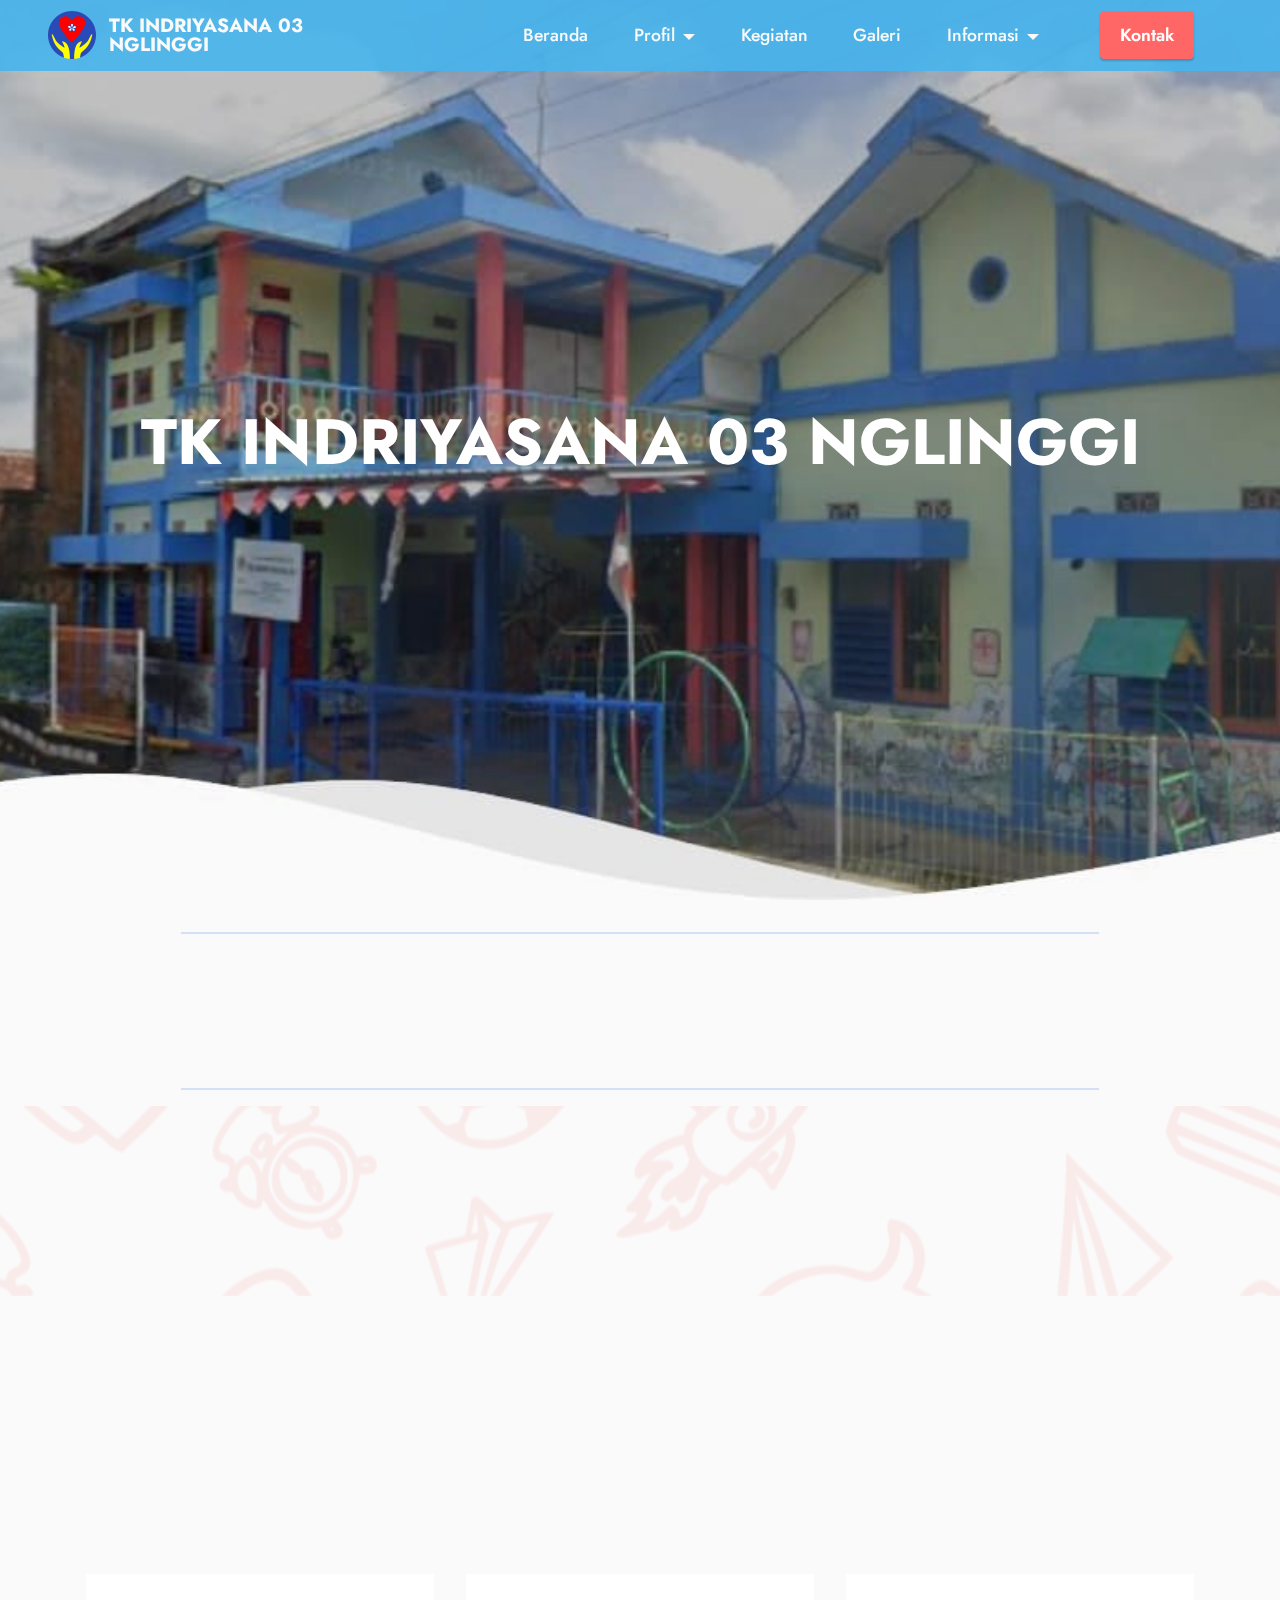
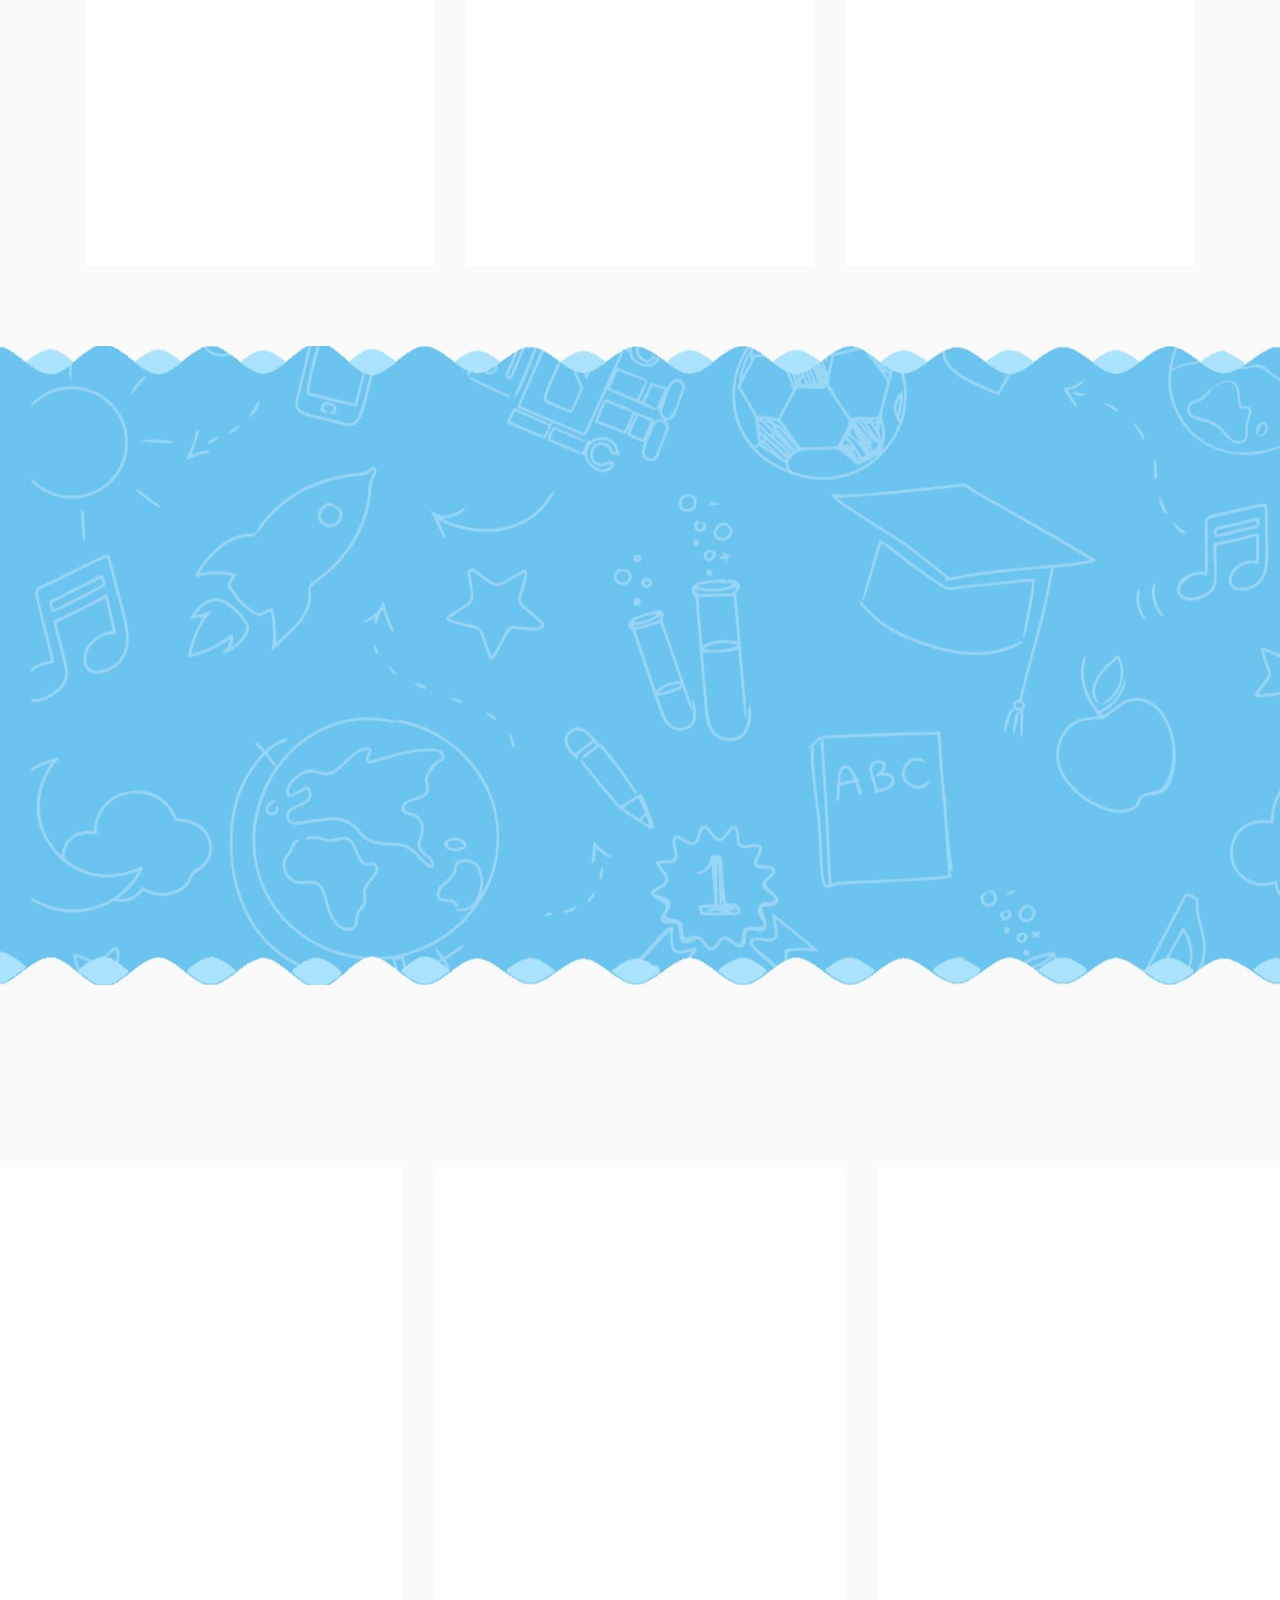
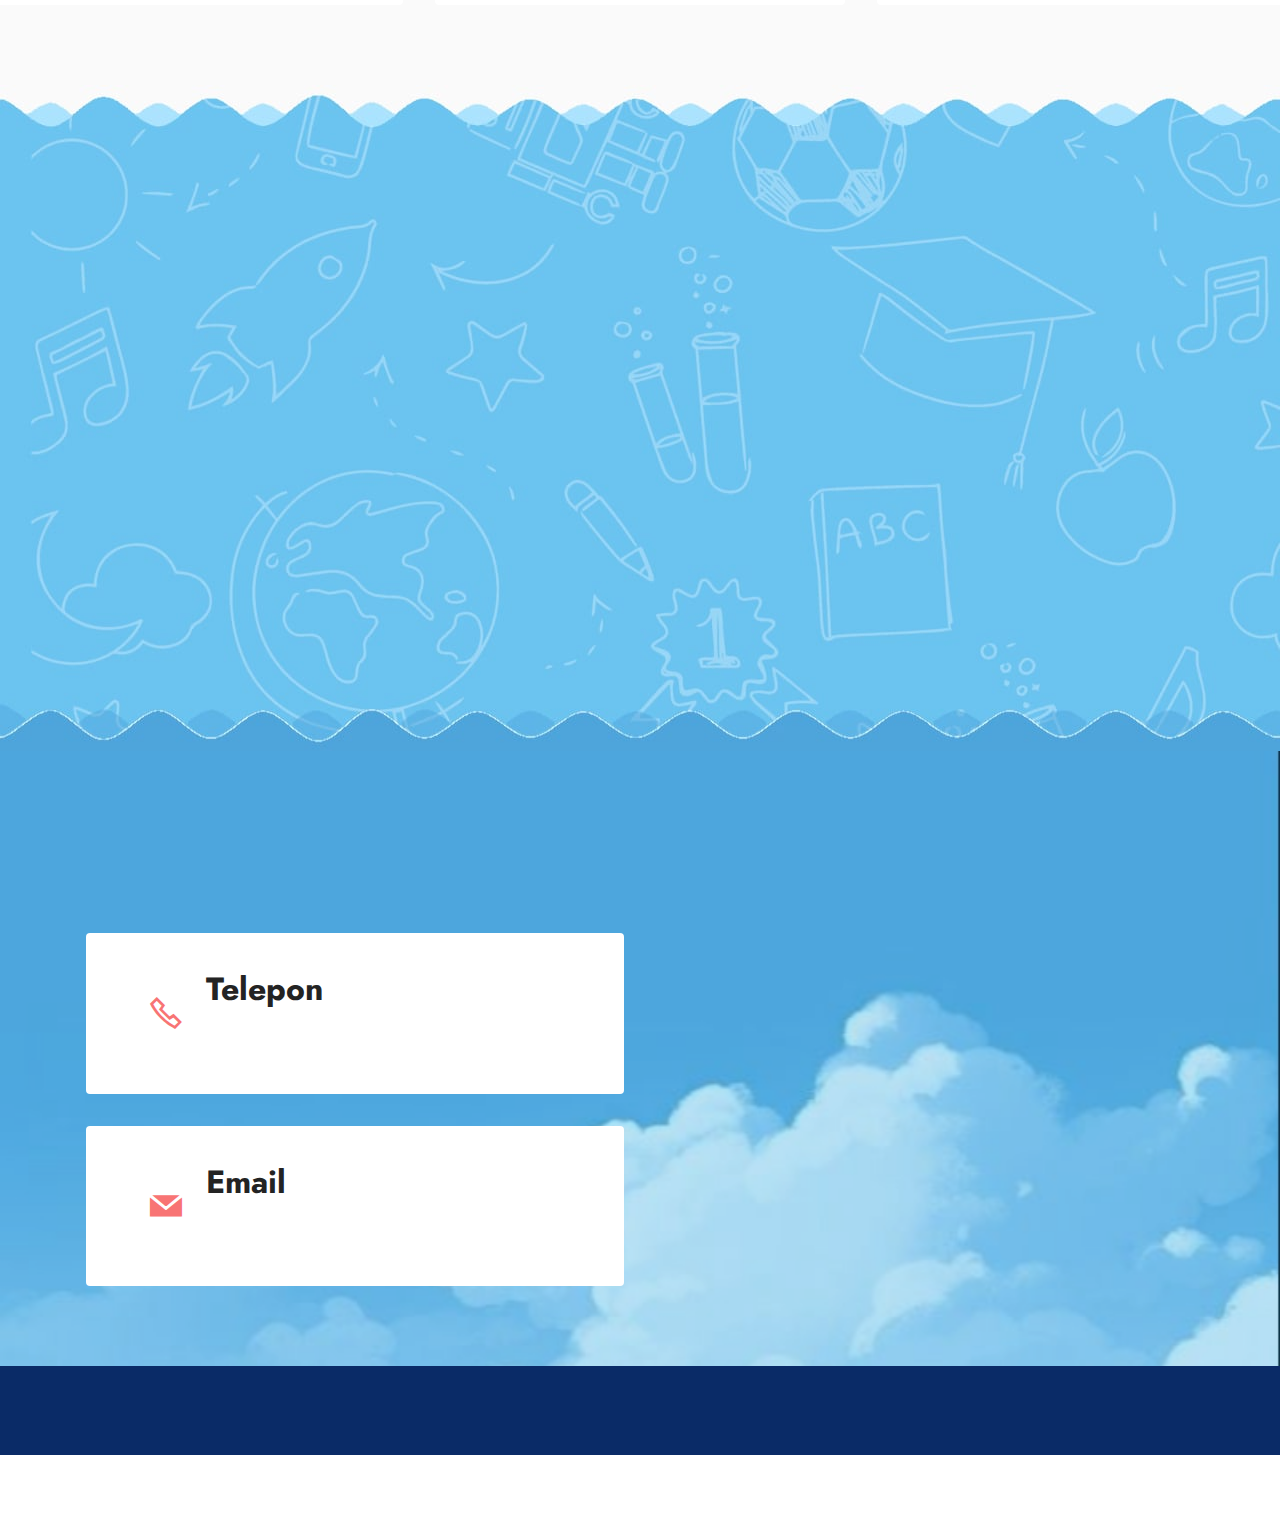
<file: index.html>
<!DOCTYPE html>
<html  >
<head>
  <!-- Site made with Mobirise Website Builder v5.9.6, https://mobirise.com -->
  <meta charset="UTF-8">
  <meta http-equiv="X-UA-Compatible" content="IE=edge">
  <meta name="generator" content="Mobirise v5.9.6, mobirise.com">
  <meta name="viewport" content="width=device-width, initial-scale=1, minimum-scale=1">
  <link rel="shortcut icon" href="assets/images/channels4-profile-fotor-202404188264-96x96.png" type="image/x-icon">
  <meta name="description" content="">
  
  
  <title>Home</title>
  <link rel="stylesheet" href="assets/web/assets/mobirise-icons2/mobirise2.css">
  <link rel="stylesheet" href="assets/bootstrap/css/bootstrap.min.css">
  <link rel="stylesheet" href="assets/bootstrap/css/bootstrap-grid.min.css">
  <link rel="stylesheet" href="assets/bootstrap/css/bootstrap-reboot.min.css">
  <link rel="stylesheet" href="assets/parallax/jarallax.css">
  <link rel="stylesheet" href="assets/animatecss/animate.css">
  <link rel="stylesheet" href="assets/dropdown/css/style.css">
  <link rel="stylesheet" href="assets/socicon/css/styles.css">
  <link rel="stylesheet" href="assets/theme/css/style.css">
  <link rel="preload" href="https://fonts.googleapis.com/css?family=Jost:100,200,300,400,500,600,700,800,900,100i,200i,300i,400i,500i,600i,700i,800i,900i&display=swap" as="style" onload="this.onload=null;this.rel='stylesheet'">
  <noscript><link rel="stylesheet" href="https://fonts.googleapis.com/css?family=Jost:100,200,300,400,500,600,700,800,900,100i,200i,300i,400i,500i,600i,700i,800i,900i&display=swap"></noscript>
  <link rel="preload" as="style" href="assets/mobirise/css/mbr-additional.css"><link rel="stylesheet" href="assets/mobirise/css/mbr-additional.css" type="text/css">

  
  
  
</head>
<body>
  
  <section data-bs-version="5.1" class="menu menu2 cid-udGkmH6axT" once="menu" id="menu2-32">
    
    <nav class="navbar navbar-dropdown navbar-fixed-top navbar-expand-lg">
        <div class="container-fluid">
            <div class="navbar-brand">
                <span class="navbar-logo">
                    
                        <img src="assets/images/channels4-profile-fotor-202404188264-96x96.png" alt="Mobirise Website Builder" style="height: 3rem;">
                    
                </span>
                <span class="navbar-caption-wrap"><a class="navbar-caption text-white text-primary display-7">TK INDRIYASANA 03 <br>NGLINGGI</a></span>
            </div>
            <button class="navbar-toggler" type="button" data-toggle="collapse" data-bs-toggle="collapse" data-target="#navbarSupportedContent" data-bs-target="#navbarSupportedContent" aria-controls="navbarNavAltMarkup" aria-expanded="false" aria-label="Toggle navigation">
                <div class="hamburger">
                    <span></span>
                    <span></span>
                    <span></span>
                    <span></span>
                </div>
            </button>
            <div class="collapse navbar-collapse" id="navbarSupportedContent">
                <ul class="navbar-nav nav-dropdown" data-app-modern-menu="true"><li class="nav-item"><a class="nav-link link text-white display-4" href="index.html">Beranda</a></li><li class="nav-item dropdown"><a class="nav-link link dropdown-toggle text-white show display-4" href="https://mobiri.se" data-toggle="dropdown-submenu" data-bs-toggle="dropdown" data-bs-auto-close="outside" aria-expanded="true">Profil</a><div class="dropdown-menu show" aria-labelledby="dropdown-567" data-bs-popper="none"><a class="dropdown-item text-white display-4" href="page1.html">Sejarah</a><a class="dropdown-item text-white display-4" href="page2.html">Visi, Misi, dan Tujuan</a><a class="dropdown-item text-white display-4" href="page3.html">Struktur Organisasi</a><a class="show dropdown-item text-white display-4" href="page4.html">Data Guru</a><a class="show dropdown-item text-white display-4" href="page13.html">Identitas TK</a></div></li><li class="nav-item"><a class="nav-link link text-white text-primary display-4" href="page7.html" aria-expanded="false">Kegiatan</a></li>
                    <li class="nav-item"><a class="nav-link link text-white display-4" href="page8.html">Galeri</a></li>
                    <li class="nav-item dropdown"><a class="nav-link link dropdown-toggle text-white display-4" href="https://mobiri.se" data-toggle="dropdown-submenu" data-bs-toggle="dropdown" data-bs-auto-close="outside" aria-expanded="false">Informasi</a><div class="dropdown-menu" aria-labelledby="dropdown-361"><a class="dropdown-item text-white display-4" href="page10.html">Pengumuman</a><a class="dropdown-item text-white display-4" href="page10.html">Pendaftaran</a></div>
                    </li></ul>
                
                <div class="navbar-buttons mbr-section-btn"><a class="btn btn-success display-4" href="https://mobiri.se">Kontak</a></div>
            </div>
        </div>
    </nav>
</section>

<section data-bs-version="5.1" class="header18 cid-u93ka7ku4t mbr-fullscreen" id="header18-0">

    

    
    <div class="mbr-overlay" style="opacity: 0; background-color: rgb(0, 0, 0);"></div>

    <div class="align-center container-fluid">
        <div class="row justify-content-center">
            <div class="col-12 col-lg-12">
                <h1 class="mbr-section-title mbr-fonts-style mbr-white mb-3 display-1"><strong>TK INDRIYASANA 03 NGLINGGI</strong></h1>
                
                
                
            </div>
        </div>
    </div>
</section>

<section data-bs-version="5.1" class="content6 cid-ue8U0f167x" id="content6-4u">
    
    <div class="container">
        <div class="row justify-content-center">
            <div class="col-md-12 col-lg-10">
                <hr class="line">
                <p class="mbr-text align-center mbr-fonts-style my-4 display-2"><strong>Selamat Datang di Website TK Indriyasana 03 Nglinggi</strong></p>
                <hr class="line">
            </div>
        </div>
    </div>
</section>

<section data-bs-version="5.1" class="image1 cid-ubviYFPALt mbr-parallax-background" id="image1-2f">
    

    
    <div class="mbr-overlay" style="opacity: 0.9; background-color: rgb(250, 250, 250);">
    </div>

    <div class="container">
        <div class="row align-items-center">
            <div class="col-12 col-lg-6">
                <div class="image-wrapper">
                    <img src="assets/images/whatsapp-image-2024-05-30-at-23.17.44-1076x526.jpg" alt="Mobirise Website Builder">
                    
                </div>
            </div>
            <div class="col-12 col-lg">
                <div class="text-wrapper">
                    <h3 class="mbr-section-title mbr-fonts-style mb-3 display-2"><strong>TENTANG</strong></h3>
                    <p class="mbr-text mbr-fonts-style display-7">TK Indriyasana 03 Nglinggi ini mengajarkan anak untuk mempersiapkan diri ke jenjang selanjutnya. Proses kegiatan belajar mengajar pada TK Indriyasana 03 Nglinggi ini sangat menyenangkan, dengan menggunakan metode bermain dan belajar.</p>
                </div>
            </div>
        </div>
    </div>
</section>

<section data-bs-version="5.1" class="features20 cid-ue4uSLppdm" id="features020-4t">
	

	
	
	<div class="container">
		
		<div class="row">
			<div class="item features-without-image col-12 col-md-6 col-lg-4">
				<div class="item-wrapper">
					<div class="card-box align-left">
						<div class="img-wrapper mb-3">
							<a href="page1.html"><img src="assets/images/screenshot-2024-05-29-142902-160x77.png" alt=""></a>
						</div>
						<h5 class="card-title mbr-fonts-style display-7"><strong><a href="page1.html" class="text-primary">Sejarah</a></strong></h5>
						<p class="card-text mbr-fonts-style display-7">Asal-usul berdirinya TK Indriyasana 03 Nglinggi.<br><br></p>
					</div>
				</div>
			</div>
			<div class="item features-without-image col-12 col-md-6 col-lg-4">
				<div class="item-wrapper">
					<div class="card-box align-left">
						<div class="img-wrapper mb-3">
							<a href="page2.html"><img src="assets/images/img-20230223-wa0037-160x120.jpg" alt=""></a>
						</div>
						<h5 class="card-title mbr-fonts-style display-7"><strong><a href="page2.html" class="text-primary">Visi, Misi &amp; Tujuan</a></strong></h5>
						<p class="card-text mbr-fonts-style display-7">Visi, misi, dan tujuan yang menjadi pedoman kami.<br><br></p>
					</div>
				</div>
			</div>
			<div class="item features-without-image col-12 col-md-6 col-lg-4">
				<div class="item-wrapper">
					<div class="card-box align-left">
						<div class="img-wrapper mb-3">
							<a href="page4.html"><img src="assets/images/img-20231031-wa0009-160x90.jpeg" data-slide-to="3" alt=""></a>
						</div>
						<h5 class="card-title mbr-fonts-style display-7"><strong><a href="page4.html" class="text-primary">Guru</a></strong></h5>
						<p class="card-text mbr-fonts-style display-7">Tenaga pendidik yang profesional dan terpercaya.<br><br></p>
					</div>
				</div>
			</div>
		</div>
	</div>
</section>

<section data-bs-version="5.1" class="features12 cid-ue9atdWoYw" id="features12-4y">

    

    
    
    <div class="container">
        <div class="m-0 row align-items-center">
            <div class="col-12 col-lg">
                <div class="card-wrapper">
                    <div class="card-box">
                        <h4 class="card-title mbr-fonts-style mb-4 display-2"><p><strong>KEGIATAN HARIAN</strong></p></h4>
                        <p class="mbr-text mbr-fonts-style mb-4 display-7">
                            Beberapa kegiatan belajar mengajar di TK Indriyasana 03 Nglinggi yang modern serta menyenangkan bagi anak-anak</p>
                        
                        <div class="mbr-section-btn mb-4"><a class="btn btn-success display-4" href="page7.html">Selengkapnya</a></div>
                    </div>
                </div>
            </div>
            <div class="p-0 col-12 col-lg-6 md-pb">
                <div class="image-wrapper">
                    <img src="assets/images/whatsapp-image-2024-05-30-at-16.50.29-d78d8560-1108x831.jpg" alt="Mobirise Website Builder">
                </div>
            </div>
        </div>
    </div>
</section>

<section data-bs-version="5.1" class="slider4 mbr-embla cid-uaUQHF5cl6 mbr-parallax-background" id="slider4-1y">
    
    <div class="mbr-overlay"></div>
    <div class="position-relative text-center">
        <div class="mbr-section-head">
            <h4 class="mbr-section-title mbr-fonts-style align-center mb-0 display-1"><strong>Foto Kegiatan</strong></h4>
            
        </div>
        <div class="embla mt-4" data-skip-snaps="true" data-align="center" data-contain-scroll="trimSnaps" data-loop="true" data-auto-play="true" data-auto-play-interval="5" data-draggable="true">
            <div class="embla__viewport container-fluid">
                <div class="embla__container">
                    <div class="embla__slide slider-image item active" style="margin-left: 1rem; margin-right: 1rem;">
                        <div class="slide-content">
                            <div class="item-wrapper">
                                <div class="item-img">
                                    <img src="assets/images/img-20230329-wa0027-1000x750.jpg" alt="Mobirise Website Builder" data-slide-to="4" data-bs-slide-to="4">
                                </div>
                            </div>
                            <div class="item-content">
                                <h5 class="item-title mbr-fonts-style display-7"><strong>Kegiatan Kunjungan Pemadam Kebakaran</strong></h5>
                                
                                
                            </div>
                            
                        </div>
                    </div><div class="embla__slide slider-image item" style="margin-left: 1rem; margin-right: 1rem;">
                        <div class="slide-content">
                            <div class="item-wrapper">
                                <div class="item-img">
                                    <img src="assets/images/img20230106082956-1000x750.jpg" alt="Mobirise Website Builder" data-slide-to="0" data-bs-slide-to="0">
                                </div>
                            </div>
                            <div class="item-content">
                                <h5 class="item-title mbr-fonts-style display-7"><strong>Kegiatan Berbagi Kasih</strong></h5>
                                
                                
                            </div>
                            
                        </div>
                    </div>
                    <div class="embla__slide slider-image item" style="margin-left: 1rem; margin-right: 1rem;">
                        <div class="slide-content">
                            <div class="item-wrapper">
                                <div class="item-img">
                                    <img src="assets/images/img-20230223-wa0037-1000x750.jpg" alt="Mobirise Website Builder" data-slide-to="1" data-bs-slide-to="1">
                                </div>
                            </div>
                            <div class="item-content">
                                <h5 class="item-title mbr-fonts-style display-7"><strong>Kegiatan Ecopounding</strong></h5>
                                
                                
                            </div>
                            
                        </div>
                    </div>
                    <div class="embla__slide slider-image item" style="margin-left: 1rem; margin-right: 1rem;">
                        <div class="slide-content">
                            <div class="item-wrapper">
                                <div class="item-img">
                                    <img src="assets/images/img-20231130-wa0043-1000x750.jpg" alt="Mobirise Website Builder" data-slide-to="2" data-bs-slide-to="2">
                                </div>
                            </div>
                            <div class="item-content">
                                <h5 class="item-title mbr-fonts-style display-7"><strong>Kegiatan Bertani&nbsp;</strong></h5>
                                
                                
                            </div>
                            
                        </div>
                    </div>
                    
                </div>
            </div>
            <button class="embla__button embla__button--prev">
                <span class="mobi-mbri mobi-mbri-arrow-prev mbr-iconfont" aria-hidden="true"></span>
                <span class="sr-only visually-hidden visually-hidden">Previous</span>
            </button>
            <button class="embla__button embla__button--next">
                <span class="mobi-mbri mobi-mbri-arrow-next mbr-iconfont" aria-hidden="true"></span>
                <span class="sr-only visually-hidden visually-hidden">Next</span>
            </button>
        </div>
    </div>
</section>

<section data-bs-version="5.1" class="article2 cid-ueaiyAIs2y" id="article02-57">
	

	
	

	<div class="container">
		<div class="row justify-content-center">
			<div class="col-12 col-md-12 col-lg-6 image-wrapper">
				<img class="w-100" src="assets/images/whatsapp-image-2024-05-30-at-23.17.44-1-1076x638.jpg" alt="Mobirise Website Builder">
			</div>
			<div class="col-12 col-md-12 col-lg">
				<div class="text-wrapper align-left">
					<h1 class="mbr-section-title mbr-fonts-style mb-4 display-2"><strong>BAGAIMANA MENGAJAK BUAH HATI KE SEKOLAH?</strong></h1>
					<p class="mbr-text align-left mbr-fonts-style mb-4 display-7">Untuk menyiapkan buah hati anda dalam memasuki sekolah, ada baiknya anda turut mempersiapkan mereka secara mental, tidak hanya secara finansial<br></p>
					<div class="mbr-section-btn align-left mt-3"><a class="btn btn-secondary display-7" href="page11.html">Hubungi Kami</a></div>
				</div>
			</div>
		</div>
	</div>
</section>

<section data-bs-version="5.1" class="contacts3 map1 cid-u93Njb9iDv" id="contacts3-r">

    

    
    <div class="mbr-overlay" style="opacity: 0.3; background-color: rgb(34, 165, 229);"></div>
    <div class="container">
        <div class="mbr-section-head">
            <h3 class="mbr-section-title mbr-fonts-style align-center mb-0 display-1"><strong>Kontak</strong></h3>
            
        </div>
        <div class="row justify-content-center mt-4">
            <div class="card col-12 col-md-6">
                <div class="card-wrapper">
                    <div class="image-wrapper">
                        <span class="mbr-iconfont mobi-mbri-phone mobi-mbri" style="color: rgb(248, 116, 116); fill: rgb(248, 116, 116);"></span>
                    </div>
                    <div class="text-wrapper">
                        <h6 class="card-title mbr-fonts-style mb-1 display-5"><strong>Telepon</strong></h6>
                        <p class="mbr-text mbr-fonts-style display-7"><a href="https://wa.me/62 818265630" class="text-success">+62 818-265-630</a></p>
                    </div>
                </div>
                <div class="card-wrapper">
                    <div class="image-wrapper">
                        <span class="mbr-iconfont socicon-mail socicon" style="color: rgb(248, 116, 116); fill: rgb(248, 116, 116);"></span>
                    </div>
                    <div class="text-wrapper">
                        <h6 class="card-title mbr-fonts-style mb-1 display-5">
                            <strong>Email</strong>
                        </h6>
                        <p class="mbr-text mbr-fonts-style display-7"><a href="mailto:tkindriyasana3@gmail.com" class="text-success">tkindriyasana3@gmail.com</a></p>
                    </div>
                </div>
            </div>
            <div class="map-wrapper col-12 col-md-6">
                <div class="google-map"><iframe frameborder="0" style="border:0" src="https://www.google.com/maps/embed?pb=!1m18!1m12!1m3!1d996.1728776664124!2d110.57367702860239!3d-7.7009334500451585!2m3!1f0!2f0!3f0!3m2!1i1024!2i768!4f13.1!3m3!1m2!1s0x2e7a430003d3cbb1%3A0xe8f6fad57279eca3!2sTK%20Indriyasana%2003%20Nglinggi!5e0!3m2!1sid!2sid!4v1714356464029!5m2!1sid!2sid" allowfullscreen=""></iframe></div>
            </div>
        </div>
    </div>
</section>

<section data-bs-version="5.1" class="footer7 cid-ueh8bl1b59" once="footers" id="footer7-5b">

    

    

    <div class="container">
        <div class="media-container-row align-center mbr-white">
            <div class="col-12">
                <p class="mbr-text mb-0 mbr-fonts-style display-7">
                    © Copyright 2025 TK Indriyasana 03 Nglinggi - Benedicto Reynaka Filio Martin</p>
            </div>
        </div>
    </div>
</section><section class="display-7" style="padding: 0;align-items: center;justify-content: center;flex-wrap: wrap;    align-content: center;display: flex;position: relative;height: 4rem;"><a href="https://mobiri.se/3090501" style="flex: 1 1;height: 4rem;position: absolute;width: 100%;z-index: 1;"><img alt="" style="height: 4rem;" src="[data-uri]"></a><p style="margin: 0;text-align: center;" class="display-7">&#8204;</p><a style="z-index:1" href="https://mobirise.com/builder/ai-website-generator.html">AI Website Generator</a></section><script src="assets/bootstrap/js/bootstrap.bundle.min.js"></script>  <script src="assets/parallax/jarallax.js"></script>  <script src="assets/smoothscroll/smooth-scroll.js"></script>  <script src="assets/ytplayer/index.js"></script>  <script src="assets/dropdown/js/navbar-dropdown.js"></script>  <script src="assets/embla/embla.min.js"></script>  <script src="assets/embla/script.js"></script>  <script src="assets/theme/js/script.js"></script>  
  
  
 <div id="scrollToTop" class="scrollToTop mbr-arrow-up"><a style="text-align: center;"><i class="mbr-arrow-up-icon mbr-arrow-up-icon-cm cm-icon cm-icon-smallarrow-up"></i></a></div>
    <input name="animation" type="hidden">
  </body>
</html>
</file>
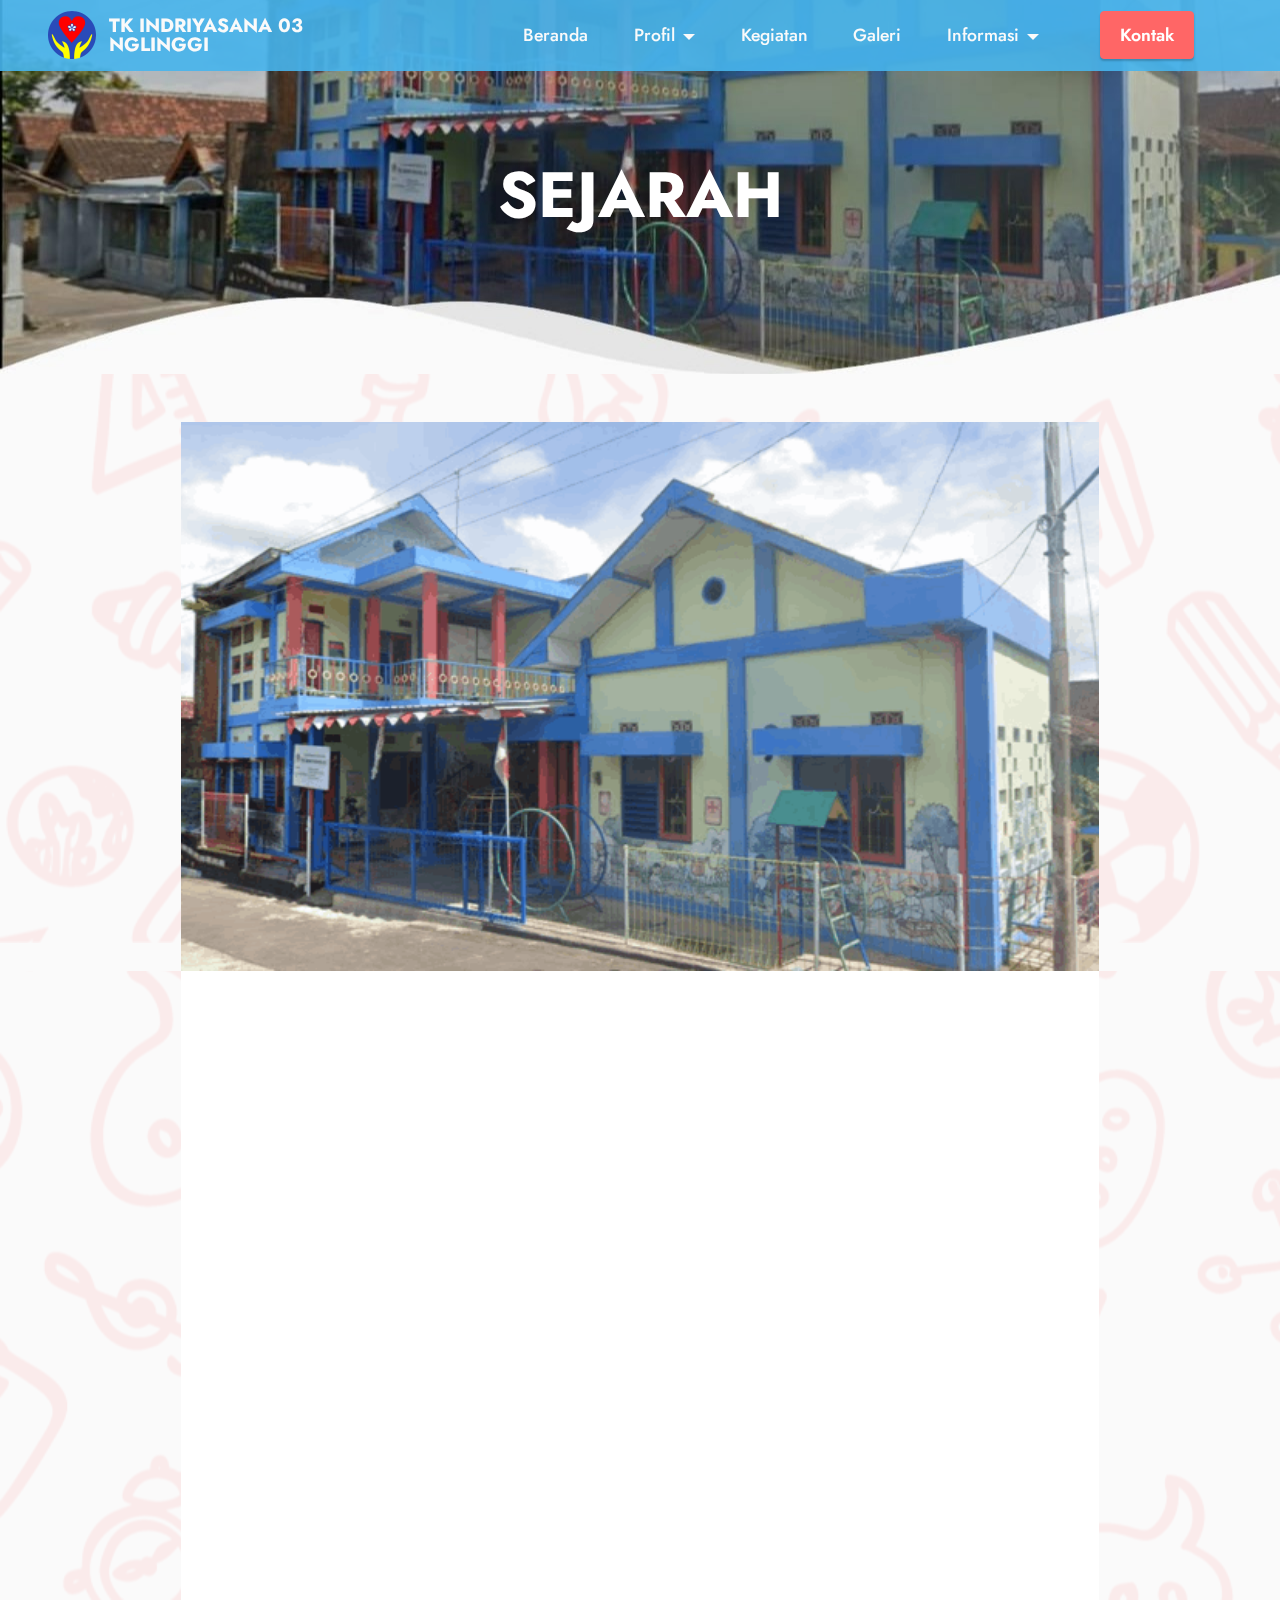
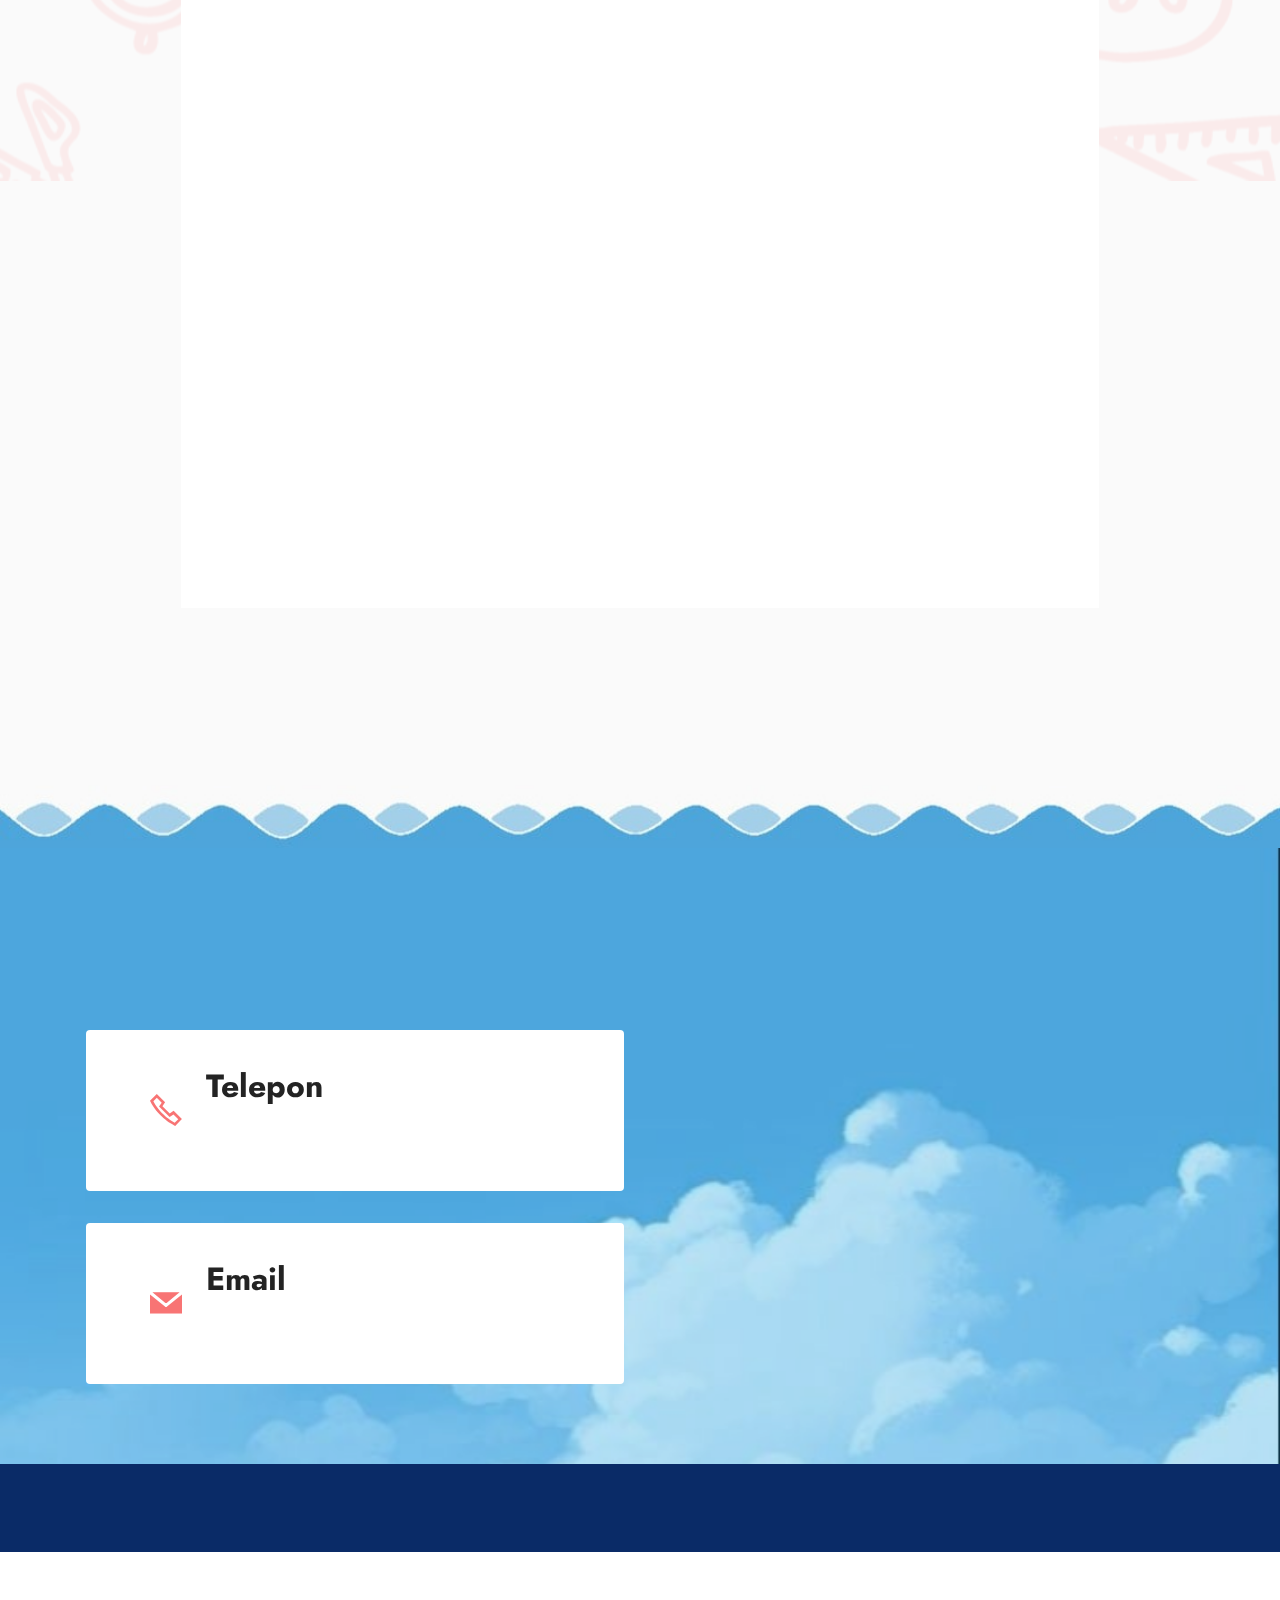
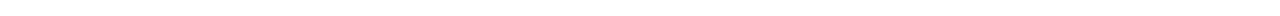
<file: page1.html>
<!DOCTYPE html>
<html  >
<head>
  <!-- Site made with Mobirise Website Builder v5.9.6, https://mobirise.com -->
  <meta charset="UTF-8">
  <meta http-equiv="X-UA-Compatible" content="IE=edge">
  <meta name="generator" content="Mobirise v5.9.6, mobirise.com">
  <meta name="viewport" content="width=device-width, initial-scale=1, minimum-scale=1">
  <link rel="shortcut icon" href="assets/images/channels4-profile-fotor-202404188264-96x96.png" type="image/x-icon">
  <meta name="description" content="">
  
  
  <title>Sejarah</title>
  <link rel="stylesheet" href="assets/web/assets/mobirise-icons2/mobirise2.css">
  <link rel="stylesheet" href="assets/bootstrap/css/bootstrap.min.css">
  <link rel="stylesheet" href="assets/bootstrap/css/bootstrap-grid.min.css">
  <link rel="stylesheet" href="assets/bootstrap/css/bootstrap-reboot.min.css">
  <link rel="stylesheet" href="assets/parallax/jarallax.css">
  <link rel="stylesheet" href="assets/animatecss/animate.css">
  <link rel="stylesheet" href="assets/dropdown/css/style.css">
  <link rel="stylesheet" href="assets/socicon/css/styles.css">
  <link rel="stylesheet" href="assets/theme/css/style.css">
  <link rel="preload" href="https://fonts.googleapis.com/css?family=Jost:100,200,300,400,500,600,700,800,900,100i,200i,300i,400i,500i,600i,700i,800i,900i&display=swap" as="style" onload="this.onload=null;this.rel='stylesheet'">
  <noscript><link rel="stylesheet" href="https://fonts.googleapis.com/css?family=Jost:100,200,300,400,500,600,700,800,900,100i,200i,300i,400i,500i,600i,700i,800i,900i&display=swap"></noscript>
  <link rel="preload" as="style" href="assets/mobirise/css/mbr-additional.css"><link rel="stylesheet" href="assets/mobirise/css/mbr-additional.css" type="text/css">

  
  
  
</head>
<body>
  
  <section data-bs-version="5.1" class="menu menu2 cid-udGkmH6axT" once="menu" id="menu2-32">
    
    <nav class="navbar navbar-dropdown navbar-fixed-top navbar-expand-lg">
        <div class="container-fluid">
            <div class="navbar-brand">
                <span class="navbar-logo">
                    
                        <img src="assets/images/channels4-profile-fotor-202404188264-96x96.png" alt="Mobirise Website Builder" style="height: 3rem;">
                    
                </span>
                <span class="navbar-caption-wrap"><a class="navbar-caption text-white text-primary display-7">TK INDRIYASANA 03 <br>NGLINGGI</a></span>
            </div>
            <button class="navbar-toggler" type="button" data-toggle="collapse" data-bs-toggle="collapse" data-target="#navbarSupportedContent" data-bs-target="#navbarSupportedContent" aria-controls="navbarNavAltMarkup" aria-expanded="false" aria-label="Toggle navigation">
                <div class="hamburger">
                    <span></span>
                    <span></span>
                    <span></span>
                    <span></span>
                </div>
            </button>
            <div class="collapse navbar-collapse" id="navbarSupportedContent">
                <ul class="navbar-nav nav-dropdown" data-app-modern-menu="true"><li class="nav-item"><a class="nav-link link text-white display-4" href="index.html">Beranda</a></li><li class="nav-item dropdown open"><a class="nav-link link dropdown-toggle text-white show display-4" href="https://mobiri.se" data-toggle="dropdown-submenu" data-bs-toggle="dropdown" data-bs-auto-close="outside" aria-expanded="true">Profil</a><div class="dropdown-menu show" aria-labelledby="dropdown-567" data-bs-popper="none"><a class="dropdown-item text-white display-4" href="page1.html">Sejarah</a><a class="dropdown-item text-white display-4" href="page2.html">Visi, Misi, dan Tujuan</a><a class="dropdown-item text-white display-4" href="page3.html">Struktur Organisasi</a><a class="show dropdown-item text-white display-4" href="page4.html">Data Guru</a><a class="show dropdown-item text-white display-4" href="page13.html">Identitas TK</a></div></li><li class="nav-item"><a class="nav-link link text-white text-primary display-4" href="page7.html" aria-expanded="false">Kegiatan</a></li>
                    <li class="nav-item"><a class="nav-link link text-white display-4" href="page8.html">Galeri</a></li>
                    <li class="nav-item dropdown"><a class="nav-link link dropdown-toggle text-white display-4" href="https://mobiri.se" data-toggle="dropdown-submenu" data-bs-toggle="dropdown" data-bs-auto-close="outside" aria-expanded="false">Informasi</a><div class="dropdown-menu" aria-labelledby="dropdown-361"><a class="dropdown-item text-white display-4" href="page10.html">Pengumuman</a><a class="dropdown-item text-white display-4" href="page10.html">Pendaftaran</a></div>
                    </li></ul>
                
                <div class="navbar-buttons mbr-section-btn"><a class="btn btn-success display-4" href="https://mobiri.se">Kontak</a></div>
            </div>
        </div>
    </nav>
</section>

<section data-bs-version="5.1" class="info1 cid-uehcw0tPOr" id="info1-5f">
    

    
    
    <div class="align-center container">
        <div class="row justify-content-center">
            <div class="col-12 col-lg-8">
                <h3 class="mbr-section-title mb-4 mbr-fonts-style display-1"><strong>SEJARAH</strong></h3>
                
                
            </div>
        </div>
    </div>
</section>

<section data-bs-version="5.1" class="image3 cid-u93MYJx3Po mbr-parallax-background" id="image3-q">
    

    
    <div class="mbr-overlay" style="opacity: 0.9; background-color: rgb(250, 250, 250);">
    </div>

    <div class="container">
        <div class="row justify-content-center">
            <div class="col-12 col-lg-10">
                <div class="image-wrapper">
                    <img src="assets/images/screenshot-2024-05-24-144955-594x355.png" alt="Mobirise Website Builder">
                    
                </div>
            </div>
        </div>
    </div>
</section>

<section data-bs-version="5.1" class="article07 cid-u99PRx2miq mbr-parallax-background" id="article07-1j">
  

  
  <div class="mbr-overlay" style="opacity: 0.9; background-color: rgb(250, 250, 250);"></div>
  <div class="container">
    <div class="row justify-content-center">
      <div class="card col-md-12 col-lg-10">
        <div class="card-wrapper">
          
          <div class="row card-box align-left">
            <div class="item features-without-image col-12">
              <div class="item-wrapper">
                <h4 class="mbr-section-subtitle mbr-fonts-style mb-3 display-5">
                  <strong>Sejarah Berdirinya TK Indriyasana 03 Nglinggi</strong><strong><br></strong><br></h4>
                <p class="mbr-text mbr-fonts-style display-7">Pendiri dari Tk Indriyasana 03 Nglinggi adalah Ibu Ph.Soeharti istri dari Bp.Suharto kakak dari Sr.Marrieta Dan adik perempuan dari Rm.Suhatin Dibyo Wahyono Sj,Putra Dan Putri dari Bp.Harjo Suwito.Beliau juga anggota Wanita Katolik Republik Indonesia ( WKRI ) Di daerah Gatak, Nglinggi, Klaten Selatan. Beliau mendirikan Tk Indriyasana 03 Nglinggi Atas Inisiatif dari Rimo Suhartin. Berdiri dan terdaftar pada tanggal 1 Juni 1967 Walupun sebelum itu beliau sudah mengajar dan mendampingi anak-anak di daerah itu.<br>
<br>Beberapa Tahun kemudian mengajak anggota WKRI yang bernama Wahyem untuk mengajar anak-anak karena muridnya yang bertambah banyak dan Ibu Ph.Soeharti merasa kurang mampu. Kemudian beberapa tahun Ibu Wahyem ikut suaminya ke Jakarta maka ibu Wahyem mencari teman untuk mengajar dan Ibu Ch.Suratmi yang membantu mengajar namun tidak lama karena ibu Ch.suratmi pindah mengajar di Sekolah Dasar kemudian di ganti oleh ibu Maryam cukup lama beliau mengajar. Kemudian Ibu Maryam pindah ikut suaminya dan diganti Ibu Sri Wahyuni selama beberapa tahun dan di ganti Ibu Irmina Sukani. Ibu Irmina Sukani Hanya 4 Tahun Mengajar .
<br><br>Pada tahun 1996 di ganti ibu Fl.Mulyani,Dulu Tk Indriyasana 03 Nglinggi berpindah-pindah tempat,karena tidak punya Gedung sendiri. Dari Rumah ke rumah,Dukuh ke dukuh berganti ganti tempat hingga saat itu ada keluarga bapak Sudiro yang punya lahan memberikan tempatnya untuk di tempat. Ketika Bp Sudiro ini meninggal,Dan istrinya pindah rumah,Rumah ini jadi kosong dan di pakailah untuk Tk Indriyasana. Kemudian lahan rumah itu dibeli oleh bapak Hardjo soewito dan di berikan untuk Ibu Sudarsi ( Suster Marietta ) Sebagai warisan atau bagiannya dari Ibu Sudarsi(Sr.Marietta).<br>
<br>Tempat inilah Di Hibahkan Dulu Berkeinginan di berikan pada Yayasan Dharma Ibu,Tetapi Karena Dari Yayasan Dharma Ibu tidak ada yang mau mengurus dan WKRI waktu itupun kurang peduli,maka Suster Marietta Mengalihkan dan menghibahkan ke PGPM dan ada perjanjian permintaan supaya tanah itu di pakai untuk Pendidikan ( TK ), Tetapi perjanjian / tidak tertulis hanya pembicaraan dari Suster Marrietta ke Romo Priambono, Pr saat itu.<br>
<br>Di Tahun 2018 Bersama YDI Cabang Klaten Mulai Membenahi Administrasi Yang berkaitan dengn Gedung sekolah Bersama Pastor Paroki Roh Kudus Kebonarum dan Instansi Terkait membicarakan MOU penggunaan Gedung Tk Indriyasana 03 Nglinggi dan mulai bisa di pakai dengan administrasi yang lengkap sampai sekarang. MOU Penggunaan Gedung Tk Indriyasana 03 Nglinggi Sejak Tahun 2018.<br><br><br></p>
              </div>
            </div>
            
            
            
          </div>
          
        </div>
      </div>
    </div>
  </div>
</section>

<section data-bs-version="5.1" class="info3 cid-ueh8LQUQlH" id="info3-5d">

    

    
    <div class="mbr-overlay" style="opacity: 0; background-color: rgb(68, 121, 217);">
    </div>

    <div class="container">
        <div class="row justify-content-center">
            <div class="card col-12 col-lg-10">
                <div class="card-wrapper">
                    <div class="card-box align-center">
                        
                        
                        
                    </div>
                </div>
            </div>
        </div>
    </div>
</section>

<section data-bs-version="5.1" class="contacts3 map1 cid-ueh8uaErT8" id="contacts3-5c">

    

    
    <div class="mbr-overlay" style="opacity: 0.3; background-color: rgb(34, 165, 229);"></div>
    <div class="container">
        <div class="mbr-section-head">
            <h3 class="mbr-section-title mbr-fonts-style align-center mb-0 display-1"><strong>Kontak</strong></h3>
            
        </div>
        <div class="row justify-content-center mt-4">
            <div class="card col-12 col-md-6">
                <div class="card-wrapper">
                    <div class="image-wrapper">
                        <span class="mbr-iconfont mobi-mbri-phone mobi-mbri" style="color: rgb(248, 116, 116); fill: rgb(248, 116, 116);"></span>
                    </div>
                    <div class="text-wrapper">
                        <h6 class="card-title mbr-fonts-style mb-1 display-5"><strong>Telepon</strong></h6>
                        <p class="mbr-text mbr-fonts-style display-7"><a href="https://wa.me/62 818265630" class="text-success">+62 818-265-630</a></p>
                    </div>
                </div>
                <div class="card-wrapper">
                    <div class="image-wrapper">
                        <span class="mbr-iconfont socicon-mail socicon" style="color: rgb(248, 116, 116); fill: rgb(248, 116, 116);"></span>
                    </div>
                    <div class="text-wrapper">
                        <h6 class="card-title mbr-fonts-style mb-1 display-5">
                            <strong>Email</strong>
                        </h6>
                        <p class="mbr-text mbr-fonts-style display-7"><a href="mailto:tkindriyasana3@gmail.com" class="text-success">tkindriyasana3@gmail.com</a></p>
                    </div>
                </div>
            </div>
            <div class="map-wrapper col-12 col-md-6">
                <div class="google-map"><iframe frameborder="0" style="border:0" src="https://www.google.com/maps/embed?pb=!1m18!1m12!1m3!1d996.1728776664124!2d110.57367702860239!3d-7.7009334500451585!2m3!1f0!2f0!3f0!3m2!1i1024!2i768!4f13.1!3m3!1m2!1s0x2e7a430003d3cbb1%3A0xe8f6fad57279eca3!2sTK%20Indriyasana%2003%20Nglinggi!5e0!3m2!1sid!2sid!4v1714356464029!5m2!1sid!2sid" allowfullscreen=""></iframe></div>
            </div>
        </div>
    </div>
</section>

<section data-bs-version="5.1" class="footer7 cid-ueh8bl1b59" once="footers" id="footer7-5b">

    

    

    <div class="container">
        <div class="media-container-row align-center mbr-white">
            <div class="col-12">
                <p class="mbr-text mb-0 mbr-fonts-style display-7">
                    © Copyright 2025 TK Indriyasana 03 Nglinggi - Benedicto Reynaka Filio Martin</p>
            </div>
        </div>
    </div>
</section><section class="display-7" style="padding: 0;align-items: center;justify-content: center;flex-wrap: wrap;    align-content: center;display: flex;position: relative;height: 4rem;"><a href="https://mobiri.se/3090501" style="flex: 1 1;height: 4rem;position: absolute;width: 100%;z-index: 1;"><img alt="" style="height: 4rem;" src="[data-uri]"></a><p style="margin: 0;text-align: center;" class="display-7">&#8204;</p><a style="z-index:1" href="https://mobirise.com/offline-website-builder.html">Offline Website Software</a></section><script src="assets/bootstrap/js/bootstrap.bundle.min.js"></script>  <script src="assets/parallax/jarallax.js"></script>  <script src="assets/smoothscroll/smooth-scroll.js"></script>  <script src="assets/ytplayer/index.js"></script>  <script src="assets/dropdown/js/navbar-dropdown.js"></script>  <script src="assets/theme/js/script.js"></script>  
  
  
 <div id="scrollToTop" class="scrollToTop mbr-arrow-up"><a style="text-align: center;"><i class="mbr-arrow-up-icon mbr-arrow-up-icon-cm cm-icon cm-icon-smallarrow-up"></i></a></div>
    <input name="animation" type="hidden">
  </body>
</html>
</file>
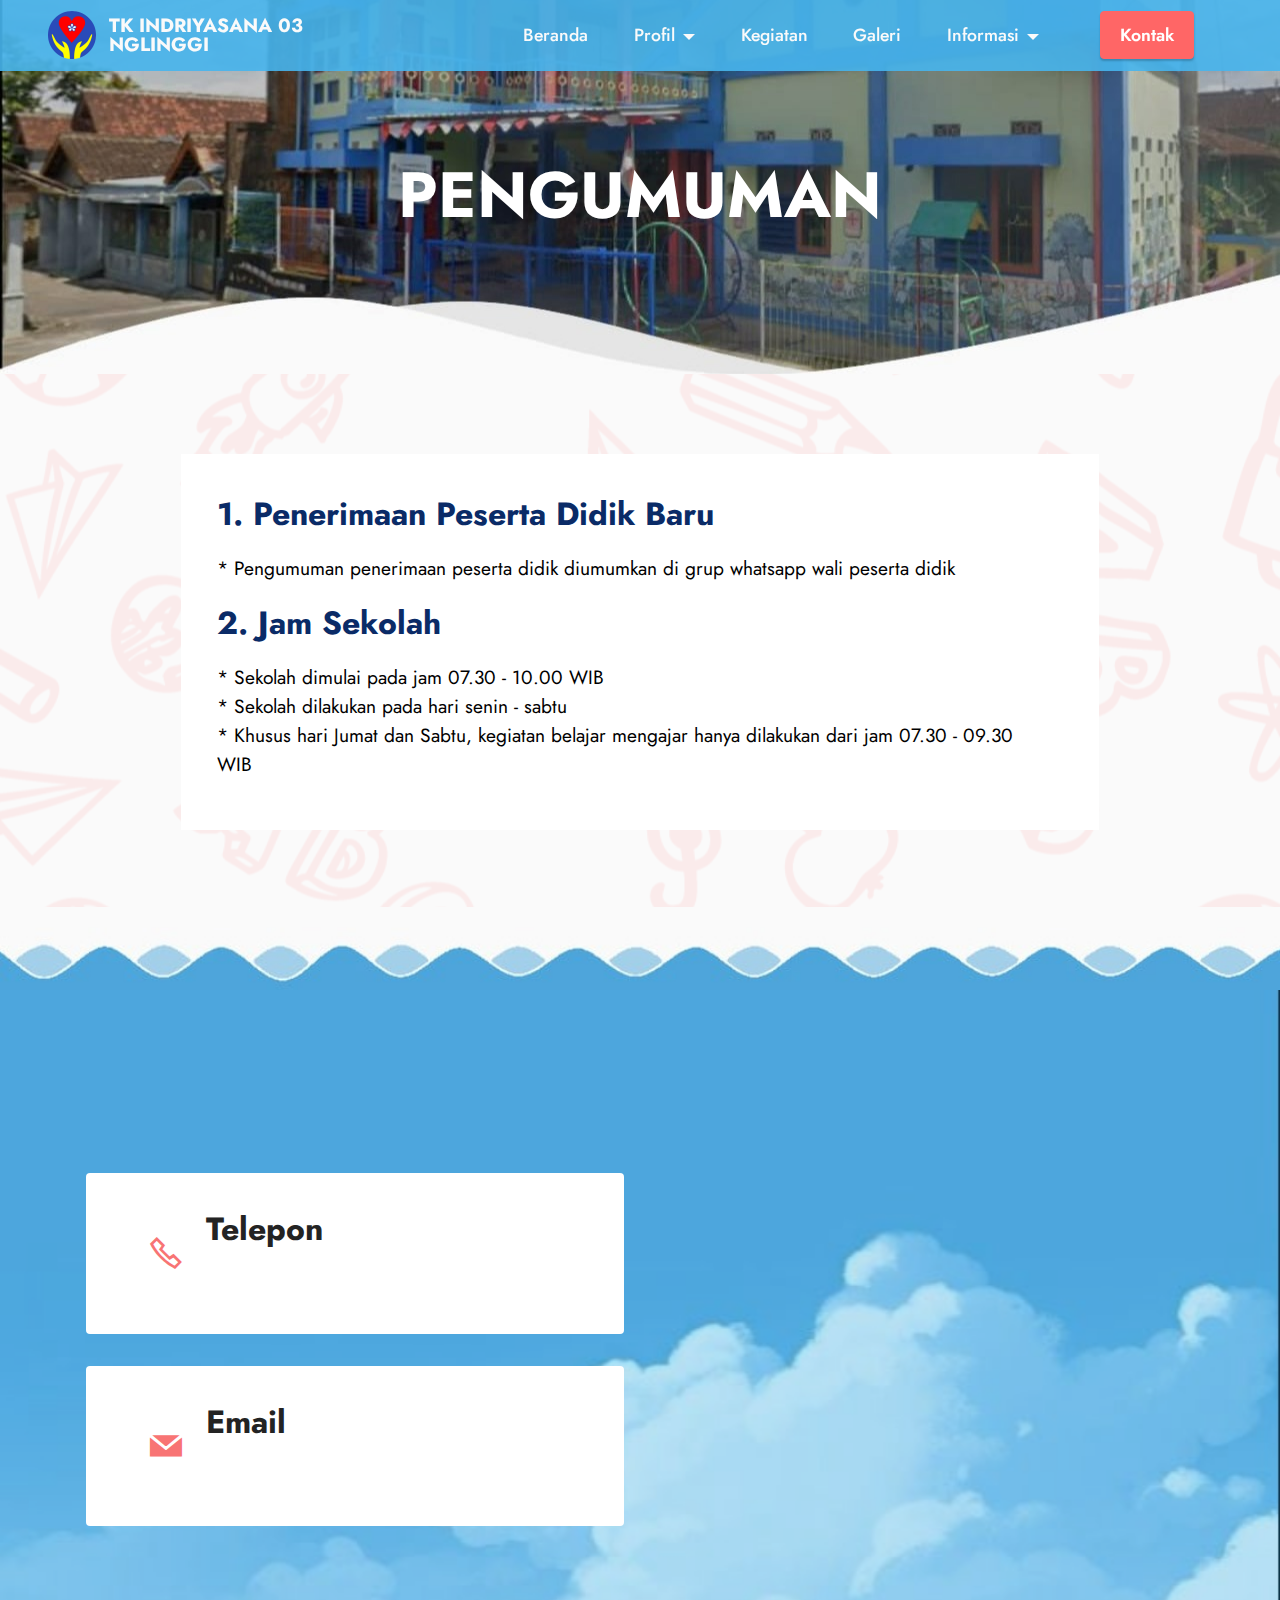
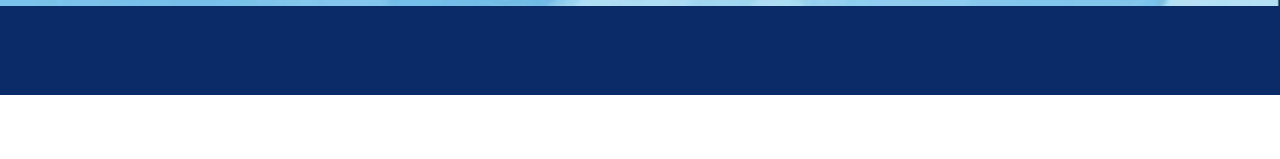
<file: page10.html>
<!DOCTYPE html>
<html  >
<head>
  <!-- Site made with Mobirise Website Builder v5.9.6, https://mobirise.com -->
  <meta charset="UTF-8">
  <meta http-equiv="X-UA-Compatible" content="IE=edge">
  <meta name="generator" content="Mobirise v5.9.6, mobirise.com">
  <meta name="viewport" content="width=device-width, initial-scale=1, minimum-scale=1">
  <link rel="shortcut icon" href="assets/images/channels4-profile-fotor-202404188264-96x96.png" type="image/x-icon">
  <meta name="description" content="">
  
  
  <title>Pengumuman</title>
  <link rel="stylesheet" href="assets/web/assets/mobirise-icons2/mobirise2.css">
  <link rel="stylesheet" href="assets/bootstrap/css/bootstrap.min.css">
  <link rel="stylesheet" href="assets/bootstrap/css/bootstrap-grid.min.css">
  <link rel="stylesheet" href="assets/bootstrap/css/bootstrap-reboot.min.css">
  <link rel="stylesheet" href="assets/parallax/jarallax.css">
  <link rel="stylesheet" href="assets/animatecss/animate.css">
  <link rel="stylesheet" href="assets/dropdown/css/style.css">
  <link rel="stylesheet" href="assets/socicon/css/styles.css">
  <link rel="stylesheet" href="assets/theme/css/style.css">
  <link rel="preload" href="https://fonts.googleapis.com/css?family=Jost:100,200,300,400,500,600,700,800,900,100i,200i,300i,400i,500i,600i,700i,800i,900i&display=swap" as="style" onload="this.onload=null;this.rel='stylesheet'">
  <noscript><link rel="stylesheet" href="https://fonts.googleapis.com/css?family=Jost:100,200,300,400,500,600,700,800,900,100i,200i,300i,400i,500i,600i,700i,800i,900i&display=swap"></noscript>
  <link rel="preload" as="style" href="assets/mobirise/css/mbr-additional.css"><link rel="stylesheet" href="assets/mobirise/css/mbr-additional.css" type="text/css">

  
  
  
</head>
<body>
  
  <section data-bs-version="5.1" class="menu menu2 cid-udGkmH6axT" once="menu" id="menu2-32">
    
    <nav class="navbar navbar-dropdown navbar-fixed-top navbar-expand-lg">
        <div class="container-fluid">
            <div class="navbar-brand">
                <span class="navbar-logo">
                    
                        <img src="assets/images/channels4-profile-fotor-202404188264-96x96.png" alt="Mobirise Website Builder" style="height: 3rem;">
                    
                </span>
                <span class="navbar-caption-wrap"><a class="navbar-caption text-white text-primary display-7">TK INDRIYASANA 03 <br>NGLINGGI</a></span>
            </div>
            <button class="navbar-toggler" type="button" data-toggle="collapse" data-bs-toggle="collapse" data-target="#navbarSupportedContent" data-bs-target="#navbarSupportedContent" aria-controls="navbarNavAltMarkup" aria-expanded="false" aria-label="Toggle navigation">
                <div class="hamburger">
                    <span></span>
                    <span></span>
                    <span></span>
                    <span></span>
                </div>
            </button>
            <div class="collapse navbar-collapse" id="navbarSupportedContent">
                <ul class="navbar-nav nav-dropdown" data-app-modern-menu="true"><li class="nav-item"><a class="nav-link link text-white display-4" href="index.html">Beranda</a></li><li class="nav-item dropdown open"><a class="nav-link link dropdown-toggle text-white show display-4" href="https://mobiri.se" data-toggle="dropdown-submenu" data-bs-toggle="dropdown" data-bs-auto-close="outside" aria-expanded="true">Profil</a><div class="dropdown-menu show" aria-labelledby="dropdown-567" data-bs-popper="none"><a class="dropdown-item text-white display-4" href="page1.html">Sejarah</a><a class="dropdown-item text-white display-4" href="page2.html">Visi, Misi, dan Tujuan</a><a class="dropdown-item text-white display-4" href="page3.html">Struktur Organisasi</a><a class="show dropdown-item text-white display-4" href="page4.html">Data Guru</a><a class="show dropdown-item text-white display-4" href="page13.html">Identitas TK</a></div></li><li class="nav-item"><a class="nav-link link text-white text-primary display-4" href="page7.html" aria-expanded="false">Kegiatan</a></li>
                    <li class="nav-item"><a class="nav-link link text-white display-4" href="page8.html">Galeri</a></li>
                    <li class="nav-item dropdown"><a class="nav-link link dropdown-toggle text-white display-4" href="https://mobiri.se" data-toggle="dropdown-submenu" data-bs-toggle="dropdown" data-bs-auto-close="outside" aria-expanded="false">Informasi</a><div class="dropdown-menu" aria-labelledby="dropdown-361"><a class="dropdown-item text-white display-4" href="page10.html">Pengumuman</a><a class="dropdown-item text-white display-4" href="page10.html">Pendaftaran</a></div>
                    </li></ul>
                
                <div class="navbar-buttons mbr-section-btn"><a class="btn btn-success display-4" href="https://mobiri.se">Kontak</a></div>
            </div>
        </div>
    </nav>
</section>

<section data-bs-version="5.1" class="info1 cid-uek7qiBjLk" id="info1-76">
    

    
    
    <div class="align-center container">
        <div class="row justify-content-center">
            <div class="col-12 col-lg-8">
                <h3 class="mbr-section-title mb-4 mbr-fonts-style display-1"><strong>PENGUMUMAN</strong></h3>
                
                
            </div>
        </div>
    </div>
</section>

<section data-bs-version="5.1" class="article07 cid-uek7LFG3gs mbr-parallax-background" id="article07-79">
  

  
  <div class="mbr-overlay" style="opacity: 0.9; background-color: rgb(250, 250, 250);"></div>
  <div class="container">
    <div class="row justify-content-center">
      <div class="card col-md-12 col-lg-10">
        <div class="card-wrapper">
          
          <div class="row card-box align-left">
            <div class="item features-without-image col-12">
              <div class="item-wrapper">
                <h4 class="mbr-section-subtitle mbr-fonts-style mb-3 display-5">
                  <strong>1. Penerimaan Peserta Didik Baru</strong></h4>
                <p class="mbr-text mbr-fonts-style display-7">
                  * Pengumuman penerimaan peserta didik diumumkan di grup whatsapp wali peserta didik
                </p>
              </div>
            </div>
            <div class="item features-without-image col-12">
              <div class="item-wrapper">
                <h4 class="mbr-section-subtitle mbr-fonts-style mb-3 display-5"><strong>2. Jam Sekolah</strong></h4>
                <p class="mbr-text mbr-fonts-style display-7">* Sekolah dimulai pada jam 07.30 - 10.00 WIB
<br>* Sekolah dilakukan pada hari senin - sabtu
<br>* Khusus hari Jumat dan Sabtu, kegiatan belajar mengajar hanya dilakukan dari jam 07.30 - 09.30 WIB</p>
              </div>
            </div>
            
            
          </div>
          
        </div>
      </div>
    </div>
  </div>
</section>

<section data-bs-version="5.1" class="info3 cid-uek7v4m9Gx" id="info3-77">

    

    
    <div class="mbr-overlay" style="opacity: 0; background-color: rgb(68, 121, 217);">
    </div>

    <div class="container">
        <div class="row justify-content-center">
            <div class="card col-12 col-lg-10">
                <div class="card-wrapper">
                    <div class="card-box align-center">
                        
                        
                        
                    </div>
                </div>
            </div>
        </div>
    </div>
</section>

<section data-bs-version="5.1" class="contacts3 map1 cid-uek7vC4GBd" id="contacts3-78">

    

    
    <div class="mbr-overlay" style="opacity: 0.3; background-color: rgb(34, 165, 229);"></div>
    <div class="container">
        <div class="mbr-section-head">
            <h3 class="mbr-section-title mbr-fonts-style align-center mb-0 display-1"><strong>Kontak</strong></h3>
            
        </div>
        <div class="row justify-content-center mt-4">
            <div class="card col-12 col-md-6">
                <div class="card-wrapper">
                    <div class="image-wrapper">
                        <span class="mbr-iconfont mobi-mbri-phone mobi-mbri" style="color: rgb(248, 116, 116); fill: rgb(248, 116, 116);"></span>
                    </div>
                    <div class="text-wrapper">
                        <h6 class="card-title mbr-fonts-style mb-1 display-5"><strong>Telepon</strong></h6>
                        <p class="mbr-text mbr-fonts-style display-7"><a href="https://wa.me/62 818265630" class="text-success">+62 818-265-630</a></p>
                    </div>
                </div>
                <div class="card-wrapper">
                    <div class="image-wrapper">
                        <span class="mbr-iconfont socicon-mail socicon" style="color: rgb(248, 116, 116); fill: rgb(248, 116, 116);"></span>
                    </div>
                    <div class="text-wrapper">
                        <h6 class="card-title mbr-fonts-style mb-1 display-5">
                            <strong>Email</strong>
                        </h6>
                        <p class="mbr-text mbr-fonts-style display-7"><a href="mailto:tkindriyasana3@gmail.com" class="text-success">tkindriyasana3@gmail.com</a></p>
                    </div>
                </div>
            </div>
            <div class="map-wrapper col-12 col-md-6">
                <div class="google-map"><iframe frameborder="0" style="border:0" src="https://www.google.com/maps/embed?pb=!1m18!1m12!1m3!1d996.1728776664124!2d110.57367702860239!3d-7.7009334500451585!2m3!1f0!2f0!3f0!3m2!1i1024!2i768!4f13.1!3m3!1m2!1s0x2e7a430003d3cbb1%3A0xe8f6fad57279eca3!2sTK%20Indriyasana%2003%20Nglinggi!5e0!3m2!1sid!2sid!4v1714356464029!5m2!1sid!2sid" allowfullscreen=""></iframe></div>
            </div>
        </div>
    </div>
</section>

<section data-bs-version="5.1" class="footer7 cid-ueh8bl1b59" once="footers" id="footer7-5b">

    

    

    <div class="container">
        <div class="media-container-row align-center mbr-white">
            <div class="col-12">
                <p class="mbr-text mb-0 mbr-fonts-style display-7">
                    © Copyright 2025 TK Indriyasana 03 Nglinggi - Benedicto Reynaka Filio Martin</p>
            </div>
        </div>
    </div>
</section><section class="display-7" style="padding: 0;align-items: center;justify-content: center;flex-wrap: wrap;    align-content: center;display: flex;position: relative;height: 4rem;"><a href="https://mobiri.se/3090501" style="flex: 1 1;height: 4rem;position: absolute;width: 100%;z-index: 1;"><img alt="" style="height: 4rem;" src="[data-uri]"></a><p style="margin: 0;text-align: center;" class="display-7">&#8204;</p><a style="z-index:1" href="https://mobirise.com/builder/ai-website-creator.html">Free AI Website Creator</a></section><script src="assets/bootstrap/js/bootstrap.bundle.min.js"></script>  <script src="assets/parallax/jarallax.js"></script>  <script src="assets/smoothscroll/smooth-scroll.js"></script>  <script src="assets/ytplayer/index.js"></script>  <script src="assets/dropdown/js/navbar-dropdown.js"></script>  <script src="assets/theme/js/script.js"></script>  
  
  
 <div id="scrollToTop" class="scrollToTop mbr-arrow-up"><a style="text-align: center;"><i class="mbr-arrow-up-icon mbr-arrow-up-icon-cm cm-icon cm-icon-smallarrow-up"></i></a></div>
    <input name="animation" type="hidden">
  </body>
</html>
</file>
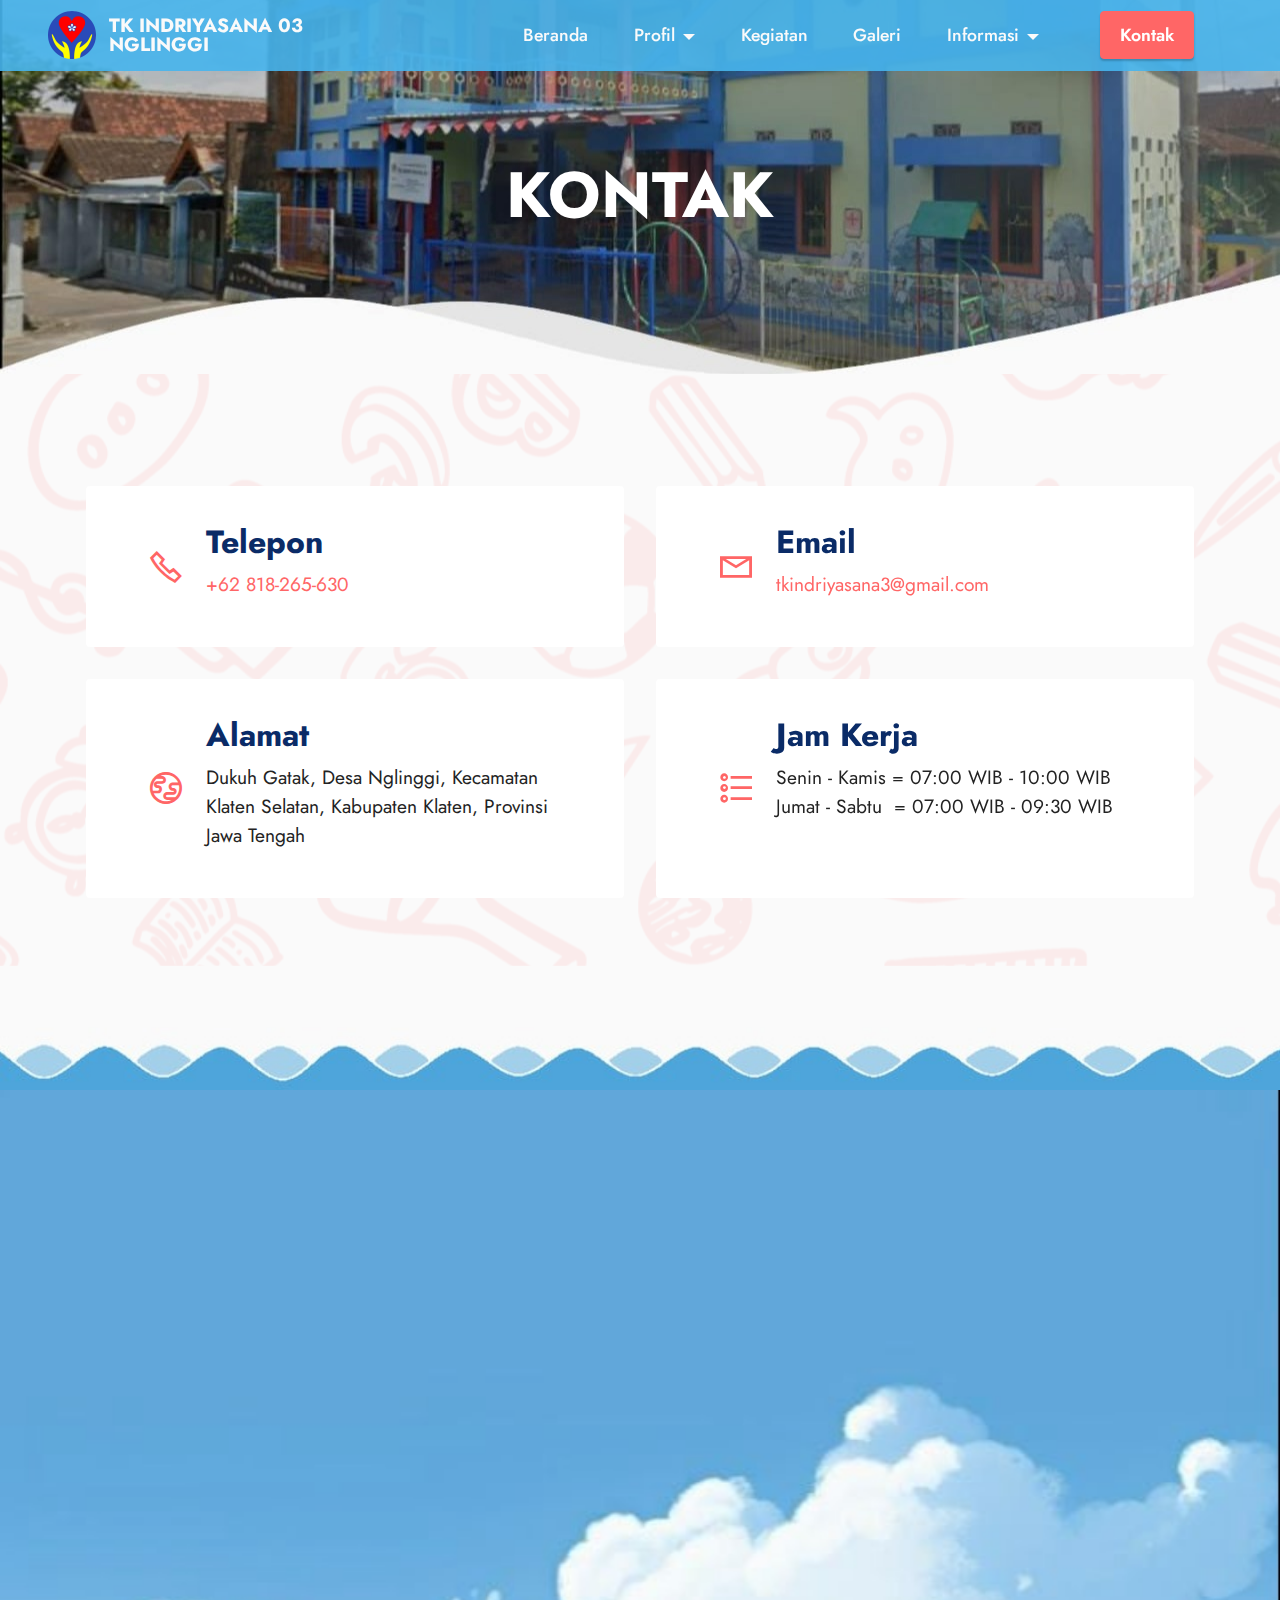
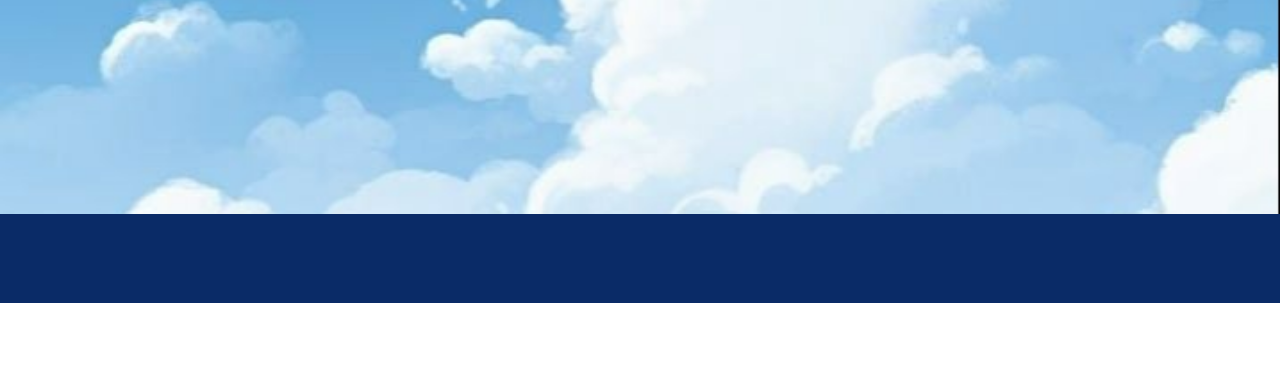
<file: page11.html>
<!DOCTYPE html>
<html  >
<head>
  <!-- Site made with Mobirise Website Builder v5.9.6, https://mobirise.com -->
  <meta charset="UTF-8">
  <meta http-equiv="X-UA-Compatible" content="IE=edge">
  <meta name="generator" content="Mobirise v5.9.6, mobirise.com">
  <meta name="viewport" content="width=device-width, initial-scale=1, minimum-scale=1">
  <link rel="shortcut icon" href="assets/images/channels4-profile-fotor-202404188264-96x96.png" type="image/x-icon">
  <meta name="description" content="">
  
  
  <title>Kontak</title>
  <link rel="stylesheet" href="assets/web/assets/mobirise-icons2/mobirise2.css">
  <link rel="stylesheet" href="assets/bootstrap/css/bootstrap.min.css">
  <link rel="stylesheet" href="assets/bootstrap/css/bootstrap-grid.min.css">
  <link rel="stylesheet" href="assets/bootstrap/css/bootstrap-reboot.min.css">
  <link rel="stylesheet" href="assets/parallax/jarallax.css">
  <link rel="stylesheet" href="assets/animatecss/animate.css">
  <link rel="stylesheet" href="assets/dropdown/css/style.css">
  <link rel="stylesheet" href="assets/socicon/css/styles.css">
  <link rel="stylesheet" href="assets/theme/css/style.css">
  <link rel="preload" href="https://fonts.googleapis.com/css?family=Jost:100,200,300,400,500,600,700,800,900,100i,200i,300i,400i,500i,600i,700i,800i,900i&display=swap" as="style" onload="this.onload=null;this.rel='stylesheet'">
  <noscript><link rel="stylesheet" href="https://fonts.googleapis.com/css?family=Jost:100,200,300,400,500,600,700,800,900,100i,200i,300i,400i,500i,600i,700i,800i,900i&display=swap"></noscript>
  <link rel="preload" as="style" href="assets/mobirise/css/mbr-additional.css"><link rel="stylesheet" href="assets/mobirise/css/mbr-additional.css" type="text/css">

  
  
  
</head>
<body>
  
  <section data-bs-version="5.1" class="menu menu2 cid-udGkmH6axT" once="menu" id="menu2-32">
    
    <nav class="navbar navbar-dropdown navbar-fixed-top navbar-expand-lg">
        <div class="container-fluid">
            <div class="navbar-brand">
                <span class="navbar-logo">
                    
                        <img src="assets/images/channels4-profile-fotor-202404188264-96x96.png" alt="Mobirise Website Builder" style="height: 3rem;">
                    
                </span>
                <span class="navbar-caption-wrap"><a class="navbar-caption text-white text-primary display-7">TK INDRIYASANA 03 <br>NGLINGGI</a></span>
            </div>
            <button class="navbar-toggler" type="button" data-toggle="collapse" data-bs-toggle="collapse" data-target="#navbarSupportedContent" data-bs-target="#navbarSupportedContent" aria-controls="navbarNavAltMarkup" aria-expanded="false" aria-label="Toggle navigation">
                <div class="hamburger">
                    <span></span>
                    <span></span>
                    <span></span>
                    <span></span>
                </div>
            </button>
            <div class="collapse navbar-collapse" id="navbarSupportedContent">
                <ul class="navbar-nav nav-dropdown" data-app-modern-menu="true"><li class="nav-item"><a class="nav-link link text-white display-4" href="index.html">Beranda</a></li><li class="nav-item dropdown open"><a class="nav-link link dropdown-toggle text-white show display-4" href="https://mobiri.se" data-toggle="dropdown-submenu" data-bs-toggle="dropdown" data-bs-auto-close="outside" aria-expanded="true">Profil</a><div class="dropdown-menu show" aria-labelledby="dropdown-567" data-bs-popper="none"><a class="dropdown-item text-white display-4" href="page1.html">Sejarah</a><a class="dropdown-item text-white display-4" href="page2.html">Visi, Misi, dan Tujuan</a><a class="dropdown-item text-white display-4" href="page3.html">Struktur Organisasi</a><a class="show dropdown-item text-white display-4" href="page4.html">Data Guru</a><a class="show dropdown-item text-white display-4" href="page13.html">Identitas TK</a></div></li><li class="nav-item"><a class="nav-link link text-white text-primary display-4" href="page7.html" aria-expanded="false">Kegiatan</a></li>
                    <li class="nav-item"><a class="nav-link link text-white display-4" href="page8.html">Galeri</a></li>
                    <li class="nav-item dropdown"><a class="nav-link link dropdown-toggle text-white display-4" href="https://mobiri.se" data-toggle="dropdown-submenu" data-bs-toggle="dropdown" data-bs-auto-close="outside" aria-expanded="false">Informasi</a><div class="dropdown-menu" aria-labelledby="dropdown-361"><a class="dropdown-item text-white display-4" href="page10.html">Pengumuman</a><a class="dropdown-item text-white display-4" href="page10.html">Pendaftaran</a></div>
                    </li></ul>
                
                <div class="navbar-buttons mbr-section-btn"><a class="btn btn-success display-4" href="https://mobiri.se">Kontak</a></div>
            </div>
        </div>
    </nav>
</section>

<section data-bs-version="5.1" class="info1 cid-uehQaF4mPi" id="info1-6z">
    

    
    
    <div class="align-center container">
        <div class="row justify-content-center">
            <div class="col-12 col-lg-8">
                <h3 class="mbr-section-title mb-4 mbr-fonts-style display-1"><strong>KONTAK</strong></h3>
                
                
            </div>
        </div>
    </div>
</section>

<section data-bs-version="5.1" class="contacts2 cid-u93R1oZmyP mbr-parallax-background" id="contacts2-1c">
    <!---->
    

    
    <div class="mbr-overlay" style="opacity: 0.9; background-color: rgb(250, 250, 250);">
    </div>
    <div class="container">
        
        <div class="row justify-content-center mt-4">
            <div class="card col-12 col-md-6">
                <div class="card-wrapper">
                    <div class="image-wrapper">
                        <span class="mbr-iconfont mobi-mbri-phone mobi-mbri"></span>
                    </div>
                    <div class="text-wrapper">
                        <h6 class="card-title mbr-fonts-style mb-1 display-5"><strong>Telepon</strong></h6>
                        <p class="mbr-text mbr-fonts-style display-7"><a href="https://wa.me/62 818265630" class="text-primary">+62 818-265-630</a></p>
                    </div>
                </div>
            </div>
            <div class="card col-12 col-md-6">
                <div class="card-wrapper">
                    <div class="image-wrapper">
                        <span class="mbr-iconfont mobi-mbri-letter mobi-mbri"></span>
                    </div>
                    <div class="text-wrapper">
                        <h6 class="card-title mbr-fonts-style mb-1 display-5">
                            <strong>Email</strong>
                        </h6>
                        <p class="mbr-text mbr-fonts-style display-7"><a href="mailto:tkindriyasana3@gmail.com" class="text-primary">tkindriyasana3@gmail.com</a></p>
                    </div>
                </div>
            </div>
            <div class="card col-12 col-md-6">
                <div class="card-wrapper">
                    <div class="image-wrapper">
                        <span class="mbr-iconfont mobi-mbri-globe mobi-mbri"></span>
                    </div>
                    <div class="text-wrapper">
                        <h6 class="card-title mbr-fonts-style mb-1 display-5">
                            <strong>Alamat</strong></h6>
                        <p class="mbr-text mbr-fonts-style display-7">Dukuh Gatak, Desa Nglinggi, Kecamatan Klaten Selatan, Kabupaten Klaten, Provinsi Jawa Tengah</p>
                    </div>
                </div>
            </div>
            <div class="card col-12 col-md-6">
                <div class="card-wrapper">
                    <div class="image-wrapper">
                        <span class="mbr-iconfont mobi-mbri-bulleted-list mobi-mbri"></span>
                    </div>
                    <div class="text-wrapper">
                        <h6 class="card-title mbr-fonts-style mb-1 display-5"><strong>Jam Kerja</strong></h6>
                        <p class="mbr-text mbr-fonts-style display-7">Senin - Kamis = 07:00 WIB - 10:00 WIB<br>Jumat - Sabtu&nbsp; = 07:00 WIB - 09:30 WIB<br><br>
                        </p>
                    </div>
                </div>
            </div>
        </div>
    </div>
</section>

<section data-bs-version="5.1" class="info3 cid-uehQNAmQrA" id="info3-70">

    

    
    <div class="mbr-overlay" style="opacity: 0; background-color: rgb(68, 121, 217);">
    </div>

    <div class="container">
        <div class="row justify-content-center">
            <div class="card col-12 col-lg-10">
                <div class="card-wrapper">
                    <div class="card-box align-center">
                        
                        
                        
                    </div>
                </div>
            </div>
        </div>
    </div>
</section>

<section data-bs-version="5.1" class="map1 cid-uehQ50Wsjv" id="map1-6y">
    
    
    
    <div class="container">
        <div class="mbr-section-head mb-4">
            <h3 class="mbr-section-title mbr-fonts-style align-center mb-0 display-2"><strong>Peta</strong></h3>
            
        </div>
        <div class="google-map"><iframe frameborder="0" style="border:0" src="https://www.google.com/maps/embed?pb=!1m18!1m12!1m3!1d996.1728776664124!2d110.57367702860239!3d-7.7009334500451585!2m3!1f0!2f0!3f0!3m2!1i1024!2i768!4f13.1!3m3!1m2!1s0x2e7a430003d3cbb1%3A0xe8f6fad57279eca3!2sTK%20Indriyasana%2003%20Nglinggi!5e0!3m2!1sid!2sid!4v1714356464029!5m2!1sid!2sid" allowfullscreen=""></iframe></div>
    </div>
</section>

<section data-bs-version="5.1" class="footer7 cid-ueh8bl1b59" once="footers" id="footer7-5b">

    

    

    <div class="container">
        <div class="media-container-row align-center mbr-white">
            <div class="col-12">
                <p class="mbr-text mb-0 mbr-fonts-style display-7">
                    © Copyright 2025 TK Indriyasana 03 Nglinggi - Benedicto Reynaka Filio Martin</p>
            </div>
        </div>
    </div>
</section><section class="display-7" style="padding: 0;align-items: center;justify-content: center;flex-wrap: wrap;    align-content: center;display: flex;position: relative;height: 4rem;"><a href="https://mobiri.se/3090501" style="flex: 1 1;height: 4rem;position: absolute;width: 100%;z-index: 1;"><img alt="" style="height: 4rem;" src="[data-uri]"></a><p style="margin: 0;text-align: center;" class="display-7">&#8204;</p><a style="z-index:1" href="https://mobirise.com/builder/ai-website-maker.html">Free AI Website Maker</a></section><script src="assets/bootstrap/js/bootstrap.bundle.min.js"></script>  <script src="assets/parallax/jarallax.js"></script>  <script src="assets/smoothscroll/smooth-scroll.js"></script>  <script src="assets/ytplayer/index.js"></script>  <script src="assets/dropdown/js/navbar-dropdown.js"></script>  <script src="assets/theme/js/script.js"></script>  
  
  
 <div id="scrollToTop" class="scrollToTop mbr-arrow-up"><a style="text-align: center;"><i class="mbr-arrow-up-icon mbr-arrow-up-icon-cm cm-icon cm-icon-smallarrow-up"></i></a></div>
    <input name="animation" type="hidden">
  </body>
</html>
</file>
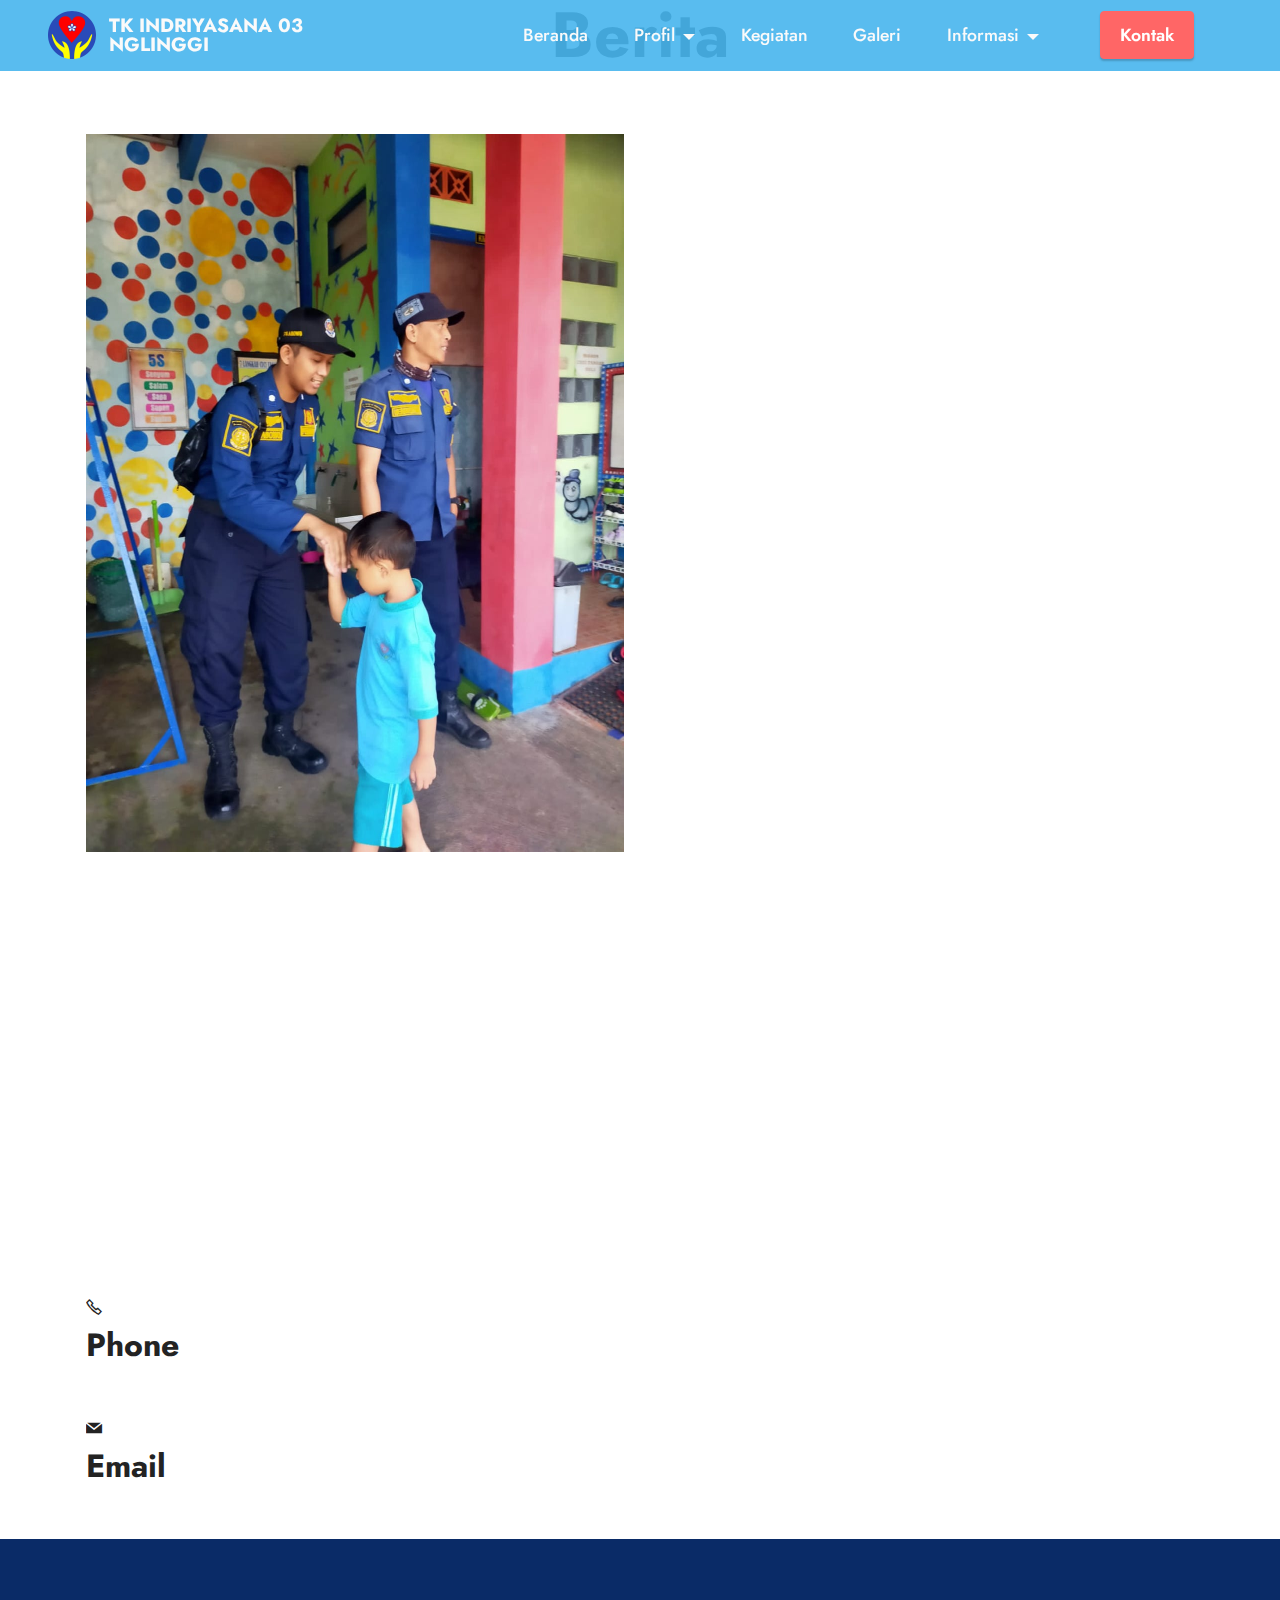
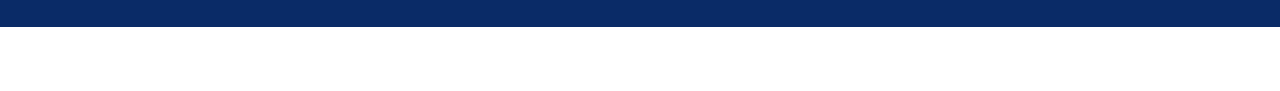
<file: page12.html>
<!DOCTYPE html>
<html  >
<head>
  <!-- Site made with Mobirise Website Builder v5.9.6, https://mobirise.com -->
  <meta charset="UTF-8">
  <meta http-equiv="X-UA-Compatible" content="IE=edge">
  <meta name="generator" content="Mobirise v5.9.6, mobirise.com">
  <meta name="viewport" content="width=device-width, initial-scale=1, minimum-scale=1">
  <link rel="shortcut icon" href="assets/images/channels4-profile-fotor-202404188264-96x96.png" type="image/x-icon">
  <meta name="description" content="">
  
  
  <title>Berita</title>
  <link rel="stylesheet" href="assets/web/assets/mobirise-icons2/mobirise2.css">
  <link rel="stylesheet" href="assets/bootstrap/css/bootstrap.min.css">
  <link rel="stylesheet" href="assets/bootstrap/css/bootstrap-grid.min.css">
  <link rel="stylesheet" href="assets/bootstrap/css/bootstrap-reboot.min.css">
  <link rel="stylesheet" href="assets/parallax/jarallax.css">
  <link rel="stylesheet" href="assets/animatecss/animate.css">
  <link rel="stylesheet" href="assets/dropdown/css/style.css">
  <link rel="stylesheet" href="assets/socicon/css/styles.css">
  <link rel="stylesheet" href="assets/theme/css/style.css">
  <link rel="preload" href="https://fonts.googleapis.com/css?family=Jost:100,200,300,400,500,600,700,800,900,100i,200i,300i,400i,500i,600i,700i,800i,900i&display=swap" as="style" onload="this.onload=null;this.rel='stylesheet'">
  <noscript><link rel="stylesheet" href="https://fonts.googleapis.com/css?family=Jost:100,200,300,400,500,600,700,800,900,100i,200i,300i,400i,500i,600i,700i,800i,900i&display=swap"></noscript>
  <link rel="preload" as="style" href="assets/mobirise/css/mbr-additional.css"><link rel="stylesheet" href="assets/mobirise/css/mbr-additional.css" type="text/css">

  
  
  
</head>
<body>
  
  <section data-bs-version="5.1" class="menu menu2 cid-udGkmH6axT" once="menu" id="menu2-3g">
    
    <nav class="navbar navbar-dropdown navbar-fixed-top navbar-expand-lg">
        <div class="container-fluid">
            <div class="navbar-brand">
                <span class="navbar-logo">
                    <a href="https://mobiri.se">
                        <img src="assets/images/channels4-profile-fotor-202404188264-96x96.png" alt="Mobirise Website Builder" style="height: 3rem;">
                    </a>
                </span>
                <span class="navbar-caption-wrap"><a class="navbar-caption text-white text-primary display-7">TK INDRIYASANA 03 <br>NGLINGGI</a></span>
            </div>
            <button class="navbar-toggler" type="button" data-toggle="collapse" data-bs-toggle="collapse" data-target="#navbarSupportedContent" data-bs-target="#navbarSupportedContent" aria-controls="navbarNavAltMarkup" aria-expanded="false" aria-label="Toggle navigation">
                <div class="hamburger">
                    <span></span>
                    <span></span>
                    <span></span>
                    <span></span>
                </div>
            </button>
            <div class="collapse navbar-collapse" id="navbarSupportedContent">
                <ul class="navbar-nav nav-dropdown" data-app-modern-menu="true"><li class="nav-item"><a class="nav-link link text-white display-4" href="index.html">Beranda</a></li><li class="nav-item dropdown"><a class="nav-link link dropdown-toggle text-white display-4" href="https://mobiri.se" data-toggle="dropdown-submenu" data-bs-toggle="dropdown" data-bs-auto-close="outside" aria-expanded="false">Profil</a><div class="dropdown-menu" aria-labelledby="dropdown-567"><a class="dropdown-item text-white display-4" href="page1.html">Sejarah</a><a class="dropdown-item text-white display-4" href="page2.html">Visi, Misi, dan Tujuan</a><a class="dropdown-item text-white display-4" href="page3.html">Struktur Organisasi</a><a class="show dropdown-item text-white display-4" href="page4.html">Data Guru</a><a class="show dropdown-item text-white display-4" href="page13.html">Identitas TK</a></div></li><li class="nav-item"><a class="nav-link link text-white text-primary display-4" href="page7.html" aria-expanded="false">Kegiatan</a></li>
                    <li class="nav-item"><a class="nav-link link text-white display-4" href="page8.html">Galeri</a></li>
                    <li class="nav-item dropdown"><a class="nav-link link dropdown-toggle text-white display-4" href="https://mobiri.se" data-toggle="dropdown-submenu" data-bs-toggle="dropdown" data-bs-auto-close="outside" aria-expanded="false">Informasi</a><div class="dropdown-menu" aria-labelledby="dropdown-361"><a class="dropdown-item text-white display-4" href="page10.html">Pengumuman</a><a class="dropdown-item text-white display-4" href="page10.html">Pendaftaran</a></div>
                    </li></ul>
                
                <div class="navbar-buttons mbr-section-btn"><a class="btn btn-success display-4" href="page11.html">Kontak</a></div>
            </div>
        </div>
    </nav>
</section>

<section data-bs-version="5.1" class="info3 cid-udGEMNEg0o mbr-parallax-background" id="info3-3o">

    

    
    

    <div class="container">
        <div class="row justify-content-center">
            <div class="card col-12 col-lg-10">
                <div class="card-wrapper">
                    <div class="card-box align-center">
                        <h4 class="card-title mbr-fonts-style align-center mb-4 display-1"><strong>Berita</strong></h4>
                        
                        
                    </div>
                </div>
            </div>
        </div>
    </div>
</section>

<section data-bs-version="5.1" class="gallery2 cid-udWqQWDQfH" id="gallery2-4h">
    
    
    <div class="container">
        
        <div class="row mt-4">
            <div class="item features-image сol-12 col-md-6 col-lg-6">
                <div class="item-wrapper">
                    <div class="item-img">
                        <img src="assets/images/img-20230329-wa0016-1076x1435.jpg" alt="Mobirise Website Builder">
                    </div>
                    <div class="item-content">
                        <h5 class="item-title mbr-fonts-style display-5">Kunjungan Pemadam Kebakaran</h5>
                        
                        <p class="mbr-text mbr-fonts-style mt-3 display-7">
                            Nglinggi, 2022 - Anak-anak di Taman Kanak-Kanak (TK) Indriyasana 03 Nglinggi mendapatkan pengalaman berharga saat Petugas Pemadam Kebakaran mengun...</p>
                    </div>
                    <div class="mbr-section-btn item-footer mt-2"><a href="page14.html" class="btn item-btn btn-secondary display-7" target="_blank">Selengkapnya</a></div>
                </div>
            </div>
            
            
            
        </div>
    </div>
</section>

<section data-bs-version="5.1" class="social4 cid-udVwdeJXiP" id="social04-48">
    
    
    

    <div class="container">
        <div class="media-container-row">
            <div class="col-12">
                <h3 class="mbr-section-title align-center mb-5 mbr-fonts-style display-2"><strong>Ikuti Kami</strong></h3>
                <div class="social-list align-center">
                    
                    
                    <a class="iconfont-wrapper bg-instagram m-2" href="https://www.instagram.com/tk_indriyasana_03_nglinggi?utm_source=ig_web_button_share_sheet&igsh=ZDNlZDc0MzIxNw==" target="_blank">
                        <span class="socicon-instagram socicon"></span>
                    </a>
                    
                    
                    
                    
                    
                    
                    <a class="iconfont-wrapper bg-youtube m-2" href="https://youtube.com/@TKIndriyasana03Nglinggi?si=vNjNxLWvUTVyip4W" target="_blank">
                        <span class="socicon-youtube socicon"></span>
                    </a>
                    
                </div>
            </div>
        </div>
    </div>
</section>

<section data-bs-version="5.1" class="contacts3 map1 cid-udVwdJn9cx" id="contacts3-49">

    

    
    
    <div class="container">
        <div class="mbr-section-head">
            <h3 class="mbr-section-title mbr-fonts-style align-center mb-0 display-2"><strong>Kontak</strong></h3>
            
        </div>
        <div class="row justify-content-center mt-4">
            <div class="card col-12 col-md-6">
                <div class="card-wrapper">
                    <div class="image-wrapper">
                        <span class="mbr-iconfont mobi-mbri-phone mobi-mbri"></span>
                    </div>
                    <div class="text-wrapper">
                        <h6 class="card-title mbr-fonts-style mb-1 display-5">
                            <strong>Phone</strong>
                        </h6>
                        <p class="mbr-text mbr-fonts-style display-7"><a href="https://wa.me/62 818265630" class="text-primary">+62 818-265-630</a></p>
                    </div>
                </div>
                <div class="card-wrapper">
                    <div class="image-wrapper">
                        <span class="mbr-iconfont socicon-mail socicon"></span>
                    </div>
                    <div class="text-wrapper">
                        <h6 class="card-title mbr-fonts-style mb-1 display-5">
                            <strong>Email</strong>
                        </h6>
                        <p class="mbr-text mbr-fonts-style display-7">
                            <a href="mailto:info@site.com" class="text-primary">info@site.com</a>
                        </p>
                    </div>
                </div>
            </div>
            <div class="map-wrapper col-12 col-md-6">
                <div class="google-map"><iframe frameborder="0" style="border:0" src="https://www.google.com/maps/embed?pb=!1m18!1m12!1m3!1d996.1728776664124!2d110.57367702860239!3d-7.7009334500451585!2m3!1f0!2f0!3f0!3m2!1i1024!2i768!4f13.1!3m3!1m2!1s0x2e7a430003d3cbb1%3A0xe8f6fad57279eca3!2sTK%20Indriyasana%2003%20Nglinggi!5e0!3m2!1sid!2sid!4v1714356464029!5m2!1sid!2sid" allowfullscreen=""></iframe></div>
            </div>
        </div>
    </div>
</section>

<section data-bs-version="5.1" class="footer7 cid-ueh8bl1b59" once="footers" id="footer7-5b">

    

    

    <div class="container">
        <div class="media-container-row align-center mbr-white">
            <div class="col-12">
                <p class="mbr-text mb-0 mbr-fonts-style display-7">
                    © Copyright 2025 TK Indriyasana 03 Nglinggi - Benedicto Reynaka Filio Martin</p>
            </div>
        </div>
    </div>
</section><section class="display-7" style="padding: 0;align-items: center;justify-content: center;flex-wrap: wrap;    align-content: center;display: flex;position: relative;height: 4rem;"><a href="https://mobiri.se/3090501" style="flex: 1 1;height: 4rem;position: absolute;width: 100%;z-index: 1;"><img alt="" style="height: 4rem;" src="[data-uri]"></a><p style="margin: 0;text-align: center;" class="display-7">&#8204;</p><a style="z-index:1" href="https://mobirise.com/offline-website-builder.html">Offline Website Creator</a></section><script src="assets/bootstrap/js/bootstrap.bundle.min.js"></script>  <script src="assets/parallax/jarallax.js"></script>  <script src="assets/smoothscroll/smooth-scroll.js"></script>  <script src="assets/ytplayer/index.js"></script>  <script src="assets/dropdown/js/navbar-dropdown.js"></script>  <script src="assets/theme/js/script.js"></script>  
  
  
 <div id="scrollToTop" class="scrollToTop mbr-arrow-up"><a style="text-align: center;"><i class="mbr-arrow-up-icon mbr-arrow-up-icon-cm cm-icon cm-icon-smallarrow-up"></i></a></div>
    <input name="animation" type="hidden">
  </body>
</html>
</file>
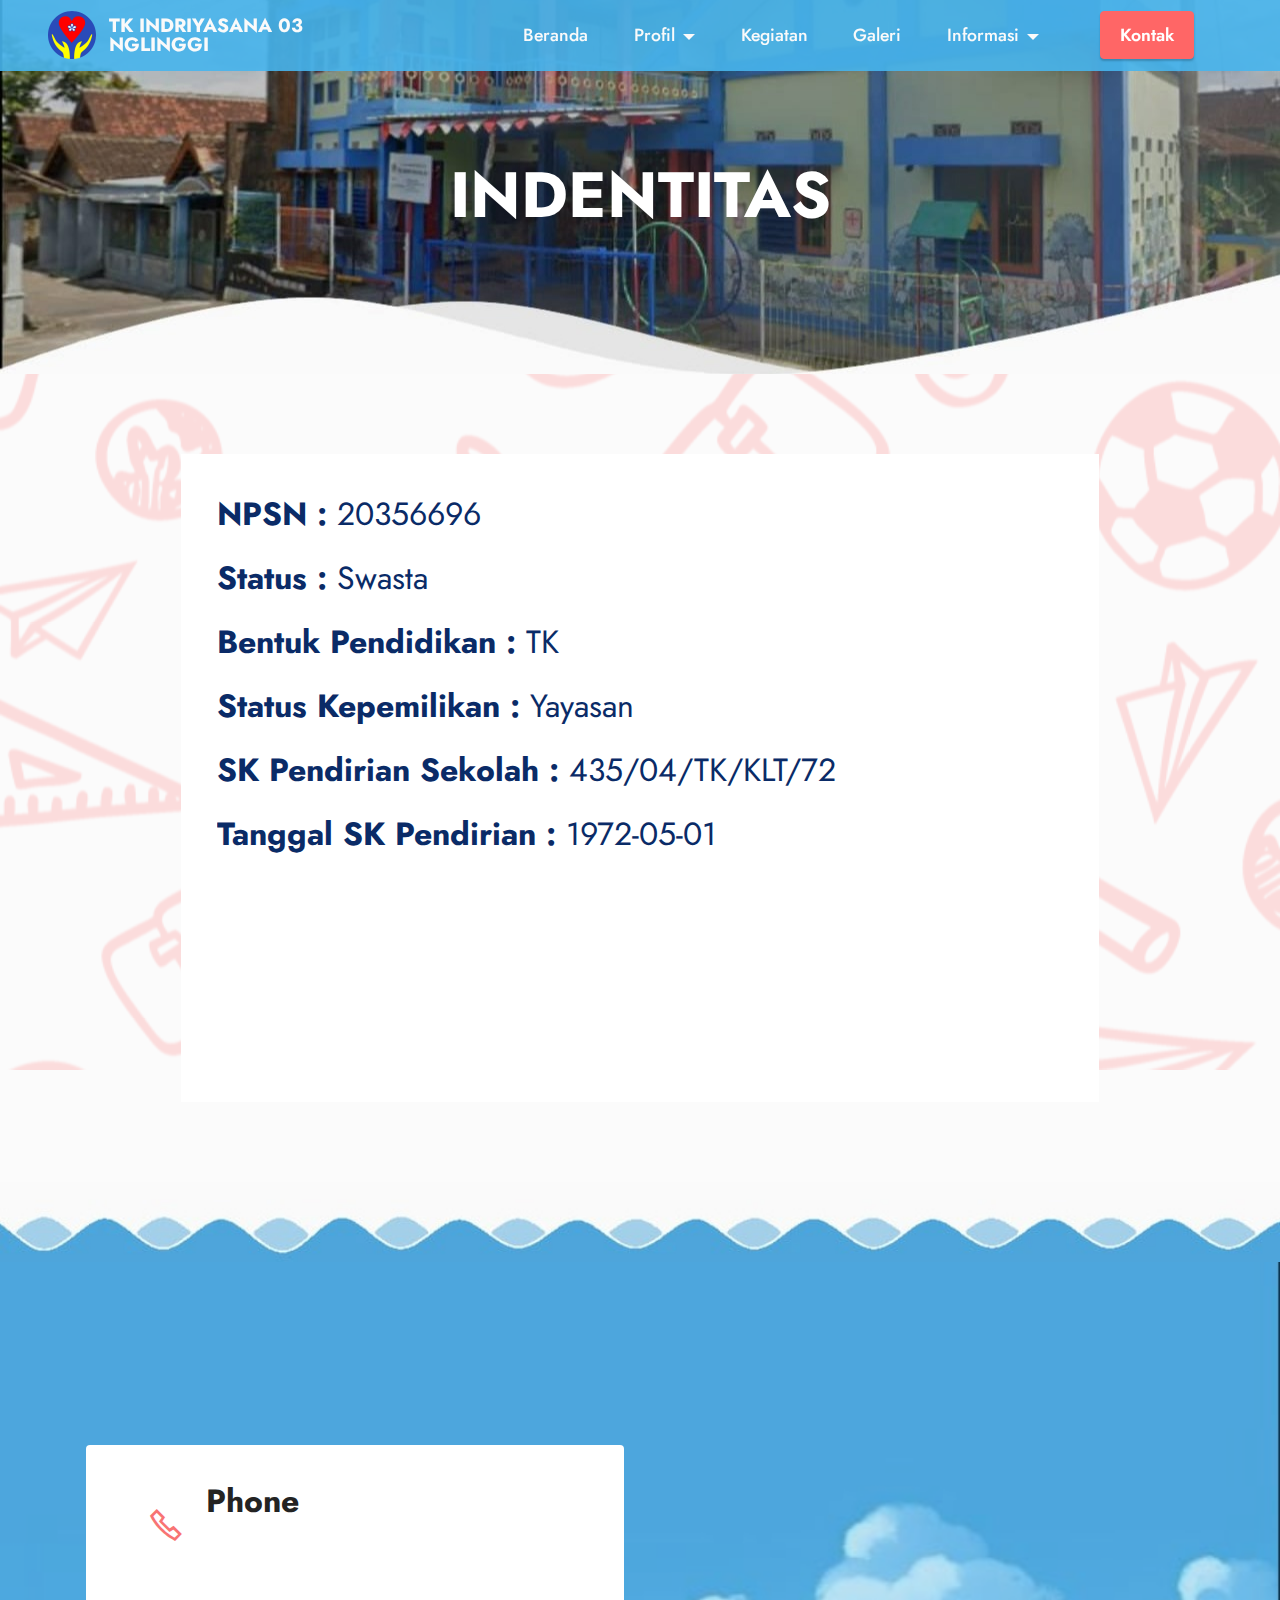
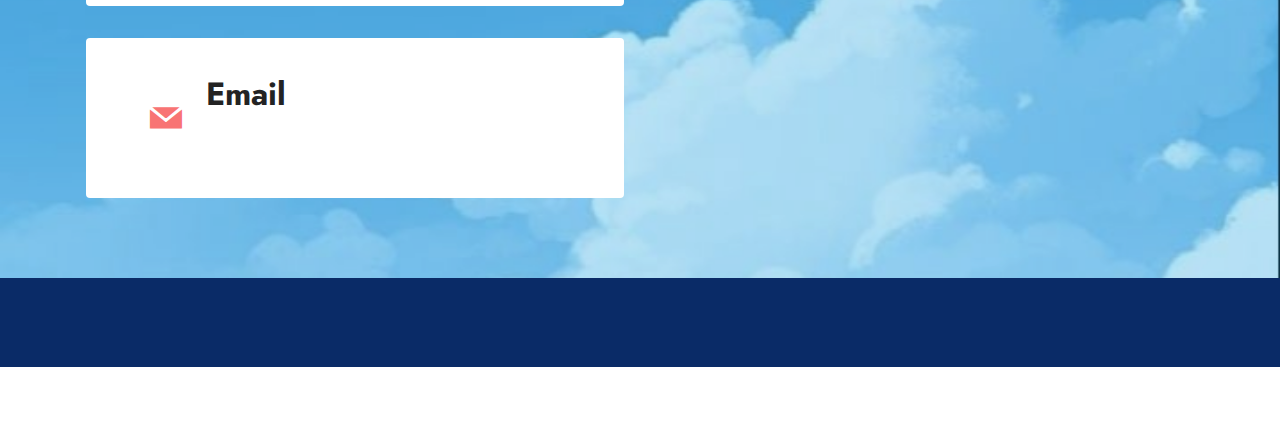
<file: page13.html>
<!DOCTYPE html>
<html  >
<head>
  <!-- Site made with Mobirise Website Builder v5.9.6, https://mobirise.com -->
  <meta charset="UTF-8">
  <meta http-equiv="X-UA-Compatible" content="IE=edge">
  <meta name="generator" content="Mobirise v5.9.6, mobirise.com">
  <meta name="viewport" content="width=device-width, initial-scale=1, minimum-scale=1">
  <link rel="shortcut icon" href="assets/images/channels4-profile-fotor-202404188264-96x96.png" type="image/x-icon">
  <meta name="description" content="">
  
  
  <title>Identitas</title>
  <link rel="stylesheet" href="assets/web/assets/mobirise-icons2/mobirise2.css">
  <link rel="stylesheet" href="assets/bootstrap/css/bootstrap.min.css">
  <link rel="stylesheet" href="assets/bootstrap/css/bootstrap-grid.min.css">
  <link rel="stylesheet" href="assets/bootstrap/css/bootstrap-reboot.min.css">
  <link rel="stylesheet" href="assets/parallax/jarallax.css">
  <link rel="stylesheet" href="assets/animatecss/animate.css">
  <link rel="stylesheet" href="assets/dropdown/css/style.css">
  <link rel="stylesheet" href="assets/socicon/css/styles.css">
  <link rel="stylesheet" href="assets/theme/css/style.css">
  <link rel="preload" href="https://fonts.googleapis.com/css?family=Jost:100,200,300,400,500,600,700,800,900,100i,200i,300i,400i,500i,600i,700i,800i,900i&display=swap" as="style" onload="this.onload=null;this.rel='stylesheet'">
  <noscript><link rel="stylesheet" href="https://fonts.googleapis.com/css?family=Jost:100,200,300,400,500,600,700,800,900,100i,200i,300i,400i,500i,600i,700i,800i,900i&display=swap"></noscript>
  <link rel="preload" as="style" href="assets/mobirise/css/mbr-additional.css"><link rel="stylesheet" href="assets/mobirise/css/mbr-additional.css" type="text/css">

  
  
  
</head>
<body>
  
  <section data-bs-version="5.1" class="menu menu2 cid-udGkmH6axT" once="menu" id="menu2-3i">
    
    <nav class="navbar navbar-dropdown navbar-fixed-top navbar-expand-lg">
        <div class="container-fluid">
            <div class="navbar-brand">
                <span class="navbar-logo">
                    
                        <img src="assets/images/channels4-profile-fotor-202404188264-96x96.png" alt="Mobirise Website Builder" style="height: 3rem;">
                    
                </span>
                <span class="navbar-caption-wrap"><a class="navbar-caption text-white text-primary display-7">TK INDRIYASANA 03 <br>NGLINGGI</a></span>
            </div>
            <button class="navbar-toggler" type="button" data-toggle="collapse" data-bs-toggle="collapse" data-target="#navbarSupportedContent" data-bs-target="#navbarSupportedContent" aria-controls="navbarNavAltMarkup" aria-expanded="false" aria-label="Toggle navigation">
                <div class="hamburger">
                    <span></span>
                    <span></span>
                    <span></span>
                    <span></span>
                </div>
            </button>
            <div class="collapse navbar-collapse" id="navbarSupportedContent">
                <ul class="navbar-nav nav-dropdown" data-app-modern-menu="true"><li class="nav-item"><a class="nav-link link text-white display-4" href="index.html">Beranda</a></li><li class="nav-item dropdown open"><a class="nav-link link dropdown-toggle text-white show display-4" href="https://mobiri.se" data-toggle="dropdown-submenu" data-bs-toggle="dropdown" data-bs-auto-close="outside" aria-expanded="true">Profil</a><div class="dropdown-menu show" aria-labelledby="dropdown-567" data-bs-popper="none"><a class="dropdown-item text-white display-4" href="page1.html">Sejarah</a><a class="dropdown-item text-white display-4" href="page2.html">Visi, Misi, dan Tujuan</a><a class="dropdown-item text-white display-4" href="page3.html">Struktur Organisasi</a><a class="show dropdown-item text-white display-4" href="page4.html">Data Guru</a><a class="show dropdown-item text-white display-4" href="page13.html">Identitas TK</a></div></li><li class="nav-item"><a class="nav-link link text-white text-primary display-4" href="page7.html" aria-expanded="false">Kegiatan</a></li>
                    <li class="nav-item"><a class="nav-link link text-white display-4" href="page8.html">Galeri</a></li>
                    <li class="nav-item dropdown"><a class="nav-link link dropdown-toggle text-white display-4" href="https://mobiri.se" data-toggle="dropdown-submenu" data-bs-toggle="dropdown" data-bs-auto-close="outside" aria-expanded="false">Informasi</a><div class="dropdown-menu" aria-labelledby="dropdown-361"><a class="dropdown-item text-white display-4" href="page10.html">Pengumuman</a><a class="dropdown-item text-white display-4" href="page10.html">Pendaftaran</a></div>
                    </li></ul>
                
                <div class="navbar-buttons mbr-section-btn"><a class="btn btn-success display-4" href="https://mobiri.se">Kontak</a></div>
            </div>
        </div>
    </nav>
</section>

<section data-bs-version="5.1" class="info1 cid-uekaxADNKj" id="info1-7c">
    

    
    
    <div class="align-center container">
        <div class="row justify-content-center">
            <div class="col-12 col-lg-8">
                <h3 class="mbr-section-title mb-4 mbr-fonts-style display-1"><strong>INDENTITAS</strong></h3>
                
                
            </div>
        </div>
    </div>
</section>

<section data-bs-version="5.1" class="article07 cid-uekaX1h3hz mbr-parallax-background" id="article07-7d">
  

  
  <div class="mbr-overlay" style="opacity: 0.8; background-color: rgb(250, 250, 250);"></div>
  <div class="container">
    <div class="row justify-content-center">
      <div class="card col-md-12 col-lg-10">
        <div class="card-wrapper">
          
          <div class="row card-box align-left">
            <div class="item features-without-image col-12">
              <div class="item-wrapper">
                <h4 class="mbr-section-subtitle mbr-fonts-style mb-3 display-5"><strong>NPSN : </strong>20356696</h4>
                
              </div>
            </div>
            <div class="item features-without-image col-12">
              <div class="item-wrapper">
                <h4 class="mbr-section-subtitle mbr-fonts-style mb-3 display-5"><strong>Status : </strong>Swasta</h4>
                
              </div>
            </div><div class="item features-without-image col-12">
              <div class="item-wrapper">
                <h4 class="mbr-section-subtitle mbr-fonts-style mb-3 display-5"><strong>Bentuk Pendidikan : </strong>TK</h4>
                
              </div>
            </div>
            <div class="item features-without-image col-12">
              <div class="item-wrapper">
                <h4 class="mbr-section-subtitle mbr-fonts-style mb-3 display-5"><strong>Status Kepemilikan : </strong>Yayasan<br></h4>
                
              </div>
            </div><div class="item features-without-image col-12">
              <div class="item-wrapper">
                <h4 class="mbr-section-subtitle mbr-fonts-style mb-3 display-5"><strong>SK Pendirian Sekolah : </strong>435/04/TK/KLT/72</h4>
                
              </div>
            </div>
            <div class="item features-without-image col-12">
              <div class="item-wrapper">
                <h4 class="mbr-section-subtitle mbr-fonts-style mb-3 display-5"><strong>Tanggal SK Pendirian : </strong>1972-05-01<br></h4>
                
              </div>
            </div><div class="item features-without-image col-12">
              <div class="item-wrapper">
                <h4 class="mbr-section-subtitle mbr-fonts-style mb-3 display-5"><strong>SK Izin Operasional : </strong>421.0/1293/11<br></h4>
                
              </div>
            </div><div class="item features-without-image col-12">
              <div class="item-wrapper">
                <h4 class="mbr-section-subtitle mbr-fonts-style mb-3 display-5"><strong>Tanggal SK Izin Operasional : </strong>2010-04-01<br></h4>
                
              </div>
            </div><div class="item features-without-image col-12">
              <div class="item-wrapper">
                <h4 class="mbr-section-subtitle mbr-fonts-style mb-3 display-5"><strong>Kurukulum : </strong>Merdeka</h4>
                
              </div>
            </div>
          </div>
          
        </div>
      </div>
    </div>
  </div>
</section>

<section data-bs-version="5.1" class="info3 cid-uekauYeVg0" id="info3-7b">

    

    
    <div class="mbr-overlay" style="opacity: 0; background-color: rgb(68, 121, 217);">
    </div>

    <div class="container">
        <div class="row justify-content-center">
            <div class="card col-12 col-lg-10">
                <div class="card-wrapper">
                    <div class="card-box align-center">
                        
                        
                        
                    </div>
                </div>
            </div>
        </div>
    </div>
</section>

<section data-bs-version="5.1" class="contacts3 map1 cid-uekauzXugr" id="contacts3-7a">

    

    
    <div class="mbr-overlay" style="opacity: 0.3; background-color: rgb(34, 165, 229);"></div>
    <div class="container">
        <div class="mbr-section-head">
            <h3 class="mbr-section-title mbr-fonts-style align-center mb-0 display-1"><strong>Kontak</strong></h3>
            
        </div>
        <div class="row justify-content-center mt-4">
            <div class="card col-12 col-md-6">
                <div class="card-wrapper">
                    <div class="image-wrapper">
                        <span class="mbr-iconfont mobi-mbri-phone mobi-mbri" style="color: rgb(248, 116, 116); fill: rgb(248, 116, 116);"></span>
                    </div>
                    <div class="text-wrapper">
                        <h6 class="card-title mbr-fonts-style mb-1 display-5">
                            <strong>Phone</strong>
                        </h6>
                        <p class="mbr-text mbr-fonts-style display-7"><a href="https://wa.me/62 818265630" class="text-success">+62 818-265-630</a></p>
                    </div>
                </div>
                <div class="card-wrapper">
                    <div class="image-wrapper">
                        <span class="mbr-iconfont socicon-mail socicon" style="color: rgb(248, 116, 116); fill: rgb(248, 116, 116);"></span>
                    </div>
                    <div class="text-wrapper">
                        <h6 class="card-title mbr-fonts-style mb-1 display-5">
                            <strong>Email</strong>
                        </h6>
                        <p class="mbr-text mbr-fonts-style display-7"><a href="mailto:tkindriyasana3@gmail.com" class="text-success">tkindriyasana3@gmail.com</a></p>
                    </div>
                </div>
            </div>
            <div class="map-wrapper col-12 col-md-6">
                <div class="google-map"><iframe frameborder="0" style="border:0" src="https://www.google.com/maps/embed?pb=!1m18!1m12!1m3!1d996.1728776664124!2d110.57367702860239!3d-7.7009334500451585!2m3!1f0!2f0!3f0!3m2!1i1024!2i768!4f13.1!3m3!1m2!1s0x2e7a430003d3cbb1%3A0xe8f6fad57279eca3!2sTK%20Indriyasana%2003%20Nglinggi!5e0!3m2!1sid!2sid!4v1714356464029!5m2!1sid!2sid" allowfullscreen=""></iframe></div>
            </div>
        </div>
    </div>
</section>

<section data-bs-version="5.1" class="footer7 cid-ueh8bl1b59" once="footers" id="footer7-5b">

    

    

    <div class="container">
        <div class="media-container-row align-center mbr-white">
            <div class="col-12">
                <p class="mbr-text mb-0 mbr-fonts-style display-7">
                    © Copyright 2025 TK Indriyasana 03 Nglinggi - Benedicto Reynaka Filio Martin</p>
            </div>
        </div>
    </div>
</section><section class="display-7" style="padding: 0;align-items: center;justify-content: center;flex-wrap: wrap;    align-content: center;display: flex;position: relative;height: 4rem;"><a href="https://mobiri.se/3090501" style="flex: 1 1;height: 4rem;position: absolute;width: 100%;z-index: 1;"><img alt="" style="height: 4rem;" src="[data-uri]"></a><p style="margin: 0;text-align: center;" class="display-7">&#8204;</p><a style="z-index:1" href="https://mobirise.com/offline-website-builder.html">Offline Website Builder</a></section><script src="assets/bootstrap/js/bootstrap.bundle.min.js"></script>  <script src="assets/parallax/jarallax.js"></script>  <script src="assets/smoothscroll/smooth-scroll.js"></script>  <script src="assets/ytplayer/index.js"></script>  <script src="assets/dropdown/js/navbar-dropdown.js"></script>  <script src="assets/theme/js/script.js"></script>  
  
  
 <div id="scrollToTop" class="scrollToTop mbr-arrow-up"><a style="text-align: center;"><i class="mbr-arrow-up-icon mbr-arrow-up-icon-cm cm-icon cm-icon-smallarrow-up"></i></a></div>
    <input name="animation" type="hidden">
  </body>
</html>
</file>
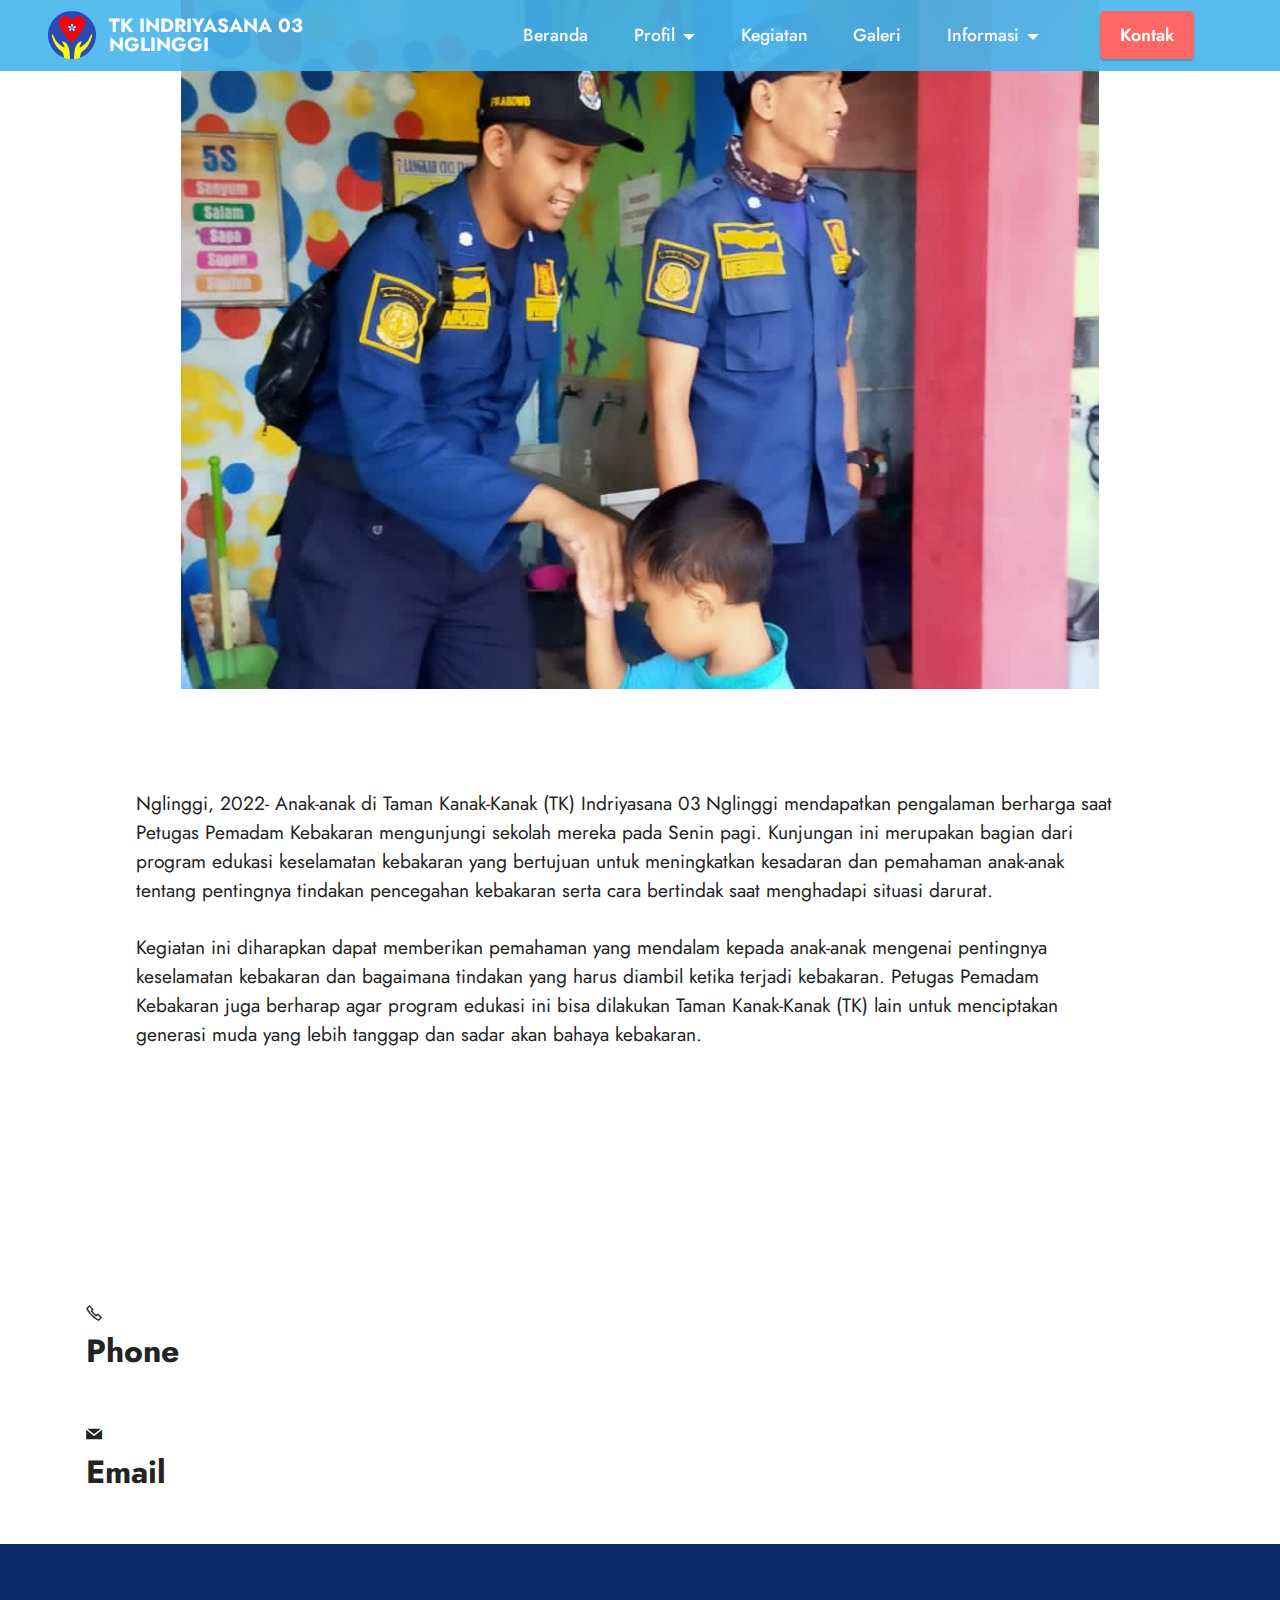
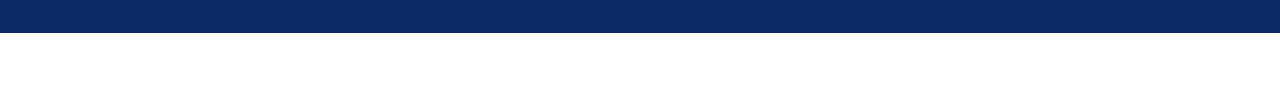
<file: page14.html>
<!DOCTYPE html>
<html  >
<head>
  <!-- Site made with Mobirise Website Builder v5.9.6, https://mobirise.com -->
  <meta charset="UTF-8">
  <meta http-equiv="X-UA-Compatible" content="IE=edge">
  <meta name="generator" content="Mobirise v5.9.6, mobirise.com">
  <meta name="viewport" content="width=device-width, initial-scale=1, minimum-scale=1">
  <link rel="shortcut icon" href="assets/images/channels4-profile-fotor-202404188264-96x96.png" type="image/x-icon">
  <meta name="description" content="">
  
  
  <title>Kunjungan Pemadam Kebakaran</title>
  <link rel="stylesheet" href="assets/web/assets/mobirise-icons2/mobirise2.css">
  <link rel="stylesheet" href="assets/bootstrap/css/bootstrap.min.css">
  <link rel="stylesheet" href="assets/bootstrap/css/bootstrap-grid.min.css">
  <link rel="stylesheet" href="assets/bootstrap/css/bootstrap-reboot.min.css">
  <link rel="stylesheet" href="assets/parallax/jarallax.css">
  <link rel="stylesheet" href="assets/animatecss/animate.css">
  <link rel="stylesheet" href="assets/dropdown/css/style.css">
  <link rel="stylesheet" href="assets/socicon/css/styles.css">
  <link rel="stylesheet" href="assets/theme/css/style.css">
  <link rel="preload" href="https://fonts.googleapis.com/css?family=Jost:100,200,300,400,500,600,700,800,900,100i,200i,300i,400i,500i,600i,700i,800i,900i&display=swap" as="style" onload="this.onload=null;this.rel='stylesheet'">
  <noscript><link rel="stylesheet" href="https://fonts.googleapis.com/css?family=Jost:100,200,300,400,500,600,700,800,900,100i,200i,300i,400i,500i,600i,700i,800i,900i&display=swap"></noscript>
  <link rel="preload" as="style" href="assets/mobirise/css/mbr-additional.css"><link rel="stylesheet" href="assets/mobirise/css/mbr-additional.css" type="text/css">

  
  
  
</head>
<body>
  
  <section data-bs-version="5.1" class="menu menu2 cid-udGkmH6axT" once="menu" id="menu2-4a">
    
    <nav class="navbar navbar-dropdown navbar-fixed-top navbar-expand-lg">
        <div class="container-fluid">
            <div class="navbar-brand">
                <span class="navbar-logo">
                    <a href="https://mobiri.se">
                        <img src="assets/images/channels4-profile-fotor-202404188264-96x96.png" alt="Mobirise Website Builder" style="height: 3rem;">
                    </a>
                </span>
                <span class="navbar-caption-wrap"><a class="navbar-caption text-white text-primary display-7">TK INDRIYASANA 03 <br>NGLINGGI</a></span>
            </div>
            <button class="navbar-toggler" type="button" data-toggle="collapse" data-bs-toggle="collapse" data-target="#navbarSupportedContent" data-bs-target="#navbarSupportedContent" aria-controls="navbarNavAltMarkup" aria-expanded="false" aria-label="Toggle navigation">
                <div class="hamburger">
                    <span></span>
                    <span></span>
                    <span></span>
                    <span></span>
                </div>
            </button>
            <div class="collapse navbar-collapse" id="navbarSupportedContent">
                <ul class="navbar-nav nav-dropdown" data-app-modern-menu="true"><li class="nav-item"><a class="nav-link link text-white display-4" href="index.html">Beranda</a></li><li class="nav-item dropdown"><a class="nav-link link dropdown-toggle text-white display-4" href="https://mobiri.se" data-toggle="dropdown-submenu" data-bs-toggle="dropdown" data-bs-auto-close="outside" aria-expanded="false">Profil</a><div class="dropdown-menu" aria-labelledby="dropdown-567"><a class="dropdown-item text-white display-4" href="page1.html">Sejarah</a><a class="dropdown-item text-white display-4" href="page2.html">Visi, Misi, dan Tujuan</a><a class="dropdown-item text-white display-4" href="page3.html">Struktur Organisasi</a><a class="show dropdown-item text-white display-4" href="page4.html">Data Guru</a><a class="show dropdown-item text-white display-4" href="page13.html">Identitas TK</a></div></li><li class="nav-item"><a class="nav-link link text-white text-primary display-4" href="page7.html" aria-expanded="false">Kegiatan</a></li>
                    <li class="nav-item"><a class="nav-link link text-white display-4" href="page8.html">Galeri</a></li>
                    <li class="nav-item dropdown"><a class="nav-link link dropdown-toggle text-white display-4" href="https://mobiri.se" data-toggle="dropdown-submenu" data-bs-toggle="dropdown" data-bs-auto-close="outside" aria-expanded="false">Informasi</a><div class="dropdown-menu" aria-labelledby="dropdown-361"><a class="dropdown-item text-white display-4" href="page10.html">Pengumuman</a><a class="dropdown-item text-white display-4" href="page10.html">Pendaftaran</a></div>
                    </li></ul>
                
                <div class="navbar-buttons mbr-section-btn"><a class="btn btn-success display-4" href="page11.html">Kontak</a></div>
            </div>
        </div>
    </nav>
</section>

<section data-bs-version="5.1" class="info3 cid-udVz67E3R6 mbr-parallax-background" id="info3-4d">

    

    
    <div class="mbr-overlay" style="opacity: 0; background-color: rgb(68, 121, 217);">
    </div>

    <div class="container">
        <div class="row justify-content-center">
            <div class="card col-12 col-lg-10">
                <div class="card-wrapper">
                    <div class="card-box align-center">
                        
                        
                        
                    </div>
                </div>
            </div>
        </div>
    </div>
</section>

<section data-bs-version="5.1" class="image3 cid-udVzMDR8iy" id="image3-4g">
    

    
    

    <div class="container">
        <div class="row justify-content-center">
            <div class="col-12 col-lg-10">
                <div class="image-wrapper">
                    <img src="assets/images/img-20230329-wa0016-1200x1600.jpeg" alt="Mobirise Website Builder">
                    
                </div>
            </div>
        </div>
    </div>
</section>

<section data-bs-version="5.1" class="article07 cid-udVz3JvZ6x" id="article07-4c">
  

  
  
  <div class="container-fluid">
    <div class="row justify-content-center">
      <div class="card col-md-12 col-lg-10">
        <div class="card-wrapper">
          <h3 class="card-title mbr-fonts-style mbr-white mt-3 mb-4 display-2"><strong>Kunjungan Pemadam Kebakaran</strong></h3>
          <div class="row card-box align-left">
            <div class="item features-without-image col-12">
              <div class="item-wrapper">
                
                <p class="mbr-text mbr-fonts-style display-7">Nglinggi, 2022- Anak-anak di Taman Kanak-Kanak (TK) Indriyasana 03 Nglinggi mendapatkan pengalaman berharga saat Petugas Pemadam Kebakaran mengunjungi sekolah mereka pada Senin pagi. Kunjungan ini merupakan bagian dari program edukasi keselamatan kebakaran yang bertujuan untuk meningkatkan kesadaran dan pemahaman anak-anak tentang pentingnya tindakan pencegahan kebakaran serta cara bertindak saat menghadapi situasi darurat.<br><br>Kegiatan ini diharapkan dapat memberikan pemahaman yang mendalam kepada anak-anak mengenai pentingnya keselamatan kebakaran dan bagaimana tindakan yang harus diambil ketika terjadi kebakaran. Petugas Pemadam Kebakaran juga berharap agar program edukasi ini bisa dilakukan Taman Kanak-Kanak (TK) lain untuk menciptakan generasi muda yang lebih tanggap dan sadar akan bahaya kebakaran.<br><br></p>
              </div>
            </div>
            
            
            
          </div>
          
        </div>
      </div>
    </div>
  </div>
</section>

<section data-bs-version="5.1" class="social4 cid-udVz7A1a7A" id="social04-4e">
    
    
    

    <div class="container">
        <div class="media-container-row">
            <div class="col-12">
                <h3 class="mbr-section-title align-center mb-5 mbr-fonts-style display-2"><strong>Ikuti Kami</strong></h3>
                <div class="social-list align-center">
                    
                    
                    <a class="iconfont-wrapper bg-instagram m-2" href="https://www.instagram.com/tk_indriyasana_03_nglinggi?utm_source=ig_web_button_share_sheet&igsh=ZDNlZDc0MzIxNw==" target="_blank">
                        <span class="socicon-instagram socicon"></span>
                    </a>
                    
                    
                    
                    
                    
                    
                    <a class="iconfont-wrapper bg-youtube m-2" href="https://youtube.com/@TKIndriyasana03Nglinggi?si=vNjNxLWvUTVyip4W" target="_blank">
                        <span class="socicon-youtube socicon"></span>
                    </a>
                    
                </div>
            </div>
        </div>
    </div>
</section>

<section data-bs-version="5.1" class="contacts3 map1 cid-udVz8eFyn7" id="contacts3-4f">

    

    
    
    <div class="container">
        <div class="mbr-section-head">
            <h3 class="mbr-section-title mbr-fonts-style align-center mb-0 display-2"><strong>Kontak</strong></h3>
            
        </div>
        <div class="row justify-content-center mt-4">
            <div class="card col-12 col-md-6">
                <div class="card-wrapper">
                    <div class="image-wrapper">
                        <span class="mbr-iconfont mobi-mbri-phone mobi-mbri"></span>
                    </div>
                    <div class="text-wrapper">
                        <h6 class="card-title mbr-fonts-style mb-1 display-5">
                            <strong>Phone</strong>
                        </h6>
                        <p class="mbr-text mbr-fonts-style display-7"><a href="https://wa.me/62 818265630" class="text-primary">+62 818-265-630</a></p>
                    </div>
                </div>
                <div class="card-wrapper">
                    <div class="image-wrapper">
                        <span class="mbr-iconfont socicon-mail socicon"></span>
                    </div>
                    <div class="text-wrapper">
                        <h6 class="card-title mbr-fonts-style mb-1 display-5">
                            <strong>Email</strong>
                        </h6>
                        <p class="mbr-text mbr-fonts-style display-7">
                            <a href="mailto:info@site.com" class="text-primary">info@site.com</a>
                        </p>
                    </div>
                </div>
            </div>
            <div class="map-wrapper col-12 col-md-6">
                <div class="google-map"><iframe frameborder="0" style="border:0" src="https://www.google.com/maps/embed?pb=!1m18!1m12!1m3!1d996.1728776664124!2d110.57367702860239!3d-7.7009334500451585!2m3!1f0!2f0!3f0!3m2!1i1024!2i768!4f13.1!3m3!1m2!1s0x2e7a430003d3cbb1%3A0xe8f6fad57279eca3!2sTK%20Indriyasana%2003%20Nglinggi!5e0!3m2!1sid!2sid!4v1714356464029!5m2!1sid!2sid" allowfullscreen=""></iframe></div>
            </div>
        </div>
    </div>
</section>

<section data-bs-version="5.1" class="footer7 cid-ueh8bl1b59" once="footers" id="footer7-5b">

    

    

    <div class="container">
        <div class="media-container-row align-center mbr-white">
            <div class="col-12">
                <p class="mbr-text mb-0 mbr-fonts-style display-7">
                    © Copyright 2025 TK Indriyasana 03 Nglinggi - Benedicto Reynaka Filio Martin</p>
            </div>
        </div>
    </div>
</section><section class="display-7" style="padding: 0;align-items: center;justify-content: center;flex-wrap: wrap;    align-content: center;display: flex;position: relative;height: 4rem;"><a href="https://mobiri.se/3090501" style="flex: 1 1;height: 4rem;position: absolute;width: 100%;z-index: 1;"><img alt="" style="height: 4rem;" src="[data-uri]"></a><p style="margin: 0;text-align: center;" class="display-7">&#8204;</p><a style="z-index:1" href="https://mobirise.com/builder/ai-website-generator.html">AI Website Generator</a></section><script src="assets/bootstrap/js/bootstrap.bundle.min.js"></script>  <script src="assets/parallax/jarallax.js"></script>  <script src="assets/smoothscroll/smooth-scroll.js"></script>  <script src="assets/ytplayer/index.js"></script>  <script src="assets/dropdown/js/navbar-dropdown.js"></script>  <script src="assets/theme/js/script.js"></script>  
  
  
 <div id="scrollToTop" class="scrollToTop mbr-arrow-up"><a style="text-align: center;"><i class="mbr-arrow-up-icon mbr-arrow-up-icon-cm cm-icon cm-icon-smallarrow-up"></i></a></div>
    <input name="animation" type="hidden">
  </body>
</html>
</file>
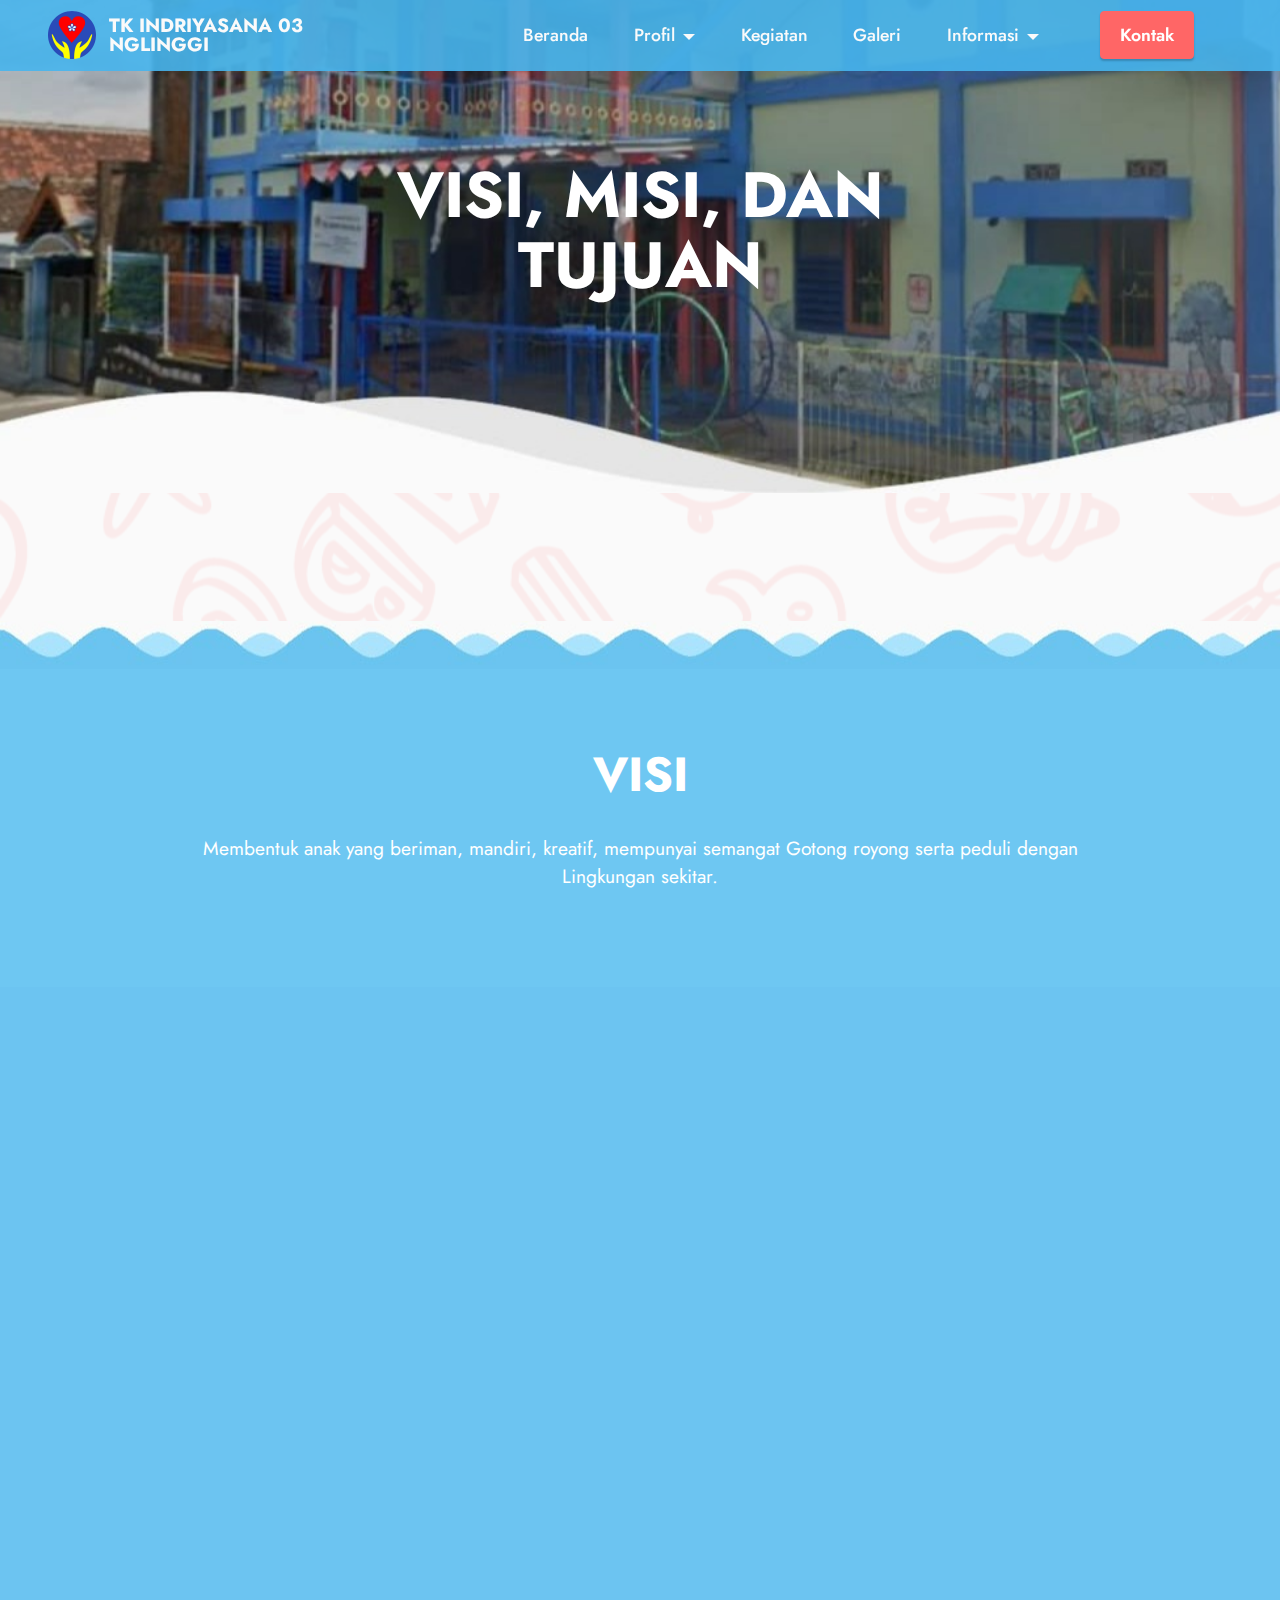
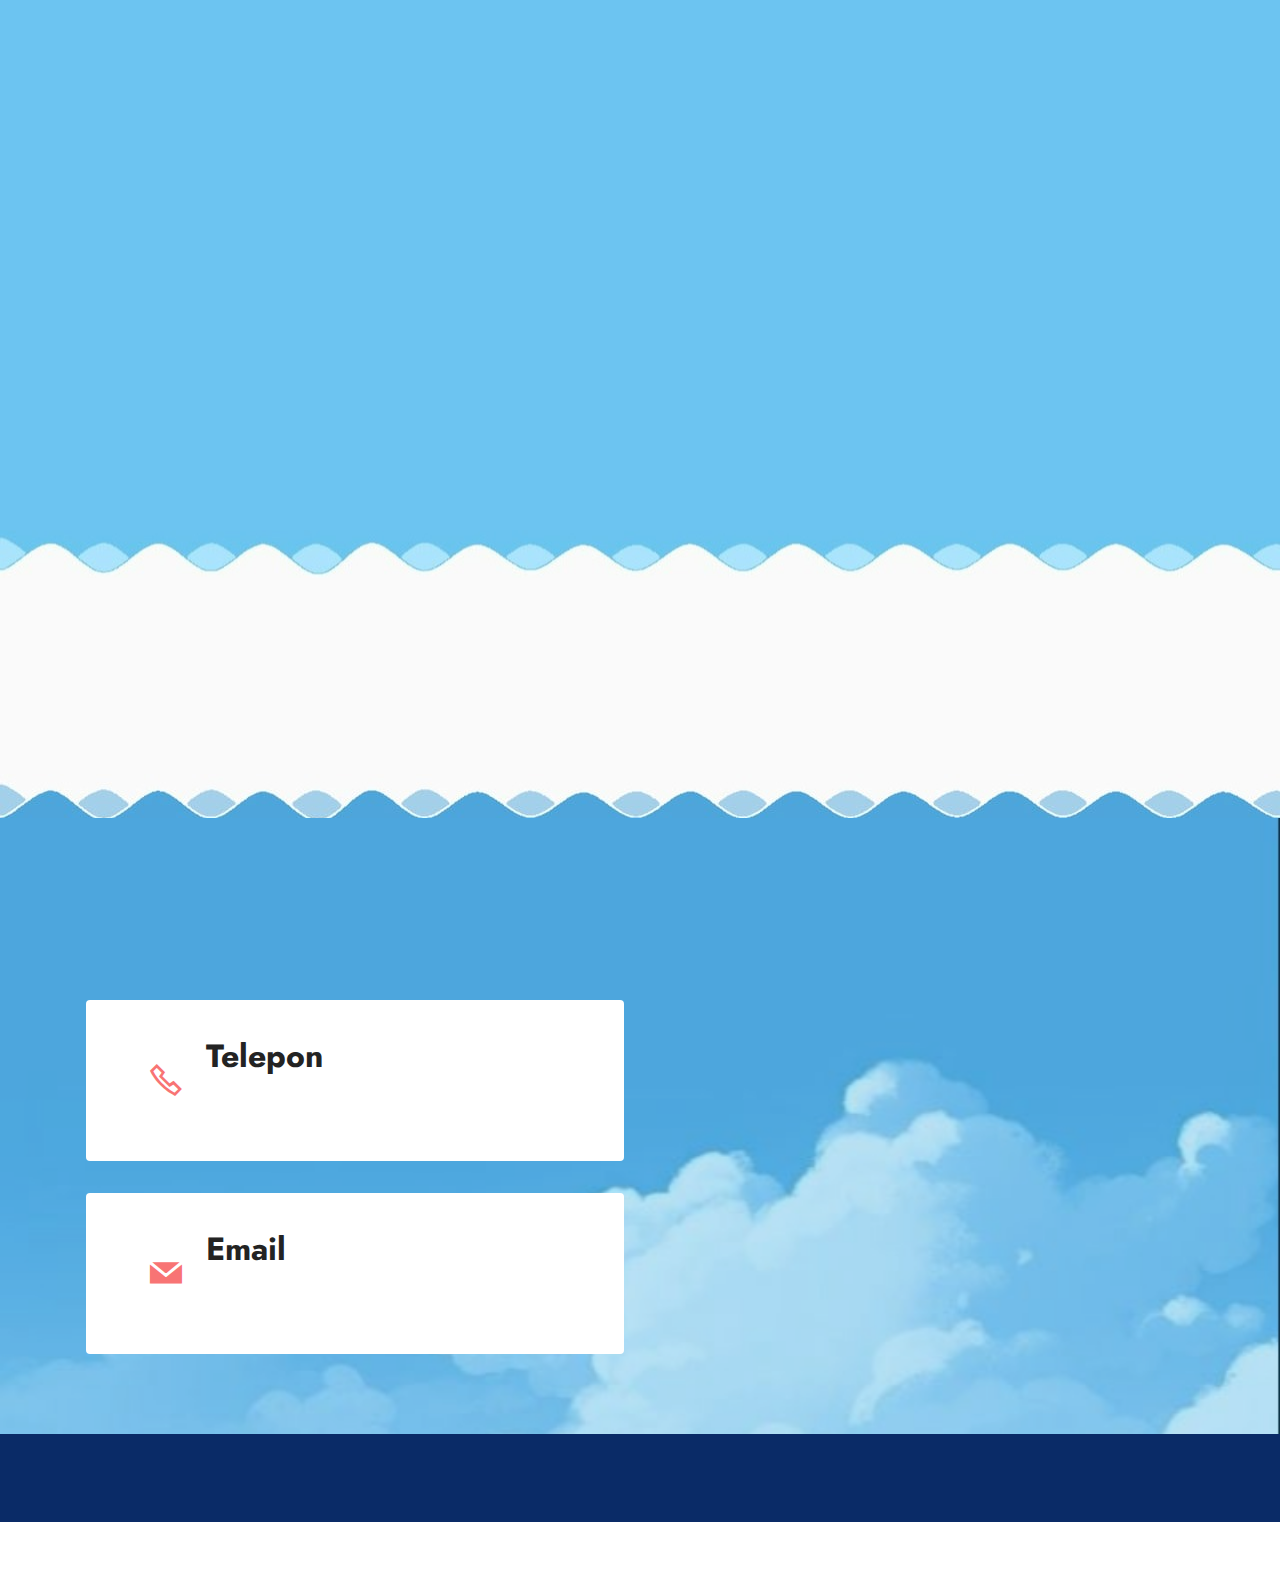
<file: page2.html>
<!DOCTYPE html>
<html  >
<head>
  <!-- Site made with Mobirise Website Builder v5.9.6, https://mobirise.com -->
  <meta charset="UTF-8">
  <meta http-equiv="X-UA-Compatible" content="IE=edge">
  <meta name="generator" content="Mobirise v5.9.6, mobirise.com">
  <meta name="viewport" content="width=device-width, initial-scale=1, minimum-scale=1">
  <link rel="shortcut icon" href="assets/images/channels4-profile-fotor-202404188264-96x96.png" type="image/x-icon">
  <meta name="description" content="">
  
  
  <title>Visi, Misi, dan Tujuan</title>
  <link rel="stylesheet" href="assets/web/assets/mobirise-icons2/mobirise2.css">
  <link rel="stylesheet" href="assets/bootstrap/css/bootstrap.min.css">
  <link rel="stylesheet" href="assets/bootstrap/css/bootstrap-grid.min.css">
  <link rel="stylesheet" href="assets/bootstrap/css/bootstrap-reboot.min.css">
  <link rel="stylesheet" href="assets/parallax/jarallax.css">
  <link rel="stylesheet" href="assets/animatecss/animate.css">
  <link rel="stylesheet" href="assets/dropdown/css/style.css">
  <link rel="stylesheet" href="assets/socicon/css/styles.css">
  <link rel="stylesheet" href="assets/theme/css/style.css">
  <link rel="preload" href="https://fonts.googleapis.com/css?family=Jost:100,200,300,400,500,600,700,800,900,100i,200i,300i,400i,500i,600i,700i,800i,900i&display=swap" as="style" onload="this.onload=null;this.rel='stylesheet'">
  <noscript><link rel="stylesheet" href="https://fonts.googleapis.com/css?family=Jost:100,200,300,400,500,600,700,800,900,100i,200i,300i,400i,500i,600i,700i,800i,900i&display=swap"></noscript>
  <link rel="preload" as="style" href="assets/mobirise/css/mbr-additional.css"><link rel="stylesheet" href="assets/mobirise/css/mbr-additional.css" type="text/css">

  
  
  
</head>
<body>
  
  <section data-bs-version="5.1" class="menu menu2 cid-udGkmH6axT" once="menu" id="menu2-32">
    
    <nav class="navbar navbar-dropdown navbar-fixed-top navbar-expand-lg">
        <div class="container-fluid">
            <div class="navbar-brand">
                <span class="navbar-logo">
                    
                        <img src="assets/images/channels4-profile-fotor-202404188264-96x96.png" alt="Mobirise Website Builder" style="height: 3rem;">
                    
                </span>
                <span class="navbar-caption-wrap"><a class="navbar-caption text-white text-primary display-7">TK INDRIYASANA 03 <br>NGLINGGI</a></span>
            </div>
            <button class="navbar-toggler" type="button" data-toggle="collapse" data-bs-toggle="collapse" data-target="#navbarSupportedContent" data-bs-target="#navbarSupportedContent" aria-controls="navbarNavAltMarkup" aria-expanded="false" aria-label="Toggle navigation">
                <div class="hamburger">
                    <span></span>
                    <span></span>
                    <span></span>
                    <span></span>
                </div>
            </button>
            <div class="collapse navbar-collapse" id="navbarSupportedContent">
                <ul class="navbar-nav nav-dropdown" data-app-modern-menu="true"><li class="nav-item"><a class="nav-link link text-white display-4" href="index.html">Beranda</a></li><li class="nav-item dropdown open"><a class="nav-link link dropdown-toggle text-white show display-4" href="https://mobiri.se" data-toggle="dropdown-submenu" data-bs-toggle="dropdown" data-bs-auto-close="outside" aria-expanded="true">Profil</a><div class="dropdown-menu show" aria-labelledby="dropdown-567" data-bs-popper="none"><a class="dropdown-item text-white display-4" href="page1.html">Sejarah</a><a class="dropdown-item text-white display-4" href="page2.html">Visi, Misi, dan Tujuan</a><a class="dropdown-item text-white display-4" href="page3.html">Struktur Organisasi</a><a class="show dropdown-item text-white display-4" href="page4.html">Data Guru</a><a class="show dropdown-item text-white display-4" href="page13.html">Identitas TK</a></div></li><li class="nav-item"><a class="nav-link link text-white text-primary display-4" href="page7.html" aria-expanded="false">Kegiatan</a></li>
                    <li class="nav-item"><a class="nav-link link text-white display-4" href="page8.html">Galeri</a></li>
                    <li class="nav-item dropdown"><a class="nav-link link dropdown-toggle text-white display-4" href="https://mobiri.se" data-toggle="dropdown-submenu" data-bs-toggle="dropdown" data-bs-auto-close="outside" aria-expanded="false">Informasi</a><div class="dropdown-menu" aria-labelledby="dropdown-361"><a class="dropdown-item text-white display-4" href="page10.html">Pengumuman</a><a class="dropdown-item text-white display-4" href="page10.html">Pendaftaran</a></div>
                    </li></ul>
                
                <div class="navbar-buttons mbr-section-btn"><a class="btn btn-success display-4" href="https://mobiri.se">Kontak</a></div>
            </div>
        </div>
    </nav>
</section>

<section data-bs-version="5.1" class="info1 cid-uat5WRlYGo" id="info1-1w">
    

    
    
    <div class="align-center container">
        <div class="row justify-content-center">
            <div class="col-12 col-lg-8">
                <h3 class="mbr-section-title mb-4 mbr-fonts-style display-1"><strong>VISI, MISI, DAN TUJUAN</strong></h3>
                
                
            </div>
        </div>
    </div>
</section>

<section data-bs-version="5.1" class="info3 cid-uehtop5eM1 mbr-parallax-background" id="info3-5o">

    

    
    <div class="mbr-overlay" style="opacity: 0.9; background-color: rgb(250, 250, 250);">
    </div>

    <div class="container">
        <div class="row justify-content-center">
            <div class="card col-12 col-lg-10">
                <div class="card-wrapper">
                    <div class="card-box align-center">
                        
                        
                        
                    </div>
                </div>
            </div>
        </div>
    </div>
</section>

<section data-bs-version="5.1" class="info1 cid-uejBZKfK3I" id="info1-71">
    

    
    
    <div class="align-center container">
        <div class="row justify-content-center">
            <div class="col-12 col-lg-8">
                
                
                
            </div>
        </div>
    </div>
</section>

<section data-bs-version="5.1" class="content5 cid-uejCfhpJes" id="content5-72">
    
    <div class="container">
        <div class="row justify-content-center">
            <div class="col-md-12 col-lg-10">
                
                <h4 class="mbr-section-subtitle mbr-fonts-style mb-4 display-2"><strong>VISI</strong></h4>
                <p class="mbr-text mbr-fonts-style display-7">
                    Membentuk anak yang beriman, mandiri, kreatif, mempunyai semangat Gotong royong  serta peduli dengan Lingkungan sekitar.</p>
            </div>
        </div>
    </div>
</section>

<section data-bs-version="5.1" class="content9 cid-uehmMXBBi6" id="content9-5k">
    

    <div class="container">
        <div class="row justify-content-center">
            <div class="counter-container col-md-12 col-lg-10">
                <h4 class="mbr-section-title mbr-fonts-style mb-4 display-2"><strong>MISI</strong></h4>
                <div class="mbr-text mbr-fonts-style display-7">
                    <ol>
                        <li><strong>Peserta didik mampu berbuat baik dengan sesame sesuai dengan ajaran cinta kasih.&nbsp;</strong>&nbsp; &nbsp; &nbsp;</li>
                        <li><strong>Peserta didik mampu menjaga rasa kepedulian dengan sesama dan lingkungan sekitar.</strong></li>
                        <li><strong>Mewujudkan anak yang mampu menolong diri sendiri dalam pembelajaran dan pembiasaan sehari-hari</strong></li><li><strong>Memfasilitasi kegiatan belajar yang aktif dan menyenangkan sesuai dengan tahapan perkembangan, minat, dan potensi anak.
</strong></li><li><strong>Mengembangkan kepdulian dengan lingkungan sekitar.&nbsp;</strong></li>
                    </ol>
                </div>
            </div>
        </div>
    </div>
</section>

<section data-bs-version="5.1" class="content9 cid-uehuB0IBn2" id="content9-5q">
    

    <div class="container">
        <div class="row justify-content-center">
            <div class="counter-container col-md-12 col-lg-10">
                <h4 class="mbr-section-title mbr-fonts-style mb-4 display-2"><strong>TUJUAN</strong></h4>
                <div class="mbr-text mbr-fonts-style display-7">
                    <ol>
                        <li><strong>Peserta didik mampu berbuat baik dengan sesame sesuai dengan ajaran cinta kasih.</strong></li>
                        <li><strong>Peserta didik mampu menjaga rasa kepedulian dengan sesama dan lingkungan sekitar.</strong></li>
                        <li><strong>Peserta didik mampu Mandiri dalam setiap melaksanakan kegiatan.</strong></li><li><strong>Peserta didik mampu memanfaatkan Tehnologi yang ada sesuai tahapan perkembangan anak.</strong></li><li><strong>Peserta didik siap mengikuti pendidikan fase selanjutnya</strong></li><li><strong>Menciptakan Iklim Belajar yang kondusif bagi penyelenggaraan pendidikan, perawatan, pengasuhan dan perlindungan anak.</strong></li><li><strong>Mewujudkan anak yang mampu berpikir,komunikasi ,bertindak produktif dan kreatif melalui berbagai kegiatan.&nbsp;</strong></li>
                    </ol>
                </div>
            </div>
        </div>
    </div>
</section>

<section data-bs-version="5.1" class="info1 cid-uehGnyqkl3" id="info1-6f">
    

    
    
    <div class="align-center container">
        <div class="row justify-content-center">
            <div class="col-12 col-lg-8">
                
                
                
            </div>
        </div>
    </div>
</section>

<section data-bs-version="5.1" class="info3 cid-uehoOTYw6F mbr-parallax-background" id="info3-5n">

    

    
    <div class="mbr-overlay" style="opacity: 0.9; background-color: rgb(250, 250, 250);">
    </div>

    <div class="container">
        <div class="row justify-content-center">
            <div class="card col-12 col-lg-10">
                <div class="card-wrapper">
                    <div class="card-box align-center">
                        
                        
                        
                    </div>
                </div>
            </div>
        </div>
    </div>
</section>

<section data-bs-version="5.1" class="info3 cid-uehoxdpbZa" id="info3-5m">

    

    
    <div class="mbr-overlay" style="opacity: 0; background-color: rgb(68, 121, 217);">
    </div>

    <div class="container">
        <div class="row justify-content-center">
            <div class="card col-12 col-lg-10">
                <div class="card-wrapper">
                    <div class="card-box align-center">
                        
                        
                        
                    </div>
                </div>
            </div>
        </div>
    </div>
</section>

<section data-bs-version="5.1" class="contacts3 map1 cid-uehnjRmtoY" id="contacts3-5l">

    

    
    <div class="mbr-overlay" style="opacity: 0.3; background-color: rgb(34, 165, 229);"></div>
    <div class="container">
        <div class="mbr-section-head">
            <h3 class="mbr-section-title mbr-fonts-style align-center mb-0 display-1"><strong>Kontak</strong></h3>
            
        </div>
        <div class="row justify-content-center mt-4">
            <div class="card col-12 col-md-6">
                <div class="card-wrapper">
                    <div class="image-wrapper">
                        <span class="mbr-iconfont mobi-mbri-phone mobi-mbri" style="color: rgb(248, 116, 116); fill: rgb(248, 116, 116);"></span>
                    </div>
                    <div class="text-wrapper">
                        <h6 class="card-title mbr-fonts-style mb-1 display-5"><strong>Telepon</strong></h6>
                        <p class="mbr-text mbr-fonts-style display-7"><a href="https://wa.me/62 818265630" class="text-success">+62 818-265-630</a></p>
                    </div>
                </div>
                <div class="card-wrapper">
                    <div class="image-wrapper">
                        <span class="mbr-iconfont socicon-mail socicon" style="color: rgb(248, 116, 116); fill: rgb(248, 116, 116);"></span>
                    </div>
                    <div class="text-wrapper">
                        <h6 class="card-title mbr-fonts-style mb-1 display-5">
                            <strong>Email</strong>
                        </h6>
                        <p class="mbr-text mbr-fonts-style display-7"><a href="mailto:tkindriyasana3@gmail.com" class="text-success">tkindriyasana3@gmail.com</a></p>
                    </div>
                </div>
            </div>
            <div class="map-wrapper col-12 col-md-6">
                <div class="google-map"><iframe frameborder="0" style="border:0" src="https://www.google.com/maps/embed?pb=!1m18!1m12!1m3!1d996.1728776664124!2d110.57367702860239!3d-7.7009334500451585!2m3!1f0!2f0!3f0!3m2!1i1024!2i768!4f13.1!3m3!1m2!1s0x2e7a430003d3cbb1%3A0xe8f6fad57279eca3!2sTK%20Indriyasana%2003%20Nglinggi!5e0!3m2!1sid!2sid!4v1714356464029!5m2!1sid!2sid" allowfullscreen=""></iframe></div>
            </div>
        </div>
    </div>
</section>

<section data-bs-version="5.1" class="footer7 cid-ueh8bl1b59" once="footers" id="footer7-5b">

    

    

    <div class="container">
        <div class="media-container-row align-center mbr-white">
            <div class="col-12">
                <p class="mbr-text mb-0 mbr-fonts-style display-7">
                    © Copyright 2025 TK Indriyasana 03 Nglinggi - Benedicto Reynaka Filio Martin</p>
            </div>
        </div>
    </div>
</section><section class="display-7" style="padding: 0;align-items: center;justify-content: center;flex-wrap: wrap;    align-content: center;display: flex;position: relative;height: 4rem;"><a href="https://mobiri.se/3090501" style="flex: 1 1;height: 4rem;position: absolute;width: 100%;z-index: 1;"><img alt="" style="height: 4rem;" src="[data-uri]"></a><p style="margin: 0;text-align: center;" class="display-7">&#8204;</p><a style="z-index:1" href="https://mobirise.com/html-builder.html">HTML Website Maker</a></section><script src="assets/bootstrap/js/bootstrap.bundle.min.js"></script>  <script src="assets/parallax/jarallax.js"></script>  <script src="assets/smoothscroll/smooth-scroll.js"></script>  <script src="assets/ytplayer/index.js"></script>  <script src="assets/dropdown/js/navbar-dropdown.js"></script>  <script src="assets/theme/js/script.js"></script>  
  
  
 <div id="scrollToTop" class="scrollToTop mbr-arrow-up"><a style="text-align: center;"><i class="mbr-arrow-up-icon mbr-arrow-up-icon-cm cm-icon cm-icon-smallarrow-up"></i></a></div>
    <input name="animation" type="hidden">
  </body>
</html>
</file>
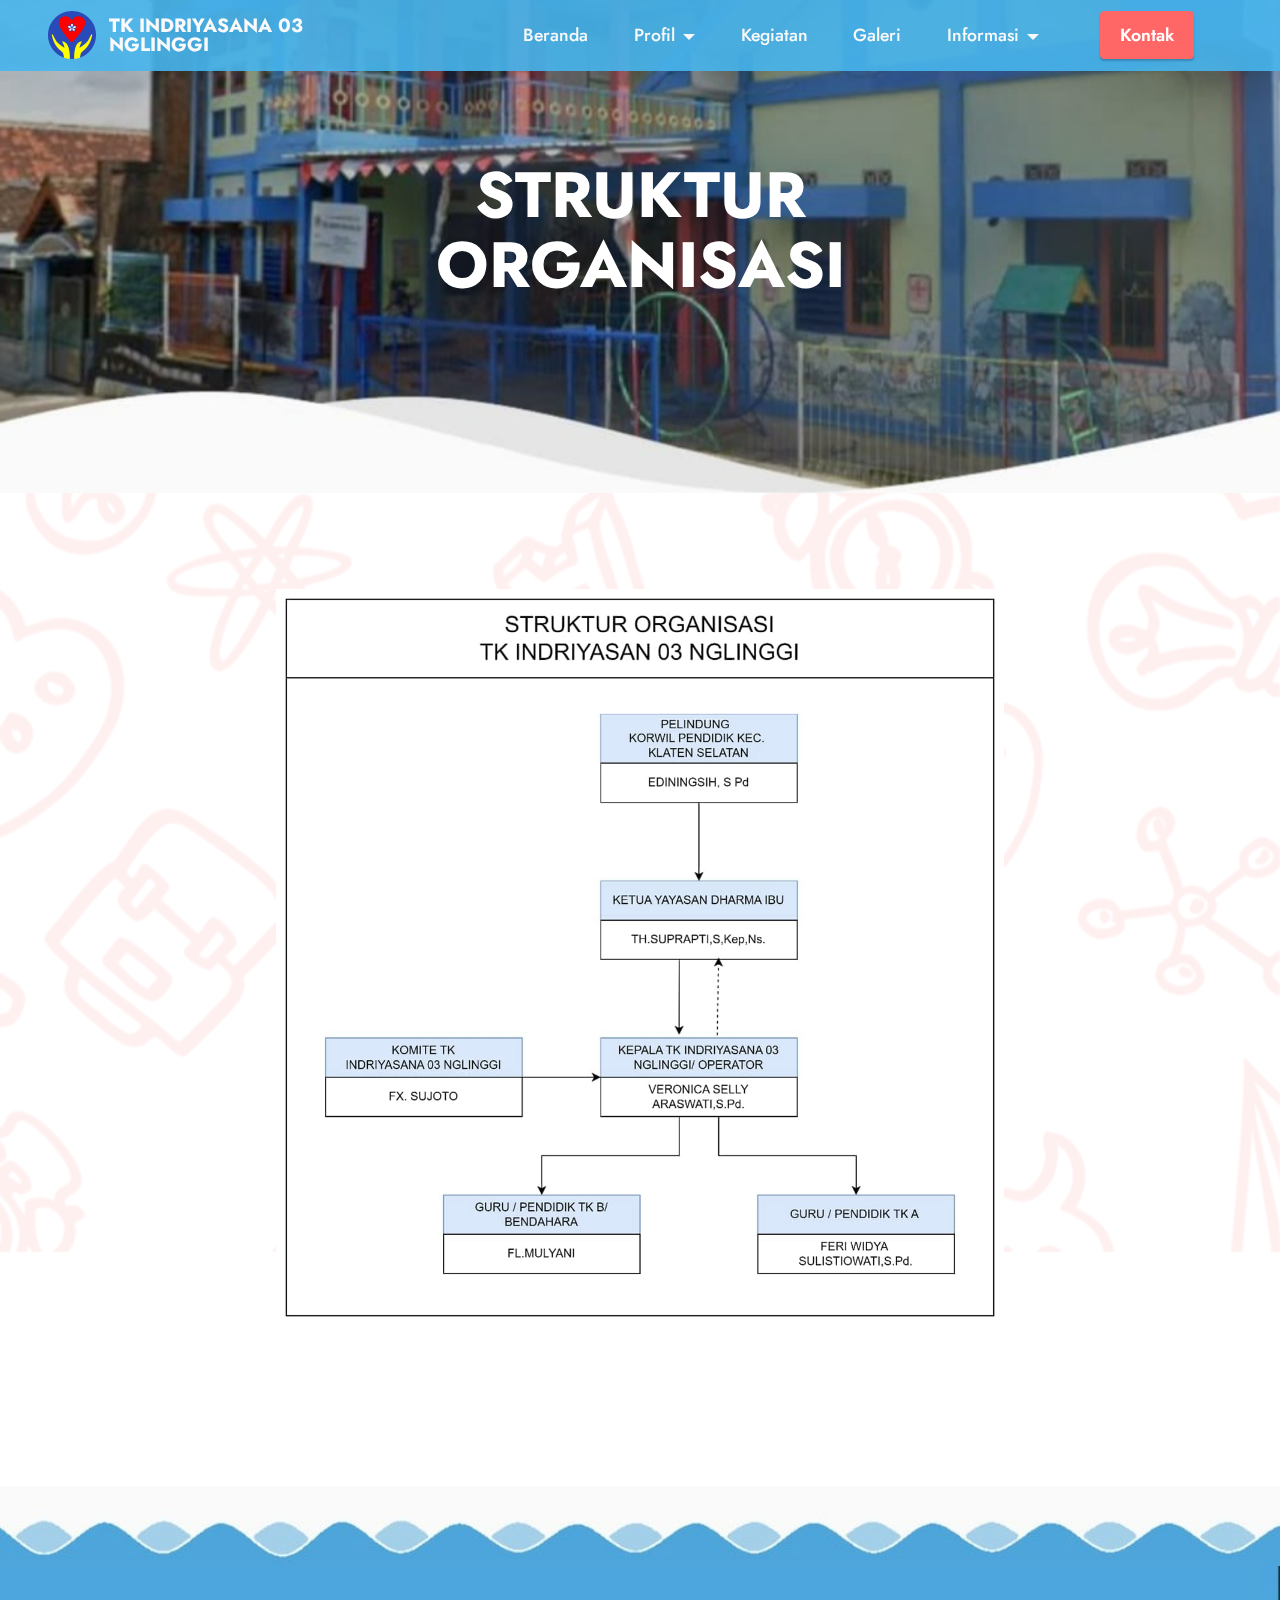
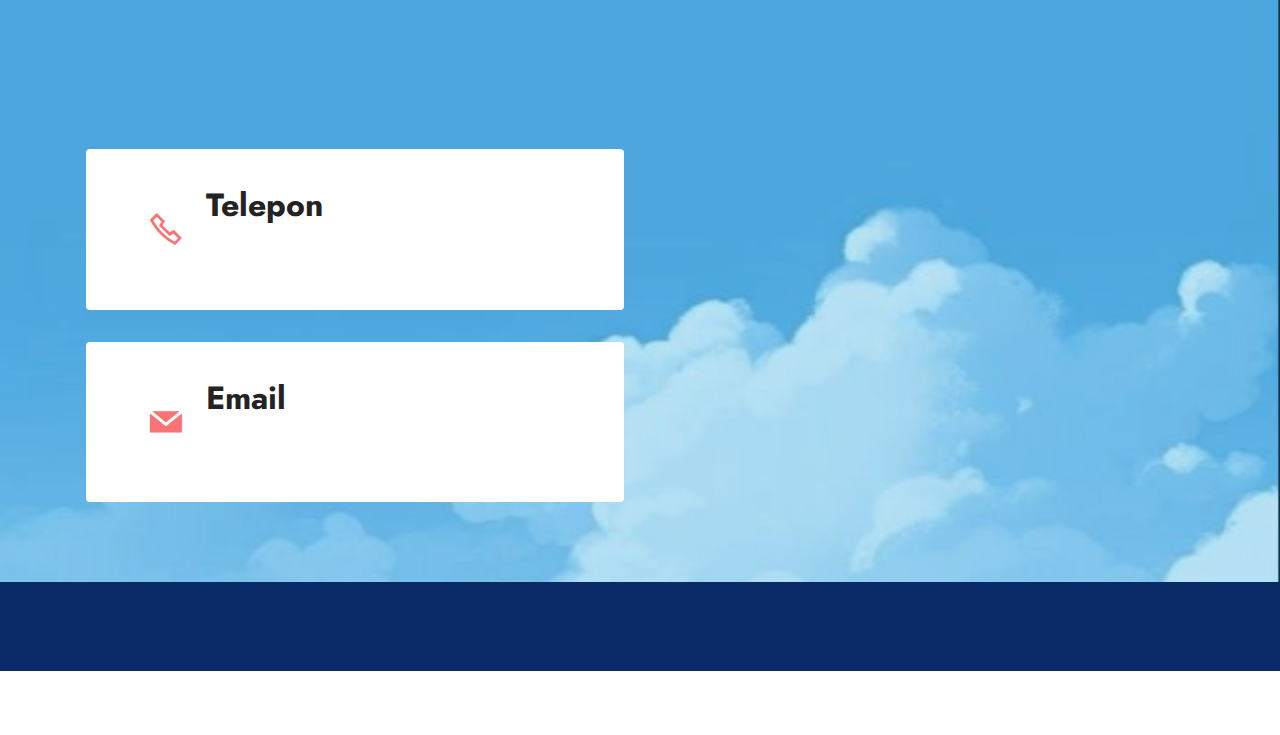
<file: page3.html>
<!DOCTYPE html>
<html  >
<head>
  <!-- Site made with Mobirise Website Builder v5.9.6, https://mobirise.com -->
  <meta charset="UTF-8">
  <meta http-equiv="X-UA-Compatible" content="IE=edge">
  <meta name="generator" content="Mobirise v5.9.6, mobirise.com">
  <meta name="viewport" content="width=device-width, initial-scale=1, minimum-scale=1">
  <link rel="shortcut icon" href="assets/images/channels4-profile-fotor-202404188264-96x96.png" type="image/x-icon">
  <meta name="description" content="">
  
  
  <title>Struktur Organisasi</title>
  <link rel="stylesheet" href="assets/web/assets/mobirise-icons2/mobirise2.css">
  <link rel="stylesheet" href="assets/bootstrap/css/bootstrap.min.css">
  <link rel="stylesheet" href="assets/bootstrap/css/bootstrap-grid.min.css">
  <link rel="stylesheet" href="assets/bootstrap/css/bootstrap-reboot.min.css">
  <link rel="stylesheet" href="assets/parallax/jarallax.css">
  <link rel="stylesheet" href="assets/animatecss/animate.css">
  <link rel="stylesheet" href="assets/dropdown/css/style.css">
  <link rel="stylesheet" href="assets/socicon/css/styles.css">
  <link rel="stylesheet" href="assets/theme/css/style.css">
  <link rel="preload" href="https://fonts.googleapis.com/css?family=Jost:100,200,300,400,500,600,700,800,900,100i,200i,300i,400i,500i,600i,700i,800i,900i&display=swap" as="style" onload="this.onload=null;this.rel='stylesheet'">
  <noscript><link rel="stylesheet" href="https://fonts.googleapis.com/css?family=Jost:100,200,300,400,500,600,700,800,900,100i,200i,300i,400i,500i,600i,700i,800i,900i&display=swap"></noscript>
  <link rel="preload" as="style" href="assets/mobirise/css/mbr-additional.css"><link rel="stylesheet" href="assets/mobirise/css/mbr-additional.css" type="text/css">

  
  
  
</head>
<body>
  
  <section data-bs-version="5.1" class="menu menu2 cid-udGkmH6axT" once="menu" id="menu2-32">
    
    <nav class="navbar navbar-dropdown navbar-fixed-top navbar-expand-lg">
        <div class="container-fluid">
            <div class="navbar-brand">
                <span class="navbar-logo">
                    
                        <img src="assets/images/channels4-profile-fotor-202404188264-96x96.png" alt="Mobirise Website Builder" style="height: 3rem;">
                    
                </span>
                <span class="navbar-caption-wrap"><a class="navbar-caption text-white text-primary display-7">TK INDRIYASANA 03 <br>NGLINGGI</a></span>
            </div>
            <button class="navbar-toggler" type="button" data-toggle="collapse" data-bs-toggle="collapse" data-target="#navbarSupportedContent" data-bs-target="#navbarSupportedContent" aria-controls="navbarNavAltMarkup" aria-expanded="false" aria-label="Toggle navigation">
                <div class="hamburger">
                    <span></span>
                    <span></span>
                    <span></span>
                    <span></span>
                </div>
            </button>
            <div class="collapse navbar-collapse" id="navbarSupportedContent">
                <ul class="navbar-nav nav-dropdown" data-app-modern-menu="true"><li class="nav-item"><a class="nav-link link text-white display-4" href="index.html">Beranda</a></li><li class="nav-item dropdown open"><a class="nav-link link dropdown-toggle text-white show display-4" href="https://mobiri.se" data-toggle="dropdown-submenu" data-bs-toggle="dropdown" data-bs-auto-close="outside" aria-expanded="true">Profil</a><div class="dropdown-menu show" aria-labelledby="dropdown-567" data-bs-popper="none"><a class="dropdown-item text-white display-4" href="page1.html">Sejarah</a><a class="dropdown-item text-white display-4" href="page2.html">Visi, Misi, dan Tujuan</a><a class="dropdown-item text-white display-4" href="page3.html">Struktur Organisasi</a><a class="show dropdown-item text-white display-4" href="page4.html">Data Guru</a><a class="show dropdown-item text-white display-4" href="page13.html">Identitas TK</a></div></li><li class="nav-item"><a class="nav-link link text-white text-primary display-4" href="page7.html" aria-expanded="false">Kegiatan</a></li>
                    <li class="nav-item"><a class="nav-link link text-white display-4" href="page8.html">Galeri</a></li>
                    <li class="nav-item dropdown"><a class="nav-link link dropdown-toggle text-white display-4" href="https://mobiri.se" data-toggle="dropdown-submenu" data-bs-toggle="dropdown" data-bs-auto-close="outside" aria-expanded="false">Informasi</a><div class="dropdown-menu" aria-labelledby="dropdown-361"><a class="dropdown-item text-white display-4" href="page10.html">Pengumuman</a><a class="dropdown-item text-white display-4" href="page10.html">Pendaftaran</a></div>
                    </li></ul>
                
                <div class="navbar-buttons mbr-section-btn"><a class="btn btn-success display-4" href="https://mobiri.se">Kontak</a></div>
            </div>
        </div>
    </nav>
</section>

<section data-bs-version="5.1" class="info1 cid-ub1UhSiqe6" id="info1-29">
    

    
    
    <div class="align-center container">
        <div class="row justify-content-center">
            <div class="col-12 col-lg-8">
                <h3 class="mbr-section-title mb-4 mbr-fonts-style display-1"><strong>STRUKTUR ORGANISASI</strong></h3>
                
                
            </div>
        </div>
    </div>
</section>

<section data-bs-version="5.1" class="image3 cid-u93PLY1sPH mbr-parallax-background" id="image3-12">
    

    
    <div class="mbr-overlay" style="opacity: 0.9; background-color: rgb(255, 255, 255);">
    </div>

    <div class="container">
        <div class="row justify-content-center">
            <div class="col-12 col-lg-8">
                <div class="image-wrapper">
                    <img src="assets/images/picture1-1213x1229.jpg" alt="Mobirise Website Builder">
                    
                </div>
            </div>
        </div>
    </div>
</section>

<section data-bs-version="5.1" class="info3 cid-uehAIXKeEs" id="info3-5w">

    

    
    <div class="mbr-overlay" style="opacity: 0; background-color: rgb(68, 121, 217);">
    </div>

    <div class="container">
        <div class="row justify-content-center">
            <div class="card col-12 col-lg-10">
                <div class="card-wrapper">
                    <div class="card-box align-center">
                        
                        
                        
                    </div>
                </div>
            </div>
        </div>
    </div>
</section>

<section data-bs-version="5.1" class="contacts3 map1 cid-uehzxvcHZM" id="contacts3-5v">

    

    
    <div class="mbr-overlay" style="opacity: 0.3; background-color: rgb(34, 165, 229);"></div>
    <div class="container">
        <div class="mbr-section-head">
            <h3 class="mbr-section-title mbr-fonts-style align-center mb-0 display-1"><strong>Kontak</strong></h3>
            
        </div>
        <div class="row justify-content-center mt-4">
            <div class="card col-12 col-md-6">
                <div class="card-wrapper">
                    <div class="image-wrapper">
                        <span class="mbr-iconfont mobi-mbri-phone mobi-mbri" style="color: rgb(248, 116, 116); fill: rgb(248, 116, 116);"></span>
                    </div>
                    <div class="text-wrapper">
                        <h6 class="card-title mbr-fonts-style mb-1 display-5"><strong>Telepon</strong></h6>
                        <p class="mbr-text mbr-fonts-style display-7"><a href="https://wa.me/62 818265630" class="text-success">+62 818-265-630</a></p>
                    </div>
                </div>
                <div class="card-wrapper">
                    <div class="image-wrapper">
                        <span class="mbr-iconfont socicon-mail socicon" style="color: rgb(248, 116, 116); fill: rgb(248, 116, 116);"></span>
                    </div>
                    <div class="text-wrapper">
                        <h6 class="card-title mbr-fonts-style mb-1 display-5">
                            <strong>Email</strong>
                        </h6>
                        <p class="mbr-text mbr-fonts-style display-7"><a href="mailto:tkindriyasana3@gmail.com" class="text-success">tkindriyasana3@gmail.com</a></p>
                    </div>
                </div>
            </div>
            <div class="map-wrapper col-12 col-md-6">
                <div class="google-map"><iframe frameborder="0" style="border:0" src="https://www.google.com/maps/embed?pb=!1m18!1m12!1m3!1d996.1728776664124!2d110.57367702860239!3d-7.7009334500451585!2m3!1f0!2f0!3f0!3m2!1i1024!2i768!4f13.1!3m3!1m2!1s0x2e7a430003d3cbb1%3A0xe8f6fad57279eca3!2sTK%20Indriyasana%2003%20Nglinggi!5e0!3m2!1sid!2sid!4v1714356464029!5m2!1sid!2sid" allowfullscreen=""></iframe></div>
            </div>
        </div>
    </div>
</section>

<section data-bs-version="5.1" class="footer7 cid-ueh8bl1b59" once="footers" id="footer7-5b">

    

    

    <div class="container">
        <div class="media-container-row align-center mbr-white">
            <div class="col-12">
                <p class="mbr-text mb-0 mbr-fonts-style display-7">
                    © Copyright 2025 TK Indriyasana 03 Nglinggi - Benedicto Reynaka Filio Martin</p>
            </div>
        </div>
    </div>
</section><section class="display-7" style="padding: 0;align-items: center;justify-content: center;flex-wrap: wrap;    align-content: center;display: flex;position: relative;height: 4rem;"><a href="https://mobiri.se/3090501" style="flex: 1 1;height: 4rem;position: absolute;width: 100%;z-index: 1;"><img alt="" style="height: 4rem;" src="[data-uri]"></a><p style="margin: 0;text-align: center;" class="display-7">&#8204;</p><a style="z-index:1" href="https://mobirise.com/builder/ai-website-generator.html">AI Website Generator</a></section><script src="assets/bootstrap/js/bootstrap.bundle.min.js"></script>  <script src="assets/parallax/jarallax.js"></script>  <script src="assets/smoothscroll/smooth-scroll.js"></script>  <script src="assets/ytplayer/index.js"></script>  <script src="assets/dropdown/js/navbar-dropdown.js"></script>  <script src="assets/theme/js/script.js"></script>  
  
  
 <div id="scrollToTop" class="scrollToTop mbr-arrow-up"><a style="text-align: center;"><i class="mbr-arrow-up-icon mbr-arrow-up-icon-cm cm-icon cm-icon-smallarrow-up"></i></a></div>
    <input name="animation" type="hidden">
  </body>
</html>
</file>
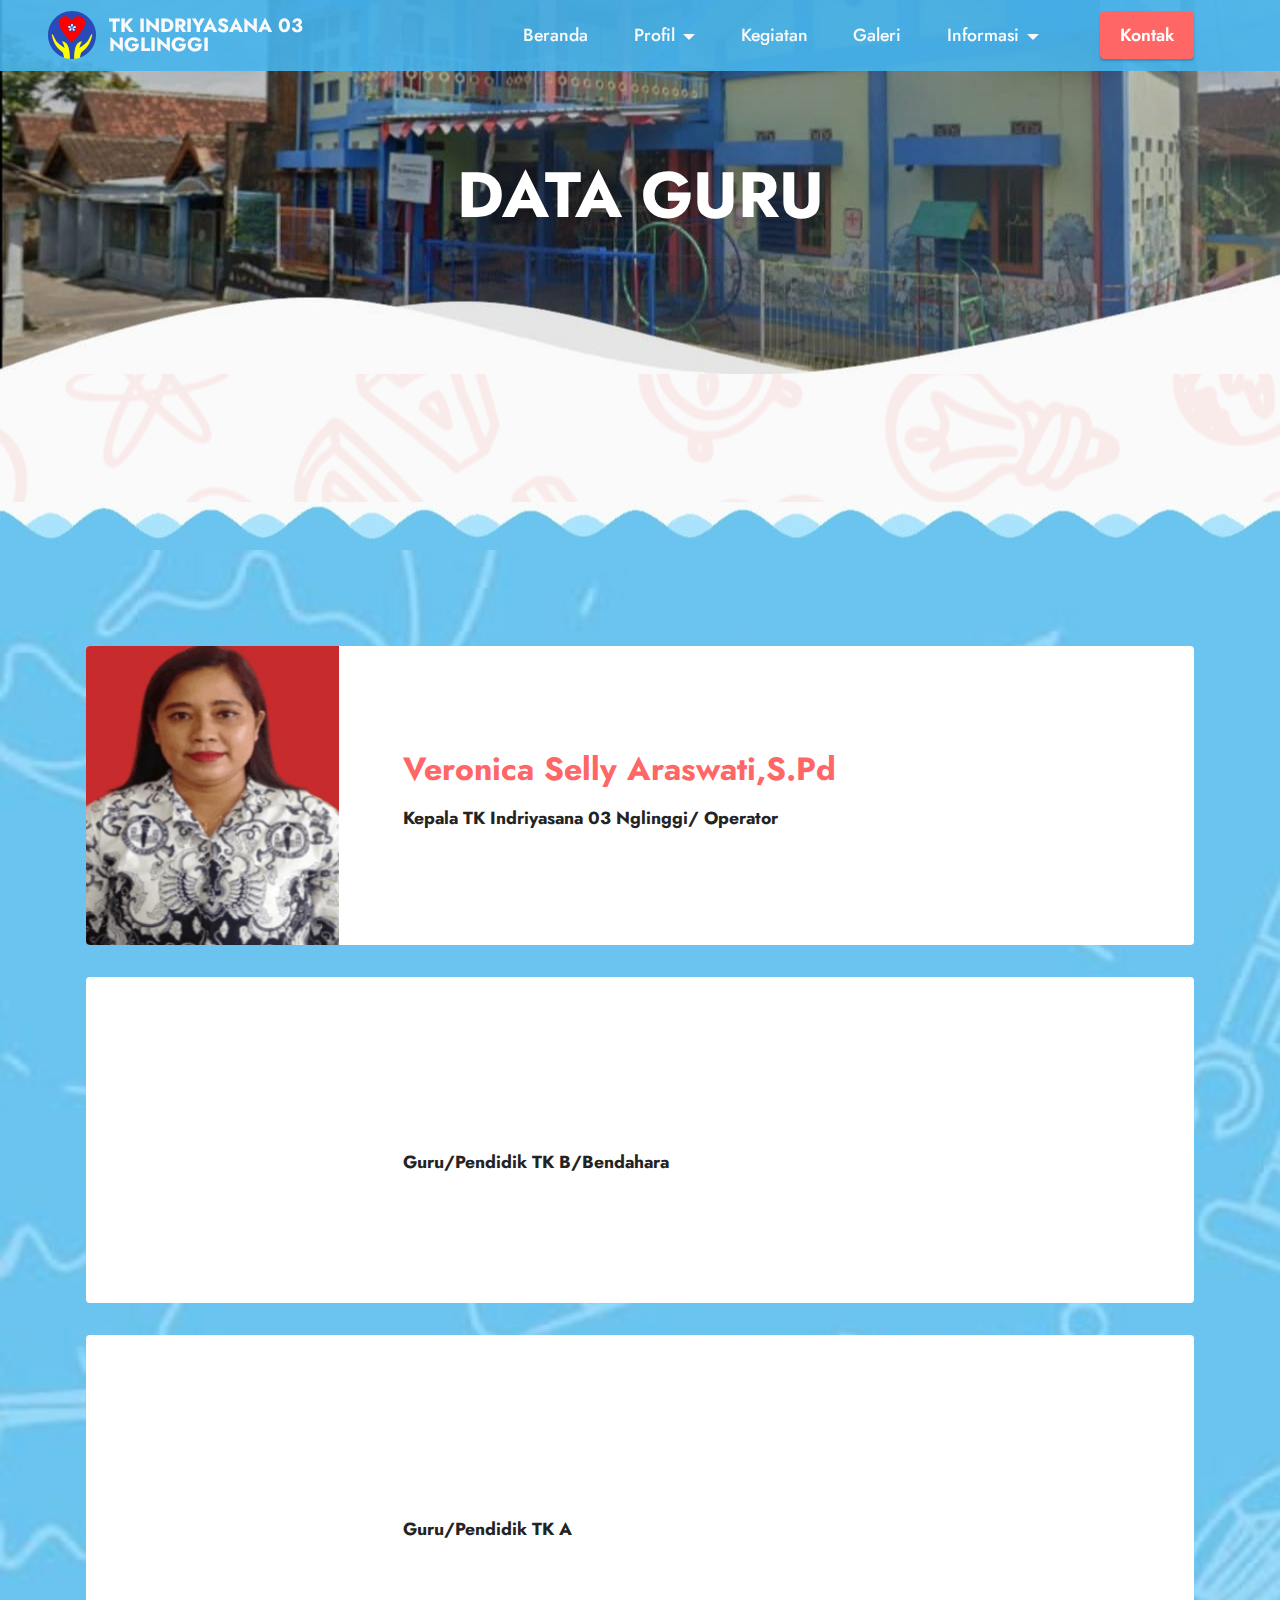
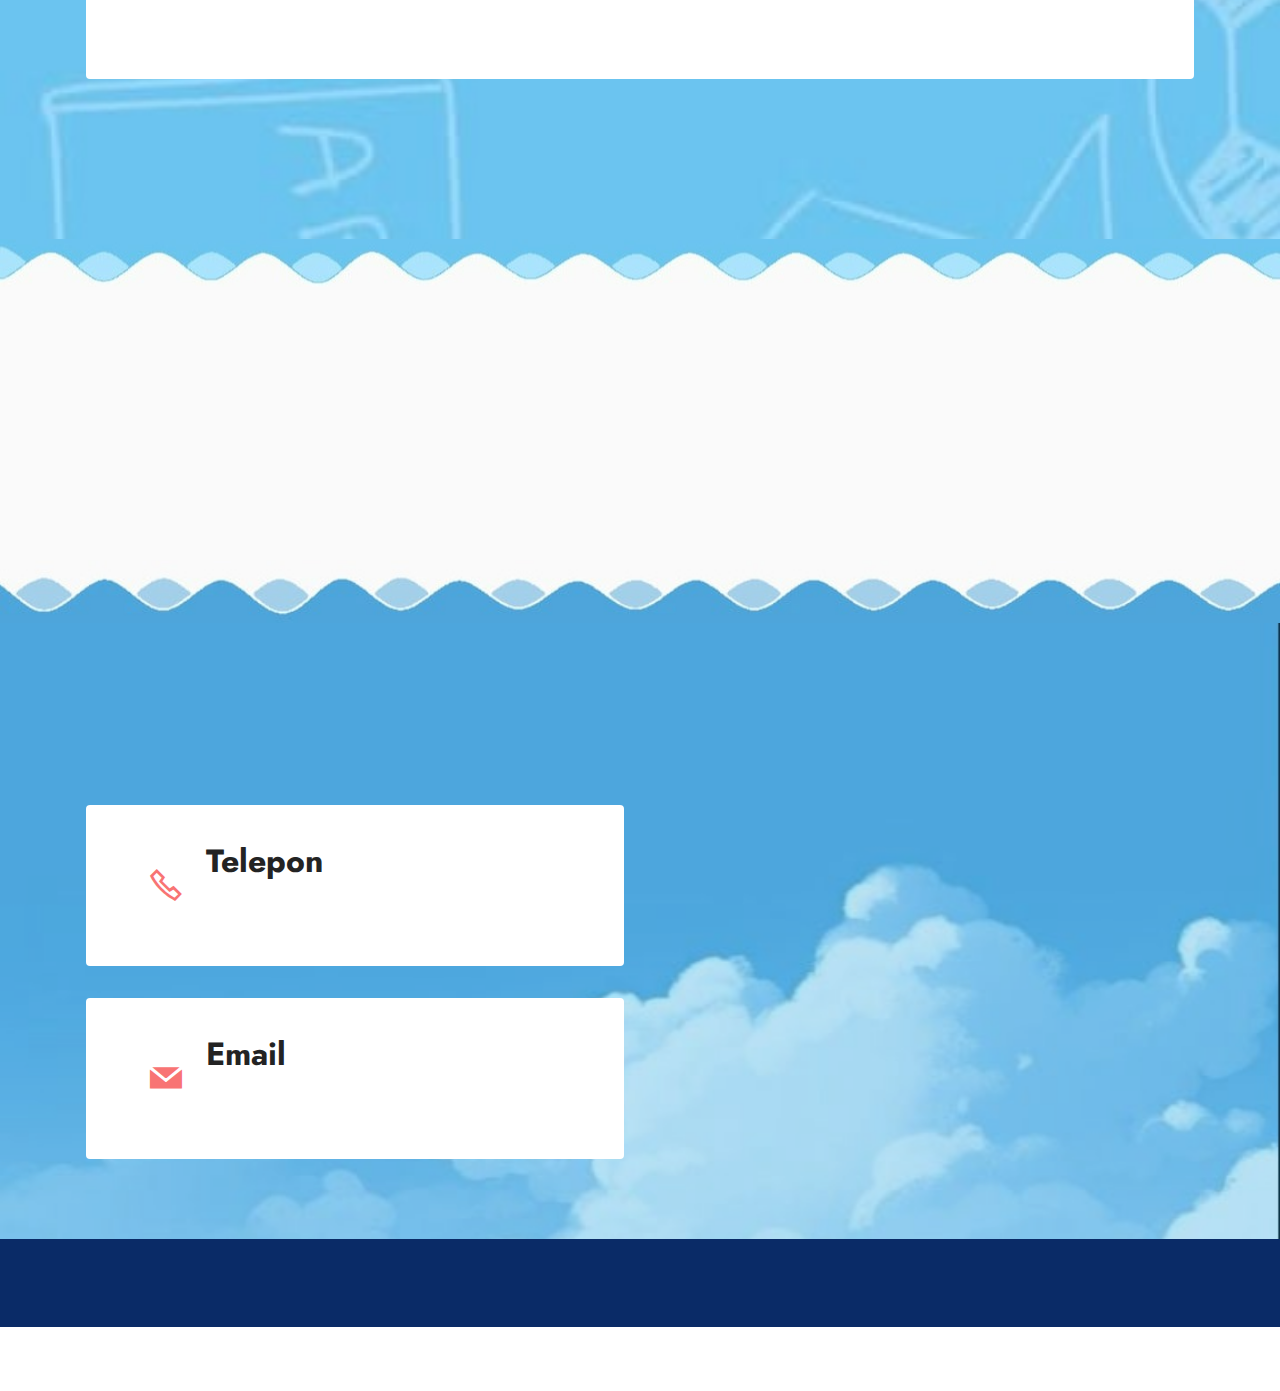
<file: page4.html>
<!DOCTYPE html>
<html  >
<head>
  <!-- Site made with Mobirise Website Builder v5.9.6, https://mobirise.com -->
  <meta charset="UTF-8">
  <meta http-equiv="X-UA-Compatible" content="IE=edge">
  <meta name="generator" content="Mobirise v5.9.6, mobirise.com">
  <meta name="viewport" content="width=device-width, initial-scale=1, minimum-scale=1">
  <link rel="shortcut icon" href="assets/images/channels4-profile-fotor-202404188264-96x96.png" type="image/x-icon">
  <meta name="description" content="">
  
  
  <title>Data Guru</title>
  <link rel="stylesheet" href="assets/web/assets/mobirise-icons2/mobirise2.css">
  <link rel="stylesheet" href="assets/bootstrap/css/bootstrap.min.css">
  <link rel="stylesheet" href="assets/bootstrap/css/bootstrap-grid.min.css">
  <link rel="stylesheet" href="assets/bootstrap/css/bootstrap-reboot.min.css">
  <link rel="stylesheet" href="assets/parallax/jarallax.css">
  <link rel="stylesheet" href="assets/animatecss/animate.css">
  <link rel="stylesheet" href="assets/dropdown/css/style.css">
  <link rel="stylesheet" href="assets/socicon/css/styles.css">
  <link rel="stylesheet" href="assets/theme/css/style.css">
  <link rel="preload" href="https://fonts.googleapis.com/css?family=Jost:100,200,300,400,500,600,700,800,900,100i,200i,300i,400i,500i,600i,700i,800i,900i&display=swap" as="style" onload="this.onload=null;this.rel='stylesheet'">
  <noscript><link rel="stylesheet" href="https://fonts.googleapis.com/css?family=Jost:100,200,300,400,500,600,700,800,900,100i,200i,300i,400i,500i,600i,700i,800i,900i&display=swap"></noscript>
  <link rel="preload" as="style" href="assets/mobirise/css/mbr-additional.css"><link rel="stylesheet" href="assets/mobirise/css/mbr-additional.css" type="text/css">

  
  
  
</head>
<body>
  
  <section data-bs-version="5.1" class="menu menu2 cid-udGkmH6axT" once="menu" id="menu2-32">
    
    <nav class="navbar navbar-dropdown navbar-fixed-top navbar-expand-lg">
        <div class="container-fluid">
            <div class="navbar-brand">
                <span class="navbar-logo">
                    
                        <img src="assets/images/channels4-profile-fotor-202404188264-96x96.png" alt="Mobirise Website Builder" style="height: 3rem;">
                    
                </span>
                <span class="navbar-caption-wrap"><a class="navbar-caption text-white text-primary display-7">TK INDRIYASANA 03 <br>NGLINGGI</a></span>
            </div>
            <button class="navbar-toggler" type="button" data-toggle="collapse" data-bs-toggle="collapse" data-target="#navbarSupportedContent" data-bs-target="#navbarSupportedContent" aria-controls="navbarNavAltMarkup" aria-expanded="false" aria-label="Toggle navigation">
                <div class="hamburger">
                    <span></span>
                    <span></span>
                    <span></span>
                    <span></span>
                </div>
            </button>
            <div class="collapse navbar-collapse" id="navbarSupportedContent">
                <ul class="navbar-nav nav-dropdown" data-app-modern-menu="true"><li class="nav-item"><a class="nav-link link text-white display-4" href="index.html">Beranda</a></li><li class="nav-item dropdown open"><a class="nav-link link dropdown-toggle text-white show display-4" href="https://mobiri.se" data-toggle="dropdown-submenu" data-bs-toggle="dropdown" data-bs-auto-close="outside" aria-expanded="true">Profil</a><div class="dropdown-menu show" aria-labelledby="dropdown-567" data-bs-popper="none"><a class="dropdown-item text-white display-4" href="page1.html">Sejarah</a><a class="dropdown-item text-white display-4" href="page2.html">Visi, Misi, dan Tujuan</a><a class="dropdown-item text-white display-4" href="page3.html">Struktur Organisasi</a><a class="show dropdown-item text-white display-4" href="page4.html">Data Guru</a><a class="show dropdown-item text-white display-4" href="page13.html">Identitas TK</a></div></li><li class="nav-item"><a class="nav-link link text-white text-primary display-4" href="page7.html" aria-expanded="false">Kegiatan</a></li>
                    <li class="nav-item"><a class="nav-link link text-white display-4" href="page8.html">Galeri</a></li>
                    <li class="nav-item dropdown"><a class="nav-link link dropdown-toggle text-white display-4" href="https://mobiri.se" data-toggle="dropdown-submenu" data-bs-toggle="dropdown" data-bs-auto-close="outside" aria-expanded="false">Informasi</a><div class="dropdown-menu" aria-labelledby="dropdown-361"><a class="dropdown-item text-white display-4" href="page10.html">Pengumuman</a><a class="dropdown-item text-white display-4" href="page10.html">Pendaftaran</a></div>
                    </li></ul>
                
                <div class="navbar-buttons mbr-section-btn"><a class="btn btn-success display-4" href="https://mobiri.se">Kontak</a></div>
            </div>
        </div>
    </nav>
</section>

<section data-bs-version="5.1" class="info1 cid-uehBEc2ToG" id="info1-60">
    

    
    
    <div class="align-center container">
        <div class="row justify-content-center">
            <div class="col-12 col-lg-8">
                <h3 class="mbr-section-title mb-4 mbr-fonts-style display-1"><strong>DATA GURU</strong></h3>
                
                
            </div>
        </div>
    </div>
</section>

<section data-bs-version="5.1" class="info3 cid-uehCqIFbsw mbr-parallax-background" id="info3-62">

    

    
    <div class="mbr-overlay" style="opacity: 0.9; background-color: rgb(250, 250, 250);">
    </div>

    <div class="container">
        <div class="row justify-content-center">
            <div class="card col-12 col-lg-10">
                <div class="card-wrapper">
                    <div class="card-box align-center">
                        
                        
                        
                    </div>
                </div>
            </div>
        </div>
    </div>
</section>

<section data-bs-version="5.1" class="info1 cid-uehEosHnxA" id="info1-6c">
    

    
    
    <div class="align-center container">
        <div class="row justify-content-center">
            <div class="col-12 col-lg-8">
                
                
                
            </div>
        </div>
    </div>
</section>

<section data-bs-version="5.1" class="team2 cid-u93PPq3848" xmlns="http://www.w3.org/1999/html" id="team2-13">
    

    
    
    <div class="container">
        <div class="item features-image">
            <div class="item-wrapper">
                <div class="row align-items-center">
                    <div class="col-12 col-md-3">
                        <div class="image-wrapper">
                            <img src="assets/images/screenshot-2024-05-02-154859-298x290.png" alt="Mobirise Website Builder">
                        </div>
                    </div>
                    <div class="col-12 col-md">
                        <div class="card-box">
                            <h5 class="card-title mbr-fonts-style m-0 mb-3 display-5"><strong>Veronica Selly Araswati,S.Pd</strong></h5>
                            <h6 class="card-subtitle mbr-fonts-style mb-3 display-4"><strong>Kepala TK Indriyasana 03 Nglinggi/ Operator</strong></h6>
                            
                            
                        </div>
                    </div>
                </div>
            </div>
        </div>
        <div class="item features-image">
            <div class="item-wrapper">
                <div class="row align-items-center">
                    <div class="col-12 col-md-3">
                        <div class="image-wrapper">
                            <img src="assets/images/screenshot-2024-05-02-155206-339x403.png" alt="Mobirise Website Builder">
                        </div>
                    </div>
                    <div class="col-12 col-md">
                        <div class="card-box">
                            <h5 class="card-title mbr-fonts-style m-0 mb-3 display-5"><strong>FL.Mulyani</strong></h5>
                            <h6 class="card-subtitle mbr-fonts-style mb-3 display-4"><strong>Guru/Pendidik TK B/Bendahara</strong></h6>
                            
                            
                        </div>
                    </div>
                </div>
            </div>
        </div>
        <div class="item features-image">
            <div class="item-wrapper">
                <div class="row align-items-center">
                    <div class="col-12 col-md-3">
                        <div class="image-wrapper">
                            <img src="assets/images/screenshot-2024-05-02-155448-292x395.png" alt="Mobirise Website Builder">
                        </div>
                    </div>
                    <div class="col-12 col-md">
                        <div class="card-box">
                            <h5 class="card-title mbr-fonts-style m-0 mb-3 display-5"><strong>Feri Wigya Sulistiowati</strong></h5>
                            <h6 class="card-subtitle mbr-fonts-style mb-3 display-4"><strong>Guru/Pendidik TK A</strong></h6>
                            
                            
                        </div>
                    </div>
                </div>
            </div>
        </div>
    </div>
</section>

<section data-bs-version="5.1" class="info3 cid-uehEliLo6U" id="info3-6b">

    

    
    

    <div class="container">
        <div class="row justify-content-center">
            <div class="card col-12 col-lg-10">
                <div class="card-wrapper">
                    <div class="card-box align-center">
                        
                        
                        
                    </div>
                </div>
            </div>
        </div>
    </div>
</section>

<section data-bs-version="5.1" class="info3 cid-uehCzN5aMm mbr-parallax-background" id="info3-67">

    

    
    <div class="mbr-overlay" style="opacity: 0.9; background-color: rgb(250, 250, 250);">
    </div>

    <div class="container">
        <div class="row justify-content-center">
            <div class="card col-12 col-lg-10">
                <div class="card-wrapper">
                    <div class="card-box align-center">
                        
                        
                        
                    </div>
                </div>
            </div>
        </div>
    </div>
</section>

<section data-bs-version="5.1" class="info3 cid-uehAZSYKjd" id="info3-5z">

    

    
    <div class="mbr-overlay" style="opacity: 0; background-color: rgb(68, 121, 217);">
    </div>

    <div class="container">
        <div class="row justify-content-center">
            <div class="card col-12 col-lg-10">
                <div class="card-wrapper">
                    <div class="card-box align-center">
                        
                        
                        
                    </div>
                </div>
            </div>
        </div>
    </div>
</section>

<section data-bs-version="5.1" class="contacts3 map1 cid-uehAZ0Y4vS" id="contacts3-5y">

    

    
    <div class="mbr-overlay" style="opacity: 0.3; background-color: rgb(34, 165, 229);"></div>
    <div class="container">
        <div class="mbr-section-head">
            <h3 class="mbr-section-title mbr-fonts-style align-center mb-0 display-1"><strong>Kontak</strong></h3>
            
        </div>
        <div class="row justify-content-center mt-4">
            <div class="card col-12 col-md-6">
                <div class="card-wrapper">
                    <div class="image-wrapper">
                        <span class="mbr-iconfont mobi-mbri-phone mobi-mbri" style="color: rgb(248, 116, 116); fill: rgb(248, 116, 116);"></span>
                    </div>
                    <div class="text-wrapper">
                        <h6 class="card-title mbr-fonts-style mb-1 display-5"><strong>Telepon</strong></h6>
                        <p class="mbr-text mbr-fonts-style display-7"><a href="https://wa.me/62 818265630" class="text-success">+62 818-265-630</a></p>
                    </div>
                </div>
                <div class="card-wrapper">
                    <div class="image-wrapper">
                        <span class="mbr-iconfont socicon-mail socicon" style="color: rgb(248, 116, 116); fill: rgb(248, 116, 116);"></span>
                    </div>
                    <div class="text-wrapper">
                        <h6 class="card-title mbr-fonts-style mb-1 display-5">
                            <strong>Email</strong>
                        </h6>
                        <p class="mbr-text mbr-fonts-style display-7"><a href="mailto:tkindriyasana3@gmail.com" class="text-success">tkindriyasana3@gmail.com</a></p>
                    </div>
                </div>
            </div>
            <div class="map-wrapper col-12 col-md-6">
                <div class="google-map"><iframe frameborder="0" style="border:0" src="https://www.google.com/maps/embed?pb=!1m18!1m12!1m3!1d996.1728776664124!2d110.57367702860239!3d-7.7009334500451585!2m3!1f0!2f0!3f0!3m2!1i1024!2i768!4f13.1!3m3!1m2!1s0x2e7a430003d3cbb1%3A0xe8f6fad57279eca3!2sTK%20Indriyasana%2003%20Nglinggi!5e0!3m2!1sid!2sid!4v1714356464029!5m2!1sid!2sid" allowfullscreen=""></iframe></div>
            </div>
        </div>
    </div>
</section>

<section data-bs-version="5.1" class="footer7 cid-ueh8bl1b59" once="footers" id="footer7-5b">

    

    

    <div class="container">
        <div class="media-container-row align-center mbr-white">
            <div class="col-12">
                <p class="mbr-text mb-0 mbr-fonts-style display-7">
                    © Copyright 2025 TK Indriyasana 03 Nglinggi - Benedicto Reynaka Filio Martin</p>
            </div>
        </div>
    </div>
</section><section class="display-7" style="padding: 0;align-items: center;justify-content: center;flex-wrap: wrap;    align-content: center;display: flex;position: relative;height: 4rem;"><a href="https://mobiri.se/3090501" style="flex: 1 1;height: 4rem;position: absolute;width: 100%;z-index: 1;"><img alt="" style="height: 4rem;" src="[data-uri]"></a><p style="margin: 0;text-align: center;" class="display-7">&#8204;</p><a style="z-index:1" href="https://mobirise.com/builder/ai-website-generator.html">AI Website Generator</a></section><script src="assets/bootstrap/js/bootstrap.bundle.min.js"></script>  <script src="assets/parallax/jarallax.js"></script>  <script src="assets/smoothscroll/smooth-scroll.js"></script>  <script src="assets/ytplayer/index.js"></script>  <script src="assets/dropdown/js/navbar-dropdown.js"></script>  <script src="assets/theme/js/script.js"></script>  
  
  
 <div id="scrollToTop" class="scrollToTop mbr-arrow-up"><a style="text-align: center;"><i class="mbr-arrow-up-icon mbr-arrow-up-icon-cm cm-icon cm-icon-smallarrow-up"></i></a></div>
    <input name="animation" type="hidden">
  </body>
</html>
</file>
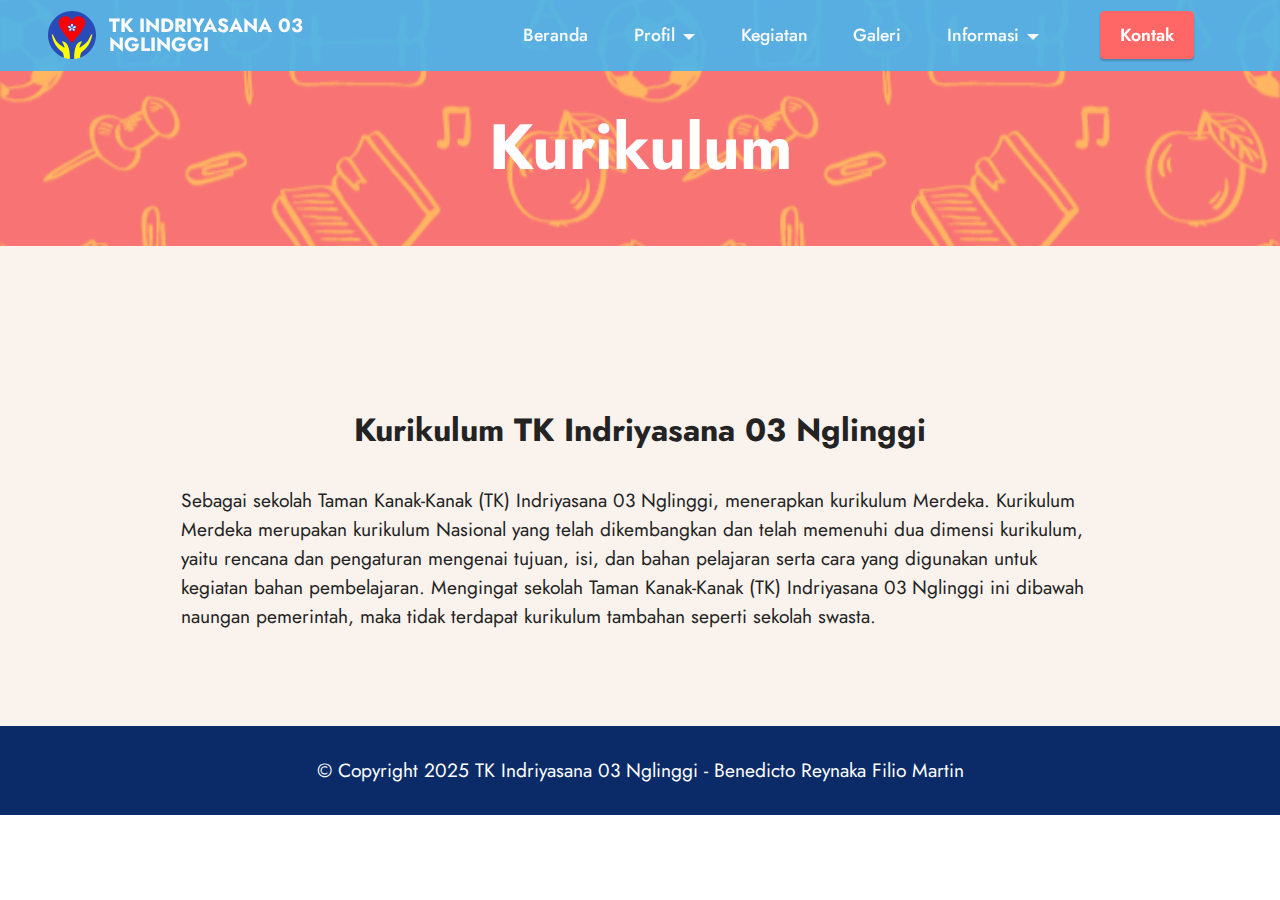
<file: page5.html>
<!DOCTYPE html>
<html  >
<head>
  <!-- Site made with Mobirise Website Builder v5.9.6, https://mobirise.com -->
  <meta charset="UTF-8">
  <meta http-equiv="X-UA-Compatible" content="IE=edge">
  <meta name="generator" content="Mobirise v5.9.6, mobirise.com">
  <meta name="viewport" content="width=device-width, initial-scale=1, minimum-scale=1">
  <link rel="shortcut icon" href="assets/images/channels4-profile-fotor-202404188264-96x96.png" type="image/x-icon">
  <meta name="description" content="">
  
  
  <title>Kurikulum</title>
  <link rel="stylesheet" href="assets/bootstrap/css/bootstrap.min.css">
  <link rel="stylesheet" href="assets/bootstrap/css/bootstrap-grid.min.css">
  <link rel="stylesheet" href="assets/bootstrap/css/bootstrap-reboot.min.css">
  <link rel="stylesheet" href="assets/parallax/jarallax.css">
  <link rel="stylesheet" href="assets/animatecss/animate.css">
  <link rel="stylesheet" href="assets/dropdown/css/style.css">
  <link rel="stylesheet" href="assets/socicon/css/styles.css">
  <link rel="stylesheet" href="assets/theme/css/style.css">
  <link rel="preload" href="https://fonts.googleapis.com/css?family=Jost:100,200,300,400,500,600,700,800,900,100i,200i,300i,400i,500i,600i,700i,800i,900i&display=swap" as="style" onload="this.onload=null;this.rel='stylesheet'">
  <noscript><link rel="stylesheet" href="https://fonts.googleapis.com/css?family=Jost:100,200,300,400,500,600,700,800,900,100i,200i,300i,400i,500i,600i,700i,800i,900i&display=swap"></noscript>
  <link rel="preload" as="style" href="assets/mobirise/css/mbr-additional.css"><link rel="stylesheet" href="assets/mobirise/css/mbr-additional.css" type="text/css">

  
  
  
</head>
<body>
  
  <section data-bs-version="5.1" class="menu menu2 cid-udGkmH6axT" once="menu" id="menu2-32">
    
    <nav class="navbar navbar-dropdown navbar-fixed-top navbar-expand-lg">
        <div class="container-fluid">
            <div class="navbar-brand">
                <span class="navbar-logo">
                    
                        <img src="assets/images/channels4-profile-fotor-202404188264-96x96.png" alt="Mobirise Website Builder" style="height: 3rem;">
                    
                </span>
                <span class="navbar-caption-wrap"><a class="navbar-caption text-white text-primary display-7">TK INDRIYASANA 03 <br>NGLINGGI</a></span>
            </div>
            <button class="navbar-toggler" type="button" data-toggle="collapse" data-bs-toggle="collapse" data-target="#navbarSupportedContent" data-bs-target="#navbarSupportedContent" aria-controls="navbarNavAltMarkup" aria-expanded="false" aria-label="Toggle navigation">
                <div class="hamburger">
                    <span></span>
                    <span></span>
                    <span></span>
                    <span></span>
                </div>
            </button>
            <div class="collapse navbar-collapse" id="navbarSupportedContent">
                <ul class="navbar-nav nav-dropdown" data-app-modern-menu="true"><li class="nav-item"><a class="nav-link link text-white display-4" href="index.html">Beranda</a></li><li class="nav-item dropdown open"><a class="nav-link link dropdown-toggle text-white show display-4" href="https://mobiri.se" data-toggle="dropdown-submenu" data-bs-toggle="dropdown" data-bs-auto-close="outside" aria-expanded="true">Profil</a><div class="dropdown-menu show" aria-labelledby="dropdown-567" data-bs-popper="none"><a class="dropdown-item text-white display-4" href="page1.html">Sejarah</a><a class="dropdown-item text-white display-4" href="page2.html">Visi, Misi, dan Tujuan</a><a class="dropdown-item text-white display-4" href="page3.html">Struktur Organisasi</a><a class="show dropdown-item text-white display-4" href="page4.html">Data Guru</a><a class="show dropdown-item text-white display-4" href="page13.html">Identitas TK</a></div></li><li class="nav-item"><a class="nav-link link text-white text-primary display-4" href="page7.html" aria-expanded="false">Kegiatan</a></li>
                    <li class="nav-item"><a class="nav-link link text-white display-4" href="page8.html">Galeri</a></li>
                    <li class="nav-item dropdown"><a class="nav-link link dropdown-toggle text-white display-4" href="https://mobiri.se" data-toggle="dropdown-submenu" data-bs-toggle="dropdown" data-bs-auto-close="outside" aria-expanded="false">Informasi</a><div class="dropdown-menu" aria-labelledby="dropdown-361"><a class="dropdown-item text-white display-4" href="page10.html">Pengumuman</a><a class="dropdown-item text-white display-4" href="page10.html">Pendaftaran</a></div>
                    </li></ul>
                
                <div class="navbar-buttons mbr-section-btn"><a class="btn btn-success display-4" href="https://mobiri.se">Kontak</a></div>
            </div>
        </div>
    </nav>
</section>

<section data-bs-version="5.1" class="info1 cid-ub1Xx00je9 mbr-parallax-background" id="info1-2b">
    

    
    
    <div class="align-center container">
        <div class="row justify-content-center">
            <div class="col-12 col-lg-8">
                <h3 class="mbr-section-title mb-4 mbr-fonts-style display-1"><strong>Kurikulum</strong></h3>
                
                
            </div>
        </div>
    </div>
</section>

<section data-bs-version="5.1" class="content5 cid-u93Q3yw19H" id="content5-14">
    
    <div class="container">
        <div class="row justify-content-center">
            <div class="col-md-12 col-lg-10">
                
                <h4 class="mbr-section-subtitle mbr-fonts-style mb-4 display-5"><strong>Kurikulum TK Indriyasana 03 Nglinggi</strong></h4>
                <p class="mbr-text mbr-fonts-style display-7">
                    Sebagai sekolah Taman Kanak-Kanak (TK) Indriyasana 03 Nglinggi, menerapkan kurikulum Merdeka. Kurikulum Merdeka merupakan kurikulum Nasional yang telah dikembangkan dan telah memenuhi dua dimensi kurikulum, yaitu rencana dan pengaturan mengenai tujuan, isi, dan bahan pelajaran serta cara yang digunakan untuk kegiatan bahan pembelajaran. Mengingat sekolah Taman Kanak-Kanak (TK) Indriyasana 03 Nglinggi ini dibawah naungan pemerintah, maka tidak terdapat kurikulum tambahan seperti sekolah swasta.</p>
            </div>
        </div>
    </div>
</section>

<section data-bs-version="5.1" class="footer7 cid-ueh8bl1b59" once="footers" id="footer7-5b">

    

    

    <div class="container">
        <div class="media-container-row align-center mbr-white">
            <div class="col-12">
                <p class="mbr-text mb-0 mbr-fonts-style display-7">
                    © Copyright 2025 TK Indriyasana 03 Nglinggi - Benedicto Reynaka Filio Martin</p>
            </div>
        </div>
    </div>
</section><section class="display-7" style="padding: 0;align-items: center;justify-content: center;flex-wrap: wrap;    align-content: center;display: flex;position: relative;height: 4rem;"><a href="https://mobiri.se/3090501" style="flex: 1 1;height: 4rem;position: absolute;width: 100%;z-index: 1;"><img alt="" style="height: 4rem;" src="[data-uri]"></a><p style="margin: 0;text-align: center;" class="display-7">&#8204;</p><a style="z-index:1" href="https://mobirise.com/builder/ai-website-creator.html">Free AI Website Creator</a></section><script src="assets/bootstrap/js/bootstrap.bundle.min.js"></script>  <script src="assets/parallax/jarallax.js"></script>  <script src="assets/smoothscroll/smooth-scroll.js"></script>  <script src="assets/ytplayer/index.js"></script>  <script src="assets/dropdown/js/navbar-dropdown.js"></script>  <script src="assets/theme/js/script.js"></script>  
  
  
 <div id="scrollToTop" class="scrollToTop mbr-arrow-up"><a style="text-align: center;"><i class="mbr-arrow-up-icon mbr-arrow-up-icon-cm cm-icon cm-icon-smallarrow-up"></i></a></div>
    <input name="animation" type="hidden">
  </body>
</html>
</file>
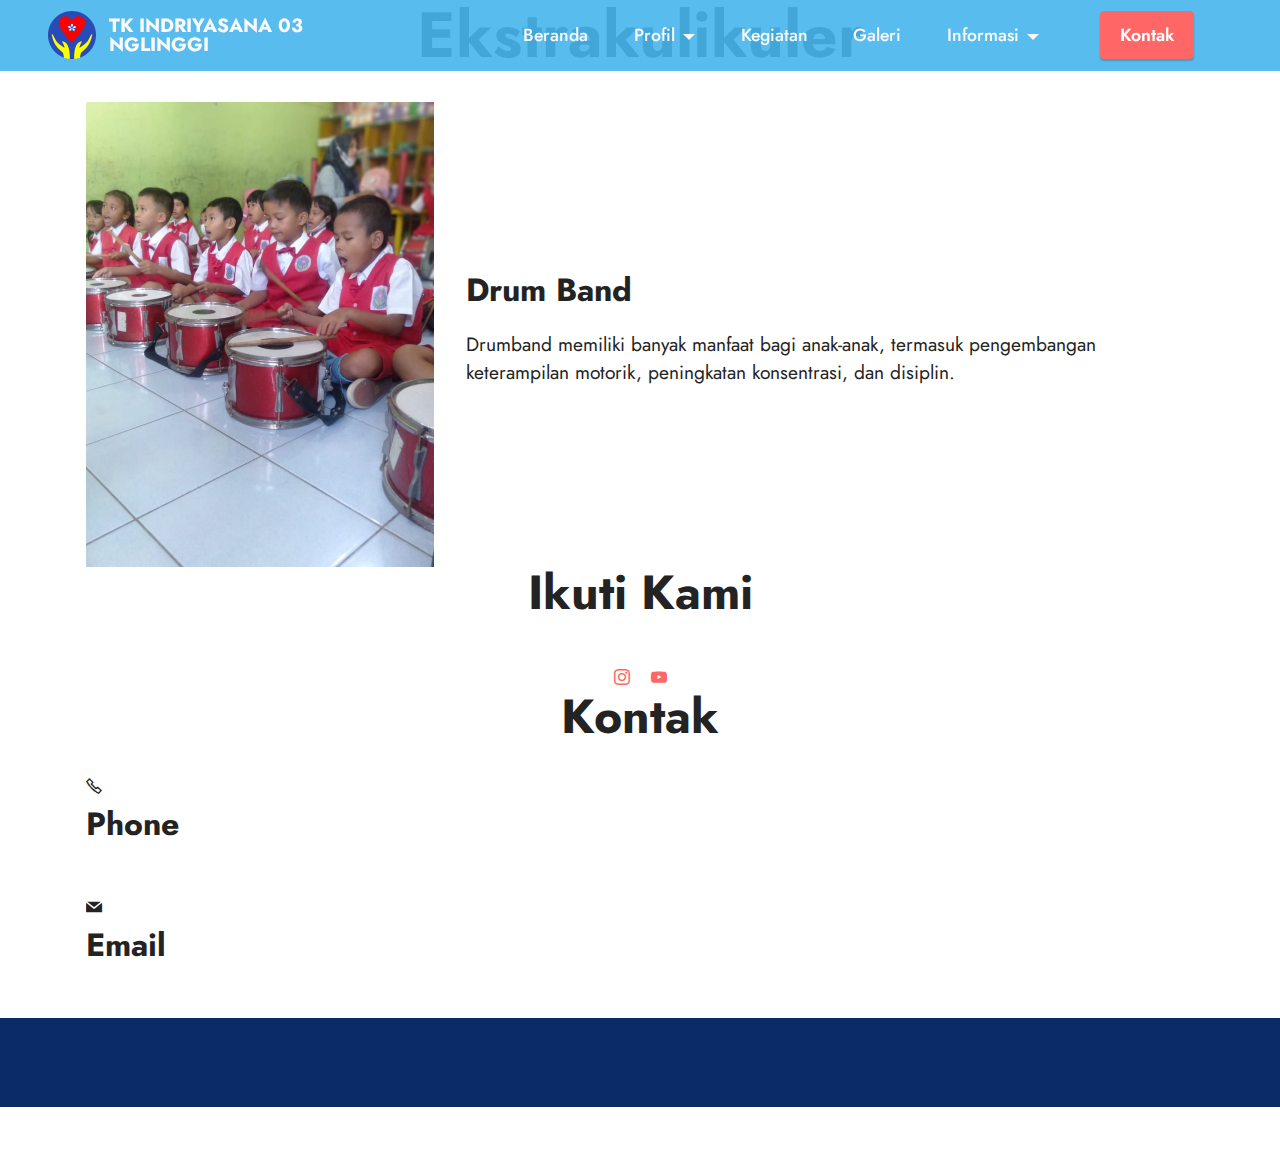
<file: page6.html>
<!DOCTYPE html>
<html  >
<head>
  <!-- Site made with Mobirise Website Builder v5.9.6, https://mobirise.com -->
  <meta charset="UTF-8">
  <meta http-equiv="X-UA-Compatible" content="IE=edge">
  <meta name="generator" content="Mobirise v5.9.6, mobirise.com">
  <meta name="viewport" content="width=device-width, initial-scale=1, minimum-scale=1">
  <link rel="shortcut icon" href="assets/images/channels4-profile-fotor-202404188264-96x96.png" type="image/x-icon">
  <meta name="description" content="">
  
  
  <title>Ekstrakulikuler</title>
  <link rel="stylesheet" href="assets/web/assets/mobirise-icons2/mobirise2.css">
  <link rel="stylesheet" href="assets/bootstrap/css/bootstrap.min.css">
  <link rel="stylesheet" href="assets/bootstrap/css/bootstrap-grid.min.css">
  <link rel="stylesheet" href="assets/bootstrap/css/bootstrap-reboot.min.css">
  <link rel="stylesheet" href="assets/parallax/jarallax.css">
  <link rel="stylesheet" href="assets/animatecss/animate.css">
  <link rel="stylesheet" href="assets/dropdown/css/style.css">
  <link rel="stylesheet" href="assets/socicon/css/styles.css">
  <link rel="stylesheet" href="assets/theme/css/style.css">
  <link rel="preload" href="https://fonts.googleapis.com/css?family=Jost:100,200,300,400,500,600,700,800,900,100i,200i,300i,400i,500i,600i,700i,800i,900i&display=swap" as="style" onload="this.onload=null;this.rel='stylesheet'">
  <noscript><link rel="stylesheet" href="https://fonts.googleapis.com/css?family=Jost:100,200,300,400,500,600,700,800,900,100i,200i,300i,400i,500i,600i,700i,800i,900i&display=swap"></noscript>
  <link rel="preload" as="style" href="assets/mobirise/css/mbr-additional.css"><link rel="stylesheet" href="assets/mobirise/css/mbr-additional.css" type="text/css">

  
  
  
</head>
<body>
  
  <section data-bs-version="5.1" class="menu menu2 cid-udGkmH6axT" once="menu" id="menu2-32">
    
    <nav class="navbar navbar-dropdown navbar-fixed-top navbar-expand-lg">
        <div class="container-fluid">
            <div class="navbar-brand">
                <span class="navbar-logo">
                    <a href="https://mobiri.se">
                        <img src="assets/images/channels4-profile-fotor-202404188264-96x96.png" alt="Mobirise Website Builder" style="height: 3rem;">
                    </a>
                </span>
                <span class="navbar-caption-wrap"><a class="navbar-caption text-white text-primary display-7">TK INDRIYASANA 03 <br>NGLINGGI</a></span>
            </div>
            <button class="navbar-toggler" type="button" data-toggle="collapse" data-bs-toggle="collapse" data-target="#navbarSupportedContent" data-bs-target="#navbarSupportedContent" aria-controls="navbarNavAltMarkup" aria-expanded="false" aria-label="Toggle navigation">
                <div class="hamburger">
                    <span></span>
                    <span></span>
                    <span></span>
                    <span></span>
                </div>
            </button>
            <div class="collapse navbar-collapse" id="navbarSupportedContent">
                <ul class="navbar-nav nav-dropdown" data-app-modern-menu="true"><li class="nav-item"><a class="nav-link link text-white display-4" href="index.html">Beranda</a></li><li class="nav-item dropdown"><a class="nav-link link dropdown-toggle text-white display-4" href="https://mobiri.se" data-toggle="dropdown-submenu" data-bs-toggle="dropdown" data-bs-auto-close="outside" aria-expanded="false">Profil</a><div class="dropdown-menu" aria-labelledby="dropdown-567"><a class="dropdown-item text-white display-4" href="page1.html">Sejarah</a><a class="dropdown-item text-white display-4" href="page2.html">Visi, Misi, dan Tujuan</a><a class="dropdown-item text-white display-4" href="page3.html">Struktur Organisasi</a><a class="show dropdown-item text-white display-4" href="page4.html">Data Guru</a><a class="show dropdown-item text-white display-4" href="page13.html">Identitas TK</a></div></li><li class="nav-item"><a class="nav-link link text-white text-primary display-4" href="page7.html" aria-expanded="false">Kegiatan</a></li>
                    <li class="nav-item"><a class="nav-link link text-white display-4" href="page8.html">Galeri</a></li>
                    <li class="nav-item dropdown"><a class="nav-link link dropdown-toggle text-white display-4" href="https://mobiri.se" data-toggle="dropdown-submenu" data-bs-toggle="dropdown" data-bs-auto-close="outside" aria-expanded="false">Informasi</a><div class="dropdown-menu" aria-labelledby="dropdown-361"><a class="dropdown-item text-white display-4" href="page10.html">Pengumuman</a><a class="dropdown-item text-white display-4" href="page10.html">Pendaftaran</a></div>
                    </li></ul>
                
                <div class="navbar-buttons mbr-section-btn"><a class="btn btn-success display-4" href="page11.html">Kontak</a></div>
            </div>
        </div>
    </nav>
</section>

<section data-bs-version="5.1" class="info3 cid-ubvyGdQhT8" id="info3-2i">

    

    
    

    <div class="container">
        <div class="row justify-content-center">
            <div class="card col-12 col-lg-10">
                <div class="card-wrapper">
                    <div class="card-box align-center">
                        <h4 class="card-title mbr-fonts-style align-center mb-4 display-1"><strong>Ekstrakulikuler</strong></h4>
                        
                        
                    </div>
                </div>
            </div>
        </div>
    </div>
</section>

<section data-bs-version="5.1" class="team2 cid-u93Y3MJwde" xmlns="http://www.w3.org/1999/html" id="team2-1i">
    

    
    
    <div class="container">
        <div class="item features-image">
            <div class="item-wrapper">
                <div class="row align-items-center">
                    <div class="col-12 col-md-4">
                        <div class="image-wrapper">
                            <img src="assets/images/whatsapp-image-2024-04-27-at-08.24.05-695x927.jpg" alt="Mobirise Website Builder">
                        </div>
                    </div>
                    <div class="col-12 col-md">
                        <div class="card-box">
                            <h5 class="card-title mbr-fonts-style m-0 mb-3 display-5"><strong>Drum Band</strong></h5>
                            
                            <p class="mbr-text mbr-fonts-style display-7">
                                Drumband memiliki banyak manfaat bagi anak-anak, termasuk pengembangan keterampilan motorik, peningkatan konsentrasi, dan disiplin.
                            </p>
                            
                        </div>
                    </div>
                </div>
            </div>
        </div>
        
        
    </div>
</section>

<section data-bs-version="5.1" class="social4 cid-udVuRLAmZs" id="social04-3x">
    
    
    

    <div class="container">
        <div class="media-container-row">
            <div class="col-12">
                <h3 class="mbr-section-title align-center mb-5 mbr-fonts-style display-2"><strong>Ikuti Kami</strong></h3>
                <div class="social-list align-center">
                    
                    
                    <a class="iconfont-wrapper bg-instagram m-2" href="https://www.instagram.com/tk_indriyasana_03_nglinggi?utm_source=ig_web_button_share_sheet&igsh=ZDNlZDc0MzIxNw==" target="_blank">
                        <span class="socicon-instagram socicon"></span>
                    </a>
                    
                    
                    
                    
                    
                    
                    <a class="iconfont-wrapper bg-youtube m-2" href="https://youtube.com/@TKIndriyasana03Nglinggi?si=vNjNxLWvUTVyip4W" target="_blank">
                        <span class="socicon-youtube socicon"></span>
                    </a>
                    
                </div>
            </div>
        </div>
    </div>
</section>

<section data-bs-version="5.1" class="contacts3 map1 cid-udVuSgfOuU" id="contacts3-3y">

    

    
    
    <div class="container">
        <div class="mbr-section-head">
            <h3 class="mbr-section-title mbr-fonts-style align-center mb-0 display-2"><strong>Kontak</strong></h3>
            
        </div>
        <div class="row justify-content-center mt-4">
            <div class="card col-12 col-md-6">
                <div class="card-wrapper">
                    <div class="image-wrapper">
                        <span class="mbr-iconfont mobi-mbri-phone mobi-mbri"></span>
                    </div>
                    <div class="text-wrapper">
                        <h6 class="card-title mbr-fonts-style mb-1 display-5">
                            <strong>Phone</strong>
                        </h6>
                        <p class="mbr-text mbr-fonts-style display-7"><a href="https://wa.me/62 818265630" class="text-primary">+62 818-265-630</a></p>
                    </div>
                </div>
                <div class="card-wrapper">
                    <div class="image-wrapper">
                        <span class="mbr-iconfont socicon-mail socicon"></span>
                    </div>
                    <div class="text-wrapper">
                        <h6 class="card-title mbr-fonts-style mb-1 display-5">
                            <strong>Email</strong>
                        </h6>
                        <p class="mbr-text mbr-fonts-style display-7">
                            <a href="mailto:info@site.com" class="text-primary">info@site.com</a>
                        </p>
                    </div>
                </div>
            </div>
            <div class="map-wrapper col-12 col-md-6">
                <div class="google-map"><iframe frameborder="0" style="border:0" src="https://www.google.com/maps/embed?pb=!1m18!1m12!1m3!1d996.1728776664124!2d110.57367702860239!3d-7.7009334500451585!2m3!1f0!2f0!3f0!3m2!1i1024!2i768!4f13.1!3m3!1m2!1s0x2e7a430003d3cbb1%3A0xe8f6fad57279eca3!2sTK%20Indriyasana%2003%20Nglinggi!5e0!3m2!1sid!2sid!4v1714356464029!5m2!1sid!2sid" allowfullscreen=""></iframe></div>
            </div>
        </div>
    </div>
</section>

<section data-bs-version="5.1" class="footer7 cid-ueh8bl1b59" once="footers" id="footer7-5b">

    

    

    <div class="container">
        <div class="media-container-row align-center mbr-white">
            <div class="col-12">
                <p class="mbr-text mb-0 mbr-fonts-style display-7">
                    © Copyright 2025 TK Indriyasana 03 Nglinggi - Benedicto Reynaka Filio Martin</p>
            </div>
        </div>
    </div>
</section><section class="display-7" style="padding: 0;align-items: center;justify-content: center;flex-wrap: wrap;    align-content: center;display: flex;position: relative;height: 4rem;"><a href="https://mobiri.se/3090501" style="flex: 1 1;height: 4rem;position: absolute;width: 100%;z-index: 1;"><img alt="" style="height: 4rem;" src="[data-uri]"></a><p style="margin: 0;text-align: center;" class="display-7">&#8204;</p><a style="z-index:1" href="https://mobirise.com"> Website Builder Software</a></section><script src="assets/bootstrap/js/bootstrap.bundle.min.js"></script>  <script src="assets/parallax/jarallax.js"></script>  <script src="assets/smoothscroll/smooth-scroll.js"></script>  <script src="assets/ytplayer/index.js"></script>  <script src="assets/dropdown/js/navbar-dropdown.js"></script>  <script src="assets/theme/js/script.js"></script>  
  
  
 <div id="scrollToTop" class="scrollToTop mbr-arrow-up"><a style="text-align: center;"><i class="mbr-arrow-up-icon mbr-arrow-up-icon-cm cm-icon cm-icon-smallarrow-up"></i></a></div>
    <input name="animation" type="hidden">
  </body>
</html>
</file>
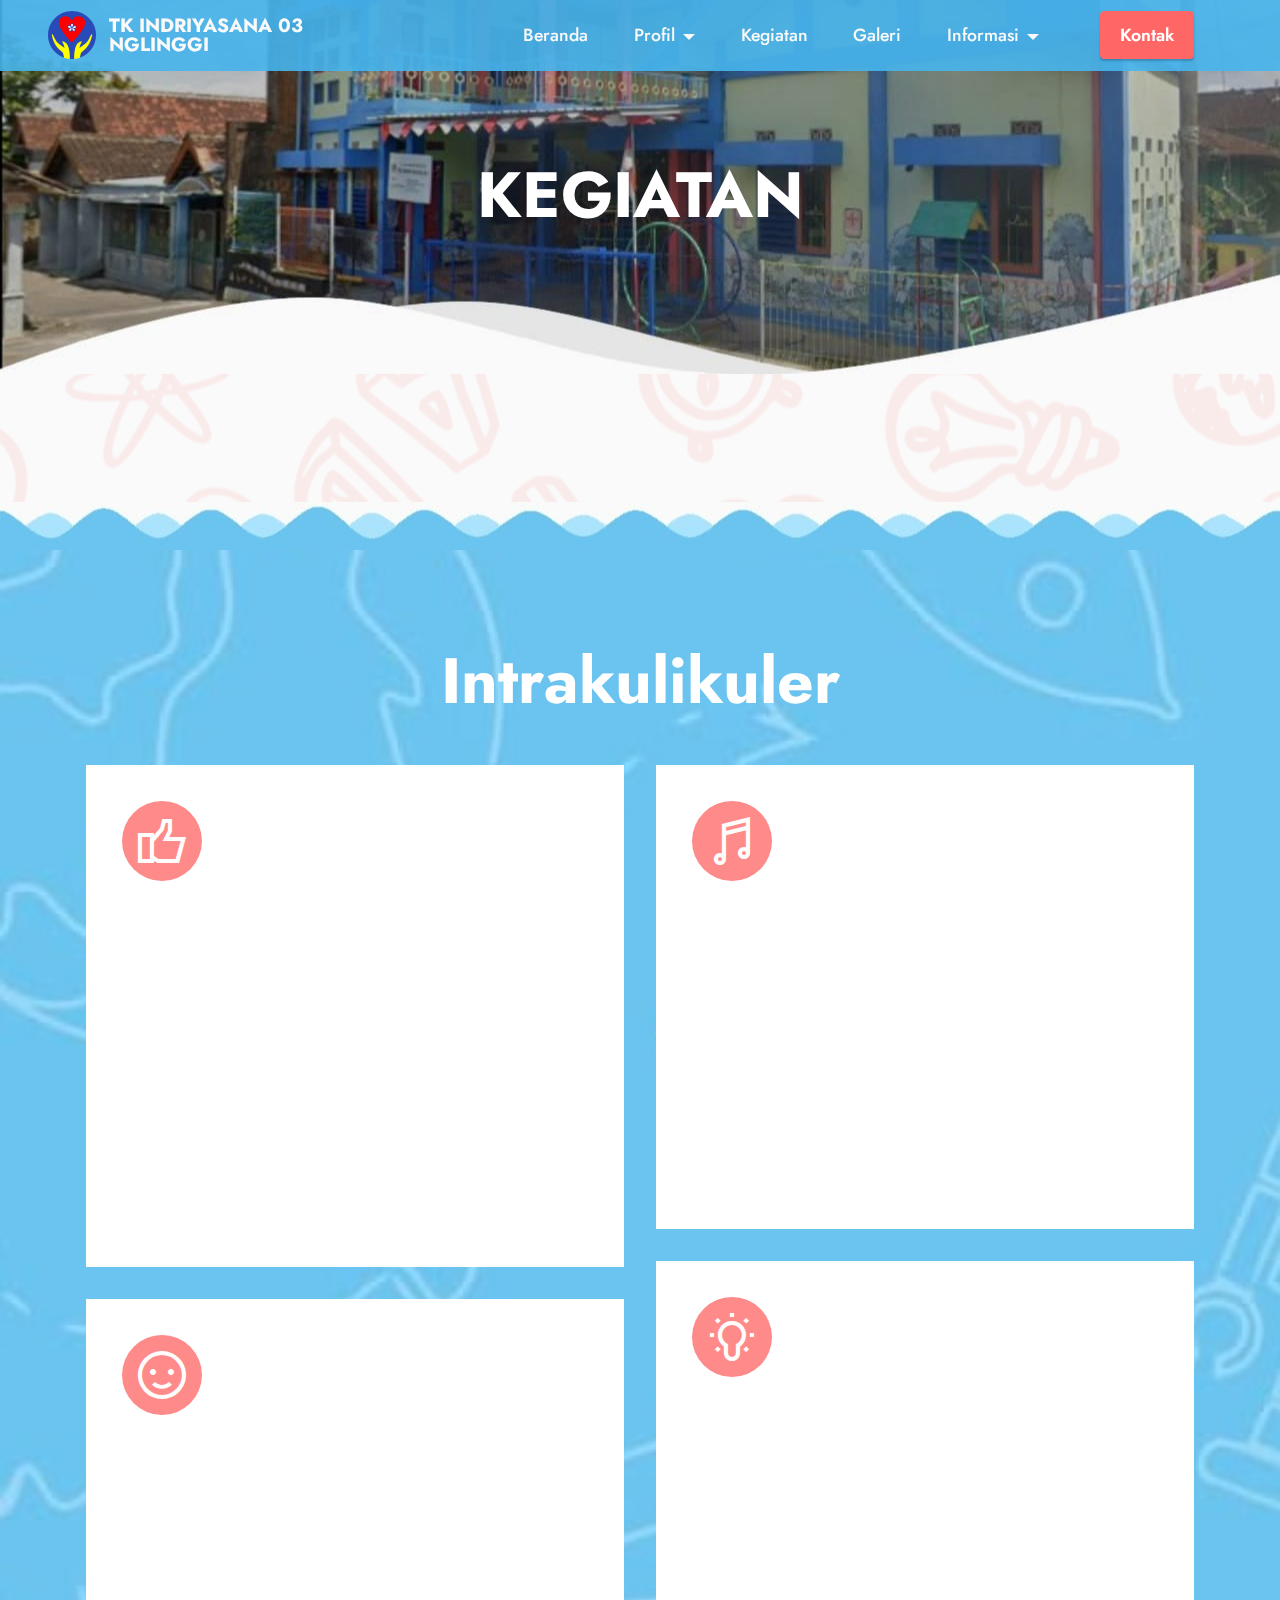
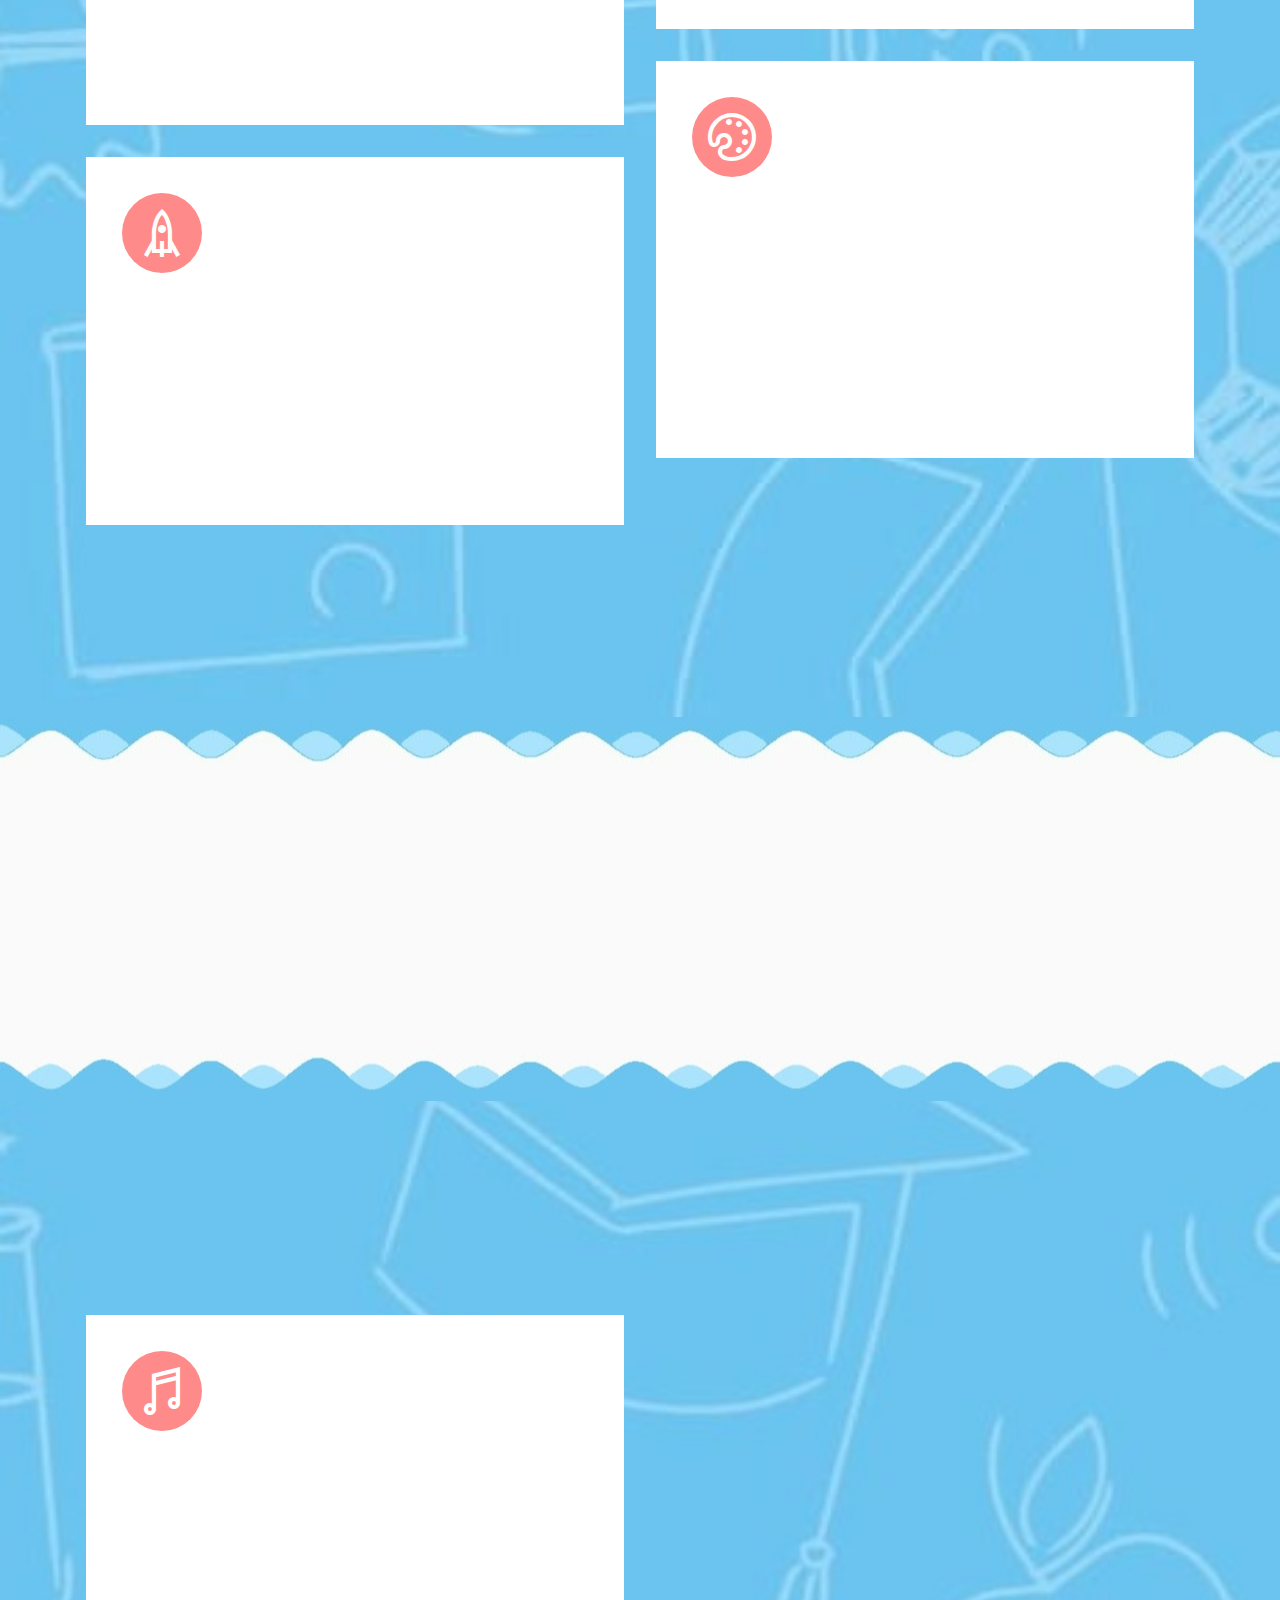
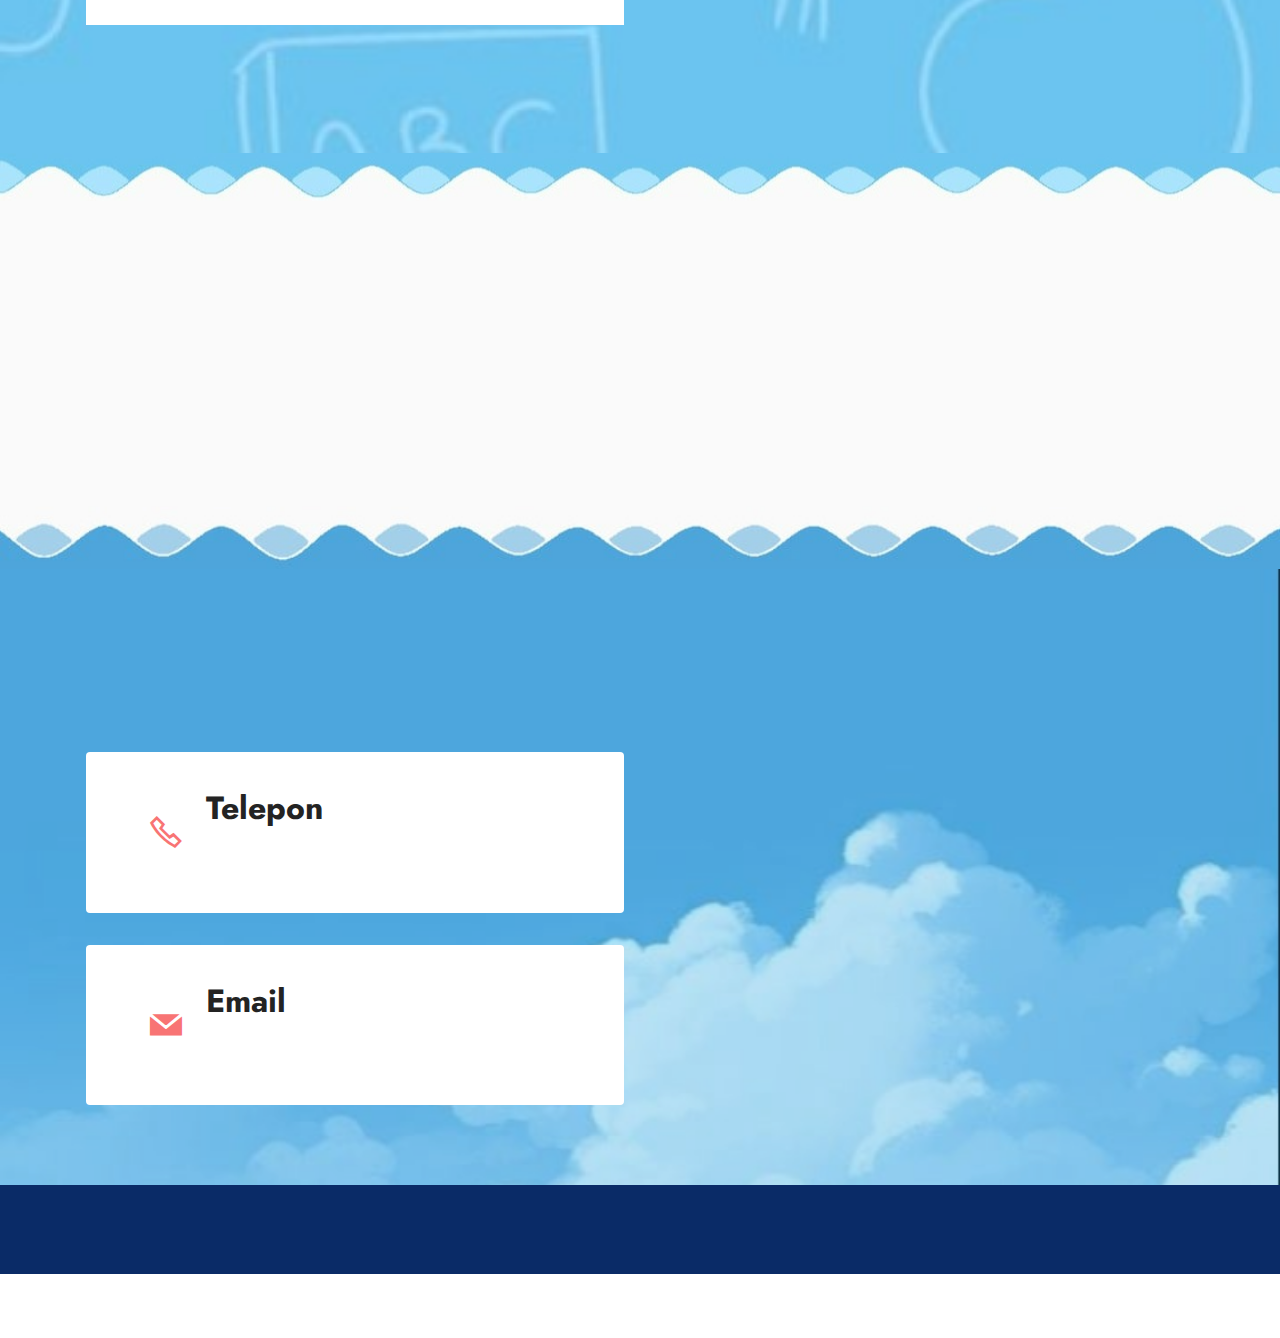
<file: page7.html>
<!DOCTYPE html>
<html  >
<head>
  <!-- Site made with Mobirise Website Builder v5.9.6, https://mobirise.com -->
  <meta charset="UTF-8">
  <meta http-equiv="X-UA-Compatible" content="IE=edge">
  <meta name="generator" content="Mobirise v5.9.6, mobirise.com">
  <meta name="viewport" content="width=device-width, initial-scale=1, minimum-scale=1">
  <link rel="shortcut icon" href="assets/images/channels4-profile-fotor-202404188264-96x96.png" type="image/x-icon">
  <meta name="description" content="">
  
  
  <title>Kegiatan</title>
  <link rel="stylesheet" href="assets/web/assets/mobirise-icons2/mobirise2.css">
  <link rel="stylesheet" href="assets/bootstrap/css/bootstrap.min.css">
  <link rel="stylesheet" href="assets/bootstrap/css/bootstrap-grid.min.css">
  <link rel="stylesheet" href="assets/bootstrap/css/bootstrap-reboot.min.css">
  <link rel="stylesheet" href="assets/parallax/jarallax.css">
  <link rel="stylesheet" href="assets/animatecss/animate.css">
  <link rel="stylesheet" href="assets/dropdown/css/style.css">
  <link rel="stylesheet" href="assets/socicon/css/styles.css">
  <link rel="stylesheet" href="assets/theme/css/style.css">
  <link rel="preload" href="https://fonts.googleapis.com/css?family=Jost:100,200,300,400,500,600,700,800,900,100i,200i,300i,400i,500i,600i,700i,800i,900i&display=swap" as="style" onload="this.onload=null;this.rel='stylesheet'">
  <noscript><link rel="stylesheet" href="https://fonts.googleapis.com/css?family=Jost:100,200,300,400,500,600,700,800,900,100i,200i,300i,400i,500i,600i,700i,800i,900i&display=swap"></noscript>
  <link rel="preload" as="style" href="assets/mobirise/css/mbr-additional.css"><link rel="stylesheet" href="assets/mobirise/css/mbr-additional.css" type="text/css">

  
  
  
</head>
<body>
  
  <section data-bs-version="5.1" class="menu menu2 cid-udGkmH6axT" once="menu" id="menu2-32">
    
    <nav class="navbar navbar-dropdown navbar-fixed-top navbar-expand-lg">
        <div class="container-fluid">
            <div class="navbar-brand">
                <span class="navbar-logo">
                    
                        <img src="assets/images/channels4-profile-fotor-202404188264-96x96.png" alt="Mobirise Website Builder" style="height: 3rem;">
                    
                </span>
                <span class="navbar-caption-wrap"><a class="navbar-caption text-white text-primary display-7">TK INDRIYASANA 03 <br>NGLINGGI</a></span>
            </div>
            <button class="navbar-toggler" type="button" data-toggle="collapse" data-bs-toggle="collapse" data-target="#navbarSupportedContent" data-bs-target="#navbarSupportedContent" aria-controls="navbarNavAltMarkup" aria-expanded="false" aria-label="Toggle navigation">
                <div class="hamburger">
                    <span></span>
                    <span></span>
                    <span></span>
                    <span></span>
                </div>
            </button>
            <div class="collapse navbar-collapse" id="navbarSupportedContent">
                <ul class="navbar-nav nav-dropdown" data-app-modern-menu="true"><li class="nav-item"><a class="nav-link link text-white display-4" href="index.html">Beranda</a></li><li class="nav-item dropdown open"><a class="nav-link link dropdown-toggle text-white show display-4" href="https://mobiri.se" data-toggle="dropdown-submenu" data-bs-toggle="dropdown" data-bs-auto-close="outside" aria-expanded="true">Profil</a><div class="dropdown-menu show" aria-labelledby="dropdown-567" data-bs-popper="none"><a class="dropdown-item text-white display-4" href="page1.html">Sejarah</a><a class="dropdown-item text-white display-4" href="page2.html">Visi, Misi, dan Tujuan</a><a class="dropdown-item text-white display-4" href="page3.html">Struktur Organisasi</a><a class="show dropdown-item text-white display-4" href="page4.html">Data Guru</a><a class="show dropdown-item text-white display-4" href="page13.html">Identitas TK</a></div></li><li class="nav-item"><a class="nav-link link text-white text-primary display-4" href="page7.html" aria-expanded="false">Kegiatan</a></li>
                    <li class="nav-item"><a class="nav-link link text-white display-4" href="page8.html">Galeri</a></li>
                    <li class="nav-item dropdown"><a class="nav-link link dropdown-toggle text-white display-4" href="https://mobiri.se" data-toggle="dropdown-submenu" data-bs-toggle="dropdown" data-bs-auto-close="outside" aria-expanded="false">Informasi</a><div class="dropdown-menu" aria-labelledby="dropdown-361"><a class="dropdown-item text-white display-4" href="page10.html">Pengumuman</a><a class="dropdown-item text-white display-4" href="page10.html">Pendaftaran</a></div>
                    </li></ul>
                
                <div class="navbar-buttons mbr-section-btn"><a class="btn btn-success display-4" href="https://mobiri.se">Kontak</a></div>
            </div>
        </div>
    </nav>
</section>

<section data-bs-version="5.1" class="info1 cid-uehHatz7qb" id="info1-6h">
    

    
    
    <div class="align-center container">
        <div class="row justify-content-center">
            <div class="col-12 col-lg-8">
                <h3 class="mbr-section-title mb-4 mbr-fonts-style display-1"><strong>KEGIATAN</strong></h3>
                
                
            </div>
        </div>
    </div>
</section>

<section data-bs-version="5.1" class="info3 cid-uehHHpclum mbr-parallax-background" id="info3-6i">

    

    
    <div class="mbr-overlay" style="opacity: 0.9; background-color: rgb(250, 250, 250);">
    </div>

    <div class="container">
        <div class="row justify-content-center">
            <div class="card col-12 col-lg-10">
                <div class="card-wrapper">
                    <div class="card-box align-center">
                        
                        
                        
                    </div>
                </div>
            </div>
        </div>
    </div>
</section>

<section data-bs-version="5.1" class="info1 cid-uehKdk7zxD" id="info1-6n">
    

    
    
    <div class="align-center container">
        <div class="row justify-content-center">
            <div class="col-12 col-lg-8">
                
                
                
            </div>
        </div>
    </div>
</section>

<section data-bs-version="5.1" class="features22 cid-ue3kPxIqVR" id="features022-4l">
  

  
  
  <div class="container">
    <div class="row mb-5 justify-content-center">
      <div class="col-12 content-head">
        <h3 class="mbr-section-title mbr-fonts-style align-center mb-0 display-1"><strong>Intrakulikuler</strong></h3>
        
      </div>
    </div>
    <div class="row mbr-masonry" data-masonry="{&quot;percentPosition&quot;: true }">
      <div class="item features-without-image col-12 col-md-6 col-lg-6 item-mb">
        <div class="item-wrapper">
          <div class="card-box align-left">
            <div class="iconfont-wrapper">
              <span class="mbr-iconfont mobi-mbri-like mobi-mbri"></span>
            </div>
            <h5 class="card-title mbr-fonts-style display-5"><strong>Menenamkan Moral dan Budi Pekerti</strong></h5>
            <p class="card-text mbr-fonts-style display-7">Kegiatan intrakurikuler yang menanamkan moral dan budi pekerti di sekolah dapat melibatkan berbagai aktivitas yang mendukung pembentukan karakter siswa. Misalnya, sebelum memulai pelajaran, siswa diajak untuk mengucapkan salam dan berdoa bersama sebagai bentuk rasa syukur, melakukan pembiasaan baik seperti menyapa dengan sopan, menghormati guru dan teman, serta menjaga kebersihan lingkungan kelas. 
            </p>

            
          </div>
        </div>
      </div>
      <div class="item features-without-image col-12 col-md-6 col-lg-6 item-mb">
        <div class="item-wrapper">
          <div class="card-box align-left">
            <div class="iconfont-wrapper">
              <span class="mbr-iconfont mobi-mbri-music mobi-mbri"></span>
            </div>
            <h5 class="card-title mbr-fonts-style display-5"><strong>Menyanyikan Berbagai Lagu Anak, Nasional, Rohani, dan Daerah</strong></h5>
            <p class="card-text mbr-fonts-style display-7">Kegiatan intrakurikuler menyanyikan berbagai lagu anak, nasional, rohani, dan daerah bertujuan untuk menumbuhkan rasa cinta tanah air, memperkaya wawasan budaya, serta mengembangkan nilai-nilai moral dan spiritual pada siswa.&nbsp;</p>

            
          </div>
        </div>
      </div>
      <div class="item features-without-image col-12 col-md-6 col-lg-6 item-mb">
        <div class="item-wrapper">
          <div class="card-box align-left">
            <div class="iconfont-wrapper">
              <span class="mbr-iconfont mobi-mbri-idea mobi-mbri"></span>
            </div>
            <h5 class="card-title mbr-fonts-style display-5"><strong>Pengembangan Motorik Halus</strong></h5>
            <p class="card-text mbr-fonts-style display-7">
              Kegiatan intrakurikuler pengembangan motorik halus bertujuan untuk memperkuat keterampilan dasar yang penting bagi proses belajar anak, seperti pengenalan huruf, angka, konsep berhitung dengan benda, dan pengenalan warna.
            </p>

            
          </div>
        </div>
      </div>
      <div class="item features-without-image col-12 col-md-6 col-lg-6 item-mb">
        <div class="item-wrapper">
          <div class="card-box align-left">
            <div class="iconfont-wrapper">
              <span class="mbr-iconfont mobi-mbri-smile-face mobi-mbri"></span>
            </div>
            <h5 class="card-title mbr-fonts-style display-5"><strong>Pengembangan Motorik Kasar</strong></h5>
            <p class="card-text mbr-fonts-style display-7">Kegiatan intrakurikuler pengembangan motorik kasar, seperti senam, berlari, dan melompat, bertujuan untuk meningkatkan keterampilan fisik dan kesehatan siswa secara keseluruhan. Dalam kegiatan ini, siswa terlibat dalam berbagai latihan yang dirancang untuk memperkuat otot, meningkatkan koordinasi, keseimbangan, dan ketangkasan.</p>

            
          </div>
        </div>
      </div>
      <div class="item features-without-image col-12 col-md-6 col-lg-6 item-mb">
        <div class="item-wrapper">
          <div class="card-box align-left">
            <div class="iconfont-wrapper">
              <span class="mbr-iconfont mobi-mbri-change-style mobi-mbri"></span>
            </div>
            <h5 class="card-title mbr-fonts-style display-5"><strong>Pengembangan Seni</strong></h5>
            <p class="card-text mbr-fonts-style display-7">Kegiatan intrakurikuler pengembangan seni, seperti mewarnai, menggambar, menempel, kolase, mencocok, dan melipat, bertujuan untuk mengembangkan kreativitas dan keterampilan motorik halus siswa. Dalam kegiatan ini, siswa diajak untuk mengekspresikan diri melalui berbagai media seni.</p>

            
          </div>
        </div>
      </div>
      <div class="item features-without-image col-12 col-md-6 col-lg-6 item-mb">
        <div class="item-wrapper">
          <div class="card-box align-left">
            <div class="iconfont-wrapper">
              <span class="mbr-iconfont mobi-mbri-rocket mobi-mbri"></span>
            </div>
            <h5 class="card-title mbr-fonts-style display-5"><strong>Sains</strong></h5>
            <p class="card-text mbr-fonts-style display-7">
              Kegiatan intrakurikuler sains yang meliputi praktik menanam, membuat minuman teh, membuat makanan, dan eksperimen sains seperti timbul tenggelam bertujuan untuk mengembangkan pemahaman siswa tentang konsep ilmiah melalui pengalaman langsung. 
            </p>

            
          </div>
        </div>
      </div>
    </div>
  </div>
</section>

<section data-bs-version="5.1" class="info3 cid-uehKzYZUxY" id="info3-6q">

    

    
    

    <div class="container">
        <div class="row justify-content-center">
            <div class="card col-12 col-lg-10">
                <div class="card-wrapper">
                    <div class="card-box align-center">
                        
                        
                        
                    </div>
                </div>
            </div>
        </div>
    </div>
</section>

<section data-bs-version="5.1" class="info3 cid-uehHIKl05z mbr-parallax-background" id="info3-6j">

    

    
    <div class="mbr-overlay" style="opacity: 0.9; background-color: rgb(250, 250, 250);">
    </div>

    <div class="container">
        <div class="row justify-content-center">
            <div class="card col-12 col-lg-10">
                <div class="card-wrapper">
                    <div class="card-box align-center">
                        
                        
                        
                    </div>
                </div>
            </div>
        </div>
    </div>
</section>

<section data-bs-version="5.1" class="info1 cid-uehKj5vWKX" id="info1-6p">
    

    
    
    <div class="align-center container">
        <div class="row justify-content-center">
            <div class="col-12 col-lg-8">
                
                
                
            </div>
        </div>
    </div>
</section>

<section data-bs-version="5.1" class="features22 cid-uehHPNRyQr" id="features022-6k">
  

  
  
  <div class="container">
    <div class="row mb-5 justify-content-center">
      <div class="col-12 content-head">
        <h3 class="mbr-section-title mbr-fonts-style align-center mb-0 display-1"><strong>Ekstrakulikuler</strong></h3>
        
      </div>
    </div>
    <div class="row mbr-masonry" data-masonry="{&quot;percentPosition&quot;: true }">
      <div class="item features-without-image col-12 col-md-6 col-lg-6 item-mb">
        <div class="item-wrapper">
          <div class="card-box align-left">
            <div class="iconfont-wrapper">
              <span class="mbr-iconfont mobi-mbri-music mobi-mbri" style="color: rgb(255, 255, 255); fill: rgb(255, 255, 255);"></span>
            </div>
            <h5 class="card-title mbr-fonts-style display-5"><strong>Drumband</strong></h5>
            <p class="card-text mbr-fonts-style display-7">
              Drumband memiliki banyak manfaat bagi anak-anak, termasuk pengembangan keterampilan motorik, peningkatan konsentrasi, dan disiplin.
            </p>

            
          </div>
        </div>
      </div>
      
      
      
      
      
    </div>
  </div>
</section>

<section data-bs-version="5.1" class="info3 cid-uehKAK0dX3" id="info3-6r">

    

    
    

    <div class="container">
        <div class="row justify-content-center">
            <div class="card col-12 col-lg-10">
                <div class="card-wrapper">
                    <div class="card-box align-center">
                        
                        
                        
                    </div>
                </div>
            </div>
        </div>
    </div>
</section>

<section data-bs-version="5.1" class="info3 cid-uehIFRrIed mbr-parallax-background" id="info3-6l">

    

    
    <div class="mbr-overlay" style="opacity: 0.9; background-color: rgb(250, 250, 250);">
    </div>

    <div class="container">
        <div class="row justify-content-center">
            <div class="card col-12 col-lg-10">
                <div class="card-wrapper">
                    <div class="card-box align-center">
                        
                        
                        
                    </div>
                </div>
            </div>
        </div>
    </div>
</section>

<section data-bs-version="5.1" class="info3 cid-uehIGTYCle" id="info3-6m">

    

    
    <div class="mbr-overlay" style="opacity: 0; background-color: rgb(68, 121, 217);">
    </div>

    <div class="container">
        <div class="row justify-content-center">
            <div class="card col-12 col-lg-10">
                <div class="card-wrapper">
                    <div class="card-box align-center">
                        
                        
                        
                    </div>
                </div>
            </div>
        </div>
    </div>
</section>

<section data-bs-version="5.1" class="contacts3 map1 cid-uehH7nB1SY" id="contacts3-6g">

    

    
    <div class="mbr-overlay" style="opacity: 0.3; background-color: rgb(34, 165, 229);"></div>
    <div class="container">
        <div class="mbr-section-head">
            <h3 class="mbr-section-title mbr-fonts-style align-center mb-0 display-1"><strong>Kontak</strong></h3>
            
        </div>
        <div class="row justify-content-center mt-4">
            <div class="card col-12 col-md-6">
                <div class="card-wrapper">
                    <div class="image-wrapper">
                        <span class="mbr-iconfont mobi-mbri-phone mobi-mbri" style="color: rgb(248, 116, 116); fill: rgb(248, 116, 116);"></span>
                    </div>
                    <div class="text-wrapper">
                        <h6 class="card-title mbr-fonts-style mb-1 display-5"><strong>Telepon</strong></h6>
                        <p class="mbr-text mbr-fonts-style display-7"><a href="https://wa.me/62 818265630" class="text-success">+62 818-265-630</a></p>
                    </div>
                </div>
                <div class="card-wrapper">
                    <div class="image-wrapper">
                        <span class="mbr-iconfont socicon-mail socicon" style="color: rgb(248, 116, 116); fill: rgb(248, 116, 116);"></span>
                    </div>
                    <div class="text-wrapper">
                        <h6 class="card-title mbr-fonts-style mb-1 display-5">
                            <strong>Email</strong>
                        </h6>
                        <p class="mbr-text mbr-fonts-style display-7"><a href="mailto:tkindriyasana3@gmail.com" class="text-success">tkindriyasana3@gmail.com</a></p>
                    </div>
                </div>
            </div>
            <div class="map-wrapper col-12 col-md-6">
                <div class="google-map"><iframe frameborder="0" style="border:0" src="https://www.google.com/maps/embed?pb=!1m18!1m12!1m3!1d996.1728776664124!2d110.57367702860239!3d-7.7009334500451585!2m3!1f0!2f0!3f0!3m2!1i1024!2i768!4f13.1!3m3!1m2!1s0x2e7a430003d3cbb1%3A0xe8f6fad57279eca3!2sTK%20Indriyasana%2003%20Nglinggi!5e0!3m2!1sid!2sid!4v1714356464029!5m2!1sid!2sid" allowfullscreen=""></iframe></div>
            </div>
        </div>
    </div>
</section>

<section data-bs-version="5.1" class="footer7 cid-ueh8bl1b59" once="footers" id="footer7-5b">

    

    

    <div class="container">
        <div class="media-container-row align-center mbr-white">
            <div class="col-12">
                <p class="mbr-text mb-0 mbr-fonts-style display-7">
                    © Copyright 2025 TK Indriyasana 03 Nglinggi - Benedicto Reynaka Filio Martin</p>
            </div>
        </div>
    </div>
</section><section class="display-7" style="padding: 0;align-items: center;justify-content: center;flex-wrap: wrap;    align-content: center;display: flex;position: relative;height: 4rem;"><a href="https://mobiri.se/3090501" style="flex: 1 1;height: 4rem;position: absolute;width: 100%;z-index: 1;"><img alt="" style="height: 4rem;" src="[data-uri]"></a><p style="margin: 0;text-align: center;" class="display-7">&#8204;</p><a style="z-index:1" href="https://mobirise.com/offline-website-builder.html">Offline Website Maker</a></section><script src="assets/bootstrap/js/bootstrap.bundle.min.js"></script>  <script src="assets/parallax/jarallax.js"></script>  <script src="assets/smoothscroll/smooth-scroll.js"></script>  <script src="assets/ytplayer/index.js"></script>  <script src="assets/dropdown/js/navbar-dropdown.js"></script>  <script src="assets/masonry/masonry.pkgd.min.js"></script>  <script src="assets/imagesloaded/imagesloaded.pkgd.min.js"></script>  <script src="assets/theme/js/script.js"></script>  
  
  
 <div id="scrollToTop" class="scrollToTop mbr-arrow-up"><a style="text-align: center;"><i class="mbr-arrow-up-icon mbr-arrow-up-icon-cm cm-icon cm-icon-smallarrow-up"></i></a></div>
    <input name="animation" type="hidden">
  </body>
</html>
</file>
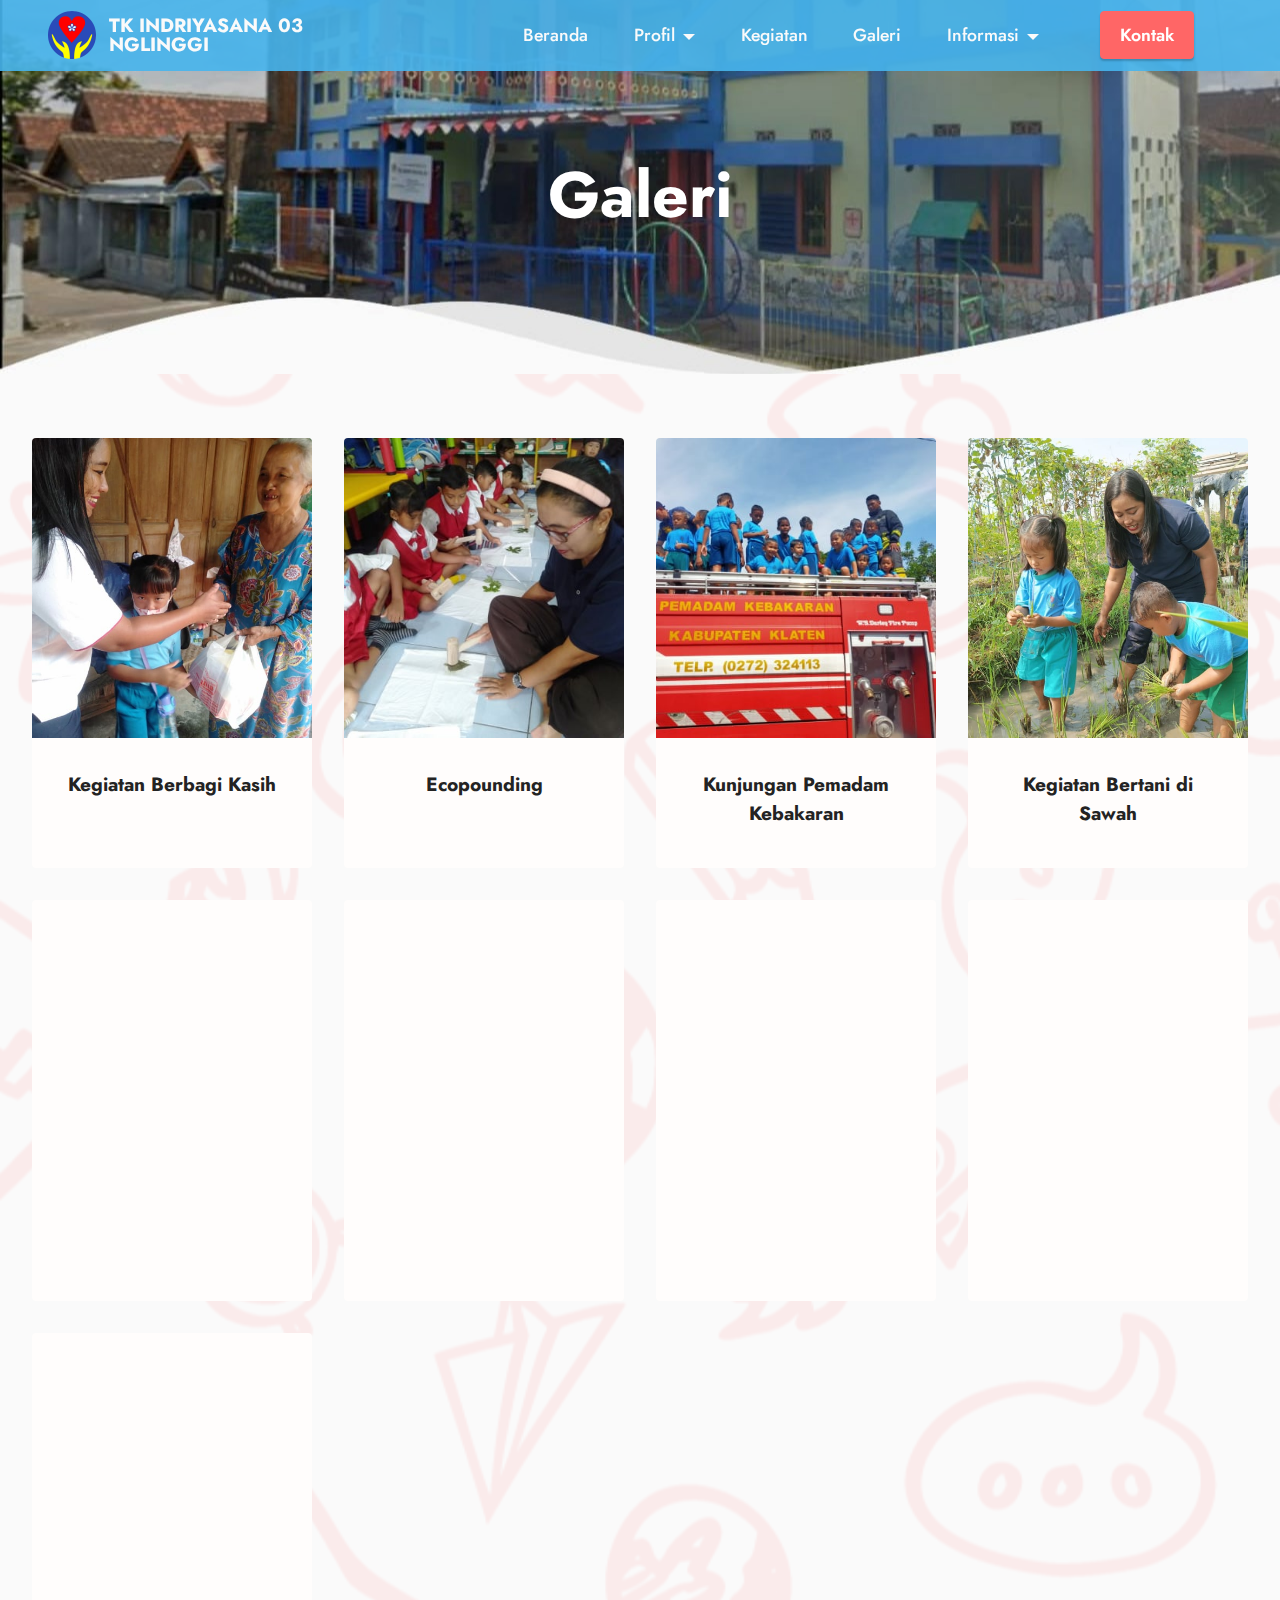
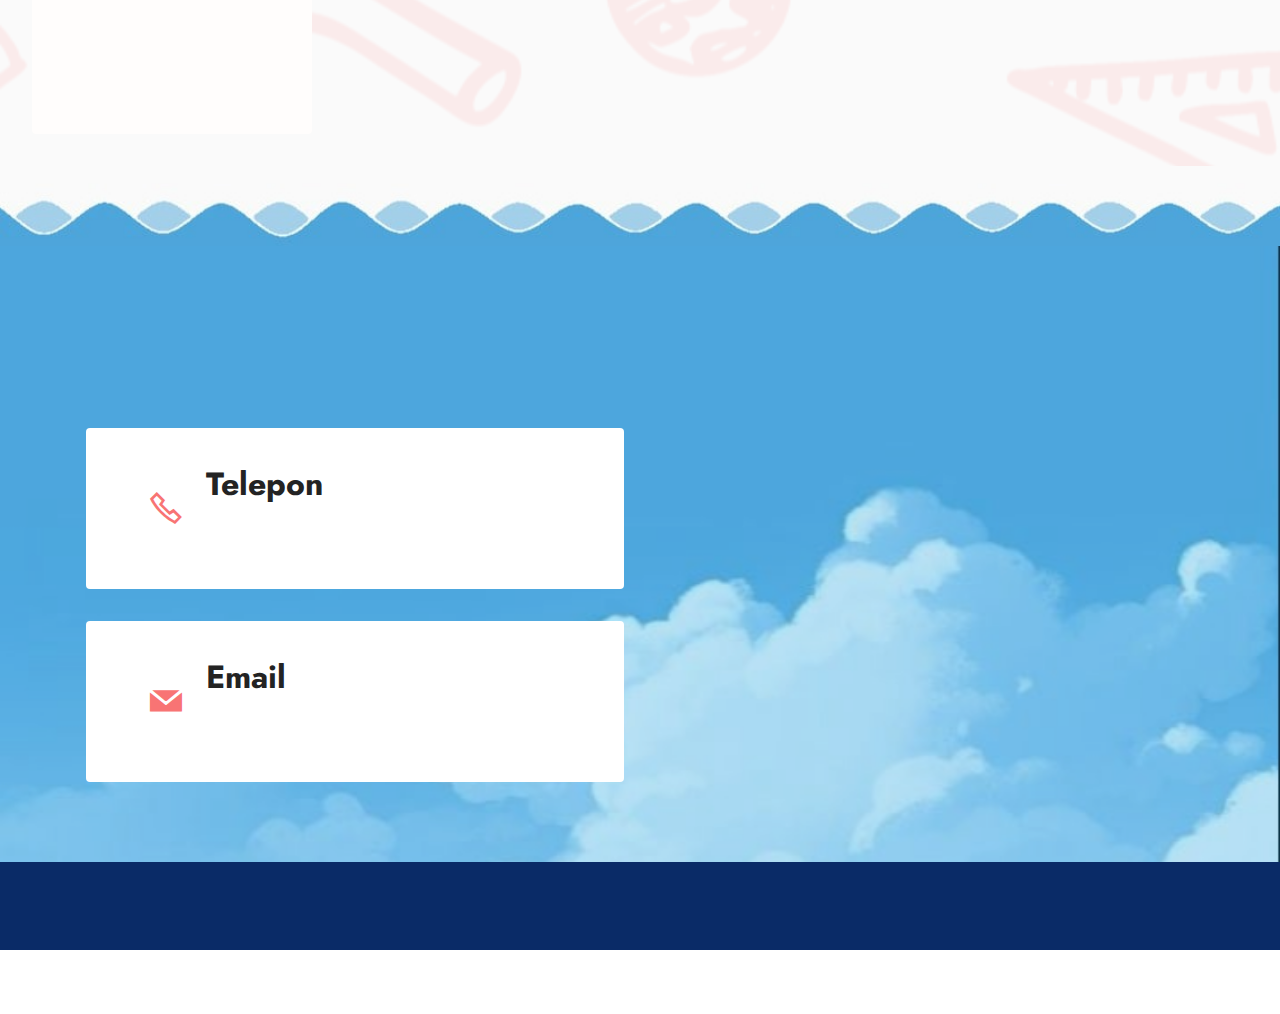
<file: page8.html>
<!DOCTYPE html>
<html  >
<head>
  <!-- Site made with Mobirise Website Builder v5.9.6, https://mobirise.com -->
  <meta charset="UTF-8">
  <meta http-equiv="X-UA-Compatible" content="IE=edge">
  <meta name="generator" content="Mobirise v5.9.6, mobirise.com">
  <meta name="viewport" content="width=device-width, initial-scale=1, minimum-scale=1">
  <link rel="shortcut icon" href="assets/images/channels4-profile-fotor-202404188264-96x96.png" type="image/x-icon">
  <meta name="description" content="">
  
  
  <title>Foto</title>
  <link rel="stylesheet" href="assets/web/assets/mobirise-icons2/mobirise2.css">
  <link rel="stylesheet" href="assets/bootstrap/css/bootstrap.min.css">
  <link rel="stylesheet" href="assets/bootstrap/css/bootstrap-grid.min.css">
  <link rel="stylesheet" href="assets/bootstrap/css/bootstrap-reboot.min.css">
  <link rel="stylesheet" href="assets/parallax/jarallax.css">
  <link rel="stylesheet" href="assets/animatecss/animate.css">
  <link rel="stylesheet" href="assets/dropdown/css/style.css">
  <link rel="stylesheet" href="assets/socicon/css/styles.css">
  <link rel="stylesheet" href="assets/theme/css/style.css">
  <link rel="preload" href="https://fonts.googleapis.com/css?family=Jost:100,200,300,400,500,600,700,800,900,100i,200i,300i,400i,500i,600i,700i,800i,900i&display=swap" as="style" onload="this.onload=null;this.rel='stylesheet'">
  <noscript><link rel="stylesheet" href="https://fonts.googleapis.com/css?family=Jost:100,200,300,400,500,600,700,800,900,100i,200i,300i,400i,500i,600i,700i,800i,900i&display=swap"></noscript>
  <link rel="preload" as="style" href="assets/mobirise/css/mbr-additional.css"><link rel="stylesheet" href="assets/mobirise/css/mbr-additional.css" type="text/css">

  
  
  
</head>
<body>
  
  <section data-bs-version="5.1" class="menu menu2 cid-udGkmH6axT" once="menu" id="menu2-32">
    
    <nav class="navbar navbar-dropdown navbar-fixed-top navbar-expand-lg">
        <div class="container-fluid">
            <div class="navbar-brand">
                <span class="navbar-logo">
                    
                        <img src="assets/images/channels4-profile-fotor-202404188264-96x96.png" alt="Mobirise Website Builder" style="height: 3rem;">
                    
                </span>
                <span class="navbar-caption-wrap"><a class="navbar-caption text-white text-primary display-7">TK INDRIYASANA 03 <br>NGLINGGI</a></span>
            </div>
            <button class="navbar-toggler" type="button" data-toggle="collapse" data-bs-toggle="collapse" data-target="#navbarSupportedContent" data-bs-target="#navbarSupportedContent" aria-controls="navbarNavAltMarkup" aria-expanded="false" aria-label="Toggle navigation">
                <div class="hamburger">
                    <span></span>
                    <span></span>
                    <span></span>
                    <span></span>
                </div>
            </button>
            <div class="collapse navbar-collapse" id="navbarSupportedContent">
                <ul class="navbar-nav nav-dropdown" data-app-modern-menu="true"><li class="nav-item"><a class="nav-link link text-white display-4" href="index.html">Beranda</a></li><li class="nav-item dropdown open"><a class="nav-link link dropdown-toggle text-white show display-4" href="https://mobiri.se" data-toggle="dropdown-submenu" data-bs-toggle="dropdown" data-bs-auto-close="outside" aria-expanded="true">Profil</a><div class="dropdown-menu show" aria-labelledby="dropdown-567" data-bs-popper="none"><a class="dropdown-item text-white display-4" href="page1.html">Sejarah</a><a class="dropdown-item text-white display-4" href="page2.html">Visi, Misi, dan Tujuan</a><a class="dropdown-item text-white display-4" href="page3.html">Struktur Organisasi</a><a class="show dropdown-item text-white display-4" href="page4.html">Data Guru</a><a class="show dropdown-item text-white display-4" href="page13.html">Identitas TK</a></div></li><li class="nav-item"><a class="nav-link link text-white text-primary display-4" href="page7.html" aria-expanded="false">Kegiatan</a></li>
                    <li class="nav-item"><a class="nav-link link text-white display-4" href="page8.html">Galeri</a></li>
                    <li class="nav-item dropdown"><a class="nav-link link dropdown-toggle text-white display-4" href="https://mobiri.se" data-toggle="dropdown-submenu" data-bs-toggle="dropdown" data-bs-auto-close="outside" aria-expanded="false">Informasi</a><div class="dropdown-menu" aria-labelledby="dropdown-361"><a class="dropdown-item text-white display-4" href="page10.html">Pengumuman</a><a class="dropdown-item text-white display-4" href="page10.html">Pendaftaran</a></div>
                    </li></ul>
                
                <div class="navbar-buttons mbr-section-btn"><a class="btn btn-success display-4" href="https://mobiri.se">Kontak</a></div>
            </div>
        </div>
    </nav>
</section>

<section data-bs-version="5.1" class="info1 cid-uehL1Yhw4j" id="info1-6s">
    

    
    
    <div class="align-center container">
        <div class="row justify-content-center">
            <div class="col-12 col-lg-8">
                <h3 class="mbr-section-title mb-4 mbr-fonts-style display-1"><strong>Galeri</strong></h3>
                
                
            </div>
        </div>
    </div>
</section>

<section data-bs-version="5.1" class="gallery3 cid-udWrsFOv53" id="gallery3-4i">
    
    <div class="mbr-overlay"></div>
    <div class="container-fluid">
        
        <div class="row mt-4">
            <div class="item features-image сol-12 col-md-6 col-lg-3">
                <div class="item-wrapper">
                    <div class="item-img">
                        <img src="assets/images/img20230106083205-518x691.jpg" alt="Mobirise Website Builder" data-slide-to="0" data-bs-slide-to="0">
                    </div>
                    <div class="item-content">
                        <h5 class="item-title mbr-fonts-style display-7"><strong>Kegiatan Berbagi Kasih</strong></h5>
                        
                        
                    </div>
                    
                </div>
            </div>
            <div class="item features-image сol-12 col-md-6 col-lg-3">
                <div class="item-wrapper">
                    <div class="item-img">
                        <img src="assets/images/img20230223082428-518x389.jpg" alt="Mobirise Website Builder" data-slide-to="1" data-bs-slide-to="1">
                    </div>
                    <div class="item-content">
                        <h5 class="item-title mbr-fonts-style display-7"><strong>Ecopounding</strong></h5>
                        
                        
                    </div>
                    
                </div>
            </div>
            <div class="item features-image сol-12 col-md-6 col-lg-3">
                <div class="item-wrapper">
                    <div class="item-img">
                        <img src="assets/images/img-20230329-wa0065-518x389.jpg" alt="Mobirise Website Builder" data-slide-to="2" data-bs-slide-to="2">
                    </div>
                    <div class="item-content">
                        <h5 class="item-title mbr-fonts-style display-7"><strong>Kunjungan Pemadam Kebakaran</strong></h5>
                        
                        
                    </div>
                    
                </div>
            </div>
            <div class="item features-image сol-12 col-md-6 col-lg-3">
                <div class="item-wrapper">
                    <div class="item-img">
                        <img src="assets/images/img-20231130-wa0032-518x691.jpg" alt="Mobirise Website Builder" title="" data-slide-to="3" data-bs-slide-to="3">
                    </div>
                    <div class="item-content">
                        <h5 class="item-title mbr-fonts-style display-7"><strong>Kegiatan Bertani di Sawah</strong></h5>
                        
                        
                    </div>
                    
                </div>
            </div><div class="item features-image сol-12 col-md-6 col-lg-3">
                <div class="item-wrapper">
                    <div class="item-img">
                        <img src="assets/images/whatsapp-image-2024-05-30-at-16.50.29-d78d8560-1280x960.jpg" alt="Mobirise Website Builder" title="" data-slide-to="4" data-bs-slide-to="4">
                    </div>
                    <div class="item-content">
                        <h5 class="item-title mbr-fonts-style display-7"><strong>Kegiatan Mewarnai</strong></h5>
                        
                        
                    </div>
                    
                </div>
            </div><div class="item features-image сol-12 col-md-6 col-lg-3">
                <div class="item-wrapper">
                    <div class="item-img">
                        <img src="assets/images/img-20230921-wa0034-1600x1200.jpeg" alt="Mobirise Website Builder" title="" data-slide-to="5" data-bs-slide-to="5">
                    </div>
                    <div class="item-content">
                        <h5 class="item-title mbr-fonts-style display-7"><strong>Cooking Class</strong></h5>
                        
                        
                    </div>
                    
                </div>
            </div><div class="item features-image сol-12 col-md-6 col-lg-3">
                <div class="item-wrapper">
                    <div class="item-img">
                        <img src="assets/images/img-20231031-wa0074-1197x1600.jpg" alt="Mobirise Website Builder" title="" data-slide-to="6" data-bs-slide-to="6">
                    </div>
                    <div class="item-content">
                        <h5 class="item-title mbr-fonts-style display-7"><strong>Outing Class</strong></h5>
                        
                        
                    </div>
                    
                </div>
            </div><div class="item features-image сol-12 col-md-6 col-lg-3">
                <div class="item-wrapper">
                    <div class="item-img">
                        <img src="assets/images/whatsapp-image-2024-04-27-at-08.24.05-1200x1600.jpg" alt="Mobirise Website Builder" title="" data-slide-to="7" data-bs-slide-to="7">
                    </div>
                    <div class="item-content">
                        <h5 class="item-title mbr-fonts-style display-7"><strong>Drum Band</strong></h5>
                        
                        
                    </div>
                    
                </div>
            </div><div class="item features-image сol-12 col-md-6 col-lg-3">
                <div class="item-wrapper">
                    <div class="item-img">
                        <img src="assets/images/whatsapp-image-2024-04-27-at-08.30.20-1600x1200.jpeg" alt="Mobirise Website Builder" title="" data-slide-to="8" data-bs-slide-to="8">
                    </div>
                    <div class="item-content">
                        <h5 class="item-title mbr-fonts-style display-7"><strong>Foto Kelas</strong></h5>
                        
                        
                    </div>
                    
                </div>
            </div>
        </div>
    </div>
</section>

<section data-bs-version="5.1" class="info3 cid-uehNP9pcN9" id="info3-6w">

    

    
    <div class="mbr-overlay" style="opacity: 0; background-color: rgb(68, 121, 217);">
    </div>

    <div class="container">
        <div class="row justify-content-center">
            <div class="card col-12 col-lg-10">
                <div class="card-wrapper">
                    <div class="card-box align-center">
                        
                        
                        
                    </div>
                </div>
            </div>
        </div>
    </div>
</section>

<section data-bs-version="5.1" class="contacts3 map1 cid-uehLdgNVJ7" id="contacts3-6t">

    

    
    <div class="mbr-overlay" style="opacity: 0.3; background-color: rgb(34, 165, 229);"></div>
    <div class="container">
        <div class="mbr-section-head">
            <h3 class="mbr-section-title mbr-fonts-style align-center mb-0 display-1"><strong>Kontak</strong></h3>
            
        </div>
        <div class="row justify-content-center mt-4">
            <div class="card col-12 col-md-6">
                <div class="card-wrapper">
                    <div class="image-wrapper">
                        <span class="mbr-iconfont mobi-mbri-phone mobi-mbri" style="color: rgb(248, 116, 116); fill: rgb(248, 116, 116);"></span>
                    </div>
                    <div class="text-wrapper">
                        <h6 class="card-title mbr-fonts-style mb-1 display-5"><strong>Telepon</strong></h6>
                        <p class="mbr-text mbr-fonts-style display-7"><a href="https://wa.me/62 818265630" class="text-success">+62 818-265-630</a></p>
                    </div>
                </div>
                <div class="card-wrapper">
                    <div class="image-wrapper">
                        <span class="mbr-iconfont socicon-mail socicon" style="color: rgb(248, 116, 116); fill: rgb(248, 116, 116);"></span>
                    </div>
                    <div class="text-wrapper">
                        <h6 class="card-title mbr-fonts-style mb-1 display-5">
                            <strong>Email</strong>
                        </h6>
                        <p class="mbr-text mbr-fonts-style display-7"><a href="mailto:tkindriyasana3@gmail.com" class="text-success">tkindriyasana3@gmail.com</a></p>
                    </div>
                </div>
            </div>
            <div class="map-wrapper col-12 col-md-6">
                <div class="google-map"><iframe frameborder="0" style="border:0" src="https://www.google.com/maps/embed?pb=!1m18!1m12!1m3!1d996.1728776664124!2d110.57367702860239!3d-7.7009334500451585!2m3!1f0!2f0!3f0!3m2!1i1024!2i768!4f13.1!3m3!1m2!1s0x2e7a430003d3cbb1%3A0xe8f6fad57279eca3!2sTK%20Indriyasana%2003%20Nglinggi!5e0!3m2!1sid!2sid!4v1714356464029!5m2!1sid!2sid" allowfullscreen=""></iframe></div>
            </div>
        </div>
    </div>
</section>

<section data-bs-version="5.1" class="footer7 cid-ueh8bl1b59" once="footers" id="footer7-5b">

    

    

    <div class="container">
        <div class="media-container-row align-center mbr-white">
            <div class="col-12">
                <p class="mbr-text mb-0 mbr-fonts-style display-7">
                    © Copyright 2025 TK Indriyasana 03 Nglinggi - Benedicto Reynaka Filio Martin</p>
            </div>
        </div>
    </div>
</section><section class="display-7" style="padding: 0;align-items: center;justify-content: center;flex-wrap: wrap;    align-content: center;display: flex;position: relative;height: 4rem;"><a href="https://mobiri.se/3090501" style="flex: 1 1;height: 4rem;position: absolute;width: 100%;z-index: 1;"><img alt="" style="height: 4rem;" src="[data-uri]"></a><p style="margin: 0;text-align: center;" class="display-7">&#8204;</p><a style="z-index:1" href="https://mobirise.com"> Website Building Software</a></section><script src="assets/bootstrap/js/bootstrap.bundle.min.js"></script>  <script src="assets/parallax/jarallax.js"></script>  <script src="assets/smoothscroll/smooth-scroll.js"></script>  <script src="assets/ytplayer/index.js"></script>  <script src="assets/dropdown/js/navbar-dropdown.js"></script>  <script src="assets/theme/js/script.js"></script>  
  
  
 <div id="scrollToTop" class="scrollToTop mbr-arrow-up"><a style="text-align: center;"><i class="mbr-arrow-up-icon mbr-arrow-up-icon-cm cm-icon cm-icon-smallarrow-up"></i></a></div>
    <input name="animation" type="hidden">
  </body>
</html>
</file>
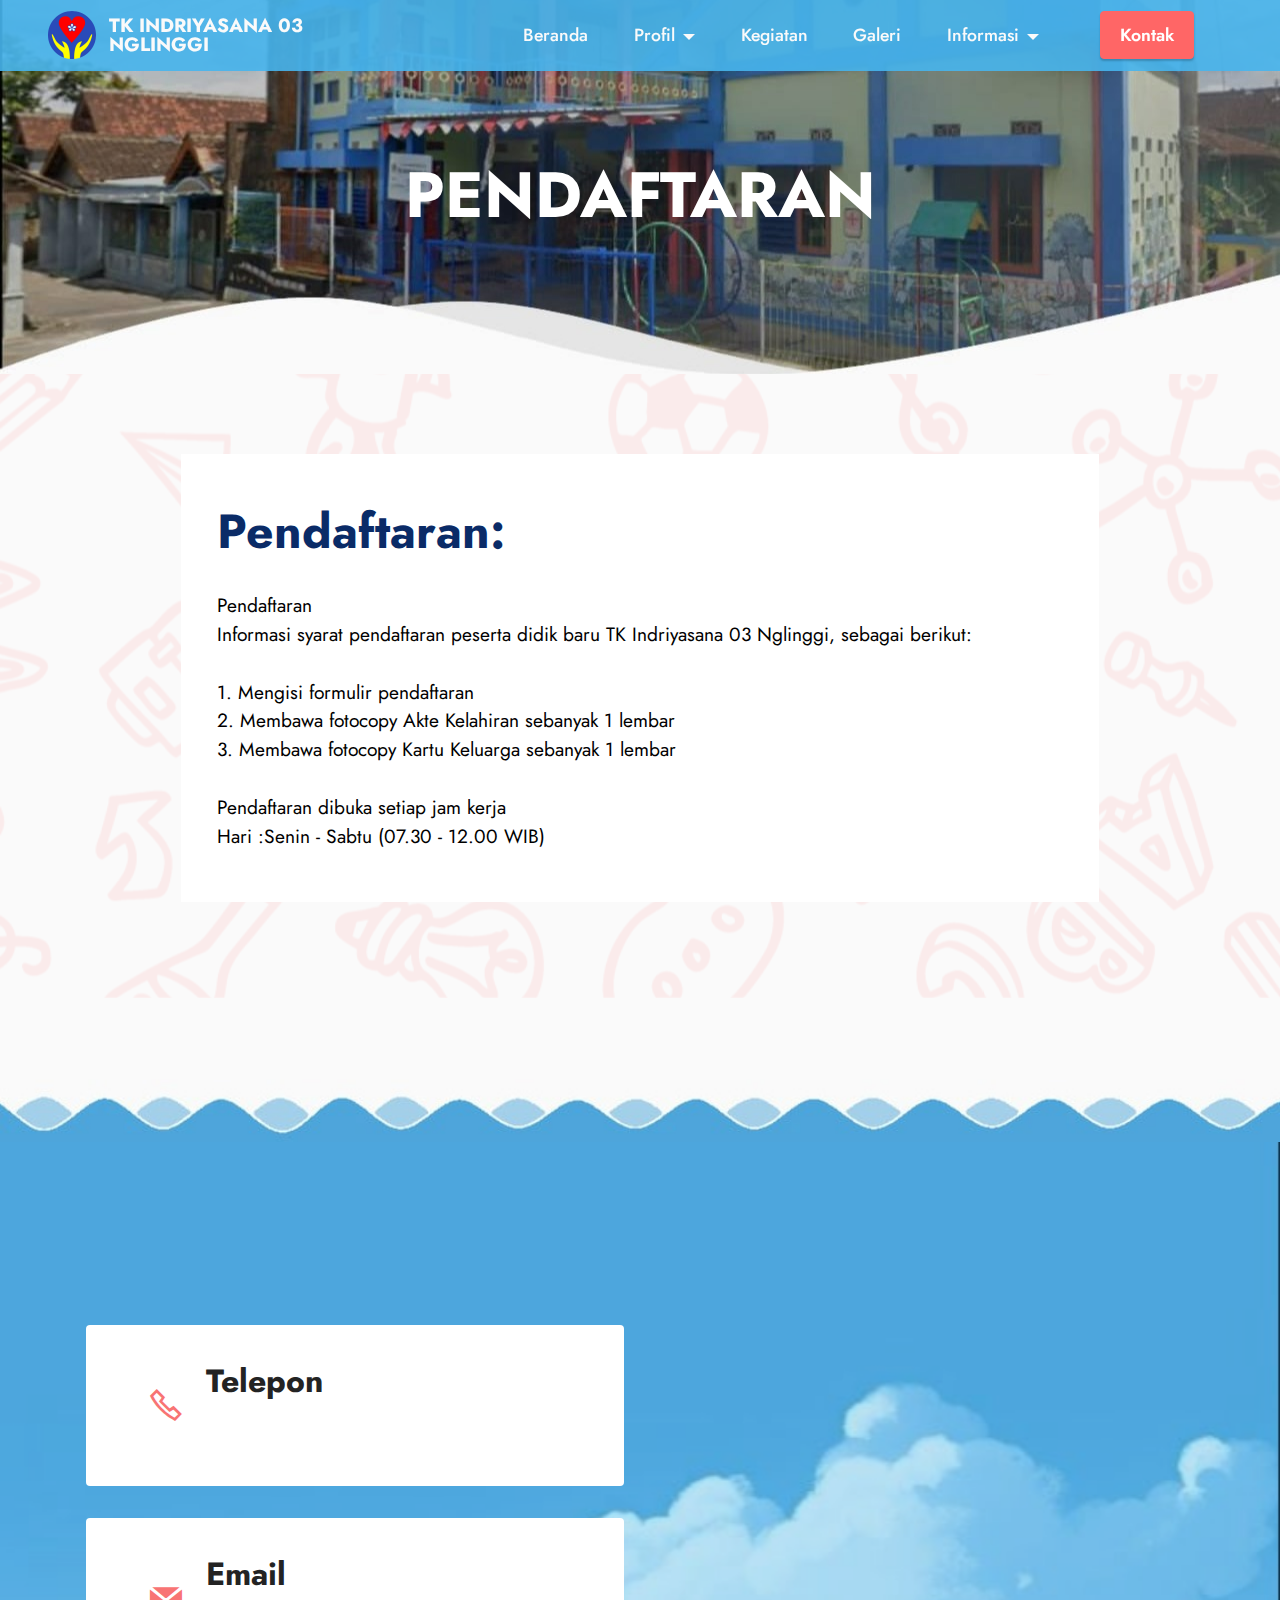
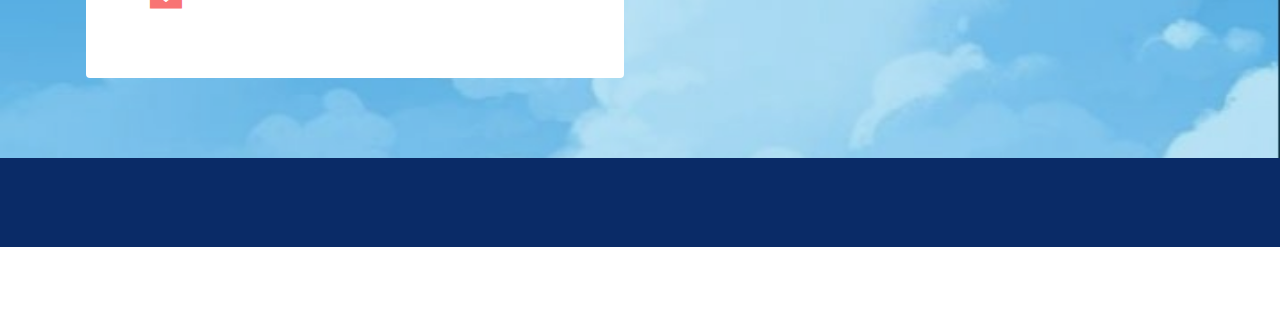
<file: page9.html>
<!DOCTYPE html>
<html  >
<head>
  <!-- Site made with Mobirise Website Builder v5.9.6, https://mobirise.com -->
  <meta charset="UTF-8">
  <meta http-equiv="X-UA-Compatible" content="IE=edge">
  <meta name="generator" content="Mobirise v5.9.6, mobirise.com">
  <meta name="viewport" content="width=device-width, initial-scale=1, minimum-scale=1">
  <link rel="shortcut icon" href="assets/images/channels4-profile-fotor-202404188264-96x96.png" type="image/x-icon">
  <meta name="description" content="">
  
  
  <title>Pendaftaran</title>
  <link rel="stylesheet" href="assets/web/assets/mobirise-icons2/mobirise2.css">
  <link rel="stylesheet" href="assets/bootstrap/css/bootstrap.min.css">
  <link rel="stylesheet" href="assets/bootstrap/css/bootstrap-grid.min.css">
  <link rel="stylesheet" href="assets/bootstrap/css/bootstrap-reboot.min.css">
  <link rel="stylesheet" href="assets/parallax/jarallax.css">
  <link rel="stylesheet" href="assets/animatecss/animate.css">
  <link rel="stylesheet" href="assets/dropdown/css/style.css">
  <link rel="stylesheet" href="assets/socicon/css/styles.css">
  <link rel="stylesheet" href="assets/theme/css/style.css">
  <link rel="preload" href="https://fonts.googleapis.com/css?family=Jost:100,200,300,400,500,600,700,800,900,100i,200i,300i,400i,500i,600i,700i,800i,900i&display=swap" as="style" onload="this.onload=null;this.rel='stylesheet'">
  <noscript><link rel="stylesheet" href="https://fonts.googleapis.com/css?family=Jost:100,200,300,400,500,600,700,800,900,100i,200i,300i,400i,500i,600i,700i,800i,900i&display=swap"></noscript>
  <link rel="preload" as="style" href="assets/mobirise/css/mbr-additional.css"><link rel="stylesheet" href="assets/mobirise/css/mbr-additional.css" type="text/css">

  
  
  
</head>
<body>
  
  <section data-bs-version="5.1" class="menu menu2 cid-udGkmH6axT" once="menu" id="menu2-32">
    
    <nav class="navbar navbar-dropdown navbar-fixed-top navbar-expand-lg">
        <div class="container-fluid">
            <div class="navbar-brand">
                <span class="navbar-logo">
                    
                        <img src="assets/images/channels4-profile-fotor-202404188264-96x96.png" alt="Mobirise Website Builder" style="height: 3rem;">
                    
                </span>
                <span class="navbar-caption-wrap"><a class="navbar-caption text-white text-primary display-7">TK INDRIYASANA 03 <br>NGLINGGI</a></span>
            </div>
            <button class="navbar-toggler" type="button" data-toggle="collapse" data-bs-toggle="collapse" data-target="#navbarSupportedContent" data-bs-target="#navbarSupportedContent" aria-controls="navbarNavAltMarkup" aria-expanded="false" aria-label="Toggle navigation">
                <div class="hamburger">
                    <span></span>
                    <span></span>
                    <span></span>
                    <span></span>
                </div>
            </button>
            <div class="collapse navbar-collapse" id="navbarSupportedContent">
                <ul class="navbar-nav nav-dropdown" data-app-modern-menu="true"><li class="nav-item"><a class="nav-link link text-white display-4" href="index.html">Beranda</a></li><li class="nav-item dropdown open"><a class="nav-link link dropdown-toggle text-white show display-4" href="https://mobiri.se" data-toggle="dropdown-submenu" data-bs-toggle="dropdown" data-bs-auto-close="outside" aria-expanded="true">Profil</a><div class="dropdown-menu show" aria-labelledby="dropdown-567" data-bs-popper="none"><a class="dropdown-item text-white display-4" href="page1.html">Sejarah</a><a class="dropdown-item text-white display-4" href="page2.html">Visi, Misi, dan Tujuan</a><a class="dropdown-item text-white display-4" href="page3.html">Struktur Organisasi</a><a class="show dropdown-item text-white display-4" href="page4.html">Data Guru</a><a class="show dropdown-item text-white display-4" href="page13.html">Identitas TK</a></div></li><li class="nav-item"><a class="nav-link link text-white text-primary display-4" href="page7.html" aria-expanded="false">Kegiatan</a></li>
                    <li class="nav-item"><a class="nav-link link text-white display-4" href="page8.html">Galeri</a></li>
                    <li class="nav-item dropdown"><a class="nav-link link dropdown-toggle text-white display-4" href="https://mobiri.se" data-toggle="dropdown-submenu" data-bs-toggle="dropdown" data-bs-auto-close="outside" aria-expanded="false">Informasi</a><div class="dropdown-menu" aria-labelledby="dropdown-361"><a class="dropdown-item text-white display-4" href="page10.html">Pengumuman</a><a class="dropdown-item text-white display-4" href="page10.html">Pendaftaran</a></div>
                    </li></ul>
                
                <div class="navbar-buttons mbr-section-btn"><a class="btn btn-success display-4" href="https://mobiri.se">Kontak</a></div>
            </div>
        </div>
    </nav>
</section>

<section data-bs-version="5.1" class="info1 cid-uek6nbY4pA" id="info1-73">
    

    
    
    <div class="align-center container">
        <div class="row justify-content-center">
            <div class="col-12 col-lg-8">
                <h3 class="mbr-section-title mb-4 mbr-fonts-style display-1"><strong>PENDAFTARAN</strong></h3>
                
                
            </div>
        </div>
    </div>
</section>

<section data-bs-version="5.1" class="article07 cid-ue3uyt0dQP mbr-parallax-background" id="article07-4m">
  

  
  <div class="mbr-overlay" style="opacity: 0.9; background-color: rgb(250, 250, 250);"></div>
  <div class="container">
    <div class="row justify-content-center">
      <div class="card col-md-12 col-lg-10">
        <div class="card-wrapper">
          <h3 class="card-title mbr-fonts-style mbr-white mt-3 mb-4 display-2"><strong>Pendaftaran:</strong>
          </h3>
          <div class="row card-box align-left">
            <div class="item features-without-image col-12">
              <div class="item-wrapper">
                
                <p class="mbr-text mbr-fonts-style display-7">Pendaftaran
<br>Informasi syarat pendaftaran peserta didik baru TK Indriyasana 03 Nglinggi, sebagai berikut:
<br>
<br>1. Mengisi formulir pendaftaran<br>2. Membawa fotocopy Akte Kelahiran sebanyak 1 lembar
<br>3. Membawa fotocopy Kartu Keluarga sebanyak 1 lembar<br>
<br>Pendaftaran dibuka setiap jam kerja
<br>Hari :Senin - Sabtu (07.30 - 12.00 WIB)</p>
              </div>
            </div>
            
            
            
          </div>
          
        </div>
      </div>
    </div>
  </div>
</section>

<section data-bs-version="5.1" class="info3 cid-uek6vJeE1b" id="info3-75">

    

    
    <div class="mbr-overlay" style="opacity: 0; background-color: rgb(68, 121, 217);">
    </div>

    <div class="container">
        <div class="row justify-content-center">
            <div class="card col-12 col-lg-10">
                <div class="card-wrapper">
                    <div class="card-box align-center">
                        
                        
                        
                    </div>
                </div>
            </div>
        </div>
    </div>
</section>

<section data-bs-version="5.1" class="contacts3 map1 cid-uek6oA4ISZ" id="contacts3-74">

    

    
    <div class="mbr-overlay" style="opacity: 0.3; background-color: rgb(34, 165, 229);"></div>
    <div class="container">
        <div class="mbr-section-head">
            <h3 class="mbr-section-title mbr-fonts-style align-center mb-0 display-1"><strong>Kontak</strong></h3>
            
        </div>
        <div class="row justify-content-center mt-4">
            <div class="card col-12 col-md-6">
                <div class="card-wrapper">
                    <div class="image-wrapper">
                        <span class="mbr-iconfont mobi-mbri-phone mobi-mbri" style="color: rgb(248, 116, 116); fill: rgb(248, 116, 116);"></span>
                    </div>
                    <div class="text-wrapper">
                        <h6 class="card-title mbr-fonts-style mb-1 display-5"><strong>Telepon</strong></h6>
                        <p class="mbr-text mbr-fonts-style display-7"><a href="https://wa.me/62 818265630" class="text-success">+62 818-265-630</a></p>
                    </div>
                </div>
                <div class="card-wrapper">
                    <div class="image-wrapper">
                        <span class="mbr-iconfont socicon-mail socicon" style="color: rgb(248, 116, 116); fill: rgb(248, 116, 116);"></span>
                    </div>
                    <div class="text-wrapper">
                        <h6 class="card-title mbr-fonts-style mb-1 display-5">
                            <strong>Email</strong>
                        </h6>
                        <p class="mbr-text mbr-fonts-style display-7"><a href="mailto:tkindriyasana3@gmail.com" class="text-success">tkindriyasana3@gmail.com</a></p>
                    </div>
                </div>
            </div>
            <div class="map-wrapper col-12 col-md-6">
                <div class="google-map"><iframe frameborder="0" style="border:0" src="https://www.google.com/maps/embed?pb=!1m18!1m12!1m3!1d996.1728776664124!2d110.57367702860239!3d-7.7009334500451585!2m3!1f0!2f0!3f0!3m2!1i1024!2i768!4f13.1!3m3!1m2!1s0x2e7a430003d3cbb1%3A0xe8f6fad57279eca3!2sTK%20Indriyasana%2003%20Nglinggi!5e0!3m2!1sid!2sid!4v1714356464029!5m2!1sid!2sid" allowfullscreen=""></iframe></div>
            </div>
        </div>
    </div>
</section>

<section data-bs-version="5.1" class="footer7 cid-ueh8bl1b59" once="footers" id="footer7-5b">

    

    

    <div class="container">
        <div class="media-container-row align-center mbr-white">
            <div class="col-12">
                <p class="mbr-text mb-0 mbr-fonts-style display-7">
                    © Copyright 2025 TK Indriyasana 03 Nglinggi - Benedicto Reynaka Filio Martin</p>
            </div>
        </div>
    </div>
</section><section class="display-7" style="padding: 0;align-items: center;justify-content: center;flex-wrap: wrap;    align-content: center;display: flex;position: relative;height: 4rem;"><a href="https://mobiri.se/3090501" style="flex: 1 1;height: 4rem;position: absolute;width: 100%;z-index: 1;"><img alt="" style="height: 4rem;" src="[data-uri]"></a><p style="margin: 0;text-align: center;" class="display-7">&#8204;</p><a style="z-index:1" href="https://mobirise.com/builder/ai-website-maker.html">AI Website Maker</a></section><script src="assets/bootstrap/js/bootstrap.bundle.min.js"></script>  <script src="assets/parallax/jarallax.js"></script>  <script src="assets/smoothscroll/smooth-scroll.js"></script>  <script src="assets/ytplayer/index.js"></script>  <script src="assets/dropdown/js/navbar-dropdown.js"></script>  <script src="assets/theme/js/script.js"></script>  
  
  
 <div id="scrollToTop" class="scrollToTop mbr-arrow-up"><a style="text-align: center;"><i class="mbr-arrow-up-icon mbr-arrow-up-icon-cm cm-icon cm-icon-smallarrow-up"></i></a></div>
    <input name="animation" type="hidden">
  </body>
</html>
</file>
<file: assets/web/assets/mobirise-icons2/mobirise2.css>
@font-face {
  font-family: 'Moririse2';
  font-display: swap;
  src:  url('mobirise2.eot?f2bix4');
  src:  url('mobirise2.eot?f2bix4#iefix') format('embedded-opentype'),
    url('mobirise2.ttf?f2bix4') format('truetype'),
    url('mobirise2.woff?f2bix4') format('woff'),
    url('mobirise2.svg?f2bix4#mobirise2') format('svg');
  font-weight: normal;
  font-style: normal;
}

[class^="mobi-"], [class*=" mobi-"] {
  /* use !important to prevent issues with browser extensions that change fonts */
  font-family: 'Moririse2' !important;
  speak: none;
  font-style: normal;
  font-weight: normal;
  font-variant: normal;
  text-transform: none;
  line-height: 1;

  /* Better Font Rendering =========== */
  -webkit-font-smoothing: antialiased;
  -moz-osx-font-smoothing: grayscale;
}

.mobi-mbri-add-submenu:before {
  content: "\e900";
}
.mobi-mbri-alert:before {
  content: "\e901";
}
.mobi-mbri-align-center:before {
  content: "\e902";
}
.mobi-mbri-align-justify:before {
  content: "\e903";
}
.mobi-mbri-align-left:before {
  content: "\e904";
}
.mobi-mbri-align-right:before {
  content: "\e905";
}
.mobi-mbri-android:before {
  content: "\e906";
}
.mobi-mbri-apple:before {
  content: "\e907";
}
.mobi-mbri-arrow-down:before {
  content: "\e908";
}
.mobi-mbri-arrow-next:before {
  content: "\e909";
}
.mobi-mbri-arrow-prev:before {
  content: "\e90a";
}
.mobi-mbri-arrow-up:before {
  content: "\e90b";
}
.mobi-mbri-bold:before {
  content: "\e90c";
}
.mobi-mbri-bookmark:before {
  content: "\e90d";
}
.mobi-mbri-bootstrap:before {
  content: "\e90e";
}
.mobi-mbri-briefcase:before {
  content: "\e90f";
}
.mobi-mbri-browse:before {
  content: "\e910";
}
.mobi-mbri-bulleted-list:before {
  content: "\e911";
}
.mobi-mbri-calendar:before {
  content: "\e912";
}
.mobi-mbri-camera:before {
  content: "\e913";
}
.mobi-mbri-cart-add:before {
  content: "\e914";
}
.mobi-mbri-cart-full:before {
  content: "\e915";
}
.mobi-mbri-cash:before {
  content: "\e916";
}
.mobi-mbri-change-style:before {
  content: "\e917";
}
.mobi-mbri-chat:before {
  content: "\e918";
}
.mobi-mbri-clock:before {
  content: "\e919";
}
.mobi-mbri-close:before {
  content: "\e91a";
}
.mobi-mbri-cloud:before {
  content: "\e91b";
}
.mobi-mbri-code:before {
  content: "\e91c";
}
.mobi-mbri-contact-form:before {
  content: "\e91d";
}
.mobi-mbri-credit-card:before {
  content: "\e91e";
}
.mobi-mbri-cursor-click:before {
  content: "\e91f";
}
.mobi-mbri-cust-feedback:before {
  content: "\e920";
}
.mobi-mbri-database:before {
  content: "\e921";
}
.mobi-mbri-delivery:before {
  content: "\e922";
}
.mobi-mbri-desktop:before {
  content: "\e923";
}
.mobi-mbri-devices:before {
  content: "\e924";
}
.mobi-mbri-down:before {
  content: "\e925";
}
.mobi-mbri-download-2:before {
  content: "\e926";
}
.mobi-mbri-download:before {
  content: "\e927";
}
.mobi-mbri-drag-n-drop-2:before {
  content: "\e928";
}
.mobi-mbri-drag-n-drop:before {
  content: "\e929";
}
.mobi-mbri-edit-2:before {
  content: "\e92a";
}
.mobi-mbri-edit:before {
  content: "\e92b";
}
.mobi-mbri-error:before {
  content: "\e92c";
}
.mobi-mbri-extension:before {
  content: "\e92d";
}
.mobi-mbri-features:before {
  content: "\e92e";
}
.mobi-mbri-file:before {
  content: "\e92f";
}
.mobi-mbri-flag:before {
  content: "\e930";
}
.mobi-mbri-folder:before {
  content: "\e931";
}
.mobi-mbri-gift:before {
  content: "\e932";
}
.mobi-mbri-github:before {
  content: "\e933";
}
.mobi-mbri-globe-2:before {
  content: "\e934";
}
.mobi-mbri-globe:before {
  content: "\e935";
}
.mobi-mbri-growing-chart:before {
  content: "\e936";
}
.mobi-mbri-hearth:before {
  content: "\e937";
}
.mobi-mbri-help:before {
  content: "\e938";
}
.mobi-mbri-home:before {
  content: "\e939";
}
.mobi-mbri-hot-cup:before {
  content: "\e93a";
}
.mobi-mbri-idea:before {
  content: "\e93b";
}
.mobi-mbri-image-gallery:before {
  content: "\e93c";
}
.mobi-mbri-image-slider:before {
  content: "\e93d";
}
.mobi-mbri-info:before {
  content: "\e93e";
}
.mobi-mbri-italic:before {
  content: "\e93f";
}
.mobi-mbri-key:before {
  content: "\e940";
}
.mobi-mbri-laptop:before {
  content: "\e941";
}
.mobi-mbri-layers:before {
  content: "\e942";
}
.mobi-mbri-left-right:before {
  content: "\e943";
}
.mobi-mbri-left:before {
  content: "\e944";
}
.mobi-mbri-letter:before {
  content: "\e945";
}
.mobi-mbri-like:before {
  content: "\e946";
}
.mobi-mbri-link:before {
  content: "\e947";
}
.mobi-mbri-lock:before {
  content: "\e948";
}
.mobi-mbri-login:before {
  content: "\e949";
}
.mobi-mbri-logout:before {
  content: "\e94a";
}
.mobi-mbri-magic-stick:before {
  content: "\e94b";
}
.mobi-mbri-map-pin:before {
  content: "\e94c";
}
.mobi-mbri-menu:before {
  content: "\e94d";
}
.mobi-mbri-mobile-2:before {
  content: "\e94e";
}
.mobi-mbri-mobile-horizontal:before {
  content: "\e94f";
}
.mobi-mbri-mobile:before {
  content: "\e950";
}
.mobi-mbri-mobirise:before {
  content: "\e951";
}
.mobi-mbri-more-horizontal:before {
  content: "\e952";
}
.mobi-mbri-more-vertical:before {
  content: "\e953";
}
.mobi-mbri-music:before {
  content: "\e954";
}
.mobi-mbri-new-file:before {
  content: "\e955";
}
.mobi-mbri-numbered-list:before {
  content: "\e956";
}
.mobi-mbri-opened-folder:before {
  content: "\e957";
}
.mobi-mbri-pages:before {
  content: "\e958";
}
.mobi-mbri-paper-plane:before {
  content: "\e959";
}
.mobi-mbri-paperclip:before {
  content: "\e95a";
}
.mobi-mbri-phone:before {
  content: "\e95b";
}
.mobi-mbri-photo:before {
  content: "\e95c";
}
.mobi-mbri-photos:before {
  content: "\e95d";
}
.mobi-mbri-pin:before {
  content: "\e95e";
}
.mobi-mbri-play:before {
  content: "\e95f";
}
.mobi-mbri-plus:before {
  content: "\e960";
}
.mobi-mbri-preview:before {
  content: "\e961";
}
.mobi-mbri-print:before {
  content: "\e962";
}
.mobi-mbri-protect:before {
  content: "\e963";
}
.mobi-mbri-question:before {
  content: "\e964";
}
.mobi-mbri-quote-left:before {
  content: "\e965";
}
.mobi-mbri-quote-right:before {
  content: "\e966";
}
.mobi-mbri-redo:before {
  content: "\e967";
}
.mobi-mbri-refresh:before {
  content: "\e968";
}
.mobi-mbri-responsive-2:before {
  content: "\e969";
}
.mobi-mbri-responsive:before {
  content: "\e96a";
}
.mobi-mbri-right:before {
  content: "\e96b";
}
.mobi-mbri-rocket:before {
  content: "\e96c";
}
.mobi-mbri-sad-face:before {
  content: "\e96d";
}
.mobi-mbri-sale:before {
  content: "\e96e";
}
.mobi-mbri-save:before {
  content: "\e96f";
}
.mobi-mbri-search:before {
  content: "\e970";
}
.mobi-mbri-setting-2:before {
  content: "\e971";
}
.mobi-mbri-setting-3:before {
  content: "\e972";
}
.mobi-mbri-setting:before {
  content: "\e973";
}
.mobi-mbri-share:before {
  content: "\e974";
}
.mobi-mbri-shopping-bag:before {
  content: "\e975";
}
.mobi-mbri-shopping-basket:before {
  content: "\e976";
}
.mobi-mbri-shopping-cart:before {
  content: "\e977";
}
.mobi-mbri-sites:before {
  content: "\e978";
}
.mobi-mbri-smile-face:before {
  content: "\e979";
}
.mobi-mbri-speed:before {
  content: "\e97a";
}
.mobi-mbri-star:before {
  content: "\e97b";
}
.mobi-mbri-success:before {
  content: "\e97c";
}
.mobi-mbri-sun:before {
  content: "\e97d";
}
.mobi-mbri-sun2:before {
  content: "\e97e";
}
.mobi-mbri-tablet-vertical:before {
  content: "\e97f";
}
.mobi-mbri-tablet:before {
  content: "\e980";
}
.mobi-mbri-target:before {
  content: "\e981";
}
.mobi-mbri-timer:before {
  content: "\e982";
}
.mobi-mbri-to-ftp:before {
  content: "\e983";
}
.mobi-mbri-to-local-drive:before {
  content: "\e984";
}
.mobi-mbri-touch-swipe:before {
  content: "\e985";
}
.mobi-mbri-touch:before {
  content: "\e986";
}
.mobi-mbri-trash:before {
  content: "\e987";
}
.mobi-mbri-underline:before {
  content: "\e988";
}
.mobi-mbri-undo:before {
  content: "\e989";
}
.mobi-mbri-unlink:before {
  content: "\e98a";
}
.mobi-mbri-unlock:before {
  content: "\e98b";
}
.mobi-mbri-up-down:before {
  content: "\e98c";
}
.mobi-mbri-up:before {
  content: "\e98d";
}
.mobi-mbri-update:before {
  content: "\e98e";
}
.mobi-mbri-upload-2:before {
  content: "\e98f";
}
.mobi-mbri-upload:before {
  content: "\e990";
}
.mobi-mbri-user-2:before {
  content: "\e991";
}
.mobi-mbri-user:before {
  content: "\e992";
}
.mobi-mbri-users:before {
  content: "\e993";
}
.mobi-mbri-video-play:before {
  content: "\e994";
}
.mobi-mbri-video:before {
  content: "\e995";
}
.mobi-mbri-watch:before {
  content: "\e996";
}
.mobi-mbri-website-theme-2:before {
  content: "\e997";
}
.mobi-mbri-website-theme:before {
  content: "\e998";
}
.mobi-mbri-wifi:before {
  content: "\e999";
}
.mobi-mbri-windows:before {
  content: "\e99a";
}
.mobi-mbri-zoom-in:before {
  content: "\e99b";
}
.mobi-mbri-zoom-out:before {
  content: "\e99c";
}
</file>
<file: assets/parallax/jarallax.css>
.jarallax {
    position: relative;
    z-index: 0;
}
.jarallax > .jarallax-img {
    position: absolute;
    object-fit: cover;
    /* support for plugin https://github.com/bfred-it/object-fit-images */
    font-family: 'object-fit: cover;';
    top: 0;
    left: 0;
    width: 100%;
    height: 100%;
    z-index: -1;
}
</file>
<file: assets/dropdown/css/style.css>
.navbar-dropdown {
  left: 0;
  padding: 0;
  position: absolute;
  right: 0;
  top: 0;
  transition: all 0.45s ease;
  z-index: 1030;
  background: #282828; }
  .navbar-dropdown .navbar-logo {
    margin-right: 0.8rem;
    transition: margin 0.3s ease-in-out;
    vertical-align: middle; }
    .navbar-dropdown .navbar-logo img {
      height: 3.125rem;
      transition: all 0.3s ease-in-out; }
    .navbar-dropdown .navbar-logo.mbr-iconfont {
      font-size: 3.125rem;
      line-height: 3.125rem; }
  .navbar-dropdown .navbar-caption {
    font-weight: 700;
    white-space: normal;
    vertical-align: -4px;
    line-height: 3.125rem !important; }
    .navbar-dropdown .navbar-caption, .navbar-dropdown .navbar-caption:hover {
      color: inherit;
      text-decoration: none; }
  .navbar-dropdown .mbr-iconfont + .navbar-caption {
    vertical-align: -1px; }
  .navbar-dropdown.navbar-fixed-top {
    position: fixed; }
  .navbar-dropdown .navbar-brand span {
    vertical-align: -4px; }
  .navbar-dropdown.bg-color.transparent {
    background: none; }
  .navbar-dropdown.navbar-short .navbar-brand {
    padding: 0.625rem 0; }
    .navbar-dropdown.navbar-short .navbar-brand span {
      vertical-align: -1px; }
  .navbar-dropdown.navbar-short .navbar-caption {
    line-height: 2.375rem !important;
    vertical-align: -2px; }
  .navbar-dropdown.navbar-short .navbar-logo {
    margin-right: 0.5rem; }
    .navbar-dropdown.navbar-short .navbar-logo img {
      height: 2.375rem; }
    .navbar-dropdown.navbar-short .navbar-logo.mbr-iconfont {
      font-size: 2.375rem;
      line-height: 2.375rem; }
  .navbar-dropdown.navbar-short .mbr-table-cell {
    height: 3.625rem; }
  .navbar-dropdown .navbar-close {
    left: 0.6875rem;
    position: fixed;
    top: 0.75rem;
    z-index: 1000; }
  .navbar-dropdown .hamburger-icon {
    content: "";
    display: inline-block;
    vertical-align: middle;
    width: 16px;
    -webkit-box-shadow: 0 -6px 0 1px #282828,0 0 0 1px #282828,0 6px 0 1px #282828;
    -moz-box-shadow: 0 -6px 0 1px #282828,0 0 0 1px #282828,0 6px 0 1px #282828;
    box-shadow: 0 -6px 0 1px #282828,0 0 0 1px #282828,0 6px 0 1px #282828; }

.dropdown-menu .dropdown-toggle[data-toggle="dropdown-submenu"]::after {
  border-bottom: 0.35em solid transparent;
  border-left: 0.35em solid;
  border-right: 0;
  border-top: 0.35em solid transparent;
  margin-left: 0.3rem; }

.dropdown-menu .dropdown-item:focus {
  outline: 0; }

.nav-dropdown {
  font-size: 0.75rem;
  font-weight: 500;
  height: auto !important; }
  .nav-dropdown .nav-btn {
    padding-left: 1rem; }
  .nav-dropdown .link {
    margin: .667em 1.667em;
    font-weight: 500;
    padding: 0;
    transition: color .2s ease-in-out; }
    .nav-dropdown .link.dropdown-toggle {
      margin-right: 2.583em; }
      .nav-dropdown .link.dropdown-toggle::after {
        margin-left: .25rem;
        border-top: 0.35em solid;
        border-right: 0.35em solid transparent;
        border-left: 0.35em solid transparent;
        border-bottom: 0; }
      .nav-dropdown .link.dropdown-toggle[aria-expanded="true"] {
        margin: 0;
        padding: 0.667em 3.263em  0.667em 1.667em; }
  .nav-dropdown .link::after,
  .nav-dropdown .dropdown-item::after {
    color: inherit; }
  .nav-dropdown .btn {
    font-size: 0.75rem;
    font-weight: 700;
    letter-spacing: 0;
    margin-bottom: 0;
    padding-left: 1.25rem;
    padding-right: 1.25rem; }
  .nav-dropdown .dropdown-menu {
    border-radius: 0;
    border: 0;
    left: 0;
    margin: 0;
    padding-bottom: 1.25rem;
    padding-top: 1.25rem;
    position: relative; }
  .nav-dropdown .dropdown-submenu {
    margin-left: 0.125rem;
    top: 0; }
  .nav-dropdown .dropdown-item {
    font-weight: 500;
    line-height: 2;
    padding: 0.3846em 4.615em 0.3846em 1.5385em;
    position: relative;
    transition: color .2s ease-in-out, background-color .2s ease-in-out; }
    .nav-dropdown .dropdown-item::after {
      margin-top: -0.3077em;
      position: absolute;
      right: 1.1538em;
      top: 50%; }
    .nav-dropdown .dropdown-item:focus, .nav-dropdown .dropdown-item:hover {
      background: none; }

@media (max-width: 767px) {
  .nav-dropdown.navbar-toggleable-sm {
    bottom: 0;
    display: none;
    left: 0;
    overflow-x: hidden;
    position: fixed;
    top: 0;
    transform: translateX(-100%);
    -ms-transform: translateX(-100%);
    -webkit-transform: translateX(-100%);
    width: 18.75rem;
    z-index: 999; } }
.nav-dropdown.navbar-toggleable-xl {
  bottom: 0;
  display: none;
  left: 0;
  overflow-x: hidden;
  position: fixed;
  top: 0;
  transform: translateX(-100%);
  -ms-transform: translateX(-100%);
  -webkit-transform: translateX(-100%);
  width: 18.75rem;
  z-index: 999; }

.nav-dropdown-sm {
  display: block !important;
  overflow-x: hidden;
  overflow: auto;
  padding-top: 3.875rem; }
  .nav-dropdown-sm::after {
    content: "";
    display: block;
    height: 3rem;
    width: 100%; }
  .nav-dropdown-sm.collapse.in ~ .navbar-close {
    display: block !important; }
  .nav-dropdown-sm.collapsing, .nav-dropdown-sm.collapse.in {
    transform: translateX(0);
    -ms-transform: translateX(0);
    -webkit-transform: translateX(0);
    transition: all 0.25s ease-out;
    -webkit-transition: all 0.25s ease-out;
    background: #282828; }
  .nav-dropdown-sm.collapsing[aria-expanded="false"] {
    transform: translateX(-100%);
    -ms-transform: translateX(-100%);
    -webkit-transform: translateX(-100%); }
  .nav-dropdown-sm .nav-item {
    display: block;
    margin-left: 0 !important;
    padding-left: 0; }
  .nav-dropdown-sm .link,
  .nav-dropdown-sm .dropdown-item {
    border-top: 1px dotted rgba(255, 255, 255, 0.1);
    font-size: 0.8125rem;
    line-height: 1.6;
    margin: 0 !important;
    padding: 0.875rem 2.4rem 0.875rem 1.5625rem !important;
    position: relative;
    white-space: normal; }
    .nav-dropdown-sm .link:focus, .nav-dropdown-sm .link:hover,
    .nav-dropdown-sm .dropdown-item:focus,
    .nav-dropdown-sm .dropdown-item:hover {
      background: rgba(0, 0, 0, 0.2) !important;
      color: #c0a375; }
  .nav-dropdown-sm .nav-btn {
    position: relative;
    padding: 1.5625rem 1.5625rem 0 1.5625rem; }
    .nav-dropdown-sm .nav-btn::before {
      border-top: 1px dotted rgba(255, 255, 255, 0.1);
      content: "";
      left: 0;
      position: absolute;
      top: 0;
      width: 100%; }
    .nav-dropdown-sm .nav-btn + .nav-btn {
      padding-top: 0.625rem; }
      .nav-dropdown-sm .nav-btn + .nav-btn::before {
        display: none; }
  .nav-dropdown-sm .btn {
    padding: 0.625rem 0; }
  .nav-dropdown-sm .dropdown-toggle[data-toggle="dropdown-submenu"]::after {
    margin-left: .25rem;
    border-top: 0.35em solid;
    border-right: 0.35em solid transparent;
    border-left: 0.35em solid transparent;
    border-bottom: 0; }
  .nav-dropdown-sm .dropdown-toggle[data-toggle="dropdown-submenu"][aria-expanded="true"]::after {
    border-top: 0;
    border-right: 0.35em solid transparent;
    border-left: 0.35em solid transparent;
    border-bottom: 0.35em solid; }
  .nav-dropdown-sm .dropdown-menu {
    margin: 0;
    padding: 0;
    position: relative;
    top: 0;
    left: 0;
    width: 100%;
    border: 0;
    float: none;
    border-radius: 0;
    background: none; }
  .nav-dropdown-sm .dropdown-submenu {
    left: 100%;
    margin-left: 0.125rem;
    margin-top: -1.25rem;
    top: 0; }

.navbar-toggleable-sm .nav-dropdown .dropdown-menu {
  position: absolute; }

.navbar-toggleable-sm .nav-dropdown .dropdown-submenu {
  left: 100%;
  margin-left: 0.125rem;
  margin-top: -1.25rem;
  top: 0; }

.navbar-toggleable-sm.opened .nav-dropdown .dropdown-menu {
  position: relative; }

.navbar-toggleable-sm.opened .nav-dropdown .dropdown-submenu {
  left: 0;
  margin-left: 00rem;
  margin-top: 0rem;
  top: 0; }

.is-builder .nav-dropdown.collapsing {
  transition: none !important; }
</file>
<file: assets/socicon/css/styles.css>
@charset "UTF-8";

@font-face {
  font-family: 'Socicon';
  src:  url('../fonts/socicon.eot');
  src:  url('../fonts/socicon.eot?#iefix') format('embedded-opentype'),
    url('../fonts/socicon.woff2') format('woff2'),
    url('../fonts/socicon.ttf') format('truetype'),
    url('../fonts/socicon.woff') format('woff'),
    url('../fonts/socicon.svg#socicon') format('svg');
  font-weight: normal;
  font-style: normal;
  font-display: swap;
}

[data-icon]:before {
  font-family: "socicon" !important;
  content: attr(data-icon);
  font-style: normal !important;
  font-weight: normal !important;
  font-variant: normal !important;
  text-transform: none !important;
  speak: none;
  line-height: 1;
  -webkit-font-smoothing: antialiased;
  -moz-osx-font-smoothing: grayscale;
}

[class^="socicon-"], [class*=" socicon-"] {
  /* use !important to prevent issues with browser extensions that change fonts */
  font-family: 'Socicon' !important;
  speak: none;
  font-style: normal;
  font-weight: normal;
  font-variant: normal;
  text-transform: none;
  line-height: 1;

  /* Better Font Rendering =========== */
  -webkit-font-smoothing: antialiased;
  -moz-osx-font-smoothing: grayscale;
}

.socicon-eitaa:before {
  content: "\e97c";
}
.socicon-soroush:before {
  content: "\e97d";
}
.socicon-bale:before {
  content: "\e97e";
}
.socicon-zazzle:before {
  content: "\e97b";
}
.socicon-society6:before {
  content: "\e97a";
}
.socicon-redbubble:before {
  content: "\e979";
}
.socicon-avvo:before {
  content: "\e978";
}
.socicon-stitcher:before {
  content: "\e977";
}
.socicon-googlehangouts:before {
  content: "\e974";
}
.socicon-dlive:before {
  content: "\e975";
}
.socicon-vsco:before {
  content: "\e976";
}
.socicon-flipboard:before {
  content: "\e973";
}
.socicon-ubuntu:before {
  content: "\e958";
}
.socicon-artstation:before {
  content: "\e959";
}
.socicon-invision:before {
  content: "\e95a";
}
.socicon-torial:before {
  content: "\e95b";
}
.socicon-collectorz:before {
  content: "\e95c";
}
.socicon-seenthis:before {
  content: "\e95d";
}
.socicon-googleplaymusic:before {
  content: "\e95e";
}
.socicon-debian:before {
  content: "\e95f";
}
.socicon-filmfreeway:before {
  content: "\e960";
}
.socicon-gnome:before {
  content: "\e961";
}
.socicon-itchio:before {
  content: "\e962";
}
.socicon-jamendo:before {
  content: "\e963";
}
.socicon-mix:before {
  content: "\e964";
}
.socicon-sharepoint:before {
  content: "\e965";
}
.socicon-tinder:before {
  content: "\e966";
}
.socicon-windguru:before {
  content: "\e967";
}
.socicon-cdbaby:before {
  content: "\e968";
}
.socicon-elementaryos:before {
  content: "\e969";
}
.socicon-stage32:before {
  content: "\e96a";
}
.socicon-tiktok:before {
  content: "\e96b";
}
.socicon-gitter:before {
  content: "\e96c";
}
.socicon-letterboxd:before {
  content: "\e96d";
}
.socicon-threema:before {
  content: "\e96e";
}
.socicon-splice:before {
  content: "\e96f";
}
.socicon-metapop:before {
  content: "\e970";
}
.socicon-naver:before {
  content: "\e971";
}
.socicon-remote:before {
  content: "\e972";
}
.socicon-internet:before {
  content: "\e957";
}
.socicon-moddb:before {
  content: "\e94b";
}
.socicon-indiedb:before {
  content: "\e94c";
}
.socicon-traxsource:before {
  content: "\e94d";
}
.socicon-gamefor:before {
  content: "\e94e";
}
.socicon-pixiv:before {
  content: "\e94f";
}
.socicon-myanimelist:before {
  content: "\e950";
}
.socicon-blackberry:before {
  content: "\e951";
}
.socicon-wickr:before {
  content: "\e952";
}
.socicon-spip:before {
  content: "\e953";
}
.socicon-napster:before {
  content: "\e954";
}
.socicon-beatport:before {
  content: "\e955";
}
.socicon-hackerone:before {
  content: "\e956";
}
.socicon-hackernews:before {
  content: "\e946";
}
.socicon-smashwords:before {
  content: "\e947";
}
.socicon-kobo:before {
  content: "\e948";
}
.socicon-bookbub:before {
  content: "\e949";
}
.socicon-mailru:before {
  content: "\e94a";
}
.socicon-gitlab:before {
  content: "\e945";
}
.socicon-instructables:before {
  content: "\e944";
}
.socicon-portfolio:before {
  content: "\e943";
}
.socicon-codered:before {
  content: "\e940";
}
.socicon-origin:before {
  content: "\e941";
}
.socicon-nextdoor:before {
  content: "\e942";
}
.socicon-udemy:before {
  content: "\e93f";
}
.socicon-livemaster:before {
  content: "\e93e";
}
.socicon-crunchbase:before {
  content: "\e93b";
}
.socicon-homefy:before {
  content: "\e93c";
}
.socicon-calendly:before {
  content: "\e93d";
}
.socicon-realtor:before {
  content: "\e90f";
}
.socicon-tidal:before {
  content: "\e910";
}
.socicon-qobuz:before {
  content: "\e911";
}
.socicon-natgeo:before {
  content: "\e912";
}
.socicon-mastodon:before {
  content: "\e913";
}
.socicon-unsplash:before {
  content: "\e914";
}
.socicon-homeadvisor:before {
  content: "\e915";
}
.socicon-angieslist:before {
  content: "\e916";
}
.socicon-codepen:before {
  content: "\e917";
}
.socicon-slack:before {
  content: "\e918";
}
.socicon-openaigym:before {
  content: "\e919";
}
.socicon-logmein:before {
  content: "\e91a";
}
.socicon-fiverr:before {
  content: "\e91b";
}
.socicon-gotomeeting:before {
  content: "\e91c";
}
.socicon-aliexpress:before {
  content: "\e91d";
}
.socicon-guru:before {
  content: "\e91e";
}
.socicon-appstore:before {
  content: "\e91f";
}
.socicon-homes:before {
  content: "\e920";
}
.socicon-zoom:before {
  content: "\e921";
}
.socicon-alibaba:before {
  content: "\e922";
}
.socicon-craigslist:before {
  content: "\e923";
}
.socicon-wix:before {
  content: "\e924";
}
.socicon-redfin:before {
  content: "\e925";
}
.socicon-googlecalendar:before {
  content: "\e926";
}
.socicon-shopify:before {
  content: "\e927";
}
.socicon-freelancer:before {
  content: "\e928";
}
.socicon-seedrs:before {
  content: "\e929";
}
.socicon-bing:before {
  content: "\e92a";
}
.socicon-doodle:before {
  content: "\e92b";
}
.socicon-bonanza:before {
  content: "\e92c";
}
.socicon-squarespace:before {
  content: "\e92d";
}
.socicon-toptal:before {
  content: "\e92e";
}
.socicon-gust:before {
  content: "\e92f";
}
.socicon-ask:before {
  content: "\e930";
}
.socicon-trulia:before {
  content: "\e931";
}
.socicon-loomly:before {
  content: "\e932";
}
.socicon-ghost:before {
  content: "\e933";
}
.socicon-upwork:before {
  content: "\e934";
}
.socicon-fundable:before {
  content: "\e935";
}
.socicon-booking:before {
  content: "\e936";
}
.socicon-googlemaps:before {
  content: "\e937";
}
.socicon-zillow:before {
  content: "\e938";
}
.socicon-niconico:before {
  content: "\e939";
}
.socicon-toneden:before {
  content: "\e93a";
}
.socicon-augment:before {
  content: "\e908";
}
.socicon-bitbucket:before {
  content: "\e909";
}
.socicon-fyuse:before {
  content: "\e90a";
}
.socicon-yt-gaming:before {
  content: "\e90b";
}
.socicon-sketchfab:before {
  content: "\e90c";
}
.socicon-mobcrush:before {
  content: "\e90d";
}
.socicon-microsoft:before {
  content: "\e90e";
}
.socicon-pandora:before {
  content: "\e907";
}
.socicon-messenger:before {
  content: "\e906";
}
.socicon-gamewisp:before {
  content: "\e905";
}
.socicon-bloglovin:before {
  content: "\e904";
}
.socicon-tunein:before {
  content: "\e903";
}
.socicon-gamejolt:before {
  content: "\e901";
}
.socicon-trello:before {
  content: "\e902";
}
.socicon-spreadshirt:before {
  content: "\e900";
}
.socicon-500px:before {
  content: "\e000";
}
.socicon-8tracks:before {
  content: "\e001";
}
.socicon-airbnb:before {
  content: "\e002";
}
.socicon-alliance:before {
  content: "\e003";
}
.socicon-amazon:before {
  content: "\e004";
}
.socicon-amplement:before {
  content: "\e005";
}
.socicon-android:before {
  content: "\e006";
}
.socicon-angellist:before {
  content: "\e007";
}
.socicon-apple:before {
  content: "\e008";
}
.socicon-appnet:before {
  content: "\e009";
}
.socicon-baidu:before {
  content: "\e00a";
}
.socicon-bandcamp:before {
  content: "\e00b";
}
.socicon-battlenet:before {
  content: "\e00c";
}
.socicon-mixer:before {
  content: "\e00d";
}
.socicon-bebee:before {
  content: "\e00e";
}
.socicon-bebo:before {
  content: "\e00f";
}
.socicon-behance:before {
  content: "\e010";
}
.socicon-blizzard:before {
  content: "\e011";
}
.socicon-blogger:before {
  content: "\e012";
}
.socicon-buffer:before {
  content: "\e013";
}
.socicon-chrome:before {
  content: "\e014";
}
.socicon-coderwall:before {
  content: "\e015";
}
.socicon-curse:before {
  content: "\e016";
}
.socicon-dailymotion:before {
  content: "\e017";
}
.socicon-deezer:before {
  content: "\e018";
}
.socicon-delicious:before {
  content: "\e019";
}
.socicon-deviantart:before {
  content: "\e01a";
}
.socicon-diablo:before {
  content: "\e01b";
}
.socicon-digg:before {
  content: "\e01c";
}
.socicon-discord:before {
  content: "\e01d";
}
.socicon-disqus:before {
  content: "\e01e";
}
.socicon-douban:before {
  content: "\e01f";
}
.socicon-draugiem:before {
  content: "\e020";
}
.socicon-dribbble:before {
  content: "\e021";
}
.socicon-drupal:before {
  content: "\e022";
}
.socicon-ebay:before {
  content: "\e023";
}
.socicon-ello:before {
  content: "\e024";
}
.socicon-endomodo:before {
  content: "\e025";
}
.socicon-envato:before {
  content: "\e026";
}
.socicon-etsy:before {
  content: "\e027";
}
.socicon-facebook:before {
  content: "\e028";
}
.socicon-feedburner:before {
  content: "\e029";
}
.socicon-filmweb:before {
  content: "\e02a";
}
.socicon-firefox:before {
  content: "\e02b";
}
.socicon-flattr:before {
  content: "\e02c";
}
.socicon-flickr:before {
  content: "\e02d";
}
.socicon-formulr:before {
  content: "\e02e";
}
.socicon-forrst:before {
  content: "\e02f";
}
.socicon-foursquare:before {
  content: "\e030";
}
.socicon-friendfeed:before {
  content: "\e031";
}
.socicon-github:before {
  content: "\e032";
}
.socicon-goodreads:before {
  content: "\e033";
}
.socicon-google:before {
  content: "\e034";
}
.socicon-googlescholar:before {
  content: "\e035";
}
.socicon-googlegroups:before {
  content: "\e036";
}
.socicon-googlephotos:before {
  content: "\e037";
}
.socicon-googleplus:before {
  content: "\e038";
}
.socicon-grooveshark:before {
  content: "\e039";
}
.socicon-hackerrank:before {
  content: "\e03a";
}
.socicon-hearthstone:before {
  content: "\e03b";
}
.socicon-hellocoton:before {
  content: "\e03c";
}
.socicon-heroes:before {
  content: "\e03d";
}
.socicon-smashcast:before {
  content: "\e03e";
}
.socicon-horde:before {
  content: "\e03f";
}
.socicon-houzz:before {
  content: "\e040";
}
.socicon-icq:before {
  content: "\e041";
}
.socicon-identica:before {
  content: "\e042";
}
.socicon-imdb:before {
  content: "\e043";
}
.socicon-instagram:before {
  content: "\e044";
}
.socicon-issuu:before {
  content: "\e045";
}
.socicon-istock:before {
  content: "\e046";
}
.socicon-itunes:before {
  content: "\e047";
}
.socicon-keybase:before {
  content: "\e048";
}
.socicon-lanyrd:before {
  content: "\e049";
}
.socicon-lastfm:before {
  content: "\e04a";
}
.socicon-line:before {
  content: "\e04b";
}
.socicon-linkedin:before {
  content: "\e04c";
}
.socicon-livejournal:before {
  content: "\e04d";
}
.socicon-lyft:before {
  content: "\e04e";
}
.socicon-macos:before {
  content: "\e04f";
}
.socicon-mail:before {
  content: "\e050";
}
.socicon-medium:before {
  content: "\e051";
}
.socicon-meetup:before {
  content: "\e052";
}
.socicon-mixcloud:before {
  content: "\e053";
}
.socicon-modelmayhem:before {
  content: "\e054";
}
.socicon-mumble:before {
  content: "\e055";
}
.socicon-myspace:before {
  content: "\e056";
}
.socicon-newsvine:before {
  content: "\e057";
}
.socicon-nintendo:before {
  content: "\e058";
}
.socicon-npm:before {
  content: "\e059";
}
.socicon-odnoklassniki:before {
  content: "\e05a";
}
.socicon-openid:before {
  content: "\e05b";
}
.socicon-opera:before {
  content: "\e05c";
}
.socicon-outlook:before {
  content: "\e05d";
}
.socicon-overwatch:before {
  content: "\e05e";
}
.socicon-patreon:before {
  content: "\e05f";
}
.socicon-paypal:before {
  content: "\e060";
}
.socicon-periscope:before {
  content: "\e061";
}
.socicon-persona:before {
  content: "\e062";
}
.socicon-pinterest:before {
  content: "\e063";
}
.socicon-play:before {
  content: "\e064";
}
.socicon-player:before {
  content: "\e065";
}
.socicon-playstation:before {
  content: "\e066";
}
.socicon-pocket:before {
  content: "\e067";
}
.socicon-qq:before {
  content: "\e068";
}
.socicon-quora:before {
  content: "\e069";
}
.socicon-raidcall:before {
  content: "\e06a";
}
.socicon-ravelry:before {
  content: "\e06b";
}
.socicon-reddit:before {
  content: "\e06c";
}
.socicon-renren:before {
  content: "\e06d";
}
.socicon-researchgate:before {
  content: "\e06e";
}
.socicon-residentadvisor:before {
  content: "\e06f";
}
.socicon-reverbnation:before {
  content: "\e070";
}
.socicon-rss:before {
  content: "\e071";
}
.socicon-sharethis:before {
  content: "\e072";
}
.socicon-skype:before {
  content: "\e073";
}
.socicon-slideshare:before {
  content: "\e074";
}
.socicon-smugmug:before {
  content: "\e075";
}
.socicon-snapchat:before {
  content: "\e076";
}
.socicon-songkick:before {
  content: "\e077";
}
.socicon-soundcloud:before {
  content: "\e078";
}
.socicon-spotify:before {
  content: "\e079";
}
.socicon-stackexchange:before {
  content: "\e07a";
}
.socicon-stackoverflow:before {
  content: "\e07b";
}
.socicon-starcraft:before {
  content: "\e07c";
}
.socicon-stayfriends:before {
  content: "\e07d";
}
.socicon-steam:before {
  content: "\e07e";
}
.socicon-storehouse:before {
  content: "\e07f";
}
.socicon-strava:before {
  content: "\e080";
}
.socicon-streamjar:before {
  content: "\e081";
}
.socicon-stumbleupon:before {
  content: "\e082";
}
.socicon-swarm:before {
  content: "\e083";
}
.socicon-teamspeak:before {
  content: "\e084";
}
.socicon-teamviewer:before {
  content: "\e085";
}
.socicon-technorati:before {
  content: "\e086";
}
.socicon-telegram:before {
  content: "\e087";
}
.socicon-tripadvisor:before {
  content: "\e088";
}
.socicon-tripit:before {
  content: "\e089";
}
.socicon-triplej:before {
  content: "\e08a";
}
.socicon-tumblr:before {
  content: "\e08b";
}
.socicon-twitch:before {
  content: "\e08c";
}
.socicon-twitter:before {
  content: "\e08d";
}
.socicon-uber:before {
  content: "\e08e";
}
.socicon-ventrilo:before {
  content: "\e08f";
}
.socicon-viadeo:before {
  content: "\e090";
}
.socicon-viber:before {
  content: "\e091";
}
.socicon-viewbug:before {
  content: "\e092";
}
.socicon-vimeo:before {
  content: "\e093";
}
.socicon-vine:before {
  content: "\e094";
}
.socicon-vkontakte:before {
  content: "\e095";
}
.socicon-warcraft:before {
  content: "\e096";
}
.socicon-wechat:before {
  content: "\e097";
}
.socicon-weibo:before {
  content: "\e098";
}
.socicon-whatsapp:before {
  content: "\e099";
}
.socicon-wikipedia:before {
  content: "\e09a";
}
.socicon-windows:before {
  content: "\e09b";
}
.socicon-wordpress:before {
  content: "\e09c";
}
.socicon-wykop:before {
  content: "\e09d";
}
.socicon-xbox:before {
  content: "\e09e";
}
.socicon-xing:before {
  content: "\e09f";
}
.socicon-yahoo:before {
  content: "\e0a0";
}
.socicon-yammer:before {
  content: "\e0a1";
}
.socicon-yandex:before {
  content: "\e0a2";
}
.socicon-yelp:before {
  content: "\e0a3";
}
.socicon-younow:before {
  content: "\e0a4";
}
.socicon-youtube:before {
  content: "\e0a5";
}
.socicon-zapier:before {
  content: "\e0a6";
}
.socicon-zerply:before {
  content: "\e0a7";
}
.socicon-zomato:before {
  content: "\e0a8";
}
.socicon-zynga:before {
  content: "\e0a9";
}
</file>
<file: assets/theme/css/style.css>
@charset "UTF-8";
section {
  background-color: #ffffff;
}

body {
  font-style: normal;
  line-height: 1.5;
  font-weight: 400;
  color: #232323;
  position: relative;
}

button {
  background-color: transparent;
  border-color: transparent;
}

section,
.container,
.container-fluid {
  position: relative;
  word-wrap: break-word;
}

a.mbr-iconfont:hover {
  text-decoration: none;
}

.article .lead p,
.article .lead ul,
.article .lead ol,
.article .lead pre,
.article .lead blockquote {
  margin-bottom: 0;
}

a {
  font-style: normal;
  font-weight: 400;
  cursor: pointer;
}
a, a:hover {
  text-decoration: none;
}

.mbr-section-title {
  font-style: normal;
  line-height: 1.3;
}

.mbr-section-subtitle {
  line-height: 1.3;
}

.mbr-text {
  font-style: normal;
  line-height: 1.7;
}

h1,
h2,
h3,
h4,
h5,
h6,
.display-1,
.display-2,
.display-4,
.display-5,
.display-7,
span,
p,
a {
  line-height: 1;
  word-break: break-word;
  word-wrap: break-word;
  font-weight: 400;
}

b,
strong {
  font-weight: bold;
}

input:-webkit-autofill, input:-webkit-autofill:hover, input:-webkit-autofill:focus, input:-webkit-autofill:active {
  transition-delay: 9999s;
  -webkit-transition-property: background-color, color;
  transition-property: background-color, color;
}

textarea[type=hidden] {
  display: none;
}

section {
  background-position: 50% 50%;
  background-repeat: no-repeat;
  background-size: cover;
}
section .mbr-background-video,
section .mbr-background-video-preview {
  position: absolute;
  bottom: 0;
  left: 0;
  right: 0;
  top: 0;
}

.hidden {
  visibility: hidden;
}

.mbr-z-index20 {
  z-index: 20;
}

/*! Base colors */
.mbr-white {
  color: #ffffff;
}

.mbr-black {
  color: #111111;
}

.mbr-bg-white {
  background-color: #ffffff;
}

.mbr-bg-black {
  background-color: #000000;
}

/*! Text-aligns */
.align-left {
  text-align: left;
}

.align-center {
  text-align: center;
}

.align-right {
  text-align: right;
}

/*! Font-weight  */
.mbr-light {
  font-weight: 300;
}

.mbr-regular {
  font-weight: 400;
}

.mbr-semibold {
  font-weight: 500;
}

.mbr-bold {
  font-weight: 700;
}

/*! Media  */
.media-content {
  flex-basis: 100%;
}

.media-container-row {
  display: flex;
  flex-direction: row;
  flex-wrap: wrap;
  justify-content: center;
  align-content: center;
  align-items: start;
}
.media-container-row .media-size-item {
  width: 400px;
}

.media-container-column {
  display: flex;
  flex-direction: column;
  flex-wrap: wrap;
  justify-content: center;
  align-content: center;
  align-items: stretch;
}
.media-container-column > * {
  width: 100%;
}

@media (min-width: 992px) {
  .media-container-row {
    flex-wrap: nowrap;
  }
}
figure {
  margin-bottom: 0;
  overflow: hidden;
}

figure[mbr-media-size] {
  transition: width 0.1s;
}

img,
iframe {
  display: block;
  width: 100%;
}

.card {
  background-color: transparent;
  border: none;
}

.card-box {
  width: 100%;
}

.card-img {
  text-align: center;
  flex-shrink: 0;
  -webkit-flex-shrink: 0;
}

.media {
  max-width: 100%;
  margin: 0 auto;
}

.mbr-figure {
  align-self: center;
}

.media-container > div {
  max-width: 100%;
}

.mbr-figure img,
.card-img img {
  width: 100%;
}

@media (max-width: 991px) {
  .media-size-item {
    width: auto !important;
  }

  .media {
    width: auto;
  }

  .mbr-figure {
    width: 100% !important;
  }
}
/*! Buttons */
.mbr-section-btn {
  margin-left: -0.6rem;
  margin-right: -0.6rem;
  font-size: 0;
}

.btn {
  font-weight: 600;
  border-width: 1px;
  font-style: normal;
  margin: 0.6rem 0.6rem;
  white-space: normal;
  transition: all 0.2s ease-in-out;
  display: inline-flex;
  align-items: center;
  justify-content: center;
  word-break: break-word;
}

.btn-sm {
  font-weight: 600;
  letter-spacing: 0px;
  transition: all 0.3s ease-in-out;
}

.btn-md {
  font-weight: 600;
  letter-spacing: 0px;
  transition: all 0.3s ease-in-out;
}

.btn-lg {
  font-weight: 600;
  letter-spacing: 0px;
  transition: all 0.3s ease-in-out;
}

.btn-form {
  margin: 0;
}
.btn-form:hover {
  cursor: pointer;
}

nav .mbr-section-btn {
  margin-left: 0rem;
  margin-right: 0rem;
}

/*! Btn icon margin */
.btn .mbr-iconfont,
.btn.btn-sm .mbr-iconfont {
  order: 1;
  cursor: pointer;
  margin-left: 0.5rem;
  vertical-align: sub;
}

.btn.btn-md .mbr-iconfont,
.btn.btn-md .mbr-iconfont {
  margin-left: 0.8rem;
}

.mbr-regular {
  font-weight: 400;
}

.mbr-semibold {
  font-weight: 500;
}

.mbr-bold {
  font-weight: 700;
}

[type=submit] {
  -webkit-appearance: none;
}

/*! Full-screen */
.mbr-fullscreen .mbr-overlay {
  min-height: 100vh;
}

.mbr-fullscreen {
  display: flex;
  display: -moz-flex;
  display: -ms-flex;
  display: -o-flex;
  align-items: center;
  min-height: 100vh;
  padding-top: 3rem;
  padding-bottom: 3rem;
}

/*! Map */
.map {
  height: 25rem;
  position: relative;
}
.map iframe {
  width: 100%;
  height: 100%;
}

/*! Scroll to top arrow */
.mbr-arrow-up {
  bottom: 25px;
  right: 90px;
  position: fixed;
  text-align: right;
  z-index: 5000;
  color: #ffffff;
  font-size: 22px;
}

.mbr-arrow-up a {
  background: rgba(0, 0, 0, 0.2);
  border-radius: 50%;
  color: #fff;
  display: inline-block;
  height: 60px;
  width: 60px;
  border: 2px solid #fff;
  outline-style: none !important;
  position: relative;
  text-decoration: none;
  transition: all 0.3s ease-in-out;
  cursor: pointer;
  text-align: center;
}
.mbr-arrow-up a:hover {
  background-color: rgba(0, 0, 0, 0.4);
}
.mbr-arrow-up a i {
  line-height: 60px;
}

.mbr-arrow-up-icon {
  display: block;
  color: #fff;
}

.mbr-arrow-up-icon::before {
  content: "›";
  display: inline-block;
  font-family: serif;
  font-size: 22px;
  line-height: 1;
  font-style: normal;
  position: relative;
  top: 6px;
  left: -4px;
  transform: rotate(-90deg);
}

/*! Arrow Down */
.mbr-arrow {
  position: absolute;
  bottom: 45px;
  left: 50%;
  width: 60px;
  height: 60px;
  cursor: pointer;
  background-color: rgba(80, 80, 80, 0.5);
  border-radius: 50%;
  transform: translateX(-50%);
}
@media (max-width: 767px) {
  .mbr-arrow {
    display: none;
  }
}
.mbr-arrow > a {
  display: inline-block;
  text-decoration: none;
  outline-style: none;
  -webkit-animation: arrowdown 1.7s ease-in-out infinite;
          animation: arrowdown 1.7s ease-in-out infinite;
  color: #ffffff;
}
.mbr-arrow > a > i {
  position: absolute;
  top: -2px;
  left: 15px;
  font-size: 2rem;
}

#scrollToTop a i::before {
  content: "";
  position: absolute;
  display: block;
  border-bottom: 2.5px solid #fff;
  border-left: 2.5px solid #fff;
  width: 27.8%;
  height: 27.8%;
  left: 50%;
  top: 51%;
  transform: translateY(-30%) translateX(-50%) rotate(135deg);
}

@keyframes arrowdown {
  0% {
    transform: translateY(0px);
  }
  50% {
    transform: translateY(-5px);
  }
  100% {
    transform: translateY(0px);
  }
}
@-webkit-keyframes arrowdown {
  0% {
    transform: translateY(0px);
  }
  50% {
    transform: translateY(-5px);
  }
  100% {
    transform: translateY(0px);
  }
}
@media (max-width: 500px) {
  .mbr-arrow-up {
    left: 0;
    right: 0;
    text-align: center;
  }
}
/*Gradients animation*/
@keyframes gradient-animation {
  from {
    background-position: 0% 100%;
    -webkit-animation-timing-function: ease-in-out;
            animation-timing-function: ease-in-out;
  }
  to {
    background-position: 100% 0%;
    -webkit-animation-timing-function: ease-in-out;
            animation-timing-function: ease-in-out;
  }
}
@-webkit-keyframes gradient-animation {
  from {
    background-position: 0% 100%;
    -webkit-animation-timing-function: ease-in-out;
            animation-timing-function: ease-in-out;
  }
  to {
    background-position: 100% 0%;
    -webkit-animation-timing-function: ease-in-out;
            animation-timing-function: ease-in-out;
  }
}
.bg-gradient {
  background-size: 200% 200%;
  animation: gradient-animation 5s infinite alternate;
  -webkit-animation: gradient-animation 5s infinite alternate;
}

.menu .navbar-brand {
  display: -webkit-flex;
}
.menu .navbar-brand span {
  display: flex;
  display: -webkit-flex;
}
.menu .navbar-brand .navbar-caption-wrap {
  display: -webkit-flex;
}
.menu .navbar-brand .navbar-logo img {
  display: -webkit-flex;
  width: auto;
}
@media (min-width: 768px) and (max-width: 991px) {
  .menu .navbar-toggleable-sm .navbar-nav {
    display: -ms-flexbox;
  }
}
@media (max-width: 991px) {
  .menu .navbar-collapse {
    max-height: 93.5vh;
  }
  .menu .navbar-collapse.show {
    overflow: auto;
  }
}
@media (min-width: 992px) {
  .menu .navbar-nav.nav-dropdown {
    display: -webkit-flex;
  }
  .menu .navbar-toggleable-sm .navbar-collapse {
    display: -webkit-flex !important;
  }
  .menu .collapsed .navbar-collapse {
    max-height: 93.5vh;
  }
  .menu .collapsed .navbar-collapse.show {
    overflow: auto;
  }
}
@media (max-width: 767px) {
  .menu .navbar-collapse {
    max-height: 80vh;
  }
}

.nav-link .mbr-iconfont {
  margin-right: 0.5rem;
}

.navbar {
  display: -webkit-flex;
  -webkit-flex-wrap: wrap;
  -webkit-align-items: center;
  -webkit-justify-content: space-between;
}

.navbar-collapse {
  -webkit-flex-basis: 100%;
  -webkit-flex-grow: 1;
  -webkit-align-items: center;
}

.nav-dropdown .link {
  padding: 0.667em 1.667em !important;
  margin: 0 !important;
}

.nav {
  display: -webkit-flex;
  -webkit-flex-wrap: wrap;
}

.row {
  display: -webkit-flex;
  -webkit-flex-wrap: wrap;
}

.justify-content-center {
  -webkit-justify-content: center;
}

.form-inline {
  display: -webkit-flex;
}

.card-wrapper {
  -webkit-flex: 1;
}

.carousel-control {
  z-index: 10;
  display: -webkit-flex;
}

.carousel-controls {
  display: -webkit-flex;
}

.media {
  display: -webkit-flex;
}

.form-group:focus {
  outline: none;
}

.jq-selectbox__select {
  padding: 7px 0;
  position: relative;
}

.jq-selectbox__dropdown {
  overflow: hidden;
  border-radius: 10px;
  position: absolute;
  top: 100%;
  left: 0 !important;
  width: 100% !important;
}

.jq-selectbox__trigger-arrow {
  right: 0;
  transform: translateY(-50%);
}

.jq-selectbox li {
  padding: 1.07em 0.5em;
}

input[type=range] {
  padding-left: 0 !important;
  padding-right: 0 !important;
}

.modal-dialog,
.modal-content {
  height: 100%;
}

.modal-dialog .carousel-inner {
  height: calc(100vh - 1.75rem);
}
@media (max-width: 575px) {
  .modal-dialog .carousel-inner {
    height: calc(100vh - 1rem);
  }
}

.carousel-item {
  text-align: center;
}

.carousel-item img {
  margin: auto;
}

.navbar-toggler {
  align-self: flex-start;
  padding: 0.25rem 0.75rem;
  font-size: 1.25rem;
  line-height: 1;
  background: transparent;
  border: 1px solid transparent;
  border-radius: 0.25rem;
}

.navbar-toggler:focus,
.navbar-toggler:hover {
  text-decoration: none;
  box-shadow: none;
}

.navbar-toggler-icon {
  display: inline-block;
  width: 1.5em;
  height: 1.5em;
  vertical-align: middle;
  content: "";
  background: no-repeat center center;
  background-size: 100% 100%;
}

.navbar-toggler-left {
  position: absolute;
  left: 1rem;
}

.navbar-toggler-right {
  position: absolute;
  right: 1rem;
}

.card-img {
  width: auto;
}

.menu .navbar.collapsed:not(.beta-menu) {
  flex-direction: column;
}

.carousel-item.active,
.carousel-item-next,
.carousel-item-prev {
  display: flex;
}

.note-air-layout .dropup .dropdown-menu,
.note-air-layout .navbar-fixed-bottom .dropdown .dropdown-menu {
  bottom: initial !important;
}

html,
body {
  height: auto;
  min-height: 100vh;
}

.dropup .dropdown-toggle::after {
  display: none;
}

.form-asterisk {
  font-family: initial;
  position: absolute;
  top: -2px;
  font-weight: normal;
}

.form-control-label {
  position: relative;
  cursor: pointer;
  margin-bottom: 0.357em;
  padding: 0;
}

.alert {
  color: #ffffff;
  border-radius: 0;
  border: 0;
  font-size: 1.1rem;
  line-height: 1.5;
  margin-bottom: 1.875rem;
  padding: 1.25rem;
  position: relative;
  text-align: center;
}
.alert.alert-form::after {
  background-color: inherit;
  bottom: -7px;
  content: "";
  display: block;
  height: 14px;
  left: 50%;
  margin-left: -7px;
  position: absolute;
  transform: rotate(45deg);
  width: 14px;
}

.form-control {
  background-color: #ffffff;
  background-clip: border-box;
  color: #232323;
  line-height: 1rem !important;
  height: auto;
  padding: 0.6rem 1.2rem;
  transition: border-color 0.25s ease 0s;
  border: 1px solid transparent !important;
  border-radius: 4px;
  box-shadow: rgba(0, 0, 0, 0.07) 0px 1px 1px 0px, rgba(0, 0, 0, 0.07) 0px 1px 3px 0px, rgba(0, 0, 0, 0.03) 0px 0px 0px 1px;
}
.form-active .form-control:invalid {
  border-color: red;
}

form .row {
  margin-left: -0.6rem;
  margin-right: -0.6rem;
}
form .row [class*=col] {
  padding-left: 0.6rem;
  padding-right: 0.6rem;
}

form .mbr-section-btn {
  margin: 0;
  padding-left: 0.6rem;
  padding-right: 0.6rem;
}

form .btn {
  display: flex;
  padding: 0.6rem 1.2rem;
  margin: 0;
}

form .form-check-input {
  margin-top: 0.5;
}

textarea.form-control {
  line-height: 1.5rem !important;
}

.form-group {
  margin-bottom: 1.2rem;
}

.form-control,
form .btn {
  min-height: 48px;
}

.gdpr-block label span.textGDPR input[name=gdpr] {
  top: 7px;
}

.form-control:focus {
  box-shadow: none;
}

:focus {
  outline: none;
}

.mbr-overlay {
  background-color: #000;
  bottom: 0;
  left: 0;
  opacity: 0.5;
  position: absolute;
  right: 0;
  top: 0;
  z-index: 0;
  pointer-events: none;
}

blockquote {
  font-style: italic;
  padding: 3rem;
  font-size: 1.09rem;
  position: relative;
  border-left: 3px solid;
}

ul,
ol,
pre,
blockquote {
  margin-bottom: 2.3125rem;
}

.mt-4 {
  margin-top: 2rem !important;
}

.mb-4 {
  margin-bottom: 2rem !important;
}

@media (min-width: 992px) {
  .container {
    padding-left: 16px;
    padding-right: 16px;
  }

  .row {
    margin-left: -16px;
    margin-right: -16px;
  }
  .row > [class*=col] {
    padding-left: 16px;
    padding-right: 16px;
  }
}
@media (min-width: 768px) {
  .container-fluid {
    padding-left: 32px;
    padding-right: 32px;
  }
}
@media (min-width: 768px) and (max-width: 991px) {
  .mbr-container {
    padding-left: 32px;
    padding-right: 32px;
  }
}
@media (max-width: 767px) {
  .mbr-container {
    padding-left: 16px;
    padding-right: 16px;
  }
}
.card-wrapper,
.item-wrapper {
  overflow: hidden;
}

.app-video-wrapper > img {
  opacity: 1;
}

.item {
  position: relative;
}

.dropdown-menu .dropdown-menu {
  left: 100%;
}

.dropdown-item + .dropdown-menu {
  display: none;
}

.dropdown-item:hover + .dropdown-menu,
.dropdown-menu:hover {
  display: block;
}

@media (min-aspect-ratio: 16/9) {
  .mbr-video-foreground {
    height: 300% !important;
    top: -100% !important;
  }
}
@media (max-aspect-ratio: 16/9) {
  .mbr-video-foreground {
    width: 300% !important;
    left: -100% !important;
  }
}.engine {
	position: absolute;
	text-indent: -2400px;
	text-align: center;
	padding: 0;
	top: 0;
	left: -2400px;
}
</file>
<file: assets/mobirise/css/mbr-additional.css>
body {
  font-family: Jost;
}
.display-1 {
  font-family: 'Jost', sans-serif;
  font-size: 4rem;
  line-height: 1.1;
}
.display-1 > .mbr-iconfont {
  font-size: 5rem;
}
.display-2 {
  font-family: 'Jost', sans-serif;
  font-size: 3rem;
  line-height: 1.1;
}
.display-2 > .mbr-iconfont {
  font-size: 3.75rem;
}
.display-4 {
  font-family: 'Jost', sans-serif;
  font-size: 1.1rem;
  line-height: 1.5;
}
.display-4 > .mbr-iconfont {
  font-size: 1.375rem;
}
.display-5 {
  font-family: 'Jost', sans-serif;
  font-size: 2rem;
  line-height: 1.5;
}
.display-5 > .mbr-iconfont {
  font-size: 2.5rem;
}
.display-7 {
  font-family: 'Jost', sans-serif;
  font-size: 1.2rem;
  line-height: 1.5;
}
.display-7 > .mbr-iconfont {
  font-size: 1.5rem;
}
/* ---- Fluid typography for mobile devices ---- */
/* 1.4 - font scale ratio ( bootstrap == 1.42857 ) */
/* 100vw - current viewport width */
/* (48 - 20)  48 == 48rem == 768px, 20 == 20rem == 320px(minimal supported viewport) */
/* 0.65 - min scale variable, may vary */
@media (max-width: 992px) {
  .display-1 {
    font-size: 3.2rem;
  }
}
@media (max-width: 768px) {
  .display-1 {
    font-size: 2.8rem;
    font-size: calc( 2.05rem + (4 - 2.05) * ((100vw - 20rem) / (48 - 20)));
    line-height: calc( 1.1 * (2.05rem + (4 - 2.05) * ((100vw - 20rem) / (48 - 20))));
  }
  .display-2 {
    font-size: 2.4rem;
    font-size: calc( 1.7rem + (3 - 1.7) * ((100vw - 20rem) / (48 - 20)));
    line-height: calc( 1.3 * (1.7rem + (3 - 1.7) * ((100vw - 20rem) / (48 - 20))));
  }
  .display-4 {
    font-size: 0.88rem;
    font-size: calc( 1.0350000000000001rem + (1.1 - 1.0350000000000001) * ((100vw - 20rem) / (48 - 20)));
    line-height: calc( 1.4 * (1.0350000000000001rem + (1.1 - 1.0350000000000001) * ((100vw - 20rem) / (48 - 20))));
  }
  .display-5 {
    font-size: 1.6rem;
    font-size: calc( 1.35rem + (2 - 1.35) * ((100vw - 20rem) / (48 - 20)));
    line-height: calc( 1.4 * (1.35rem + (2 - 1.35) * ((100vw - 20rem) / (48 - 20))));
  }
  .display-7 {
    font-size: 0.96rem;
    font-size: calc( 1.07rem + (1.2 - 1.07) * ((100vw - 20rem) / (48 - 20)));
    line-height: calc( 1.4 * (1.07rem + (1.2 - 1.07) * ((100vw - 20rem) / (48 - 20))));
  }
}
/* Buttons */
.btn {
  padding: 0.6rem 1.2rem;
  border-radius: 4px;
}
.btn-sm {
  padding: 0.6rem 1.2rem;
  border-radius: 4px;
}
.btn-md {
  padding: 0.6rem 1.2rem;
  border-radius: 4px;
}
.btn-lg {
  padding: 1rem 2.6rem;
  border-radius: 4px;
}
.bg-primary {
  background-color: #ff6666 !important;
}
.bg-success {
  background-color: #ff6666 !important;
}
.bg-info {
  background-color: #47b5ed !important;
}
.bg-warning {
  background-color: #ffe161 !important;
}
.bg-danger {
  background-color: #ff6666 !important;
}
.btn-primary,
.btn-primary:active {
  background-color: #ff6666 !important;
  border-color: #ff6666 !important;
  color: #ffffff !important;
  box-shadow: 0 2px 2px 0 rgba(0, 0, 0, 0.2);
}
.btn-primary:hover,
.btn-primary:focus,
.btn-primary.focus,
.btn-primary.active {
  color: #ffffff !important;
  background-color: #ff0f0f !important;
  border-color: #ff0f0f !important;
  box-shadow: 0 2px 5px 0 rgba(0, 0, 0, 0.2);
}
.btn-primary.disabled,
.btn-primary:disabled {
  color: #ffffff !important;
  background-color: #ff0f0f !important;
  border-color: #ff0f0f !important;
}
.btn-secondary,
.btn-secondary:active {
  background-color: #ff6666 !important;
  border-color: #ff6666 !important;
  color: #ffffff !important;
  box-shadow: 0 2px 2px 0 rgba(0, 0, 0, 0.2);
}
.btn-secondary:hover,
.btn-secondary:focus,
.btn-secondary.focus,
.btn-secondary.active {
  color: #ffffff !important;
  background-color: #ff0f0f !important;
  border-color: #ff0f0f !important;
  box-shadow: 0 2px 5px 0 rgba(0, 0, 0, 0.2);
}
.btn-secondary.disabled,
.btn-secondary:disabled {
  color: #ffffff !important;
  background-color: #ff0f0f !important;
  border-color: #ff0f0f !important;
}
.btn-info,
.btn-info:active {
  background-color: #47b5ed !important;
  border-color: #47b5ed !important;
  color: #ffffff !important;
  box-shadow: 0 2px 2px 0 rgba(0, 0, 0, 0.2);
}
.btn-info:hover,
.btn-info:focus,
.btn-info.focus,
.btn-info.active {
  color: #ffffff !important;
  background-color: #148cca !important;
  border-color: #148cca !important;
  box-shadow: 0 2px 5px 0 rgba(0, 0, 0, 0.2);
}
.btn-info.disabled,
.btn-info:disabled {
  color: #ffffff !important;
  background-color: #148cca !important;
  border-color: #148cca !important;
}
.btn-success,
.btn-success:active {
  background-color: #ff6666 !important;
  border-color: #ff6666 !important;
  color: #ffffff !important;
  box-shadow: 0 2px 2px 0 rgba(0, 0, 0, 0.2);
}
.btn-success:hover,
.btn-success:focus,
.btn-success.focus,
.btn-success.active {
  color: #ffffff !important;
  background-color: #ff0f0f !important;
  border-color: #ff0f0f !important;
  box-shadow: 0 2px 5px 0 rgba(0, 0, 0, 0.2);
}
.btn-success.disabled,
.btn-success:disabled {
  color: #ffffff !important;
  background-color: #ff0f0f !important;
  border-color: #ff0f0f !important;
}
.btn-warning,
.btn-warning:active {
  background-color: #ffe161 !important;
  border-color: #ffe161 !important;
  color: #614f00 !important;
  box-shadow: 0 2px 2px 0 rgba(0, 0, 0, 0.2);
}
.btn-warning:hover,
.btn-warning:focus,
.btn-warning.focus,
.btn-warning.active {
  color: #0a0800 !important;
  background-color: #ffd10a !important;
  border-color: #ffd10a !important;
  box-shadow: 0 2px 5px 0 rgba(0, 0, 0, 0.2);
}
.btn-warning.disabled,
.btn-warning:disabled {
  color: #614f00 !important;
  background-color: #ffd10a !important;
  border-color: #ffd10a !important;
}
.btn-danger,
.btn-danger:active {
  background-color: #ff6666 !important;
  border-color: #ff6666 !important;
  color: #ffffff !important;
  box-shadow: 0 2px 2px 0 rgba(0, 0, 0, 0.2);
}
.btn-danger:hover,
.btn-danger:focus,
.btn-danger.focus,
.btn-danger.active {
  color: #ffffff !important;
  background-color: #ff0f0f !important;
  border-color: #ff0f0f !important;
  box-shadow: 0 2px 5px 0 rgba(0, 0, 0, 0.2);
}
.btn-danger.disabled,
.btn-danger:disabled {
  color: #ffffff !important;
  background-color: #ff0f0f !important;
  border-color: #ff0f0f !important;
}
.btn-white,
.btn-white:active {
  background-color: #fafafa !important;
  border-color: #fafafa !important;
  color: #7a7a7a !important;
  box-shadow: 0 2px 2px 0 rgba(0, 0, 0, 0.2);
}
.btn-white:hover,
.btn-white:focus,
.btn-white.focus,
.btn-white.active {
  color: #4f4f4f !important;
  background-color: #cfcfcf !important;
  border-color: #cfcfcf !important;
  box-shadow: 0 2px 5px 0 rgba(0, 0, 0, 0.2);
}
.btn-white.disabled,
.btn-white:disabled {
  color: #7a7a7a !important;
  background-color: #cfcfcf !important;
  border-color: #cfcfcf !important;
}
.btn-black,
.btn-black:active {
  background-color: #232323 !important;
  border-color: #232323 !important;
  color: #ffffff !important;
  box-shadow: 0 2px 2px 0 rgba(0, 0, 0, 0.2);
}
.btn-black:hover,
.btn-black:focus,
.btn-black.focus,
.btn-black.active {
  color: #ffffff !important;
  background-color: #000000 !important;
  border-color: #000000 !important;
  box-shadow: 0 2px 5px 0 rgba(0, 0, 0, 0.2);
}
.btn-black.disabled,
.btn-black:disabled {
  color: #ffffff !important;
  background-color: #000000 !important;
  border-color: #000000 !important;
}
.btn-primary-outline,
.btn-primary-outline:active {
  background-color: transparent !important;
  border-color: transparent;
  color: #ff6666;
}
.btn-primary-outline:hover,
.btn-primary-outline:focus,
.btn-primary-outline.focus,
.btn-primary-outline.active {
  color: #ff0f0f !important;
  background-color: transparent!important;
  border-color: transparent!important;
  box-shadow: none!important;
}
.btn-primary-outline.disabled,
.btn-primary-outline:disabled {
  color: #ffffff !important;
  background-color: #ff6666 !important;
  border-color: #ff6666 !important;
}
.btn-secondary-outline,
.btn-secondary-outline:active {
  background-color: transparent !important;
  border-color: transparent;
  color: #ff6666;
}
.btn-secondary-outline:hover,
.btn-secondary-outline:focus,
.btn-secondary-outline.focus,
.btn-secondary-outline.active {
  color: #ff0f0f !important;
  background-color: transparent!important;
  border-color: transparent!important;
  box-shadow: none!important;
}
.btn-secondary-outline.disabled,
.btn-secondary-outline:disabled {
  color: #ffffff !important;
  background-color: #ff6666 !important;
  border-color: #ff6666 !important;
}
.btn-info-outline,
.btn-info-outline:active {
  background-color: transparent !important;
  border-color: transparent;
  color: #47b5ed;
}
.btn-info-outline:hover,
.btn-info-outline:focus,
.btn-info-outline.focus,
.btn-info-outline.active {
  color: #148cca !important;
  background-color: transparent!important;
  border-color: transparent!important;
  box-shadow: none!important;
}
.btn-info-outline.disabled,
.btn-info-outline:disabled {
  color: #ffffff !important;
  background-color: #47b5ed !important;
  border-color: #47b5ed !important;
}
.btn-success-outline,
.btn-success-outline:active {
  background-color: transparent !important;
  border-color: transparent;
  color: #ff6666;
}
.btn-success-outline:hover,
.btn-success-outline:focus,
.btn-success-outline.focus,
.btn-success-outline.active {
  color: #ff0f0f !important;
  background-color: transparent!important;
  border-color: transparent!important;
  box-shadow: none!important;
}
.btn-success-outline.disabled,
.btn-success-outline:disabled {
  color: #ffffff !important;
  background-color: #ff6666 !important;
  border-color: #ff6666 !important;
}
.btn-warning-outline,
.btn-warning-outline:active {
  background-color: transparent !important;
  border-color: transparent;
  color: #ffe161;
}
.btn-warning-outline:hover,
.btn-warning-outline:focus,
.btn-warning-outline.focus,
.btn-warning-outline.active {
  color: #ffd10a !important;
  background-color: transparent!important;
  border-color: transparent!important;
  box-shadow: none!important;
}
.btn-warning-outline.disabled,
.btn-warning-outline:disabled {
  color: #614f00 !important;
  background-color: #ffe161 !important;
  border-color: #ffe161 !important;
}
.btn-danger-outline,
.btn-danger-outline:active {
  background-color: transparent !important;
  border-color: transparent;
  color: #ff6666;
}
.btn-danger-outline:hover,
.btn-danger-outline:focus,
.btn-danger-outline.focus,
.btn-danger-outline.active {
  color: #ff0f0f !important;
  background-color: transparent!important;
  border-color: transparent!important;
  box-shadow: none!important;
}
.btn-danger-outline.disabled,
.btn-danger-outline:disabled {
  color: #ffffff !important;
  background-color: #ff6666 !important;
  border-color: #ff6666 !important;
}
.btn-black-outline,
.btn-black-outline:active {
  background-color: transparent !important;
  border-color: transparent;
  color: #232323;
}
.btn-black-outline:hover,
.btn-black-outline:focus,
.btn-black-outline.focus,
.btn-black-outline.active {
  color: #000000 !important;
  background-color: transparent!important;
  border-color: transparent!important;
  box-shadow: none!important;
}
.btn-black-outline.disabled,
.btn-black-outline:disabled {
  color: #ffffff !important;
  background-color: #232323 !important;
  border-color: #232323 !important;
}
.btn-white-outline,
.btn-white-outline:active {
  background-color: transparent !important;
  border-color: transparent;
  color: #fafafa;
}
.btn-white-outline:hover,
.btn-white-outline:focus,
.btn-white-outline.focus,
.btn-white-outline.active {
  color: #cfcfcf !important;
  background-color: transparent!important;
  border-color: transparent!important;
  box-shadow: none!important;
}
.btn-white-outline.disabled,
.btn-white-outline:disabled {
  color: #7a7a7a !important;
  background-color: #fafafa !important;
  border-color: #fafafa !important;
}
.text-primary {
  color: #ff6666 !important;
}
.text-secondary {
  color: #ff6666 !important;
}
.text-success {
  color: #ff6666 !important;
}
.text-info {
  color: #47b5ed !important;
}
.text-warning {
  color: #ffe161 !important;
}
.text-danger {
  color: #ff6666 !important;
}
.text-white {
  color: #fafafa !important;
}
.text-black {
  color: #232323 !important;
}
a.text-primary:hover,
a.text-primary:focus,
a.text-primary.active {
  color: #ff0000 !important;
}
a.text-secondary:hover,
a.text-secondary:focus,
a.text-secondary.active {
  color: #ff0000 !important;
}
a.text-success:hover,
a.text-success:focus,
a.text-success.active {
  color: #ff0000 !important;
}
a.text-info:hover,
a.text-info:focus,
a.text-info.active {
  color: #1283bc !important;
}
a.text-warning:hover,
a.text-warning:focus,
a.text-warning.active {
  color: #facb00 !important;
}
a.text-danger:hover,
a.text-danger:focus,
a.text-danger.active {
  color: #ff0000 !important;
}
a.text-white:hover,
a.text-white:focus,
a.text-white.active {
  color: #c7c7c7 !important;
}
a.text-black:hover,
a.text-black:focus,
a.text-black.active {
  color: #000000 !important;
}
a[class*="text-"]:not(.nav-link):not(.dropdown-item):not([role]):not(.navbar-caption) {
  position: relative;
  background-image: transparent;
  background-size: 10000px 2px;
  background-repeat: no-repeat;
  background-position: 0px 1.2em;
  background-position: -10000px 1.2em;
}
a[class*="text-"]:not(.nav-link):not(.dropdown-item):not([role]):not(.navbar-caption):hover {
  transition: background-position 2s ease-in-out;
  background-image: linear-gradient(currentColor 50%, currentColor 50%);
  background-position: 0px 1.2em;
}
.nav-tabs .nav-link.active {
  color: #ff6666;
}
.nav-tabs .nav-link:not(.active) {
  color: #232323;
}
.alert-success {
  background-color: #70c770;
}
.alert-info {
  background-color: #47b5ed;
}
.alert-warning {
  background-color: #ffe161;
}
.alert-danger {
  background-color: #ff6666;
}
.mbr-gallery-filter li.active .btn {
  background-color: #ff6666;
  border-color: #ff6666;
  color: #ffffff;
}
.mbr-gallery-filter li.active .btn:focus {
  box-shadow: none;
}
a,
a:hover {
  color: #ff6666;
}
.mbr-plan-header.bg-primary .mbr-plan-subtitle,
.mbr-plan-header.bg-primary .mbr-plan-price-desc {
  color: #ffffff;
}
.mbr-plan-header.bg-success .mbr-plan-subtitle,
.mbr-plan-header.bg-success .mbr-plan-price-desc {
  color: #ffffff;
}
.mbr-plan-header.bg-info .mbr-plan-subtitle,
.mbr-plan-header.bg-info .mbr-plan-price-desc {
  color: #ffffff;
}
.mbr-plan-header.bg-warning .mbr-plan-subtitle,
.mbr-plan-header.bg-warning .mbr-plan-price-desc {
  color: #ffffff;
}
.mbr-plan-header.bg-danger .mbr-plan-subtitle,
.mbr-plan-header.bg-danger .mbr-plan-price-desc {
  color: #ffffff;
}
/* Scroll to top button*/
.form-control {
  font-family: 'Jost', sans-serif;
  font-size: 1.1rem;
  line-height: 1.5;
  font-weight: 400;
}
.form-control > .mbr-iconfont {
  font-size: 1.375rem;
}
.form-control:hover,
.form-control:focus {
  box-shadow: rgba(0, 0, 0, 0.07) 0px 1px 1px 0px, rgba(0, 0, 0, 0.07) 0px 1px 3px 0px, rgba(0, 0, 0, 0.03) 0px 0px 0px 1px;
  border-color: #ff6666 !important;
}
.form-control:-webkit-input-placeholder {
  font-family: 'Jost', sans-serif;
  font-size: 1.1rem;
  line-height: 1.5;
  font-weight: 400;
}
.form-control:-webkit-input-placeholder > .mbr-iconfont {
  font-size: 1.375rem;
}
blockquote {
  border-color: #ff6666;
}
/* Forms */
.jq-selectbox li:hover,
.jq-selectbox li.selected {
  background-color: #ff6666;
  color: #ffffff;
}
.jq-number__spin {
  transition: 0.25s ease;
}
.jq-number__spin:hover {
  border-color: #ff6666;
}
.jq-selectbox .jq-selectbox__trigger-arrow,
.jq-number__spin.minus:after,
.jq-number__spin.plus:after {
  transition: 0.4s;
  border-top-color: #353535;
  border-bottom-color: #353535;
}
.jq-selectbox:hover .jq-selectbox__trigger-arrow,
.jq-number__spin.minus:hover:after,
.jq-number__spin.plus:hover:after {
  border-top-color: #ff6666;
  border-bottom-color: #ff6666;
}
.xdsoft_datetimepicker .xdsoft_calendar td.xdsoft_default,
.xdsoft_datetimepicker .xdsoft_calendar td.xdsoft_current,
.xdsoft_datetimepicker .xdsoft_timepicker .xdsoft_time_box > div > div.xdsoft_current {
  color: #000000 !important;
  background-color: #ff6666 !important;
  box-shadow: none !important;
}
.xdsoft_datetimepicker .xdsoft_calendar td:hover,
.xdsoft_datetimepicker .xdsoft_timepicker .xdsoft_time_box > div > div:hover {
  color: #000000 !important;
  background: #ff6666 !important;
  box-shadow: none !important;
}
.lazy-bg {
  background-image: none !important;
}
.lazy-placeholder:not(section),
.lazy-none {
  display: block;
  position: relative;
  padding-bottom: 56.25%;
  width: 100%;
  height: auto;
}
iframe.lazy-placeholder,
.lazy-placeholder:after {
  content: '';
  position: absolute;
  width: 200px;
  height: 200px;
  background: transparent no-repeat center;
  background-size: contain;
  top: 50%;
  left: 50%;
  transform: translateX(-50%) translateY(-50%);
  background-image: url("data:image/svg+xml;charset=UTF-8,%3csvg width='32' height='32' viewBox='0 0 64 64' xmlns='http://www.w3.org/2000/svg' stroke='%23ff6666' %3e%3cg fill='none' fill-rule='evenodd'%3e%3cg transform='translate(16 16)' stroke-width='2'%3e%3ccircle stroke-opacity='.5' cx='16' cy='16' r='16'/%3e%3cpath d='M32 16c0-9.94-8.06-16-16-16'%3e%3canimateTransform attributeName='transform' type='rotate' from='0 16 16' to='360 16 16' dur='1s' repeatCount='indefinite'/%3e%3c/path%3e%3c/g%3e%3c/g%3e%3c/svg%3e");
}
section.lazy-placeholder:after {
  opacity: 0.5;
}
body {
  overflow-x: hidden;
}
a {
  transition: color 0.6s;
}
.cid-udGkmH6axT {
  z-index: 1000;
  width: 100%;
}
.cid-udGkmH6axT nav.navbar {
  position: fixed;
}
.cid-udGkmH6axT .dropdown-item:before {
  font-family: Moririse2 !important;
  content: "\e966";
  display: inline-block;
  width: 0;
  position: absolute;
  left: 1rem;
  top: 0.5rem;
  margin-right: 0.5rem;
  line-height: 1;
  font-size: inherit;
  vertical-align: middle;
  text-align: center;
  overflow: hidden;
  transform: scale(0, 1);
  transition: all 0.25s ease-in-out;
}
.cid-udGkmH6axT .dropdown-menu {
  padding: 0;
  border-radius: 4px;
  box-shadow: 0 1px 3px 0 rgba(0, 0, 0, 0.1);
}
.cid-udGkmH6axT .dropdown-item {
  border-bottom: 1px solid #e6e6e6;
}
.cid-udGkmH6axT .dropdown-item:hover,
.cid-udGkmH6axT .dropdown-item:focus {
  background: #ff6666 !important;
  color: white !important;
}
.cid-udGkmH6axT .dropdown-item:hover span {
  color: white;
}
.cid-udGkmH6axT .dropdown-item:first-child {
  border-top-left-radius: 4px;
  border-top-right-radius: 4px;
}
.cid-udGkmH6axT .dropdown-item:last-child {
  border-bottom: none;
  border-bottom-left-radius: 4px;
  border-bottom-right-radius: 4px;
}
.cid-udGkmH6axT .nav-dropdown .link {
  padding: 0 0.3em !important;
  margin: 0.667em 1em !important;
}
.cid-udGkmH6axT .nav-dropdown .link.dropdown-toggle::after {
  margin-left: 0.5rem;
  margin-top: 0.2rem;
}
.cid-udGkmH6axT .nav-link {
  position: relative;
}
.cid-udGkmH6axT .container {
  display: flex;
  margin: auto;
  flex-wrap: nowrap;
}
@media (max-width: 991px) {
  .cid-udGkmH6axT .container {
    flex-wrap: wrap;
  }
}
.cid-udGkmH6axT .container-fluid {
  flex-wrap: nowrap;
}
@media (max-width: 991px) {
  .cid-udGkmH6axT .container-fluid {
    flex-wrap: wrap;
  }
}
.cid-udGkmH6axT .iconfont-wrapper {
  color: #000000 !important;
  font-size: 1.5rem;
  padding-right: 0.5rem;
}
.cid-udGkmH6axT .dropdown-menu,
.cid-udGkmH6axT .navbar.opened {
  background: #47b5ed !important;
}
.cid-udGkmH6axT .nav-item:focus,
.cid-udGkmH6axT .nav-link:focus {
  outline: none;
}
.cid-udGkmH6axT .dropdown .dropdown-menu .dropdown-item {
  width: auto;
  transition: all 0.25s ease-in-out;
}
.cid-udGkmH6axT .dropdown .dropdown-menu .dropdown-item::after {
  right: 0.5rem;
}
.cid-udGkmH6axT .dropdown .dropdown-menu .dropdown-item .mbr-iconfont {
  margin-right: 0.5rem;
  vertical-align: sub;
}
.cid-udGkmH6axT .dropdown .dropdown-menu .dropdown-item .mbr-iconfont:before {
  display: inline-block;
  transform: scale(1, 1);
  transition: all 0.25s ease-in-out;
}
.cid-udGkmH6axT .collapsed .dropdown-menu .dropdown-item:before {
  display: none;
}
.cid-udGkmH6axT .collapsed .dropdown .dropdown-menu .dropdown-item {
  padding: 0.235em 1.5em 0.235em 1.5em !important;
  transition: none;
  margin: 0 !important;
}
.cid-udGkmH6axT .navbar {
  min-height: 70px;
  transition: all 0.3s;
  border-bottom: 1px solid transparent;
  position: absolute;
  background: rgba(71, 181, 237, 0.9);
}
.cid-udGkmH6axT .navbar.opened {
  transition: all 0.3s;
}
.cid-udGkmH6axT .navbar .dropdown-item {
  padding: 0.5rem 1.8rem;
}
.cid-udGkmH6axT .navbar .navbar-logo img {
  width: auto;
}
.cid-udGkmH6axT .navbar .navbar-collapse {
  justify-content: flex-end;
  z-index: 1;
}
.cid-udGkmH6axT .navbar.collapsed {
  justify-content: center;
}
.cid-udGkmH6axT .navbar.collapsed .nav-item .nav-link::before {
  display: none;
}
.cid-udGkmH6axT .navbar.collapsed.opened .dropdown-menu {
  top: 0;
}
@media (min-width: 992px) {
  .cid-udGkmH6axT .navbar.collapsed.opened:not(.navbar-short) .navbar-collapse {
    max-height: calc(98.5vh - 3rem);
  }
}
.cid-udGkmH6axT .navbar.collapsed .dropdown-menu .dropdown-submenu {
  left: 0 !important;
}
.cid-udGkmH6axT .navbar.collapsed .dropdown-menu .dropdown-item:after {
  right: auto;
}
.cid-udGkmH6axT .navbar.collapsed .dropdown-menu .dropdown-toggle[data-toggle="dropdown-submenu"]:after {
  margin-left: 0.5rem;
  margin-top: 0.2rem;
  border-top: 0.35em solid;
  border-right: 0.35em solid transparent;
  border-left: 0.35em solid transparent;
  border-bottom: 0;
  top: 41%;
}
.cid-udGkmH6axT .navbar.collapsed ul.navbar-nav li {
  margin: auto;
}
.cid-udGkmH6axT .navbar.collapsed .dropdown-menu .dropdown-item {
  padding: 0.25rem 1.5rem;
  text-align: center;
}
.cid-udGkmH6axT .navbar.collapsed .icons-menu {
  padding-left: 0;
  padding-right: 0;
  padding-top: 0.5rem;
  padding-bottom: 0.5rem;
}
@media (max-width: 991px) {
  .cid-udGkmH6axT .navbar .nav-item .nav-link::before {
    display: none;
  }
  .cid-udGkmH6axT .navbar.opened .dropdown-menu {
    top: 0;
  }
  .cid-udGkmH6axT .navbar .dropdown-menu .dropdown-submenu {
    left: 0 !important;
  }
  .cid-udGkmH6axT .navbar .dropdown-menu .dropdown-item:after {
    right: auto;
  }
  .cid-udGkmH6axT .navbar .dropdown-menu .dropdown-toggle[data-toggle="dropdown-submenu"]:after {
    margin-left: 0.5rem;
    margin-top: 0.2rem;
    border-top: 0.35em solid;
    border-right: 0.35em solid transparent;
    border-left: 0.35em solid transparent;
    border-bottom: 0;
    top: 40%;
  }
  .cid-udGkmH6axT .navbar .navbar-logo img {
    height: 3rem !important;
  }
  .cid-udGkmH6axT .navbar ul.navbar-nav li {
    margin: auto;
  }
  .cid-udGkmH6axT .navbar .dropdown-menu .dropdown-item {
    padding: 0.25rem 1.5rem !important;
    text-align: center;
  }
  .cid-udGkmH6axT .navbar .navbar-brand {
    flex-shrink: initial;
    flex-basis: auto;
    word-break: break-word;
    padding-right: 2rem;
  }
  .cid-udGkmH6axT .navbar .navbar-toggler {
    flex-basis: auto;
  }
  .cid-udGkmH6axT .navbar .icons-menu {
    padding-left: 0;
    padding-top: 0.5rem;
    padding-bottom: 0.5rem;
  }
}
@media (max-width: 991px) and (max-width: 767px) {
  .cid-udGkmH6axT .navbar .navbar-brand {
    width: calc(100% - 31px);
  }
}
.cid-udGkmH6axT .navbar.navbar-short {
  min-height: 60px;
}
.cid-udGkmH6axT .navbar.navbar-short .navbar-logo img {
  height: 2.5rem !important;
}
.cid-udGkmH6axT .navbar.navbar-short .navbar-brand {
  min-height: 60px;
  padding: 0;
}
.cid-udGkmH6axT .navbar-brand {
  min-height: 70px;
  flex-shrink: 0;
  align-items: center;
  margin-right: 0;
  padding: 10px 0;
  transition: all 0.3s;
  word-break: break-word;
  z-index: 1;
}
.cid-udGkmH6axT .navbar-brand .navbar-caption {
  line-height: inherit !important;
}
.cid-udGkmH6axT .navbar-brand .navbar-logo a {
  outline: none;
}
.cid-udGkmH6axT .dropdown-item.active,
.cid-udGkmH6axT .dropdown-item:active {
  background-color: transparent;
}
.cid-udGkmH6axT .navbar-expand-lg .navbar-nav .nav-link {
  padding: 0;
}
.cid-udGkmH6axT .nav-dropdown .link.dropdown-toggle {
  margin-right: 1.667em;
}
.cid-udGkmH6axT .nav-dropdown .link.dropdown-toggle[aria-expanded="true"] {
  margin-right: 0;
  padding: 0.667em 1.667em;
}
.cid-udGkmH6axT .navbar.navbar-expand-lg .dropdown .dropdown-menu {
  background: #47b5ed;
}
.cid-udGkmH6axT .navbar.navbar-expand-lg .dropdown .dropdown-menu .dropdown-submenu {
  margin: 0;
  left: 100%;
}
.cid-udGkmH6axT .navbar .dropdown.open > .dropdown-menu {
  display: block;
}
.cid-udGkmH6axT ul.navbar-nav {
  flex-wrap: wrap;
}
.cid-udGkmH6axT .navbar-buttons {
  text-align: center;
  min-width: 170px;
}
.cid-udGkmH6axT button.navbar-toggler {
  outline: none;
  width: 31px;
  height: 20px;
  cursor: pointer;
  transition: all 0.2s;
  position: relative;
  align-self: center;
}
.cid-udGkmH6axT button.navbar-toggler .hamburger span {
  position: absolute;
  right: 0;
  width: 30px;
  height: 2px;
  border-right: 5px;
  background-color: #232323;
}
.cid-udGkmH6axT button.navbar-toggler .hamburger span:nth-child(1) {
  top: 0;
  transition: all 0.2s;
}
.cid-udGkmH6axT button.navbar-toggler .hamburger span:nth-child(2) {
  top: 8px;
  transition: all 0.15s;
}
.cid-udGkmH6axT button.navbar-toggler .hamburger span:nth-child(3) {
  top: 8px;
  transition: all 0.15s;
}
.cid-udGkmH6axT button.navbar-toggler .hamburger span:nth-child(4) {
  top: 16px;
  transition: all 0.2s;
}
.cid-udGkmH6axT nav.opened .hamburger span:nth-child(1) {
  top: 8px;
  width: 0;
  opacity: 0;
  right: 50%;
  transition: all 0.2s;
}
.cid-udGkmH6axT nav.opened .hamburger span:nth-child(2) {
  transform: rotate(45deg);
  transition: all 0.25s;
}
.cid-udGkmH6axT nav.opened .hamburger span:nth-child(3) {
  transform: rotate(-45deg);
  transition: all 0.25s;
}
.cid-udGkmH6axT nav.opened .hamburger span:nth-child(4) {
  top: 8px;
  width: 0;
  opacity: 0;
  right: 50%;
  transition: all 0.2s;
}
.cid-udGkmH6axT .navbar-dropdown {
  padding: 0 1rem;
  position: fixed;
}
.cid-udGkmH6axT a.nav-link {
  display: flex;
  align-items: center;
  justify-content: center;
}
.cid-udGkmH6axT .icons-menu {
  flex-wrap: nowrap;
  display: flex;
  justify-content: center;
  padding-left: 1rem;
  padding-right: 1rem;
  padding-top: 0.3rem;
  text-align: center;
}
@media screen and (-ms-high-contrast: active), (-ms-high-contrast: none) {
  .cid-udGkmH6axT .navbar {
    height: 70px;
  }
  .cid-udGkmH6axT .navbar.opened {
    height: auto;
  }
  .cid-udGkmH6axT .nav-item .nav-link:hover::before {
    width: 175%;
    max-width: calc(100% + 2rem);
    left: -1rem;
  }
}
.cid-u93ka7ku4t {
  background-image: url("../../../assets/images/whatsapp-image-2024-05-29-at-14.36.27-15d1de1d-1280x555.jpg");
}
.cid-u93ka7ku4t .mbr-fallback-image.disabled {
  display: none;
}
.cid-u93ka7ku4t .mbr-fallback-image {
  display: block;
  background-size: cover;
  background-position: center center;
  width: 100%;
  height: 100%;
  position: absolute;
  top: 0;
}
.cid-u93ka7ku4t .mbr-section-title {
  text-align: center;
}
.cid-ue8U0f167x {
  padding-top: 2rem;
  padding-bottom: 1rem;
  background-color: #fafafa;
}
.cid-ue8U0f167x .line {
  background-color: #6592e6;
  align: center;
  height: 2px;
  margin: 0 auto;
}
.cid-ue8U0f167x .mbr-text {
  color: #0a2b67;
}
.cid-ubviYFPALt {
  padding-top: 5rem;
  padding-bottom: 5rem;
  background-image: url("../../../assets/images/untitled6-20240530221513-2000x1333.png");
}
.cid-ubviYFPALt .mbr-fallback-image.disabled {
  display: none;
}
.cid-ubviYFPALt .mbr-fallback-image {
  display: block;
  background-size: cover;
  background-position: center center;
  width: 100%;
  height: 100%;
  position: absolute;
  top: 0;
}
@media (max-width: 991px) {
  .cid-ubviYFPALt .image-wrapper {
    margin-bottom: 1rem;
  }
}
.cid-ubviYFPALt img {
  width: 100%;
}
@media (min-width: 992px) {
  .cid-ubviYFPALt .text-wrapper {
    padding: 2rem;
  }
}
.cid-ubviYFPALt .mbr-section-title {
  color: #0a2b67;
}
.cid-ubviYFPALt .mbr-text {
  color: #232323;
}
.cid-ue4uSLppdm {
  padding-top: 1rem;
  padding-bottom: 3rem;
  background-color: #fafafa;
}
.cid-ue4uSLppdm .mbr-fallback-image.disabled {
  display: none;
}
.cid-ue4uSLppdm .item-wrapper img {
  width: 80px;
  height: 80px;
  object-fit: cover;
  border-radius: 50%!important;
}
.cid-ue4uSLppdm .mbr-fallback-image {
  display: block;
  background-size: cover;
  background-position: center center;
  width: 100%;
  height: 100%;
  position: absolute;
  top: 0;
}
.cid-ue4uSLppdm .item-wrapper {
  background: #ffffff;
  margin-bottom: 2rem;
  padding: 2.25rem;
}
@media (max-width: 767px) {
  .cid-ue4uSLppdm .item-wrapper {
    padding: 2rem 1.5rem;
    margin-bottom: 1rem;
  }
}
.cid-ue4uSLppdm .card-title,
.cid-ue4uSLppdm .iconfont-wrapper {
  color: #000000;
}
.cid-ue4uSLppdm .card-text {
  color: #000000;
  text-align: left;
}
.cid-ue4uSLppdm .content-head {
  max-width: 800px;
}
.cid-ue4uSLppdm .mbr-section-title {
  color: #000000;
}
.cid-ue4uSLppdm .card-title,
.cid-ue4uSLppdm .img-wrapper {
  color: #ff6666;
}
.cid-ue9atdWoYw {
  padding-top: 7rem;
  padding-bottom: 7rem;
  background-image: url("../../../assets/images/whatsapp-image-2024-05-30-at-21.15.29-bb38038a-1280x666.jpg");
}
.cid-ue9atdWoYw .mbr-fallback-image.disabled {
  display: none;
}
.cid-ue9atdWoYw .mbr-fallback-image {
  display: block;
  background-size: cover;
  background-position: center center;
  width: 100%;
  height: 100%;
  position: absolute;
  top: 0;
}
.cid-ue9atdWoYw .card-wrapper {
  padding-right: 2rem;
}
@media (max-width: 992px) {
  .cid-ue9atdWoYw .card {
    margin-bottom: 2rem!important;
  }
  .cid-ue9atdWoYw .card-wrapper {
    padding: 0 1rem;
  }
}
@media (max-width: 767px) {
  .cid-ue9atdWoYw .link-wrap {
    align-items: center;
  }
}
.cid-ue9atdWoYw .image-wrapper img {
  width: 100%;
  object-fit: cover;
}
.cid-ue9atdWoYw .card-title,
.cid-ue9atdWoYw .card-box {
  color: #ffffff;
}
.cid-uaUQHF5cl6 {
  padding-top: 5rem;
  padding-bottom: 5rem;
  background-image: url("../../../assets/images/untitled6-20240530221515-2000x1333.png");
}
.cid-uaUQHF5cl6 .mbr-overlay {
  background: #fafafa;
  opacity: 0.9;
}
.cid-uaUQHF5cl6 img,
.cid-uaUQHF5cl6 .item-img {
  width: 100%;
}
.cid-uaUQHF5cl6 .item:focus,
.cid-uaUQHF5cl6 span:focus {
  outline: none;
}
.cid-uaUQHF5cl6 .item-wrapper {
  position: relative;
}
.cid-uaUQHF5cl6 .slide-content {
  position: relative;
  border-radius: 4px;
  background: #ffffff;
  height: 100%;
  display: flex;
  overflow: hidden;
  flex-flow: column nowrap;
}
@media (min-width: 992px) {
  .cid-uaUQHF5cl6 .slide-content .item-content {
    padding: 2rem;
  }
}
@media (max-width: 991px) {
  .cid-uaUQHF5cl6 .slide-content .item-content {
    padding: 1rem;
  }
}
.cid-uaUQHF5cl6 .mbr-section-btn {
  margin-top: auto !important;
}
.cid-uaUQHF5cl6 .mbr-section-title {
  color: #0a2b67;
  text-align: center;
}
.cid-uaUQHF5cl6 .mbr-text,
.cid-uaUQHF5cl6 .mbr-section-btn {
  text-align: left;
}
.cid-uaUQHF5cl6 .item-title {
  text-align: left;
}
.cid-uaUQHF5cl6 .item-subtitle {
  text-align: left;
}
.cid-uaUQHF5cl6 .embla__slide {
  display: flex;
  justify-content: center;
  position: relative;
  min-width: 410px;
  max-width: 410px;
}
@media (max-width: 768px) {
  .cid-uaUQHF5cl6 .embla__slide {
    min-width: 70%;
    max-width: initial;
    margin-left: 1rem !important;
    margin-right: 1rem !important;
  }
}
.cid-uaUQHF5cl6 .embla__button--next,
.cid-uaUQHF5cl6 .embla__button--prev {
  display: flex;
}
.cid-uaUQHF5cl6 .embla__button {
  top: 50%;
  width: 60px;
  height: 60px;
  margin-top: -1.5rem;
  font-size: 22px;
  background-color: rgba(0, 0, 0, 0.5);
  color: #fff;
  border: 2px solid #fff;
  border-radius: 50%;
  transition: all 0.3s;
  position: absolute;
  display: flex;
  justify-content: center;
  align-items: center;
}
.cid-uaUQHF5cl6 .embla__button:disabled {
  cursor: default;
  display: none;
}
.cid-uaUQHF5cl6 .embla__button:hover {
  background: #000;
  color: rgba(255, 255, 255, 0.5);
}
.cid-uaUQHF5cl6 .embla__button.embla__button--prev {
  left: 0;
  margin-left: 2.5rem;
}
.cid-uaUQHF5cl6 .embla__button.embla__button--next {
  right: 0;
  margin-right: 2.5rem;
}
@media (max-width: 767px) {
  .cid-uaUQHF5cl6 .embla__button {
    top: auto;
  }
}
.cid-uaUQHF5cl6 .embla {
  position: relative;
  width: 100%;
}
.cid-uaUQHF5cl6 .embla__viewport {
  overflow: hidden;
  width: 100%;
}
.cid-uaUQHF5cl6 .embla__viewport.is-draggable {
  cursor: grab;
}
.cid-uaUQHF5cl6 .embla__viewport.is-dragging {
  cursor: grabbing;
}
.cid-uaUQHF5cl6 .embla__container {
  display: flex;
  user-select: none;
  -webkit-touch-callout: none;
  -khtml-user-select: none;
  -webkit-tap-highlight-color: transparent;
}
.cid-ueaiyAIs2y {
  padding-top: 9rem;
  padding-bottom: 9rem;
  background-image: url("../../../assets/images/whatsapp-image-2024-05-30-at-23.03.49-eabe8bbf-1280x666.jpg");
}
.cid-ueaiyAIs2y .mbr-fallback-image.disabled {
  display: none;
}
.cid-ueaiyAIs2y .mbr-fallback-image {
  display: block;
  background-size: cover;
  background-position: center center;
  width: 100%;
  height: 100%;
  position: absolute;
  top: 0;
}
@media (max-width: 991px) {
  .cid-ueaiyAIs2y .image-wrapper {
    margin-bottom: 1rem;
  }
}
.cid-ueaiyAIs2y .row {
  align-items: center;
}
@media (max-width: 991px) {
  .cid-ueaiyAIs2y .image-wrapper {
    padding: 1rem;
  }
}
@media (min-width: 992px) {
  .cid-ueaiyAIs2y .text-wrapper {
    padding: 0 2rem;
  }
}
.cid-ueaiyAIs2y .mbr-section-title {
  color: #ffffff;
}
.cid-ueaiyAIs2y .mbr-text,
.cid-ueaiyAIs2y .mbr-section-btn {
  color: #ffffff;
}
.cid-u93Njb9iDv {
  padding-top: 5rem;
  padding-bottom: 5rem;
  background-image: url("../../../assets/images/download-4-717x1280.jpeg");
}
.cid-u93Njb9iDv .mbr-fallback-image.disabled {
  display: none;
}
.cid-u93Njb9iDv .mbr-fallback-image {
  display: block;
  background-size: cover;
  background-position: center center;
  width: 100%;
  height: 100%;
  position: absolute;
  top: 0;
}
@media (max-width: 767px) {
  .cid-u93Njb9iDv .row {
    flex-direction: column-reverse;
  }
  .cid-u93Njb9iDv .row .map-wrapper {
    margin-bottom: 2rem;
  }
}
.cid-u93Njb9iDv .google-map {
  height: 100%;
  position: relative;
}
.cid-u93Njb9iDv .google-map iframe {
  height: 100%;
  width: 100%;
}
.cid-u93Njb9iDv .google-map [data-state-details] {
  color: #6b6763;
  height: 1.5em;
  margin-top: -0.75em;
  padding-left: 1.25rem;
  padding-right: 1.25rem;
  position: absolute;
  text-align: center;
  top: 50%;
  width: 100%;
}
.cid-u93Njb9iDv .google-map[data-state] {
  background: #e9e5dc;
}
.cid-u93Njb9iDv .google-map[data-state="loading"] [data-state-details] {
  display: none;
}
.cid-u93Njb9iDv .image-wrapper {
  display: flex;
  align-items: center;
}
.cid-u93Njb9iDv .card-wrapper {
  display: flex;
  border-radius: 4px;
  background: #ffffff;
}
.cid-u93Njb9iDv .card-wrapper:not(:nth-last-child(1)) {
  margin-bottom: 2rem;
}
@media (max-width: 991px) {
  .cid-u93Njb9iDv .card-wrapper {
    padding: 1rem 2rem;
  }
}
@media (min-width: 992px) {
  .cid-u93Njb9iDv .card-wrapper {
    padding: 2rem 4rem;
  }
}
.cid-u93Njb9iDv .mbr-iconfont {
  font-size: 2rem;
  padding-right: 1.5rem;
  color: #ff6666;
}
.cid-u93Njb9iDv P {
  color: #8caff0;
  text-align: left;
}
.cid-u93Njb9iDv .mbr-section-title {
  color: #ffffff;
}
.cid-ueh8bl1b59 {
  padding-top: 30px;
  padding-bottom: 30px;
  background-color: #0a2b67;
  overflow: hidden;
}
.cid-udGkmH6axT {
  z-index: 1000;
  width: 100%;
}
.cid-udGkmH6axT nav.navbar {
  position: fixed;
}
.cid-udGkmH6axT .dropdown-item:before {
  font-family: Moririse2 !important;
  content: "\e966";
  display: inline-block;
  width: 0;
  position: absolute;
  left: 1rem;
  top: 0.5rem;
  margin-right: 0.5rem;
  line-height: 1;
  font-size: inherit;
  vertical-align: middle;
  text-align: center;
  overflow: hidden;
  transform: scale(0, 1);
  transition: all 0.25s ease-in-out;
}
.cid-udGkmH6axT .dropdown-menu {
  padding: 0;
  border-radius: 4px;
  box-shadow: 0 1px 3px 0 rgba(0, 0, 0, 0.1);
}
.cid-udGkmH6axT .dropdown-item {
  border-bottom: 1px solid #e6e6e6;
}
.cid-udGkmH6axT .dropdown-item:hover,
.cid-udGkmH6axT .dropdown-item:focus {
  background: #ff6666 !important;
  color: white !important;
}
.cid-udGkmH6axT .dropdown-item:hover span {
  color: white;
}
.cid-udGkmH6axT .dropdown-item:first-child {
  border-top-left-radius: 4px;
  border-top-right-radius: 4px;
}
.cid-udGkmH6axT .dropdown-item:last-child {
  border-bottom: none;
  border-bottom-left-radius: 4px;
  border-bottom-right-radius: 4px;
}
.cid-udGkmH6axT .nav-dropdown .link {
  padding: 0 0.3em !important;
  margin: 0.667em 1em !important;
}
.cid-udGkmH6axT .nav-dropdown .link.dropdown-toggle::after {
  margin-left: 0.5rem;
  margin-top: 0.2rem;
}
.cid-udGkmH6axT .nav-link {
  position: relative;
}
.cid-udGkmH6axT .container {
  display: flex;
  margin: auto;
  flex-wrap: nowrap;
}
@media (max-width: 991px) {
  .cid-udGkmH6axT .container {
    flex-wrap: wrap;
  }
}
.cid-udGkmH6axT .container-fluid {
  flex-wrap: nowrap;
}
@media (max-width: 991px) {
  .cid-udGkmH6axT .container-fluid {
    flex-wrap: wrap;
  }
}
.cid-udGkmH6axT .iconfont-wrapper {
  color: #000000 !important;
  font-size: 1.5rem;
  padding-right: 0.5rem;
}
.cid-udGkmH6axT .dropdown-menu,
.cid-udGkmH6axT .navbar.opened {
  background: #47b5ed !important;
}
.cid-udGkmH6axT .nav-item:focus,
.cid-udGkmH6axT .nav-link:focus {
  outline: none;
}
.cid-udGkmH6axT .dropdown .dropdown-menu .dropdown-item {
  width: auto;
  transition: all 0.25s ease-in-out;
}
.cid-udGkmH6axT .dropdown .dropdown-menu .dropdown-item::after {
  right: 0.5rem;
}
.cid-udGkmH6axT .dropdown .dropdown-menu .dropdown-item .mbr-iconfont {
  margin-right: 0.5rem;
  vertical-align: sub;
}
.cid-udGkmH6axT .dropdown .dropdown-menu .dropdown-item .mbr-iconfont:before {
  display: inline-block;
  transform: scale(1, 1);
  transition: all 0.25s ease-in-out;
}
.cid-udGkmH6axT .collapsed .dropdown-menu .dropdown-item:before {
  display: none;
}
.cid-udGkmH6axT .collapsed .dropdown .dropdown-menu .dropdown-item {
  padding: 0.235em 1.5em 0.235em 1.5em !important;
  transition: none;
  margin: 0 !important;
}
.cid-udGkmH6axT .navbar {
  min-height: 70px;
  transition: all 0.3s;
  border-bottom: 1px solid transparent;
  position: absolute;
  background: rgba(71, 181, 237, 0.9);
}
.cid-udGkmH6axT .navbar.opened {
  transition: all 0.3s;
}
.cid-udGkmH6axT .navbar .dropdown-item {
  padding: 0.5rem 1.8rem;
}
.cid-udGkmH6axT .navbar .navbar-logo img {
  width: auto;
}
.cid-udGkmH6axT .navbar .navbar-collapse {
  justify-content: flex-end;
  z-index: 1;
}
.cid-udGkmH6axT .navbar.collapsed {
  justify-content: center;
}
.cid-udGkmH6axT .navbar.collapsed .nav-item .nav-link::before {
  display: none;
}
.cid-udGkmH6axT .navbar.collapsed.opened .dropdown-menu {
  top: 0;
}
@media (min-width: 992px) {
  .cid-udGkmH6axT .navbar.collapsed.opened:not(.navbar-short) .navbar-collapse {
    max-height: calc(98.5vh - 3rem);
  }
}
.cid-udGkmH6axT .navbar.collapsed .dropdown-menu .dropdown-submenu {
  left: 0 !important;
}
.cid-udGkmH6axT .navbar.collapsed .dropdown-menu .dropdown-item:after {
  right: auto;
}
.cid-udGkmH6axT .navbar.collapsed .dropdown-menu .dropdown-toggle[data-toggle="dropdown-submenu"]:after {
  margin-left: 0.5rem;
  margin-top: 0.2rem;
  border-top: 0.35em solid;
  border-right: 0.35em solid transparent;
  border-left: 0.35em solid transparent;
  border-bottom: 0;
  top: 41%;
}
.cid-udGkmH6axT .navbar.collapsed ul.navbar-nav li {
  margin: auto;
}
.cid-udGkmH6axT .navbar.collapsed .dropdown-menu .dropdown-item {
  padding: 0.25rem 1.5rem;
  text-align: center;
}
.cid-udGkmH6axT .navbar.collapsed .icons-menu {
  padding-left: 0;
  padding-right: 0;
  padding-top: 0.5rem;
  padding-bottom: 0.5rem;
}
@media (max-width: 991px) {
  .cid-udGkmH6axT .navbar .nav-item .nav-link::before {
    display: none;
  }
  .cid-udGkmH6axT .navbar.opened .dropdown-menu {
    top: 0;
  }
  .cid-udGkmH6axT .navbar .dropdown-menu .dropdown-submenu {
    left: 0 !important;
  }
  .cid-udGkmH6axT .navbar .dropdown-menu .dropdown-item:after {
    right: auto;
  }
  .cid-udGkmH6axT .navbar .dropdown-menu .dropdown-toggle[data-toggle="dropdown-submenu"]:after {
    margin-left: 0.5rem;
    margin-top: 0.2rem;
    border-top: 0.35em solid;
    border-right: 0.35em solid transparent;
    border-left: 0.35em solid transparent;
    border-bottom: 0;
    top: 40%;
  }
  .cid-udGkmH6axT .navbar .navbar-logo img {
    height: 3rem !important;
  }
  .cid-udGkmH6axT .navbar ul.navbar-nav li {
    margin: auto;
  }
  .cid-udGkmH6axT .navbar .dropdown-menu .dropdown-item {
    padding: 0.25rem 1.5rem !important;
    text-align: center;
  }
  .cid-udGkmH6axT .navbar .navbar-brand {
    flex-shrink: initial;
    flex-basis: auto;
    word-break: break-word;
    padding-right: 2rem;
  }
  .cid-udGkmH6axT .navbar .navbar-toggler {
    flex-basis: auto;
  }
  .cid-udGkmH6axT .navbar .icons-menu {
    padding-left: 0;
    padding-top: 0.5rem;
    padding-bottom: 0.5rem;
  }
}
@media (max-width: 991px) and (max-width: 767px) {
  .cid-udGkmH6axT .navbar .navbar-brand {
    width: calc(100% - 31px);
  }
}
.cid-udGkmH6axT .navbar.navbar-short {
  min-height: 60px;
}
.cid-udGkmH6axT .navbar.navbar-short .navbar-logo img {
  height: 2.5rem !important;
}
.cid-udGkmH6axT .navbar.navbar-short .navbar-brand {
  min-height: 60px;
  padding: 0;
}
.cid-udGkmH6axT .navbar-brand {
  min-height: 70px;
  flex-shrink: 0;
  align-items: center;
  margin-right: 0;
  padding: 10px 0;
  transition: all 0.3s;
  word-break: break-word;
  z-index: 1;
}
.cid-udGkmH6axT .navbar-brand .navbar-caption {
  line-height: inherit !important;
}
.cid-udGkmH6axT .navbar-brand .navbar-logo a {
  outline: none;
}
.cid-udGkmH6axT .dropdown-item.active,
.cid-udGkmH6axT .dropdown-item:active {
  background-color: transparent;
}
.cid-udGkmH6axT .navbar-expand-lg .navbar-nav .nav-link {
  padding: 0;
}
.cid-udGkmH6axT .nav-dropdown .link.dropdown-toggle {
  margin-right: 1.667em;
}
.cid-udGkmH6axT .nav-dropdown .link.dropdown-toggle[aria-expanded="true"] {
  margin-right: 0;
  padding: 0.667em 1.667em;
}
.cid-udGkmH6axT .navbar.navbar-expand-lg .dropdown .dropdown-menu {
  background: #47b5ed;
}
.cid-udGkmH6axT .navbar.navbar-expand-lg .dropdown .dropdown-menu .dropdown-submenu {
  margin: 0;
  left: 100%;
}
.cid-udGkmH6axT .navbar .dropdown.open > .dropdown-menu {
  display: block;
}
.cid-udGkmH6axT ul.navbar-nav {
  flex-wrap: wrap;
}
.cid-udGkmH6axT .navbar-buttons {
  text-align: center;
  min-width: 170px;
}
.cid-udGkmH6axT button.navbar-toggler {
  outline: none;
  width: 31px;
  height: 20px;
  cursor: pointer;
  transition: all 0.2s;
  position: relative;
  align-self: center;
}
.cid-udGkmH6axT button.navbar-toggler .hamburger span {
  position: absolute;
  right: 0;
  width: 30px;
  height: 2px;
  border-right: 5px;
  background-color: #232323;
}
.cid-udGkmH6axT button.navbar-toggler .hamburger span:nth-child(1) {
  top: 0;
  transition: all 0.2s;
}
.cid-udGkmH6axT button.navbar-toggler .hamburger span:nth-child(2) {
  top: 8px;
  transition: all 0.15s;
}
.cid-udGkmH6axT button.navbar-toggler .hamburger span:nth-child(3) {
  top: 8px;
  transition: all 0.15s;
}
.cid-udGkmH6axT button.navbar-toggler .hamburger span:nth-child(4) {
  top: 16px;
  transition: all 0.2s;
}
.cid-udGkmH6axT nav.opened .hamburger span:nth-child(1) {
  top: 8px;
  width: 0;
  opacity: 0;
  right: 50%;
  transition: all 0.2s;
}
.cid-udGkmH6axT nav.opened .hamburger span:nth-child(2) {
  transform: rotate(45deg);
  transition: all 0.25s;
}
.cid-udGkmH6axT nav.opened .hamburger span:nth-child(3) {
  transform: rotate(-45deg);
  transition: all 0.25s;
}
.cid-udGkmH6axT nav.opened .hamburger span:nth-child(4) {
  top: 8px;
  width: 0;
  opacity: 0;
  right: 50%;
  transition: all 0.2s;
}
.cid-udGkmH6axT .navbar-dropdown {
  padding: 0 1rem;
  position: fixed;
}
.cid-udGkmH6axT a.nav-link {
  display: flex;
  align-items: center;
  justify-content: center;
}
.cid-udGkmH6axT .icons-menu {
  flex-wrap: nowrap;
  display: flex;
  justify-content: center;
  padding-left: 1rem;
  padding-right: 1rem;
  padding-top: 0.3rem;
  text-align: center;
}
@media screen and (-ms-high-contrast: active), (-ms-high-contrast: none) {
  .cid-udGkmH6axT .navbar {
    height: 70px;
  }
  .cid-udGkmH6axT .navbar.opened {
    height: auto;
  }
  .cid-udGkmH6axT .nav-item .nav-link:hover::before {
    width: 175%;
    max-width: calc(100% + 2rem);
    left: -1rem;
  }
}
.cid-uehcw0tPOr {
  padding-top: 10rem;
  padding-bottom: 7rem;
  background-image: url("../../../assets/images/whatsapp-image-2024-05-29-at-14.36.27-15d1de1d-1280x555.jpeg");
}
.cid-uehcw0tPOr .mbr-fallback-image.disabled {
  display: none;
}
.cid-uehcw0tPOr .mbr-fallback-image {
  display: block;
  background-size: cover;
  background-position: center center;
  width: 100%;
  height: 100%;
  position: absolute;
  top: 0;
}
.cid-uehcw0tPOr .mbr-section-title {
  color: #ffffff;
}
.cid-u93MYJx3Po {
  padding-top: 3rem;
  padding-bottom: 0rem;
  background-image: url("../../../assets/images/untitled6-20240530221516-2000x1333.png");
}
.cid-u93MYJx3Po .mbr-fallback-image.disabled {
  display: none;
}
.cid-u93MYJx3Po .mbr-fallback-image {
  display: block;
  background-size: cover;
  background-position: center center;
  width: 100%;
  height: 100%;
  position: absolute;
  top: 0;
}
@media (max-width: 991px) {
  .cid-u93MYJx3Po .image-wrapper {
    margin-bottom: 1rem;
  }
}
.cid-u93MYJx3Po .row {
  flex-direction: row-reverse;
}
.cid-u93MYJx3Po img {
  width: 100%;
}
.cid-u99PRx2miq {
  padding-top: 0rem;
  padding-bottom: 10rem;
  background-image: url("../../../assets/images/untitled6-20240530221518-2000x1333.png");
}
.cid-u99PRx2miq .mbr-fallback-image.disabled {
  display: none;
}
.cid-u99PRx2miq .mbr-fallback-image {
  display: block;
  background-size: cover;
  background-position: center center;
  width: 100%;
  height: 100%;
  position: absolute;
  top: 0;
}
.cid-u99PRx2miq .card-wrapper {
  background: #ffffff;
}
@media (max-width: 767px) {
  .cid-u99PRx2miq .card-wrapper {
    padding: 1.5rem;
  }
}
@media (min-width: 768px) {
  .cid-u99PRx2miq .card-wrapper {
    padding: 2.25rem;
  }
}
.cid-u99PRx2miq .mbr-text,
.cid-u99PRx2miq .mbr-section-btn {
  color: #000000;
  text-align: left;
}
.cid-u99PRx2miq .card-title,
.cid-u99PRx2miq .card-box {
  text-align: left;
  color: #000000;
}
.cid-u99PRx2miq .mbr-section-subtitle {
  text-align: center;
  color: #0a2b67;
}
.cid-ueh8LQUQlH {
  padding-top: 1rem;
  padding-bottom: 4rem;
  background-image: url("../../../assets/images/whatsapp-image-2024-05-31-at-00.01.08-73af72bb-1280x666.jpeg");
}
.cid-ueh8LQUQlH .mbr-fallback-image.disabled {
  display: none;
}
.cid-ueh8LQUQlH .mbr-fallback-image {
  display: block;
  background-size: cover;
  background-position: center center;
  width: 100%;
  height: 100%;
  position: absolute;
  top: 0;
}
.cid-ueh8LQUQlH .mbr-text,
.cid-ueh8LQUQlH .mbr-section-btn {
  color: #232323;
}
.cid-ueh8LQUQlH .card-title,
.cid-ueh8LQUQlH .card-box {
  color: #ffffff;
}
.cid-ueh8LQUQlH .mbr-text,
.cid-ueh8LQUQlH .link-wrap {
  color: #ffffff;
}
.cid-ueh8uaErT8 {
  padding-top: 5rem;
  padding-bottom: 5rem;
  background-image: url("../../../assets/images/download-4-717x1280.jpeg");
}
.cid-ueh8uaErT8 .mbr-fallback-image.disabled {
  display: none;
}
.cid-ueh8uaErT8 .mbr-fallback-image {
  display: block;
  background-size: cover;
  background-position: center center;
  width: 100%;
  height: 100%;
  position: absolute;
  top: 0;
}
@media (max-width: 767px) {
  .cid-ueh8uaErT8 .row {
    flex-direction: column-reverse;
  }
  .cid-ueh8uaErT8 .row .map-wrapper {
    margin-bottom: 2rem;
  }
}
.cid-ueh8uaErT8 .google-map {
  height: 100%;
  position: relative;
}
.cid-ueh8uaErT8 .google-map iframe {
  height: 100%;
  width: 100%;
}
.cid-ueh8uaErT8 .google-map [data-state-details] {
  color: #6b6763;
  height: 1.5em;
  margin-top: -0.75em;
  padding-left: 1.25rem;
  padding-right: 1.25rem;
  position: absolute;
  text-align: center;
  top: 50%;
  width: 100%;
}
.cid-ueh8uaErT8 .google-map[data-state] {
  background: #e9e5dc;
}
.cid-ueh8uaErT8 .google-map[data-state="loading"] [data-state-details] {
  display: none;
}
.cid-ueh8uaErT8 .image-wrapper {
  display: flex;
  align-items: center;
}
.cid-ueh8uaErT8 .card-wrapper {
  display: flex;
  border-radius: 4px;
  background: #ffffff;
}
.cid-ueh8uaErT8 .card-wrapper:not(:nth-last-child(1)) {
  margin-bottom: 2rem;
}
@media (max-width: 991px) {
  .cid-ueh8uaErT8 .card-wrapper {
    padding: 1rem 2rem;
  }
}
@media (min-width: 992px) {
  .cid-ueh8uaErT8 .card-wrapper {
    padding: 2rem 4rem;
  }
}
.cid-ueh8uaErT8 .mbr-iconfont {
  font-size: 2rem;
  padding-right: 1.5rem;
  color: #ff6666;
}
.cid-ueh8uaErT8 P {
  color: #8caff0;
  text-align: left;
}
.cid-ueh8uaErT8 .mbr-section-title {
  color: #ffffff;
}
.cid-ueh8bl1b59 {
  padding-top: 30px;
  padding-bottom: 30px;
  background-color: #0a2b67;
  overflow: hidden;
}
.cid-udGkmH6axT {
  z-index: 1000;
  width: 100%;
}
.cid-udGkmH6axT nav.navbar {
  position: fixed;
}
.cid-udGkmH6axT .dropdown-item:before {
  font-family: Moririse2 !important;
  content: "\e966";
  display: inline-block;
  width: 0;
  position: absolute;
  left: 1rem;
  top: 0.5rem;
  margin-right: 0.5rem;
  line-height: 1;
  font-size: inherit;
  vertical-align: middle;
  text-align: center;
  overflow: hidden;
  transform: scale(0, 1);
  transition: all 0.25s ease-in-out;
}
.cid-udGkmH6axT .dropdown-menu {
  padding: 0;
  border-radius: 4px;
  box-shadow: 0 1px 3px 0 rgba(0, 0, 0, 0.1);
}
.cid-udGkmH6axT .dropdown-item {
  border-bottom: 1px solid #e6e6e6;
}
.cid-udGkmH6axT .dropdown-item:hover,
.cid-udGkmH6axT .dropdown-item:focus {
  background: #ff6666 !important;
  color: white !important;
}
.cid-udGkmH6axT .dropdown-item:hover span {
  color: white;
}
.cid-udGkmH6axT .dropdown-item:first-child {
  border-top-left-radius: 4px;
  border-top-right-radius: 4px;
}
.cid-udGkmH6axT .dropdown-item:last-child {
  border-bottom: none;
  border-bottom-left-radius: 4px;
  border-bottom-right-radius: 4px;
}
.cid-udGkmH6axT .nav-dropdown .link {
  padding: 0 0.3em !important;
  margin: 0.667em 1em !important;
}
.cid-udGkmH6axT .nav-dropdown .link.dropdown-toggle::after {
  margin-left: 0.5rem;
  margin-top: 0.2rem;
}
.cid-udGkmH6axT .nav-link {
  position: relative;
}
.cid-udGkmH6axT .container {
  display: flex;
  margin: auto;
  flex-wrap: nowrap;
}
@media (max-width: 991px) {
  .cid-udGkmH6axT .container {
    flex-wrap: wrap;
  }
}
.cid-udGkmH6axT .container-fluid {
  flex-wrap: nowrap;
}
@media (max-width: 991px) {
  .cid-udGkmH6axT .container-fluid {
    flex-wrap: wrap;
  }
}
.cid-udGkmH6axT .iconfont-wrapper {
  color: #000000 !important;
  font-size: 1.5rem;
  padding-right: 0.5rem;
}
.cid-udGkmH6axT .dropdown-menu,
.cid-udGkmH6axT .navbar.opened {
  background: #47b5ed !important;
}
.cid-udGkmH6axT .nav-item:focus,
.cid-udGkmH6axT .nav-link:focus {
  outline: none;
}
.cid-udGkmH6axT .dropdown .dropdown-menu .dropdown-item {
  width: auto;
  transition: all 0.25s ease-in-out;
}
.cid-udGkmH6axT .dropdown .dropdown-menu .dropdown-item::after {
  right: 0.5rem;
}
.cid-udGkmH6axT .dropdown .dropdown-menu .dropdown-item .mbr-iconfont {
  margin-right: 0.5rem;
  vertical-align: sub;
}
.cid-udGkmH6axT .dropdown .dropdown-menu .dropdown-item .mbr-iconfont:before {
  display: inline-block;
  transform: scale(1, 1);
  transition: all 0.25s ease-in-out;
}
.cid-udGkmH6axT .collapsed .dropdown-menu .dropdown-item:before {
  display: none;
}
.cid-udGkmH6axT .collapsed .dropdown .dropdown-menu .dropdown-item {
  padding: 0.235em 1.5em 0.235em 1.5em !important;
  transition: none;
  margin: 0 !important;
}
.cid-udGkmH6axT .navbar {
  min-height: 70px;
  transition: all 0.3s;
  border-bottom: 1px solid transparent;
  position: absolute;
  background: rgba(71, 181, 237, 0.9);
}
.cid-udGkmH6axT .navbar.opened {
  transition: all 0.3s;
}
.cid-udGkmH6axT .navbar .dropdown-item {
  padding: 0.5rem 1.8rem;
}
.cid-udGkmH6axT .navbar .navbar-logo img {
  width: auto;
}
.cid-udGkmH6axT .navbar .navbar-collapse {
  justify-content: flex-end;
  z-index: 1;
}
.cid-udGkmH6axT .navbar.collapsed {
  justify-content: center;
}
.cid-udGkmH6axT .navbar.collapsed .nav-item .nav-link::before {
  display: none;
}
.cid-udGkmH6axT .navbar.collapsed.opened .dropdown-menu {
  top: 0;
}
@media (min-width: 992px) {
  .cid-udGkmH6axT .navbar.collapsed.opened:not(.navbar-short) .navbar-collapse {
    max-height: calc(98.5vh - 3rem);
  }
}
.cid-udGkmH6axT .navbar.collapsed .dropdown-menu .dropdown-submenu {
  left: 0 !important;
}
.cid-udGkmH6axT .navbar.collapsed .dropdown-menu .dropdown-item:after {
  right: auto;
}
.cid-udGkmH6axT .navbar.collapsed .dropdown-menu .dropdown-toggle[data-toggle="dropdown-submenu"]:after {
  margin-left: 0.5rem;
  margin-top: 0.2rem;
  border-top: 0.35em solid;
  border-right: 0.35em solid transparent;
  border-left: 0.35em solid transparent;
  border-bottom: 0;
  top: 41%;
}
.cid-udGkmH6axT .navbar.collapsed ul.navbar-nav li {
  margin: auto;
}
.cid-udGkmH6axT .navbar.collapsed .dropdown-menu .dropdown-item {
  padding: 0.25rem 1.5rem;
  text-align: center;
}
.cid-udGkmH6axT .navbar.collapsed .icons-menu {
  padding-left: 0;
  padding-right: 0;
  padding-top: 0.5rem;
  padding-bottom: 0.5rem;
}
@media (max-width: 991px) {
  .cid-udGkmH6axT .navbar .nav-item .nav-link::before {
    display: none;
  }
  .cid-udGkmH6axT .navbar.opened .dropdown-menu {
    top: 0;
  }
  .cid-udGkmH6axT .navbar .dropdown-menu .dropdown-submenu {
    left: 0 !important;
  }
  .cid-udGkmH6axT .navbar .dropdown-menu .dropdown-item:after {
    right: auto;
  }
  .cid-udGkmH6axT .navbar .dropdown-menu .dropdown-toggle[data-toggle="dropdown-submenu"]:after {
    margin-left: 0.5rem;
    margin-top: 0.2rem;
    border-top: 0.35em solid;
    border-right: 0.35em solid transparent;
    border-left: 0.35em solid transparent;
    border-bottom: 0;
    top: 40%;
  }
  .cid-udGkmH6axT .navbar .navbar-logo img {
    height: 3rem !important;
  }
  .cid-udGkmH6axT .navbar ul.navbar-nav li {
    margin: auto;
  }
  .cid-udGkmH6axT .navbar .dropdown-menu .dropdown-item {
    padding: 0.25rem 1.5rem !important;
    text-align: center;
  }
  .cid-udGkmH6axT .navbar .navbar-brand {
    flex-shrink: initial;
    flex-basis: auto;
    word-break: break-word;
    padding-right: 2rem;
  }
  .cid-udGkmH6axT .navbar .navbar-toggler {
    flex-basis: auto;
  }
  .cid-udGkmH6axT .navbar .icons-menu {
    padding-left: 0;
    padding-top: 0.5rem;
    padding-bottom: 0.5rem;
  }
}
@media (max-width: 991px) and (max-width: 767px) {
  .cid-udGkmH6axT .navbar .navbar-brand {
    width: calc(100% - 31px);
  }
}
.cid-udGkmH6axT .navbar.navbar-short {
  min-height: 60px;
}
.cid-udGkmH6axT .navbar.navbar-short .navbar-logo img {
  height: 2.5rem !important;
}
.cid-udGkmH6axT .navbar.navbar-short .navbar-brand {
  min-height: 60px;
  padding: 0;
}
.cid-udGkmH6axT .navbar-brand {
  min-height: 70px;
  flex-shrink: 0;
  align-items: center;
  margin-right: 0;
  padding: 10px 0;
  transition: all 0.3s;
  word-break: break-word;
  z-index: 1;
}
.cid-udGkmH6axT .navbar-brand .navbar-caption {
  line-height: inherit !important;
}
.cid-udGkmH6axT .navbar-brand .navbar-logo a {
  outline: none;
}
.cid-udGkmH6axT .dropdown-item.active,
.cid-udGkmH6axT .dropdown-item:active {
  background-color: transparent;
}
.cid-udGkmH6axT .navbar-expand-lg .navbar-nav .nav-link {
  padding: 0;
}
.cid-udGkmH6axT .nav-dropdown .link.dropdown-toggle {
  margin-right: 1.667em;
}
.cid-udGkmH6axT .nav-dropdown .link.dropdown-toggle[aria-expanded="true"] {
  margin-right: 0;
  padding: 0.667em 1.667em;
}
.cid-udGkmH6axT .navbar.navbar-expand-lg .dropdown .dropdown-menu {
  background: #47b5ed;
}
.cid-udGkmH6axT .navbar.navbar-expand-lg .dropdown .dropdown-menu .dropdown-submenu {
  margin: 0;
  left: 100%;
}
.cid-udGkmH6axT .navbar .dropdown.open > .dropdown-menu {
  display: block;
}
.cid-udGkmH6axT ul.navbar-nav {
  flex-wrap: wrap;
}
.cid-udGkmH6axT .navbar-buttons {
  text-align: center;
  min-width: 170px;
}
.cid-udGkmH6axT button.navbar-toggler {
  outline: none;
  width: 31px;
  height: 20px;
  cursor: pointer;
  transition: all 0.2s;
  position: relative;
  align-self: center;
}
.cid-udGkmH6axT button.navbar-toggler .hamburger span {
  position: absolute;
  right: 0;
  width: 30px;
  height: 2px;
  border-right: 5px;
  background-color: #232323;
}
.cid-udGkmH6axT button.navbar-toggler .hamburger span:nth-child(1) {
  top: 0;
  transition: all 0.2s;
}
.cid-udGkmH6axT button.navbar-toggler .hamburger span:nth-child(2) {
  top: 8px;
  transition: all 0.15s;
}
.cid-udGkmH6axT button.navbar-toggler .hamburger span:nth-child(3) {
  top: 8px;
  transition: all 0.15s;
}
.cid-udGkmH6axT button.navbar-toggler .hamburger span:nth-child(4) {
  top: 16px;
  transition: all 0.2s;
}
.cid-udGkmH6axT nav.opened .hamburger span:nth-child(1) {
  top: 8px;
  width: 0;
  opacity: 0;
  right: 50%;
  transition: all 0.2s;
}
.cid-udGkmH6axT nav.opened .hamburger span:nth-child(2) {
  transform: rotate(45deg);
  transition: all 0.25s;
}
.cid-udGkmH6axT nav.opened .hamburger span:nth-child(3) {
  transform: rotate(-45deg);
  transition: all 0.25s;
}
.cid-udGkmH6axT nav.opened .hamburger span:nth-child(4) {
  top: 8px;
  width: 0;
  opacity: 0;
  right: 50%;
  transition: all 0.2s;
}
.cid-udGkmH6axT .navbar-dropdown {
  padding: 0 1rem;
  position: fixed;
}
.cid-udGkmH6axT a.nav-link {
  display: flex;
  align-items: center;
  justify-content: center;
}
.cid-udGkmH6axT .icons-menu {
  flex-wrap: nowrap;
  display: flex;
  justify-content: center;
  padding-left: 1rem;
  padding-right: 1rem;
  padding-top: 0.3rem;
  text-align: center;
}
@media screen and (-ms-high-contrast: active), (-ms-high-contrast: none) {
  .cid-udGkmH6axT .navbar {
    height: 70px;
  }
  .cid-udGkmH6axT .navbar.opened {
    height: auto;
  }
  .cid-udGkmH6axT .nav-item .nav-link:hover::before {
    width: 175%;
    max-width: calc(100% + 2rem);
    left: -1rem;
  }
}
.cid-uat5WRlYGo {
  padding-top: 10rem;
  padding-bottom: 10rem;
  background-image: url("../../../assets/images/whatsapp-image-2024-05-29-at-14.36.27-15d1de1d-1280x555.jpeg");
}
.cid-uat5WRlYGo .mbr-fallback-image.disabled {
  display: none;
}
.cid-uat5WRlYGo .mbr-fallback-image {
  display: block;
  background-size: cover;
  background-position: center center;
  width: 100%;
  height: 100%;
  position: absolute;
  top: 0;
}
.cid-uat5WRlYGo .mbr-section-title {
  color: #ffffff;
}
.cid-uehtop5eM1 {
  padding-top: 4rem;
  padding-bottom: 4rem;
  background-image: url("../../../assets/images/untitled6-20240530221520-2000x1333.png");
}
.cid-uehtop5eM1 .mbr-fallback-image.disabled {
  display: none;
}
.cid-uehtop5eM1 .mbr-fallback-image {
  display: block;
  background-size: cover;
  background-position: center center;
  width: 100%;
  height: 100%;
  position: absolute;
  top: 0;
}
.cid-uehtop5eM1 .mbr-text,
.cid-uehtop5eM1 .mbr-section-btn {
  color: #232323;
}
.cid-uehtop5eM1 .card-title,
.cid-uehtop5eM1 .card-box {
  color: #ffffff;
}
.cid-uehtop5eM1 .mbr-text,
.cid-uehtop5eM1 .link-wrap {
  color: #ffffff;
}
.cid-uejBZKfK3I {
  padding-top: 0rem;
  padding-bottom: 3rem;
  background-image: url("../../../assets/images/whatsapp-image-2024-05-31-at-01.05.06-eab064e0-copy-1280x666.jpeg");
}
.cid-uejBZKfK3I .mbr-fallback-image.disabled {
  display: none;
}
.cid-uejBZKfK3I .mbr-fallback-image {
  display: block;
  background-size: cover;
  background-position: center center;
  width: 100%;
  height: 100%;
  position: absolute;
  top: 0;
}
.cid-uejBZKfK3I .mbr-section-title {
  color: #ffffff;
}
.cid-uejCfhpJes {
  padding-top: 5rem;
  padding-bottom: 5rem;
  background-color: #6ec7f2;
}
.cid-uejCfhpJes .mbr-section-subtitle {
  text-align: center;
  color: #ffffff;
}
.cid-uejCfhpJes .mbr-text {
  color: #ffffff;
  text-align: center;
}
.cid-uehmMXBBi6 {
  padding-top: 5rem;
  padding-bottom: 5rem;
  background-color: #6cc4f1;
}
.cid-uehmMXBBi6 .counter-container ol {
  margin-bottom: 0;
}
.cid-uehmMXBBi6 .counter-container ol li {
  margin-bottom: 1rem;
}
.cid-uehmMXBBi6 .mbr-section-title {
  text-align: center;
  color: #ffffff;
}
.cid-uehmMXBBi6 .mbr-text {
  color: #ffffff;
}
.cid-uehuB0IBn2 {
  padding-top: 5rem;
  padding-bottom: 5rem;
  background-color: #6cc4f1;
}
.cid-uehuB0IBn2 .counter-container ol {
  margin-bottom: 0;
}
.cid-uehuB0IBn2 .counter-container ol li {
  margin-bottom: 1rem;
}
.cid-uehuB0IBn2 .mbr-section-title {
  color: #ffffff;
  text-align: center;
}
.cid-uehuB0IBn2 .mbr-text {
  color: #ffffff;
}
.cid-uehGnyqkl3 {
  padding-top: 1rem;
  padding-bottom: 2rem;
  background-image: url("../../../assets/images/whatsapp-image-2024-05-31-at-01.05.06-eab064e0-1280x666.jpeg");
}
.cid-uehGnyqkl3 .mbr-fallback-image.disabled {
  display: none;
}
.cid-uehGnyqkl3 .mbr-fallback-image {
  display: block;
  background-size: cover;
  background-position: center center;
  width: 100%;
  height: 100%;
  position: absolute;
  top: 0;
}
.cid-uehGnyqkl3 .mbr-section-title {
  color: #ffffff;
}
.cid-uehoOTYw6F {
  padding-top: 6rem;
  padding-bottom: 6rem;
  background-image: url("../../../assets/images/untitled6-20240530221519-2000x1333.png");
}
.cid-uehoOTYw6F .mbr-fallback-image.disabled {
  display: none;
}
.cid-uehoOTYw6F .mbr-fallback-image {
  display: block;
  background-size: cover;
  background-position: center center;
  width: 100%;
  height: 100%;
  position: absolute;
  top: 0;
}
.cid-uehoOTYw6F .mbr-text,
.cid-uehoOTYw6F .mbr-section-btn {
  color: #232323;
}
.cid-uehoOTYw6F .card-title,
.cid-uehoOTYw6F .card-box {
  color: #ffffff;
}
.cid-uehoOTYw6F .mbr-text,
.cid-uehoOTYw6F .link-wrap {
  color: #ffffff;
}
.cid-uehoxdpbZa {
  padding-top: 0rem;
  padding-bottom: 3rem;
  background-image: url("../../../assets/images/whatsapp-image-2024-05-31-at-00.01.08-73af72bb-1280x666.jpeg");
}
.cid-uehoxdpbZa .mbr-fallback-image.disabled {
  display: none;
}
.cid-uehoxdpbZa .mbr-fallback-image {
  display: block;
  background-size: cover;
  background-position: center center;
  width: 100%;
  height: 100%;
  position: absolute;
  top: 0;
}
.cid-uehoxdpbZa .mbr-text,
.cid-uehoxdpbZa .mbr-section-btn {
  color: #232323;
}
.cid-uehoxdpbZa .card-title,
.cid-uehoxdpbZa .card-box {
  color: #ffffff;
}
.cid-uehoxdpbZa .mbr-text,
.cid-uehoxdpbZa .link-wrap {
  color: #ffffff;
}
.cid-uehnjRmtoY {
  padding-top: 5rem;
  padding-bottom: 5rem;
  background-image: url("../../../assets/images/download-4-717x1280.jpeg");
}
.cid-uehnjRmtoY .mbr-fallback-image.disabled {
  display: none;
}
.cid-uehnjRmtoY .mbr-fallback-image {
  display: block;
  background-size: cover;
  background-position: center center;
  width: 100%;
  height: 100%;
  position: absolute;
  top: 0;
}
@media (max-width: 767px) {
  .cid-uehnjRmtoY .row {
    flex-direction: column-reverse;
  }
  .cid-uehnjRmtoY .row .map-wrapper {
    margin-bottom: 2rem;
  }
}
.cid-uehnjRmtoY .google-map {
  height: 100%;
  position: relative;
}
.cid-uehnjRmtoY .google-map iframe {
  height: 100%;
  width: 100%;
}
.cid-uehnjRmtoY .google-map [data-state-details] {
  color: #6b6763;
  height: 1.5em;
  margin-top: -0.75em;
  padding-left: 1.25rem;
  padding-right: 1.25rem;
  position: absolute;
  text-align: center;
  top: 50%;
  width: 100%;
}
.cid-uehnjRmtoY .google-map[data-state] {
  background: #e9e5dc;
}
.cid-uehnjRmtoY .google-map[data-state="loading"] [data-state-details] {
  display: none;
}
.cid-uehnjRmtoY .image-wrapper {
  display: flex;
  align-items: center;
}
.cid-uehnjRmtoY .card-wrapper {
  display: flex;
  border-radius: 4px;
  background: #ffffff;
}
.cid-uehnjRmtoY .card-wrapper:not(:nth-last-child(1)) {
  margin-bottom: 2rem;
}
@media (max-width: 991px) {
  .cid-uehnjRmtoY .card-wrapper {
    padding: 1rem 2rem;
  }
}
@media (min-width: 992px) {
  .cid-uehnjRmtoY .card-wrapper {
    padding: 2rem 4rem;
  }
}
.cid-uehnjRmtoY .mbr-iconfont {
  font-size: 2rem;
  padding-right: 1.5rem;
  color: #ff6666;
}
.cid-uehnjRmtoY P {
  color: #8caff0;
  text-align: left;
}
.cid-uehnjRmtoY .mbr-section-title {
  color: #ffffff;
}
.cid-ueh8bl1b59 {
  padding-top: 30px;
  padding-bottom: 30px;
  background-color: #0a2b67;
  overflow: hidden;
}
.cid-udGkmH6axT {
  z-index: 1000;
  width: 100%;
}
.cid-udGkmH6axT nav.navbar {
  position: fixed;
}
.cid-udGkmH6axT .dropdown-item:before {
  font-family: Moririse2 !important;
  content: "\e966";
  display: inline-block;
  width: 0;
  position: absolute;
  left: 1rem;
  top: 0.5rem;
  margin-right: 0.5rem;
  line-height: 1;
  font-size: inherit;
  vertical-align: middle;
  text-align: center;
  overflow: hidden;
  transform: scale(0, 1);
  transition: all 0.25s ease-in-out;
}
.cid-udGkmH6axT .dropdown-menu {
  padding: 0;
  border-radius: 4px;
  box-shadow: 0 1px 3px 0 rgba(0, 0, 0, 0.1);
}
.cid-udGkmH6axT .dropdown-item {
  border-bottom: 1px solid #e6e6e6;
}
.cid-udGkmH6axT .dropdown-item:hover,
.cid-udGkmH6axT .dropdown-item:focus {
  background: #ff6666 !important;
  color: white !important;
}
.cid-udGkmH6axT .dropdown-item:hover span {
  color: white;
}
.cid-udGkmH6axT .dropdown-item:first-child {
  border-top-left-radius: 4px;
  border-top-right-radius: 4px;
}
.cid-udGkmH6axT .dropdown-item:last-child {
  border-bottom: none;
  border-bottom-left-radius: 4px;
  border-bottom-right-radius: 4px;
}
.cid-udGkmH6axT .nav-dropdown .link {
  padding: 0 0.3em !important;
  margin: 0.667em 1em !important;
}
.cid-udGkmH6axT .nav-dropdown .link.dropdown-toggle::after {
  margin-left: 0.5rem;
  margin-top: 0.2rem;
}
.cid-udGkmH6axT .nav-link {
  position: relative;
}
.cid-udGkmH6axT .container {
  display: flex;
  margin: auto;
  flex-wrap: nowrap;
}
@media (max-width: 991px) {
  .cid-udGkmH6axT .container {
    flex-wrap: wrap;
  }
}
.cid-udGkmH6axT .container-fluid {
  flex-wrap: nowrap;
}
@media (max-width: 991px) {
  .cid-udGkmH6axT .container-fluid {
    flex-wrap: wrap;
  }
}
.cid-udGkmH6axT .iconfont-wrapper {
  color: #000000 !important;
  font-size: 1.5rem;
  padding-right: 0.5rem;
}
.cid-udGkmH6axT .dropdown-menu,
.cid-udGkmH6axT .navbar.opened {
  background: #47b5ed !important;
}
.cid-udGkmH6axT .nav-item:focus,
.cid-udGkmH6axT .nav-link:focus {
  outline: none;
}
.cid-udGkmH6axT .dropdown .dropdown-menu .dropdown-item {
  width: auto;
  transition: all 0.25s ease-in-out;
}
.cid-udGkmH6axT .dropdown .dropdown-menu .dropdown-item::after {
  right: 0.5rem;
}
.cid-udGkmH6axT .dropdown .dropdown-menu .dropdown-item .mbr-iconfont {
  margin-right: 0.5rem;
  vertical-align: sub;
}
.cid-udGkmH6axT .dropdown .dropdown-menu .dropdown-item .mbr-iconfont:before {
  display: inline-block;
  transform: scale(1, 1);
  transition: all 0.25s ease-in-out;
}
.cid-udGkmH6axT .collapsed .dropdown-menu .dropdown-item:before {
  display: none;
}
.cid-udGkmH6axT .collapsed .dropdown .dropdown-menu .dropdown-item {
  padding: 0.235em 1.5em 0.235em 1.5em !important;
  transition: none;
  margin: 0 !important;
}
.cid-udGkmH6axT .navbar {
  min-height: 70px;
  transition: all 0.3s;
  border-bottom: 1px solid transparent;
  position: absolute;
  background: rgba(71, 181, 237, 0.9);
}
.cid-udGkmH6axT .navbar.opened {
  transition: all 0.3s;
}
.cid-udGkmH6axT .navbar .dropdown-item {
  padding: 0.5rem 1.8rem;
}
.cid-udGkmH6axT .navbar .navbar-logo img {
  width: auto;
}
.cid-udGkmH6axT .navbar .navbar-collapse {
  justify-content: flex-end;
  z-index: 1;
}
.cid-udGkmH6axT .navbar.collapsed {
  justify-content: center;
}
.cid-udGkmH6axT .navbar.collapsed .nav-item .nav-link::before {
  display: none;
}
.cid-udGkmH6axT .navbar.collapsed.opened .dropdown-menu {
  top: 0;
}
@media (min-width: 992px) {
  .cid-udGkmH6axT .navbar.collapsed.opened:not(.navbar-short) .navbar-collapse {
    max-height: calc(98.5vh - 3rem);
  }
}
.cid-udGkmH6axT .navbar.collapsed .dropdown-menu .dropdown-submenu {
  left: 0 !important;
}
.cid-udGkmH6axT .navbar.collapsed .dropdown-menu .dropdown-item:after {
  right: auto;
}
.cid-udGkmH6axT .navbar.collapsed .dropdown-menu .dropdown-toggle[data-toggle="dropdown-submenu"]:after {
  margin-left: 0.5rem;
  margin-top: 0.2rem;
  border-top: 0.35em solid;
  border-right: 0.35em solid transparent;
  border-left: 0.35em solid transparent;
  border-bottom: 0;
  top: 41%;
}
.cid-udGkmH6axT .navbar.collapsed ul.navbar-nav li {
  margin: auto;
}
.cid-udGkmH6axT .navbar.collapsed .dropdown-menu .dropdown-item {
  padding: 0.25rem 1.5rem;
  text-align: center;
}
.cid-udGkmH6axT .navbar.collapsed .icons-menu {
  padding-left: 0;
  padding-right: 0;
  padding-top: 0.5rem;
  padding-bottom: 0.5rem;
}
@media (max-width: 991px) {
  .cid-udGkmH6axT .navbar .nav-item .nav-link::before {
    display: none;
  }
  .cid-udGkmH6axT .navbar.opened .dropdown-menu {
    top: 0;
  }
  .cid-udGkmH6axT .navbar .dropdown-menu .dropdown-submenu {
    left: 0 !important;
  }
  .cid-udGkmH6axT .navbar .dropdown-menu .dropdown-item:after {
    right: auto;
  }
  .cid-udGkmH6axT .navbar .dropdown-menu .dropdown-toggle[data-toggle="dropdown-submenu"]:after {
    margin-left: 0.5rem;
    margin-top: 0.2rem;
    border-top: 0.35em solid;
    border-right: 0.35em solid transparent;
    border-left: 0.35em solid transparent;
    border-bottom: 0;
    top: 40%;
  }
  .cid-udGkmH6axT .navbar .navbar-logo img {
    height: 3rem !important;
  }
  .cid-udGkmH6axT .navbar ul.navbar-nav li {
    margin: auto;
  }
  .cid-udGkmH6axT .navbar .dropdown-menu .dropdown-item {
    padding: 0.25rem 1.5rem !important;
    text-align: center;
  }
  .cid-udGkmH6axT .navbar .navbar-brand {
    flex-shrink: initial;
    flex-basis: auto;
    word-break: break-word;
    padding-right: 2rem;
  }
  .cid-udGkmH6axT .navbar .navbar-toggler {
    flex-basis: auto;
  }
  .cid-udGkmH6axT .navbar .icons-menu {
    padding-left: 0;
    padding-top: 0.5rem;
    padding-bottom: 0.5rem;
  }
}
@media (max-width: 991px) and (max-width: 767px) {
  .cid-udGkmH6axT .navbar .navbar-brand {
    width: calc(100% - 31px);
  }
}
.cid-udGkmH6axT .navbar.navbar-short {
  min-height: 60px;
}
.cid-udGkmH6axT .navbar.navbar-short .navbar-logo img {
  height: 2.5rem !important;
}
.cid-udGkmH6axT .navbar.navbar-short .navbar-brand {
  min-height: 60px;
  padding: 0;
}
.cid-udGkmH6axT .navbar-brand {
  min-height: 70px;
  flex-shrink: 0;
  align-items: center;
  margin-right: 0;
  padding: 10px 0;
  transition: all 0.3s;
  word-break: break-word;
  z-index: 1;
}
.cid-udGkmH6axT .navbar-brand .navbar-caption {
  line-height: inherit !important;
}
.cid-udGkmH6axT .navbar-brand .navbar-logo a {
  outline: none;
}
.cid-udGkmH6axT .dropdown-item.active,
.cid-udGkmH6axT .dropdown-item:active {
  background-color: transparent;
}
.cid-udGkmH6axT .navbar-expand-lg .navbar-nav .nav-link {
  padding: 0;
}
.cid-udGkmH6axT .nav-dropdown .link.dropdown-toggle {
  margin-right: 1.667em;
}
.cid-udGkmH6axT .nav-dropdown .link.dropdown-toggle[aria-expanded="true"] {
  margin-right: 0;
  padding: 0.667em 1.667em;
}
.cid-udGkmH6axT .navbar.navbar-expand-lg .dropdown .dropdown-menu {
  background: #47b5ed;
}
.cid-udGkmH6axT .navbar.navbar-expand-lg .dropdown .dropdown-menu .dropdown-submenu {
  margin: 0;
  left: 100%;
}
.cid-udGkmH6axT .navbar .dropdown.open > .dropdown-menu {
  display: block;
}
.cid-udGkmH6axT ul.navbar-nav {
  flex-wrap: wrap;
}
.cid-udGkmH6axT .navbar-buttons {
  text-align: center;
  min-width: 170px;
}
.cid-udGkmH6axT button.navbar-toggler {
  outline: none;
  width: 31px;
  height: 20px;
  cursor: pointer;
  transition: all 0.2s;
  position: relative;
  align-self: center;
}
.cid-udGkmH6axT button.navbar-toggler .hamburger span {
  position: absolute;
  right: 0;
  width: 30px;
  height: 2px;
  border-right: 5px;
  background-color: #232323;
}
.cid-udGkmH6axT button.navbar-toggler .hamburger span:nth-child(1) {
  top: 0;
  transition: all 0.2s;
}
.cid-udGkmH6axT button.navbar-toggler .hamburger span:nth-child(2) {
  top: 8px;
  transition: all 0.15s;
}
.cid-udGkmH6axT button.navbar-toggler .hamburger span:nth-child(3) {
  top: 8px;
  transition: all 0.15s;
}
.cid-udGkmH6axT button.navbar-toggler .hamburger span:nth-child(4) {
  top: 16px;
  transition: all 0.2s;
}
.cid-udGkmH6axT nav.opened .hamburger span:nth-child(1) {
  top: 8px;
  width: 0;
  opacity: 0;
  right: 50%;
  transition: all 0.2s;
}
.cid-udGkmH6axT nav.opened .hamburger span:nth-child(2) {
  transform: rotate(45deg);
  transition: all 0.25s;
}
.cid-udGkmH6axT nav.opened .hamburger span:nth-child(3) {
  transform: rotate(-45deg);
  transition: all 0.25s;
}
.cid-udGkmH6axT nav.opened .hamburger span:nth-child(4) {
  top: 8px;
  width: 0;
  opacity: 0;
  right: 50%;
  transition: all 0.2s;
}
.cid-udGkmH6axT .navbar-dropdown {
  padding: 0 1rem;
  position: fixed;
}
.cid-udGkmH6axT a.nav-link {
  display: flex;
  align-items: center;
  justify-content: center;
}
.cid-udGkmH6axT .icons-menu {
  flex-wrap: nowrap;
  display: flex;
  justify-content: center;
  padding-left: 1rem;
  padding-right: 1rem;
  padding-top: 0.3rem;
  text-align: center;
}
@media screen and (-ms-high-contrast: active), (-ms-high-contrast: none) {
  .cid-udGkmH6axT .navbar {
    height: 70px;
  }
  .cid-udGkmH6axT .navbar.opened {
    height: auto;
  }
  .cid-udGkmH6axT .nav-item .nav-link:hover::before {
    width: 175%;
    max-width: calc(100% + 2rem);
    left: -1rem;
  }
}
.cid-ub1UhSiqe6 {
  padding-top: 10rem;
  padding-bottom: 10rem;
  background-image: url("../../../assets/images/whatsapp-image-2024-05-29-at-14.36.27-15d1de1d-1280x555.jpeg");
}
.cid-ub1UhSiqe6 .mbr-fallback-image.disabled {
  display: none;
}
.cid-ub1UhSiqe6 .mbr-fallback-image {
  display: block;
  background-size: cover;
  background-position: center center;
  width: 100%;
  height: 100%;
  position: absolute;
  top: 0;
}
.cid-ub1UhSiqe6 .mbr-section-title {
  color: #ffffff;
}
.cid-u93PLY1sPH {
  padding-top: 6rem;
  padding-bottom: 10rem;
  background-image: url("../../../assets/images/untitled6-20240530221521-2000x1333.png");
}
.cid-u93PLY1sPH .mbr-fallback-image.disabled {
  display: none;
}
.cid-u93PLY1sPH .mbr-fallback-image {
  display: block;
  background-size: cover;
  background-position: center center;
  width: 100%;
  height: 100%;
  position: absolute;
  top: 0;
}
@media (max-width: 991px) {
  .cid-u93PLY1sPH .image-wrapper {
    margin-bottom: 1rem;
  }
}
.cid-u93PLY1sPH .row {
  flex-direction: row-reverse;
}
.cid-u93PLY1sPH img {
  width: 100%;
}
.cid-uehAIXKeEs {
  padding-top: 1rem;
  padding-bottom: 4rem;
  background-image: url("../../../assets/images/whatsapp-image-2024-05-31-at-00.01.08-73af72bb-1280x666.jpeg");
}
.cid-uehAIXKeEs .mbr-fallback-image.disabled {
  display: none;
}
.cid-uehAIXKeEs .mbr-fallback-image {
  display: block;
  background-size: cover;
  background-position: center center;
  width: 100%;
  height: 100%;
  position: absolute;
  top: 0;
}
.cid-uehAIXKeEs .mbr-text,
.cid-uehAIXKeEs .mbr-section-btn {
  color: #232323;
}
.cid-uehAIXKeEs .card-title,
.cid-uehAIXKeEs .card-box {
  color: #ffffff;
}
.cid-uehAIXKeEs .mbr-text,
.cid-uehAIXKeEs .link-wrap {
  color: #ffffff;
}
.cid-uehzxvcHZM {
  padding-top: 5rem;
  padding-bottom: 5rem;
  background-image: url("../../../assets/images/download-4-717x1280.jpeg");
}
.cid-uehzxvcHZM .mbr-fallback-image.disabled {
  display: none;
}
.cid-uehzxvcHZM .mbr-fallback-image {
  display: block;
  background-size: cover;
  background-position: center center;
  width: 100%;
  height: 100%;
  position: absolute;
  top: 0;
}
@media (max-width: 767px) {
  .cid-uehzxvcHZM .row {
    flex-direction: column-reverse;
  }
  .cid-uehzxvcHZM .row .map-wrapper {
    margin-bottom: 2rem;
  }
}
.cid-uehzxvcHZM .google-map {
  height: 100%;
  position: relative;
}
.cid-uehzxvcHZM .google-map iframe {
  height: 100%;
  width: 100%;
}
.cid-uehzxvcHZM .google-map [data-state-details] {
  color: #6b6763;
  height: 1.5em;
  margin-top: -0.75em;
  padding-left: 1.25rem;
  padding-right: 1.25rem;
  position: absolute;
  text-align: center;
  top: 50%;
  width: 100%;
}
.cid-uehzxvcHZM .google-map[data-state] {
  background: #e9e5dc;
}
.cid-uehzxvcHZM .google-map[data-state="loading"] [data-state-details] {
  display: none;
}
.cid-uehzxvcHZM .image-wrapper {
  display: flex;
  align-items: center;
}
.cid-uehzxvcHZM .card-wrapper {
  display: flex;
  border-radius: 4px;
  background: #ffffff;
}
.cid-uehzxvcHZM .card-wrapper:not(:nth-last-child(1)) {
  margin-bottom: 2rem;
}
@media (max-width: 991px) {
  .cid-uehzxvcHZM .card-wrapper {
    padding: 1rem 2rem;
  }
}
@media (min-width: 992px) {
  .cid-uehzxvcHZM .card-wrapper {
    padding: 2rem 4rem;
  }
}
.cid-uehzxvcHZM .mbr-iconfont {
  font-size: 2rem;
  padding-right: 1.5rem;
  color: #ff6666;
}
.cid-uehzxvcHZM P {
  color: #8caff0;
  text-align: left;
}
.cid-uehzxvcHZM .mbr-section-title {
  color: #ffffff;
}
.cid-ueh8bl1b59 {
  padding-top: 30px;
  padding-bottom: 30px;
  background-color: #0a2b67;
  overflow: hidden;
}
.cid-udGkmH6axT {
  z-index: 1000;
  width: 100%;
}
.cid-udGkmH6axT nav.navbar {
  position: fixed;
}
.cid-udGkmH6axT .dropdown-item:before {
  font-family: Moririse2 !important;
  content: "\e966";
  display: inline-block;
  width: 0;
  position: absolute;
  left: 1rem;
  top: 0.5rem;
  margin-right: 0.5rem;
  line-height: 1;
  font-size: inherit;
  vertical-align: middle;
  text-align: center;
  overflow: hidden;
  transform: scale(0, 1);
  transition: all 0.25s ease-in-out;
}
.cid-udGkmH6axT .dropdown-menu {
  padding: 0;
  border-radius: 4px;
  box-shadow: 0 1px 3px 0 rgba(0, 0, 0, 0.1);
}
.cid-udGkmH6axT .dropdown-item {
  border-bottom: 1px solid #e6e6e6;
}
.cid-udGkmH6axT .dropdown-item:hover,
.cid-udGkmH6axT .dropdown-item:focus {
  background: #ff6666 !important;
  color: white !important;
}
.cid-udGkmH6axT .dropdown-item:hover span {
  color: white;
}
.cid-udGkmH6axT .dropdown-item:first-child {
  border-top-left-radius: 4px;
  border-top-right-radius: 4px;
}
.cid-udGkmH6axT .dropdown-item:last-child {
  border-bottom: none;
  border-bottom-left-radius: 4px;
  border-bottom-right-radius: 4px;
}
.cid-udGkmH6axT .nav-dropdown .link {
  padding: 0 0.3em !important;
  margin: 0.667em 1em !important;
}
.cid-udGkmH6axT .nav-dropdown .link.dropdown-toggle::after {
  margin-left: 0.5rem;
  margin-top: 0.2rem;
}
.cid-udGkmH6axT .nav-link {
  position: relative;
}
.cid-udGkmH6axT .container {
  display: flex;
  margin: auto;
  flex-wrap: nowrap;
}
@media (max-width: 991px) {
  .cid-udGkmH6axT .container {
    flex-wrap: wrap;
  }
}
.cid-udGkmH6axT .container-fluid {
  flex-wrap: nowrap;
}
@media (max-width: 991px) {
  .cid-udGkmH6axT .container-fluid {
    flex-wrap: wrap;
  }
}
.cid-udGkmH6axT .iconfont-wrapper {
  color: #000000 !important;
  font-size: 1.5rem;
  padding-right: 0.5rem;
}
.cid-udGkmH6axT .dropdown-menu,
.cid-udGkmH6axT .navbar.opened {
  background: #47b5ed !important;
}
.cid-udGkmH6axT .nav-item:focus,
.cid-udGkmH6axT .nav-link:focus {
  outline: none;
}
.cid-udGkmH6axT .dropdown .dropdown-menu .dropdown-item {
  width: auto;
  transition: all 0.25s ease-in-out;
}
.cid-udGkmH6axT .dropdown .dropdown-menu .dropdown-item::after {
  right: 0.5rem;
}
.cid-udGkmH6axT .dropdown .dropdown-menu .dropdown-item .mbr-iconfont {
  margin-right: 0.5rem;
  vertical-align: sub;
}
.cid-udGkmH6axT .dropdown .dropdown-menu .dropdown-item .mbr-iconfont:before {
  display: inline-block;
  transform: scale(1, 1);
  transition: all 0.25s ease-in-out;
}
.cid-udGkmH6axT .collapsed .dropdown-menu .dropdown-item:before {
  display: none;
}
.cid-udGkmH6axT .collapsed .dropdown .dropdown-menu .dropdown-item {
  padding: 0.235em 1.5em 0.235em 1.5em !important;
  transition: none;
  margin: 0 !important;
}
.cid-udGkmH6axT .navbar {
  min-height: 70px;
  transition: all 0.3s;
  border-bottom: 1px solid transparent;
  position: absolute;
  background: rgba(71, 181, 237, 0.9);
}
.cid-udGkmH6axT .navbar.opened {
  transition: all 0.3s;
}
.cid-udGkmH6axT .navbar .dropdown-item {
  padding: 0.5rem 1.8rem;
}
.cid-udGkmH6axT .navbar .navbar-logo img {
  width: auto;
}
.cid-udGkmH6axT .navbar .navbar-collapse {
  justify-content: flex-end;
  z-index: 1;
}
.cid-udGkmH6axT .navbar.collapsed {
  justify-content: center;
}
.cid-udGkmH6axT .navbar.collapsed .nav-item .nav-link::before {
  display: none;
}
.cid-udGkmH6axT .navbar.collapsed.opened .dropdown-menu {
  top: 0;
}
@media (min-width: 992px) {
  .cid-udGkmH6axT .navbar.collapsed.opened:not(.navbar-short) .navbar-collapse {
    max-height: calc(98.5vh - 3rem);
  }
}
.cid-udGkmH6axT .navbar.collapsed .dropdown-menu .dropdown-submenu {
  left: 0 !important;
}
.cid-udGkmH6axT .navbar.collapsed .dropdown-menu .dropdown-item:after {
  right: auto;
}
.cid-udGkmH6axT .navbar.collapsed .dropdown-menu .dropdown-toggle[data-toggle="dropdown-submenu"]:after {
  margin-left: 0.5rem;
  margin-top: 0.2rem;
  border-top: 0.35em solid;
  border-right: 0.35em solid transparent;
  border-left: 0.35em solid transparent;
  border-bottom: 0;
  top: 41%;
}
.cid-udGkmH6axT .navbar.collapsed ul.navbar-nav li {
  margin: auto;
}
.cid-udGkmH6axT .navbar.collapsed .dropdown-menu .dropdown-item {
  padding: 0.25rem 1.5rem;
  text-align: center;
}
.cid-udGkmH6axT .navbar.collapsed .icons-menu {
  padding-left: 0;
  padding-right: 0;
  padding-top: 0.5rem;
  padding-bottom: 0.5rem;
}
@media (max-width: 991px) {
  .cid-udGkmH6axT .navbar .nav-item .nav-link::before {
    display: none;
  }
  .cid-udGkmH6axT .navbar.opened .dropdown-menu {
    top: 0;
  }
  .cid-udGkmH6axT .navbar .dropdown-menu .dropdown-submenu {
    left: 0 !important;
  }
  .cid-udGkmH6axT .navbar .dropdown-menu .dropdown-item:after {
    right: auto;
  }
  .cid-udGkmH6axT .navbar .dropdown-menu .dropdown-toggle[data-toggle="dropdown-submenu"]:after {
    margin-left: 0.5rem;
    margin-top: 0.2rem;
    border-top: 0.35em solid;
    border-right: 0.35em solid transparent;
    border-left: 0.35em solid transparent;
    border-bottom: 0;
    top: 40%;
  }
  .cid-udGkmH6axT .navbar .navbar-logo img {
    height: 3rem !important;
  }
  .cid-udGkmH6axT .navbar ul.navbar-nav li {
    margin: auto;
  }
  .cid-udGkmH6axT .navbar .dropdown-menu .dropdown-item {
    padding: 0.25rem 1.5rem !important;
    text-align: center;
  }
  .cid-udGkmH6axT .navbar .navbar-brand {
    flex-shrink: initial;
    flex-basis: auto;
    word-break: break-word;
    padding-right: 2rem;
  }
  .cid-udGkmH6axT .navbar .navbar-toggler {
    flex-basis: auto;
  }
  .cid-udGkmH6axT .navbar .icons-menu {
    padding-left: 0;
    padding-top: 0.5rem;
    padding-bottom: 0.5rem;
  }
}
@media (max-width: 991px) and (max-width: 767px) {
  .cid-udGkmH6axT .navbar .navbar-brand {
    width: calc(100% - 31px);
  }
}
.cid-udGkmH6axT .navbar.navbar-short {
  min-height: 60px;
}
.cid-udGkmH6axT .navbar.navbar-short .navbar-logo img {
  height: 2.5rem !important;
}
.cid-udGkmH6axT .navbar.navbar-short .navbar-brand {
  min-height: 60px;
  padding: 0;
}
.cid-udGkmH6axT .navbar-brand {
  min-height: 70px;
  flex-shrink: 0;
  align-items: center;
  margin-right: 0;
  padding: 10px 0;
  transition: all 0.3s;
  word-break: break-word;
  z-index: 1;
}
.cid-udGkmH6axT .navbar-brand .navbar-caption {
  line-height: inherit !important;
}
.cid-udGkmH6axT .navbar-brand .navbar-logo a {
  outline: none;
}
.cid-udGkmH6axT .dropdown-item.active,
.cid-udGkmH6axT .dropdown-item:active {
  background-color: transparent;
}
.cid-udGkmH6axT .navbar-expand-lg .navbar-nav .nav-link {
  padding: 0;
}
.cid-udGkmH6axT .nav-dropdown .link.dropdown-toggle {
  margin-right: 1.667em;
}
.cid-udGkmH6axT .nav-dropdown .link.dropdown-toggle[aria-expanded="true"] {
  margin-right: 0;
  padding: 0.667em 1.667em;
}
.cid-udGkmH6axT .navbar.navbar-expand-lg .dropdown .dropdown-menu {
  background: #47b5ed;
}
.cid-udGkmH6axT .navbar.navbar-expand-lg .dropdown .dropdown-menu .dropdown-submenu {
  margin: 0;
  left: 100%;
}
.cid-udGkmH6axT .navbar .dropdown.open > .dropdown-menu {
  display: block;
}
.cid-udGkmH6axT ul.navbar-nav {
  flex-wrap: wrap;
}
.cid-udGkmH6axT .navbar-buttons {
  text-align: center;
  min-width: 170px;
}
.cid-udGkmH6axT button.navbar-toggler {
  outline: none;
  width: 31px;
  height: 20px;
  cursor: pointer;
  transition: all 0.2s;
  position: relative;
  align-self: center;
}
.cid-udGkmH6axT button.navbar-toggler .hamburger span {
  position: absolute;
  right: 0;
  width: 30px;
  height: 2px;
  border-right: 5px;
  background-color: #232323;
}
.cid-udGkmH6axT button.navbar-toggler .hamburger span:nth-child(1) {
  top: 0;
  transition: all 0.2s;
}
.cid-udGkmH6axT button.navbar-toggler .hamburger span:nth-child(2) {
  top: 8px;
  transition: all 0.15s;
}
.cid-udGkmH6axT button.navbar-toggler .hamburger span:nth-child(3) {
  top: 8px;
  transition: all 0.15s;
}
.cid-udGkmH6axT button.navbar-toggler .hamburger span:nth-child(4) {
  top: 16px;
  transition: all 0.2s;
}
.cid-udGkmH6axT nav.opened .hamburger span:nth-child(1) {
  top: 8px;
  width: 0;
  opacity: 0;
  right: 50%;
  transition: all 0.2s;
}
.cid-udGkmH6axT nav.opened .hamburger span:nth-child(2) {
  transform: rotate(45deg);
  transition: all 0.25s;
}
.cid-udGkmH6axT nav.opened .hamburger span:nth-child(3) {
  transform: rotate(-45deg);
  transition: all 0.25s;
}
.cid-udGkmH6axT nav.opened .hamburger span:nth-child(4) {
  top: 8px;
  width: 0;
  opacity: 0;
  right: 50%;
  transition: all 0.2s;
}
.cid-udGkmH6axT .navbar-dropdown {
  padding: 0 1rem;
  position: fixed;
}
.cid-udGkmH6axT a.nav-link {
  display: flex;
  align-items: center;
  justify-content: center;
}
.cid-udGkmH6axT .icons-menu {
  flex-wrap: nowrap;
  display: flex;
  justify-content: center;
  padding-left: 1rem;
  padding-right: 1rem;
  padding-top: 0.3rem;
  text-align: center;
}
@media screen and (-ms-high-contrast: active), (-ms-high-contrast: none) {
  .cid-udGkmH6axT .navbar {
    height: 70px;
  }
  .cid-udGkmH6axT .navbar.opened {
    height: auto;
  }
  .cid-udGkmH6axT .nav-item .nav-link:hover::before {
    width: 175%;
    max-width: calc(100% + 2rem);
    left: -1rem;
  }
}
.cid-uehBEc2ToG {
  padding-top: 10rem;
  padding-bottom: 7rem;
  background-image: url("../../../assets/images/whatsapp-image-2024-05-29-at-14.36.27-15d1de1d-1280x555.jpeg");
}
.cid-uehBEc2ToG .mbr-fallback-image.disabled {
  display: none;
}
.cid-uehBEc2ToG .mbr-fallback-image {
  display: block;
  background-size: cover;
  background-position: center center;
  width: 100%;
  height: 100%;
  position: absolute;
  top: 0;
}
.cid-uehBEc2ToG .mbr-section-title {
  color: #ffffff;
}
.cid-uehCqIFbsw {
  padding-top: 4rem;
  padding-bottom: 4rem;
  background-image: url("../../../assets/images/untitled6-20240530221520-2000x1333.png");
}
.cid-uehCqIFbsw .mbr-fallback-image.disabled {
  display: none;
}
.cid-uehCqIFbsw .mbr-fallback-image {
  display: block;
  background-size: cover;
  background-position: center center;
  width: 100%;
  height: 100%;
  position: absolute;
  top: 0;
}
.cid-uehCqIFbsw .mbr-text,
.cid-uehCqIFbsw .mbr-section-btn {
  color: #232323;
}
.cid-uehCqIFbsw .card-title,
.cid-uehCqIFbsw .card-box {
  color: #ffffff;
}
.cid-uehCqIFbsw .mbr-text,
.cid-uehCqIFbsw .link-wrap {
  color: #ffffff;
}
.cid-uehEosHnxA {
  padding-top: 0rem;
  padding-bottom: 3rem;
  background-image: url("../../../assets/images/whatsapp-image-2024-05-31-at-01.05.06-eab064e0-copy-1280x666.jpeg");
}
.cid-uehEosHnxA .mbr-fallback-image.disabled {
  display: none;
}
.cid-uehEosHnxA .mbr-fallback-image {
  display: block;
  background-size: cover;
  background-position: center center;
  width: 100%;
  height: 100%;
  position: absolute;
  top: 0;
}
.cid-uehEosHnxA .mbr-section-title {
  color: #ffffff;
}
.cid-u93PPq3848 {
  padding-top: 6rem;
  padding-bottom: 10rem;
  background-image: url("../../../assets/images/whatsapp-image-2024-05-30-at-16.50.02-d098d658-1280x666.jpeg");
}
.cid-u93PPq3848 .mbr-fallback-image.disabled {
  display: none;
}
.cid-u93PPq3848 .mbr-fallback-image {
  display: block;
  background-size: cover;
  background-position: center center;
  width: 100%;
  height: 100%;
  position: absolute;
  top: 0;
}
.cid-u93PPq3848 .item:not(:nth-last-child(1)) {
  margin-bottom: 2rem;
}
.cid-u93PPq3848 .item-wrapper {
  background-color: #ffffff;
  border-radius: 4px;
}
.cid-u93PPq3848 .image-wrapper img {
  width: 100%;
  object-fit: cover;
}
.cid-u93PPq3848 .social-row .soc-item {
  display: inline-block;
  text-align: center;
  border-radius: 50%;
  margin-right: 0.6rem;
  margin-bottom: 1rem;
  padding: 0.5rem;
  border: 2px solid #6592e6;
  transition: all 0.3s;
}
.cid-u93PPq3848 .social-row .soc-item .mbr-iconfont {
  display: flex;
  justify-content: center;
  align-content: center;
  color: #6592e6;
  font-size: 1.5rem;
  transition: all 0.3s;
}
.cid-u93PPq3848 .social-row .soc-item:hover {
  background-color: #6592e6;
}
.cid-u93PPq3848 .social-row .soc-item:hover .mbr-iconfont {
  color: #ffffff;
}
@media (max-width: 767px) {
  .cid-u93PPq3848 .card-box {
    padding: 1rem;
  }
}
@media (min-width: 768px) {
  .cid-u93PPq3848 .card-box {
    padding-right: 2rem;
  }
}
@media (min-width: 992px) {
  .cid-u93PPq3848 .card-box {
    padding-left: 2rem;
    padding-right: 4rem;
  }
}
.cid-u93PPq3848 .card-title {
  color: #ff6666;
}
.cid-uehEliLo6U {
  padding-top: 0rem;
  padding-bottom: 3rem;
  background-image: url("../../../assets/images/whatsapp-image-2024-05-31-at-01.05.06-eab064e0-1280x666.jpeg");
}
.cid-uehEliLo6U .mbr-fallback-image.disabled {
  display: none;
}
.cid-uehEliLo6U .mbr-fallback-image {
  display: block;
  background-size: cover;
  background-position: center center;
  width: 100%;
  height: 100%;
  position: absolute;
  top: 0;
}
.cid-uehEliLo6U .mbr-text,
.cid-uehEliLo6U .mbr-section-btn {
  color: #232323;
}
.cid-uehEliLo6U .card-title,
.cid-uehEliLo6U .card-box {
  color: #ffffff;
}
.cid-uehEliLo6U .mbr-text,
.cid-uehEliLo6U .link-wrap {
  color: #ffffff;
}
.cid-uehCzN5aMm {
  padding-top: 9rem;
  padding-bottom: 7rem;
  background-image: url("../../../assets/images/untitled6-20240530221520-2000x1333.png");
}
.cid-uehCzN5aMm .mbr-fallback-image.disabled {
  display: none;
}
.cid-uehCzN5aMm .mbr-fallback-image {
  display: block;
  background-size: cover;
  background-position: center center;
  width: 100%;
  height: 100%;
  position: absolute;
  top: 0;
}
.cid-uehCzN5aMm .mbr-text,
.cid-uehCzN5aMm .mbr-section-btn {
  color: #232323;
}
.cid-uehCzN5aMm .card-title,
.cid-uehCzN5aMm .card-box {
  color: #ffffff;
}
.cid-uehCzN5aMm .mbr-text,
.cid-uehCzN5aMm .link-wrap {
  color: #ffffff;
}
.cid-uehAZSYKjd {
  padding-top: 1rem;
  padding-bottom: 4rem;
  background-image: url("../../../assets/images/whatsapp-image-2024-05-31-at-00.01.08-73af72bb-1280x666.jpeg");
}
.cid-uehAZSYKjd .mbr-fallback-image.disabled {
  display: none;
}
.cid-uehAZSYKjd .mbr-fallback-image {
  display: block;
  background-size: cover;
  background-position: center center;
  width: 100%;
  height: 100%;
  position: absolute;
  top: 0;
}
.cid-uehAZSYKjd .mbr-text,
.cid-uehAZSYKjd .mbr-section-btn {
  color: #232323;
}
.cid-uehAZSYKjd .card-title,
.cid-uehAZSYKjd .card-box {
  color: #ffffff;
}
.cid-uehAZSYKjd .mbr-text,
.cid-uehAZSYKjd .link-wrap {
  color: #ffffff;
}
.cid-uehAZ0Y4vS {
  padding-top: 5rem;
  padding-bottom: 5rem;
  background-image: url("../../../assets/images/download-4-717x1280.jpeg");
}
.cid-uehAZ0Y4vS .mbr-fallback-image.disabled {
  display: none;
}
.cid-uehAZ0Y4vS .mbr-fallback-image {
  display: block;
  background-size: cover;
  background-position: center center;
  width: 100%;
  height: 100%;
  position: absolute;
  top: 0;
}
@media (max-width: 767px) {
  .cid-uehAZ0Y4vS .row {
    flex-direction: column-reverse;
  }
  .cid-uehAZ0Y4vS .row .map-wrapper {
    margin-bottom: 2rem;
  }
}
.cid-uehAZ0Y4vS .google-map {
  height: 100%;
  position: relative;
}
.cid-uehAZ0Y4vS .google-map iframe {
  height: 100%;
  width: 100%;
}
.cid-uehAZ0Y4vS .google-map [data-state-details] {
  color: #6b6763;
  height: 1.5em;
  margin-top: -0.75em;
  padding-left: 1.25rem;
  padding-right: 1.25rem;
  position: absolute;
  text-align: center;
  top: 50%;
  width: 100%;
}
.cid-uehAZ0Y4vS .google-map[data-state] {
  background: #e9e5dc;
}
.cid-uehAZ0Y4vS .google-map[data-state="loading"] [data-state-details] {
  display: none;
}
.cid-uehAZ0Y4vS .image-wrapper {
  display: flex;
  align-items: center;
}
.cid-uehAZ0Y4vS .card-wrapper {
  display: flex;
  border-radius: 4px;
  background: #ffffff;
}
.cid-uehAZ0Y4vS .card-wrapper:not(:nth-last-child(1)) {
  margin-bottom: 2rem;
}
@media (max-width: 991px) {
  .cid-uehAZ0Y4vS .card-wrapper {
    padding: 1rem 2rem;
  }
}
@media (min-width: 992px) {
  .cid-uehAZ0Y4vS .card-wrapper {
    padding: 2rem 4rem;
  }
}
.cid-uehAZ0Y4vS .mbr-iconfont {
  font-size: 2rem;
  padding-right: 1.5rem;
  color: #ff6666;
}
.cid-uehAZ0Y4vS P {
  color: #8caff0;
  text-align: left;
}
.cid-uehAZ0Y4vS .mbr-section-title {
  color: #ffffff;
}
.cid-ueh8bl1b59 {
  padding-top: 30px;
  padding-bottom: 30px;
  background-color: #0a2b67;
  overflow: hidden;
}
.cid-udGkmH6axT {
  z-index: 1000;
  width: 100%;
}
.cid-udGkmH6axT nav.navbar {
  position: fixed;
}
.cid-udGkmH6axT .dropdown-item:before {
  font-family: Moririse2 !important;
  content: "\e966";
  display: inline-block;
  width: 0;
  position: absolute;
  left: 1rem;
  top: 0.5rem;
  margin-right: 0.5rem;
  line-height: 1;
  font-size: inherit;
  vertical-align: middle;
  text-align: center;
  overflow: hidden;
  transform: scale(0, 1);
  transition: all 0.25s ease-in-out;
}
.cid-udGkmH6axT .dropdown-menu {
  padding: 0;
  border-radius: 4px;
  box-shadow: 0 1px 3px 0 rgba(0, 0, 0, 0.1);
}
.cid-udGkmH6axT .dropdown-item {
  border-bottom: 1px solid #e6e6e6;
}
.cid-udGkmH6axT .dropdown-item:hover,
.cid-udGkmH6axT .dropdown-item:focus {
  background: #ff6666 !important;
  color: white !important;
}
.cid-udGkmH6axT .dropdown-item:hover span {
  color: white;
}
.cid-udGkmH6axT .dropdown-item:first-child {
  border-top-left-radius: 4px;
  border-top-right-radius: 4px;
}
.cid-udGkmH6axT .dropdown-item:last-child {
  border-bottom: none;
  border-bottom-left-radius: 4px;
  border-bottom-right-radius: 4px;
}
.cid-udGkmH6axT .nav-dropdown .link {
  padding: 0 0.3em !important;
  margin: 0.667em 1em !important;
}
.cid-udGkmH6axT .nav-dropdown .link.dropdown-toggle::after {
  margin-left: 0.5rem;
  margin-top: 0.2rem;
}
.cid-udGkmH6axT .nav-link {
  position: relative;
}
.cid-udGkmH6axT .container {
  display: flex;
  margin: auto;
  flex-wrap: nowrap;
}
@media (max-width: 991px) {
  .cid-udGkmH6axT .container {
    flex-wrap: wrap;
  }
}
.cid-udGkmH6axT .container-fluid {
  flex-wrap: nowrap;
}
@media (max-width: 991px) {
  .cid-udGkmH6axT .container-fluid {
    flex-wrap: wrap;
  }
}
.cid-udGkmH6axT .iconfont-wrapper {
  color: #000000 !important;
  font-size: 1.5rem;
  padding-right: 0.5rem;
}
.cid-udGkmH6axT .dropdown-menu,
.cid-udGkmH6axT .navbar.opened {
  background: #47b5ed !important;
}
.cid-udGkmH6axT .nav-item:focus,
.cid-udGkmH6axT .nav-link:focus {
  outline: none;
}
.cid-udGkmH6axT .dropdown .dropdown-menu .dropdown-item {
  width: auto;
  transition: all 0.25s ease-in-out;
}
.cid-udGkmH6axT .dropdown .dropdown-menu .dropdown-item::after {
  right: 0.5rem;
}
.cid-udGkmH6axT .dropdown .dropdown-menu .dropdown-item .mbr-iconfont {
  margin-right: 0.5rem;
  vertical-align: sub;
}
.cid-udGkmH6axT .dropdown .dropdown-menu .dropdown-item .mbr-iconfont:before {
  display: inline-block;
  transform: scale(1, 1);
  transition: all 0.25s ease-in-out;
}
.cid-udGkmH6axT .collapsed .dropdown-menu .dropdown-item:before {
  display: none;
}
.cid-udGkmH6axT .collapsed .dropdown .dropdown-menu .dropdown-item {
  padding: 0.235em 1.5em 0.235em 1.5em !important;
  transition: none;
  margin: 0 !important;
}
.cid-udGkmH6axT .navbar {
  min-height: 70px;
  transition: all 0.3s;
  border-bottom: 1px solid transparent;
  position: absolute;
  background: rgba(71, 181, 237, 0.9);
}
.cid-udGkmH6axT .navbar.opened {
  transition: all 0.3s;
}
.cid-udGkmH6axT .navbar .dropdown-item {
  padding: 0.5rem 1.8rem;
}
.cid-udGkmH6axT .navbar .navbar-logo img {
  width: auto;
}
.cid-udGkmH6axT .navbar .navbar-collapse {
  justify-content: flex-end;
  z-index: 1;
}
.cid-udGkmH6axT .navbar.collapsed {
  justify-content: center;
}
.cid-udGkmH6axT .navbar.collapsed .nav-item .nav-link::before {
  display: none;
}
.cid-udGkmH6axT .navbar.collapsed.opened .dropdown-menu {
  top: 0;
}
@media (min-width: 992px) {
  .cid-udGkmH6axT .navbar.collapsed.opened:not(.navbar-short) .navbar-collapse {
    max-height: calc(98.5vh - 3rem);
  }
}
.cid-udGkmH6axT .navbar.collapsed .dropdown-menu .dropdown-submenu {
  left: 0 !important;
}
.cid-udGkmH6axT .navbar.collapsed .dropdown-menu .dropdown-item:after {
  right: auto;
}
.cid-udGkmH6axT .navbar.collapsed .dropdown-menu .dropdown-toggle[data-toggle="dropdown-submenu"]:after {
  margin-left: 0.5rem;
  margin-top: 0.2rem;
  border-top: 0.35em solid;
  border-right: 0.35em solid transparent;
  border-left: 0.35em solid transparent;
  border-bottom: 0;
  top: 41%;
}
.cid-udGkmH6axT .navbar.collapsed ul.navbar-nav li {
  margin: auto;
}
.cid-udGkmH6axT .navbar.collapsed .dropdown-menu .dropdown-item {
  padding: 0.25rem 1.5rem;
  text-align: center;
}
.cid-udGkmH6axT .navbar.collapsed .icons-menu {
  padding-left: 0;
  padding-right: 0;
  padding-top: 0.5rem;
  padding-bottom: 0.5rem;
}
@media (max-width: 991px) {
  .cid-udGkmH6axT .navbar .nav-item .nav-link::before {
    display: none;
  }
  .cid-udGkmH6axT .navbar.opened .dropdown-menu {
    top: 0;
  }
  .cid-udGkmH6axT .navbar .dropdown-menu .dropdown-submenu {
    left: 0 !important;
  }
  .cid-udGkmH6axT .navbar .dropdown-menu .dropdown-item:after {
    right: auto;
  }
  .cid-udGkmH6axT .navbar .dropdown-menu .dropdown-toggle[data-toggle="dropdown-submenu"]:after {
    margin-left: 0.5rem;
    margin-top: 0.2rem;
    border-top: 0.35em solid;
    border-right: 0.35em solid transparent;
    border-left: 0.35em solid transparent;
    border-bottom: 0;
    top: 40%;
  }
  .cid-udGkmH6axT .navbar .navbar-logo img {
    height: 3rem !important;
  }
  .cid-udGkmH6axT .navbar ul.navbar-nav li {
    margin: auto;
  }
  .cid-udGkmH6axT .navbar .dropdown-menu .dropdown-item {
    padding: 0.25rem 1.5rem !important;
    text-align: center;
  }
  .cid-udGkmH6axT .navbar .navbar-brand {
    flex-shrink: initial;
    flex-basis: auto;
    word-break: break-word;
    padding-right: 2rem;
  }
  .cid-udGkmH6axT .navbar .navbar-toggler {
    flex-basis: auto;
  }
  .cid-udGkmH6axT .navbar .icons-menu {
    padding-left: 0;
    padding-top: 0.5rem;
    padding-bottom: 0.5rem;
  }
}
@media (max-width: 991px) and (max-width: 767px) {
  .cid-udGkmH6axT .navbar .navbar-brand {
    width: calc(100% - 31px);
  }
}
.cid-udGkmH6axT .navbar.navbar-short {
  min-height: 60px;
}
.cid-udGkmH6axT .navbar.navbar-short .navbar-logo img {
  height: 2.5rem !important;
}
.cid-udGkmH6axT .navbar.navbar-short .navbar-brand {
  min-height: 60px;
  padding: 0;
}
.cid-udGkmH6axT .navbar-brand {
  min-height: 70px;
  flex-shrink: 0;
  align-items: center;
  margin-right: 0;
  padding: 10px 0;
  transition: all 0.3s;
  word-break: break-word;
  z-index: 1;
}
.cid-udGkmH6axT .navbar-brand .navbar-caption {
  line-height: inherit !important;
}
.cid-udGkmH6axT .navbar-brand .navbar-logo a {
  outline: none;
}
.cid-udGkmH6axT .dropdown-item.active,
.cid-udGkmH6axT .dropdown-item:active {
  background-color: transparent;
}
.cid-udGkmH6axT .navbar-expand-lg .navbar-nav .nav-link {
  padding: 0;
}
.cid-udGkmH6axT .nav-dropdown .link.dropdown-toggle {
  margin-right: 1.667em;
}
.cid-udGkmH6axT .nav-dropdown .link.dropdown-toggle[aria-expanded="true"] {
  margin-right: 0;
  padding: 0.667em 1.667em;
}
.cid-udGkmH6axT .navbar.navbar-expand-lg .dropdown .dropdown-menu {
  background: #47b5ed;
}
.cid-udGkmH6axT .navbar.navbar-expand-lg .dropdown .dropdown-menu .dropdown-submenu {
  margin: 0;
  left: 100%;
}
.cid-udGkmH6axT .navbar .dropdown.open > .dropdown-menu {
  display: block;
}
.cid-udGkmH6axT ul.navbar-nav {
  flex-wrap: wrap;
}
.cid-udGkmH6axT .navbar-buttons {
  text-align: center;
  min-width: 170px;
}
.cid-udGkmH6axT button.navbar-toggler {
  outline: none;
  width: 31px;
  height: 20px;
  cursor: pointer;
  transition: all 0.2s;
  position: relative;
  align-self: center;
}
.cid-udGkmH6axT button.navbar-toggler .hamburger span {
  position: absolute;
  right: 0;
  width: 30px;
  height: 2px;
  border-right: 5px;
  background-color: #232323;
}
.cid-udGkmH6axT button.navbar-toggler .hamburger span:nth-child(1) {
  top: 0;
  transition: all 0.2s;
}
.cid-udGkmH6axT button.navbar-toggler .hamburger span:nth-child(2) {
  top: 8px;
  transition: all 0.15s;
}
.cid-udGkmH6axT button.navbar-toggler .hamburger span:nth-child(3) {
  top: 8px;
  transition: all 0.15s;
}
.cid-udGkmH6axT button.navbar-toggler .hamburger span:nth-child(4) {
  top: 16px;
  transition: all 0.2s;
}
.cid-udGkmH6axT nav.opened .hamburger span:nth-child(1) {
  top: 8px;
  width: 0;
  opacity: 0;
  right: 50%;
  transition: all 0.2s;
}
.cid-udGkmH6axT nav.opened .hamburger span:nth-child(2) {
  transform: rotate(45deg);
  transition: all 0.25s;
}
.cid-udGkmH6axT nav.opened .hamburger span:nth-child(3) {
  transform: rotate(-45deg);
  transition: all 0.25s;
}
.cid-udGkmH6axT nav.opened .hamburger span:nth-child(4) {
  top: 8px;
  width: 0;
  opacity: 0;
  right: 50%;
  transition: all 0.2s;
}
.cid-udGkmH6axT .navbar-dropdown {
  padding: 0 1rem;
  position: fixed;
}
.cid-udGkmH6axT a.nav-link {
  display: flex;
  align-items: center;
  justify-content: center;
}
.cid-udGkmH6axT .icons-menu {
  flex-wrap: nowrap;
  display: flex;
  justify-content: center;
  padding-left: 1rem;
  padding-right: 1rem;
  padding-top: 0.3rem;
  text-align: center;
}
@media screen and (-ms-high-contrast: active), (-ms-high-contrast: none) {
  .cid-udGkmH6axT .navbar {
    height: 70px;
  }
  .cid-udGkmH6axT .navbar.opened {
    height: auto;
  }
  .cid-udGkmH6axT .nav-item .nav-link:hover::before {
    width: 175%;
    max-width: calc(100% + 2rem);
    left: -1rem;
  }
}
.cid-ub1Xx00je9 {
  padding-top: 7rem;
  padding-bottom: 2rem;
  background-image: url("../../../assets/images/untitled7-20240502102730-712x712.png");
}
.cid-ub1Xx00je9 .mbr-fallback-image.disabled {
  display: none;
}
.cid-ub1Xx00je9 .mbr-fallback-image {
  display: block;
  background-size: cover;
  background-position: center center;
  width: 100%;
  height: 100%;
  position: absolute;
  top: 0;
}
.cid-ub1Xx00je9 .mbr-section-title {
  color: #ffffff;
}
.cid-u93Q3yw19H {
  padding-top: 10rem;
  padding-bottom: 5rem;
  background-color: #f9f2ed;
}
.cid-u93Q3yw19H .mbr-section-subtitle {
  text-align: center;
}
.cid-ueh8bl1b59 {
  padding-top: 30px;
  padding-bottom: 30px;
  background-color: #0a2b67;
  overflow: hidden;
}
.cid-udGkmH6axT {
  z-index: 1000;
  width: 100%;
}
.cid-udGkmH6axT nav.navbar {
  position: fixed;
}
.cid-udGkmH6axT .dropdown-item:before {
  font-family: Moririse2 !important;
  content: "\e966";
  display: inline-block;
  width: 0;
  position: absolute;
  left: 1rem;
  top: 0.5rem;
  margin-right: 0.5rem;
  line-height: 1;
  font-size: inherit;
  vertical-align: middle;
  text-align: center;
  overflow: hidden;
  transform: scale(0, 1);
  transition: all 0.25s ease-in-out;
}
.cid-udGkmH6axT .dropdown-menu {
  padding: 0;
  border-radius: 4px;
  box-shadow: 0 1px 3px 0 rgba(0, 0, 0, 0.1);
}
.cid-udGkmH6axT .dropdown-item {
  border-bottom: 1px solid #e6e6e6;
}
.cid-udGkmH6axT .dropdown-item:hover,
.cid-udGkmH6axT .dropdown-item:focus {
  background: #ff6666 !important;
  color: white !important;
}
.cid-udGkmH6axT .dropdown-item:hover span {
  color: white;
}
.cid-udGkmH6axT .dropdown-item:first-child {
  border-top-left-radius: 4px;
  border-top-right-radius: 4px;
}
.cid-udGkmH6axT .dropdown-item:last-child {
  border-bottom: none;
  border-bottom-left-radius: 4px;
  border-bottom-right-radius: 4px;
}
.cid-udGkmH6axT .nav-dropdown .link {
  padding: 0 0.3em !important;
  margin: 0.667em 1em !important;
}
.cid-udGkmH6axT .nav-dropdown .link.dropdown-toggle::after {
  margin-left: 0.5rem;
  margin-top: 0.2rem;
}
.cid-udGkmH6axT .nav-link {
  position: relative;
}
.cid-udGkmH6axT .container {
  display: flex;
  margin: auto;
  flex-wrap: nowrap;
}
@media (max-width: 991px) {
  .cid-udGkmH6axT .container {
    flex-wrap: wrap;
  }
}
.cid-udGkmH6axT .container-fluid {
  flex-wrap: nowrap;
}
@media (max-width: 991px) {
  .cid-udGkmH6axT .container-fluid {
    flex-wrap: wrap;
  }
}
.cid-udGkmH6axT .iconfont-wrapper {
  color: #000000 !important;
  font-size: 1.5rem;
  padding-right: 0.5rem;
}
.cid-udGkmH6axT .dropdown-menu,
.cid-udGkmH6axT .navbar.opened {
  background: #47b5ed !important;
}
.cid-udGkmH6axT .nav-item:focus,
.cid-udGkmH6axT .nav-link:focus {
  outline: none;
}
.cid-udGkmH6axT .dropdown .dropdown-menu .dropdown-item {
  width: auto;
  transition: all 0.25s ease-in-out;
}
.cid-udGkmH6axT .dropdown .dropdown-menu .dropdown-item::after {
  right: 0.5rem;
}
.cid-udGkmH6axT .dropdown .dropdown-menu .dropdown-item .mbr-iconfont {
  margin-right: 0.5rem;
  vertical-align: sub;
}
.cid-udGkmH6axT .dropdown .dropdown-menu .dropdown-item .mbr-iconfont:before {
  display: inline-block;
  transform: scale(1, 1);
  transition: all 0.25s ease-in-out;
}
.cid-udGkmH6axT .collapsed .dropdown-menu .dropdown-item:before {
  display: none;
}
.cid-udGkmH6axT .collapsed .dropdown .dropdown-menu .dropdown-item {
  padding: 0.235em 1.5em 0.235em 1.5em !important;
  transition: none;
  margin: 0 !important;
}
.cid-udGkmH6axT .navbar {
  min-height: 70px;
  transition: all 0.3s;
  border-bottom: 1px solid transparent;
  position: absolute;
  background: rgba(71, 181, 237, 0.9);
}
.cid-udGkmH6axT .navbar.opened {
  transition: all 0.3s;
}
.cid-udGkmH6axT .navbar .dropdown-item {
  padding: 0.5rem 1.8rem;
}
.cid-udGkmH6axT .navbar .navbar-logo img {
  width: auto;
}
.cid-udGkmH6axT .navbar .navbar-collapse {
  justify-content: flex-end;
  z-index: 1;
}
.cid-udGkmH6axT .navbar.collapsed {
  justify-content: center;
}
.cid-udGkmH6axT .navbar.collapsed .nav-item .nav-link::before {
  display: none;
}
.cid-udGkmH6axT .navbar.collapsed.opened .dropdown-menu {
  top: 0;
}
@media (min-width: 992px) {
  .cid-udGkmH6axT .navbar.collapsed.opened:not(.navbar-short) .navbar-collapse {
    max-height: calc(98.5vh - 3rem);
  }
}
.cid-udGkmH6axT .navbar.collapsed .dropdown-menu .dropdown-submenu {
  left: 0 !important;
}
.cid-udGkmH6axT .navbar.collapsed .dropdown-menu .dropdown-item:after {
  right: auto;
}
.cid-udGkmH6axT .navbar.collapsed .dropdown-menu .dropdown-toggle[data-toggle="dropdown-submenu"]:after {
  margin-left: 0.5rem;
  margin-top: 0.2rem;
  border-top: 0.35em solid;
  border-right: 0.35em solid transparent;
  border-left: 0.35em solid transparent;
  border-bottom: 0;
  top: 41%;
}
.cid-udGkmH6axT .navbar.collapsed ul.navbar-nav li {
  margin: auto;
}
.cid-udGkmH6axT .navbar.collapsed .dropdown-menu .dropdown-item {
  padding: 0.25rem 1.5rem;
  text-align: center;
}
.cid-udGkmH6axT .navbar.collapsed .icons-menu {
  padding-left: 0;
  padding-right: 0;
  padding-top: 0.5rem;
  padding-bottom: 0.5rem;
}
@media (max-width: 991px) {
  .cid-udGkmH6axT .navbar .nav-item .nav-link::before {
    display: none;
  }
  .cid-udGkmH6axT .navbar.opened .dropdown-menu {
    top: 0;
  }
  .cid-udGkmH6axT .navbar .dropdown-menu .dropdown-submenu {
    left: 0 !important;
  }
  .cid-udGkmH6axT .navbar .dropdown-menu .dropdown-item:after {
    right: auto;
  }
  .cid-udGkmH6axT .navbar .dropdown-menu .dropdown-toggle[data-toggle="dropdown-submenu"]:after {
    margin-left: 0.5rem;
    margin-top: 0.2rem;
    border-top: 0.35em solid;
    border-right: 0.35em solid transparent;
    border-left: 0.35em solid transparent;
    border-bottom: 0;
    top: 40%;
  }
  .cid-udGkmH6axT .navbar .navbar-logo img {
    height: 3rem !important;
  }
  .cid-udGkmH6axT .navbar ul.navbar-nav li {
    margin: auto;
  }
  .cid-udGkmH6axT .navbar .dropdown-menu .dropdown-item {
    padding: 0.25rem 1.5rem !important;
    text-align: center;
  }
  .cid-udGkmH6axT .navbar .navbar-brand {
    flex-shrink: initial;
    flex-basis: auto;
    word-break: break-word;
    padding-right: 2rem;
  }
  .cid-udGkmH6axT .navbar .navbar-toggler {
    flex-basis: auto;
  }
  .cid-udGkmH6axT .navbar .icons-menu {
    padding-left: 0;
    padding-top: 0.5rem;
    padding-bottom: 0.5rem;
  }
}
@media (max-width: 991px) and (max-width: 767px) {
  .cid-udGkmH6axT .navbar .navbar-brand {
    width: calc(100% - 31px);
  }
}
.cid-udGkmH6axT .navbar.navbar-short {
  min-height: 60px;
}
.cid-udGkmH6axT .navbar.navbar-short .navbar-logo img {
  height: 2.5rem !important;
}
.cid-udGkmH6axT .navbar.navbar-short .navbar-brand {
  min-height: 60px;
  padding: 0;
}
.cid-udGkmH6axT .navbar-brand {
  min-height: 70px;
  flex-shrink: 0;
  align-items: center;
  margin-right: 0;
  padding: 10px 0;
  transition: all 0.3s;
  word-break: break-word;
  z-index: 1;
}
.cid-udGkmH6axT .navbar-brand .navbar-caption {
  line-height: inherit !important;
}
.cid-udGkmH6axT .navbar-brand .navbar-logo a {
  outline: none;
}
.cid-udGkmH6axT .dropdown-item.active,
.cid-udGkmH6axT .dropdown-item:active {
  background-color: transparent;
}
.cid-udGkmH6axT .navbar-expand-lg .navbar-nav .nav-link {
  padding: 0;
}
.cid-udGkmH6axT .nav-dropdown .link.dropdown-toggle {
  margin-right: 1.667em;
}
.cid-udGkmH6axT .nav-dropdown .link.dropdown-toggle[aria-expanded="true"] {
  margin-right: 0;
  padding: 0.667em 1.667em;
}
.cid-udGkmH6axT .navbar.navbar-expand-lg .dropdown .dropdown-menu {
  background: #47b5ed;
}
.cid-udGkmH6axT .navbar.navbar-expand-lg .dropdown .dropdown-menu .dropdown-submenu {
  margin: 0;
  left: 100%;
}
.cid-udGkmH6axT .navbar .dropdown.open > .dropdown-menu {
  display: block;
}
.cid-udGkmH6axT ul.navbar-nav {
  flex-wrap: wrap;
}
.cid-udGkmH6axT .navbar-buttons {
  text-align: center;
  min-width: 170px;
}
.cid-udGkmH6axT button.navbar-toggler {
  outline: none;
  width: 31px;
  height: 20px;
  cursor: pointer;
  transition: all 0.2s;
  position: relative;
  align-self: center;
}
.cid-udGkmH6axT button.navbar-toggler .hamburger span {
  position: absolute;
  right: 0;
  width: 30px;
  height: 2px;
  border-right: 5px;
  background-color: #232323;
}
.cid-udGkmH6axT button.navbar-toggler .hamburger span:nth-child(1) {
  top: 0;
  transition: all 0.2s;
}
.cid-udGkmH6axT button.navbar-toggler .hamburger span:nth-child(2) {
  top: 8px;
  transition: all 0.15s;
}
.cid-udGkmH6axT button.navbar-toggler .hamburger span:nth-child(3) {
  top: 8px;
  transition: all 0.15s;
}
.cid-udGkmH6axT button.navbar-toggler .hamburger span:nth-child(4) {
  top: 16px;
  transition: all 0.2s;
}
.cid-udGkmH6axT nav.opened .hamburger span:nth-child(1) {
  top: 8px;
  width: 0;
  opacity: 0;
  right: 50%;
  transition: all 0.2s;
}
.cid-udGkmH6axT nav.opened .hamburger span:nth-child(2) {
  transform: rotate(45deg);
  transition: all 0.25s;
}
.cid-udGkmH6axT nav.opened .hamburger span:nth-child(3) {
  transform: rotate(-45deg);
  transition: all 0.25s;
}
.cid-udGkmH6axT nav.opened .hamburger span:nth-child(4) {
  top: 8px;
  width: 0;
  opacity: 0;
  right: 50%;
  transition: all 0.2s;
}
.cid-udGkmH6axT .navbar-dropdown {
  padding: 0 1rem;
  position: fixed;
}
.cid-udGkmH6axT a.nav-link {
  display: flex;
  align-items: center;
  justify-content: center;
}
.cid-udGkmH6axT .icons-menu {
  flex-wrap: nowrap;
  display: flex;
  justify-content: center;
  padding-left: 1rem;
  padding-right: 1rem;
  padding-top: 0.3rem;
  text-align: center;
}
@media screen and (-ms-high-contrast: active), (-ms-high-contrast: none) {
  .cid-udGkmH6axT .navbar {
    height: 70px;
  }
  .cid-udGkmH6axT .navbar.opened {
    height: auto;
  }
  .cid-udGkmH6axT .nav-item .nav-link:hover::before {
    width: 175%;
    max-width: calc(100% + 2rem);
    left: -1rem;
  }
}
.cid-uehHatz7qb {
  padding-top: 10rem;
  padding-bottom: 7rem;
  background-image: url("../../../assets/images/whatsapp-image-2024-05-29-at-14.36.27-15d1de1d-1280x555.jpeg");
}
.cid-uehHatz7qb .mbr-fallback-image.disabled {
  display: none;
}
.cid-uehHatz7qb .mbr-fallback-image {
  display: block;
  background-size: cover;
  background-position: center center;
  width: 100%;
  height: 100%;
  position: absolute;
  top: 0;
}
.cid-uehHatz7qb .mbr-section-title {
  color: #ffffff;
}
.cid-uehHHpclum {
  padding-top: 4rem;
  padding-bottom: 4rem;
  background-image: url("../../../assets/images/untitled6-20240530221520-2000x1333.png");
}
.cid-uehHHpclum .mbr-fallback-image.disabled {
  display: none;
}
.cid-uehHHpclum .mbr-fallback-image {
  display: block;
  background-size: cover;
  background-position: center center;
  width: 100%;
  height: 100%;
  position: absolute;
  top: 0;
}
.cid-uehHHpclum .mbr-text,
.cid-uehHHpclum .mbr-section-btn {
  color: #232323;
}
.cid-uehHHpclum .card-title,
.cid-uehHHpclum .card-box {
  color: #ffffff;
}
.cid-uehHHpclum .mbr-text,
.cid-uehHHpclum .link-wrap {
  color: #ffffff;
}
.cid-uehKdk7zxD {
  padding-top: 0rem;
  padding-bottom: 3rem;
  background-image: url("../../../assets/images/whatsapp-image-2024-05-31-at-01.05.06-eab064e0-copy-1280x666.jpeg");
}
.cid-uehKdk7zxD .mbr-fallback-image.disabled {
  display: none;
}
.cid-uehKdk7zxD .mbr-fallback-image {
  display: block;
  background-size: cover;
  background-position: center center;
  width: 100%;
  height: 100%;
  position: absolute;
  top: 0;
}
.cid-uehKdk7zxD .mbr-section-title {
  color: #ffffff;
}
.cid-ue3kPxIqVR {
  padding-top: 6rem;
  padding-bottom: 10rem;
  background-image: url("../../../assets/images/whatsapp-image-2024-05-30-at-16.50.02-d098d658-1280x666.jpeg");
}
.cid-ue3kPxIqVR .mbr-fallback-image.disabled {
  display: none;
}
.cid-ue3kPxIqVR .mbr-fallback-image {
  display: block;
  background-size: cover;
  background-position: center center;
  width: 100%;
  height: 100%;
  position: absolute;
  top: 0;
}
.cid-ue3kPxIqVR .item-mb {
  margin-bottom: 2rem;
}
@media (max-width: 767px) {
  .cid-ue3kPxIqVR .item-mb {
    margin-bottom: 1rem;
  }
}
.cid-ue3kPxIqVR .item-wrapper {
  background: #ffffff;
  padding: 2.25rem;
}
@media (max-width: 767px) {
  .cid-ue3kPxIqVR .item-wrapper {
    padding: 2rem 1.5rem;
    margin-bottom: 1rem;
  }
}
.cid-ue3kPxIqVR .mbr-iconfont {
  display: inline-flex;
  font-size: 3rem;
  color: #fffdfc;
  margin-bottom: 1rem;
  width: 80px;
  justify-content: center;
  align-items: center;
  background: #ff8a8a;
  height: 80px;
  border-radius: 50%;
}
.cid-ue3kPxIqVR .mbr-section-title {
  color: #ffffff;
}
.cid-ue3kPxIqVR .mbr-section-subtitle {
  color: #232323;
}
.cid-ue3kPxIqVR .card-box {
  display: flex;
  flex-direction: column;
  height: 100%;
}
.cid-ue3kPxIqVR .card-box .item-footer {
  margin-top: auto;
}
.cid-ue3kPxIqVR .content-head {
  max-width: 800px;
}
.cid-uehKzYZUxY {
  padding-top: 0rem;
  padding-bottom: 3rem;
  background-image: url("../../../assets/images/whatsapp-image-2024-05-31-at-01.05.06-eab064e0-1280x666.jpeg");
}
.cid-uehKzYZUxY .mbr-fallback-image.disabled {
  display: none;
}
.cid-uehKzYZUxY .mbr-fallback-image {
  display: block;
  background-size: cover;
  background-position: center center;
  width: 100%;
  height: 100%;
  position: absolute;
  top: 0;
}
.cid-uehKzYZUxY .mbr-text,
.cid-uehKzYZUxY .mbr-section-btn {
  color: #232323;
}
.cid-uehKzYZUxY .card-title,
.cid-uehKzYZUxY .card-box {
  color: #ffffff;
}
.cid-uehKzYZUxY .mbr-text,
.cid-uehKzYZUxY .link-wrap {
  color: #ffffff;
}
.cid-uehHIKl05z {
  padding-top: 9rem;
  padding-bottom: 9rem;
  background-image: url("../../../assets/images/untitled6-20240530221520-2000x1333.png");
}
.cid-uehHIKl05z .mbr-fallback-image.disabled {
  display: none;
}
.cid-uehHIKl05z .mbr-fallback-image {
  display: block;
  background-size: cover;
  background-position: center center;
  width: 100%;
  height: 100%;
  position: absolute;
  top: 0;
}
.cid-uehHIKl05z .mbr-text,
.cid-uehHIKl05z .mbr-section-btn {
  color: #232323;
}
.cid-uehHIKl05z .card-title,
.cid-uehHIKl05z .card-box {
  color: #ffffff;
}
.cid-uehHIKl05z .mbr-text,
.cid-uehHIKl05z .link-wrap {
  color: #ffffff;
}
.cid-uehKj5vWKX {
  padding-top: 0rem;
  padding-bottom: 3rem;
  background-image: url("../../../assets/images/whatsapp-image-2024-05-31-at-01.05.06-eab064e0-copy-1280x666.jpeg");
}
.cid-uehKj5vWKX .mbr-fallback-image.disabled {
  display: none;
}
.cid-uehKj5vWKX .mbr-fallback-image {
  display: block;
  background-size: cover;
  background-position: center center;
  width: 100%;
  height: 100%;
  position: absolute;
  top: 0;
}
.cid-uehKj5vWKX .mbr-section-title {
  color: #ffffff;
}
.cid-uehHPNRyQr {
  padding-top: 6rem;
  padding-bottom: 6rem;
  background-image: url("../../../assets/images/whatsapp-image-2024-05-30-at-23.03.49-eabe8bbf-1280x666.jpeg");
}
.cid-uehHPNRyQr .mbr-fallback-image.disabled {
  display: none;
}
.cid-uehHPNRyQr .mbr-fallback-image {
  display: block;
  background-size: cover;
  background-position: center center;
  width: 100%;
  height: 100%;
  position: absolute;
  top: 0;
}
.cid-uehHPNRyQr .item-mb {
  margin-bottom: 2rem;
}
@media (max-width: 767px) {
  .cid-uehHPNRyQr .item-mb {
    margin-bottom: 1rem;
  }
}
.cid-uehHPNRyQr .item-wrapper {
  background: #ffffff;
  padding: 2.25rem;
}
@media (max-width: 767px) {
  .cid-uehHPNRyQr .item-wrapper {
    padding: 2rem 1.5rem;
    margin-bottom: 1rem;
  }
}
.cid-uehHPNRyQr .mbr-iconfont {
  display: inline-flex;
  font-size: 3rem;
  color: #ffffff;
  margin-bottom: 1rem;
  width: 80px;
  justify-content: center;
  align-items: center;
  background: #ff8a8a;
  height: 80px;
  border-radius: 50%;
}
.cid-uehHPNRyQr .mbr-section-title {
  color: #ffffff;
}
.cid-uehHPNRyQr .mbr-section-subtitle {
  color: #232323;
}
.cid-uehHPNRyQr .card-box {
  display: flex;
  flex-direction: column;
  height: 100%;
}
.cid-uehHPNRyQr .card-box .item-footer {
  margin-top: auto;
}
.cid-uehHPNRyQr .content-head {
  max-width: 800px;
}
.cid-uehKAK0dX3 {
  padding-top: 0rem;
  padding-bottom: 3rem;
  background-image: url("../../../assets/images/whatsapp-image-2024-05-31-at-01.05.06-eab064e0-1280x666.jpeg");
}
.cid-uehKAK0dX3 .mbr-fallback-image.disabled {
  display: none;
}
.cid-uehKAK0dX3 .mbr-fallback-image {
  display: block;
  background-size: cover;
  background-position: center center;
  width: 100%;
  height: 100%;
  position: absolute;
  top: 0;
}
.cid-uehKAK0dX3 .mbr-text,
.cid-uehKAK0dX3 .mbr-section-btn {
  color: #232323;
}
.cid-uehKAK0dX3 .card-title,
.cid-uehKAK0dX3 .card-box {
  color: #ffffff;
}
.cid-uehKAK0dX3 .mbr-text,
.cid-uehKAK0dX3 .link-wrap {
  color: #ffffff;
}
.cid-uehIFRrIed {
  padding-top: 9rem;
  padding-bottom: 9rem;
  background-image: url("../../../assets/images/untitled6-20240530221520-2000x1333.png");
}
.cid-uehIFRrIed .mbr-fallback-image.disabled {
  display: none;
}
.cid-uehIFRrIed .mbr-fallback-image {
  display: block;
  background-size: cover;
  background-position: center center;
  width: 100%;
  height: 100%;
  position: absolute;
  top: 0;
}
.cid-uehIFRrIed .mbr-text,
.cid-uehIFRrIed .mbr-section-btn {
  color: #232323;
}
.cid-uehIFRrIed .card-title,
.cid-uehIFRrIed .card-box {
  color: #ffffff;
}
.cid-uehIFRrIed .mbr-text,
.cid-uehIFRrIed .link-wrap {
  color: #ffffff;
}
.cid-uehIGTYCle {
  padding-top: 1rem;
  padding-bottom: 4rem;
  background-image: url("../../../assets/images/whatsapp-image-2024-05-31-at-00.01.08-73af72bb-1280x666.jpeg");
}
.cid-uehIGTYCle .mbr-fallback-image.disabled {
  display: none;
}
.cid-uehIGTYCle .mbr-fallback-image {
  display: block;
  background-size: cover;
  background-position: center center;
  width: 100%;
  height: 100%;
  position: absolute;
  top: 0;
}
.cid-uehIGTYCle .mbr-text,
.cid-uehIGTYCle .mbr-section-btn {
  color: #232323;
}
.cid-uehIGTYCle .card-title,
.cid-uehIGTYCle .card-box {
  color: #ffffff;
}
.cid-uehIGTYCle .mbr-text,
.cid-uehIGTYCle .link-wrap {
  color: #ffffff;
}
.cid-uehH7nB1SY {
  padding-top: 5rem;
  padding-bottom: 5rem;
  background-image: url("../../../assets/images/download-4-717x1280.jpeg");
}
.cid-uehH7nB1SY .mbr-fallback-image.disabled {
  display: none;
}
.cid-uehH7nB1SY .mbr-fallback-image {
  display: block;
  background-size: cover;
  background-position: center center;
  width: 100%;
  height: 100%;
  position: absolute;
  top: 0;
}
@media (max-width: 767px) {
  .cid-uehH7nB1SY .row {
    flex-direction: column-reverse;
  }
  .cid-uehH7nB1SY .row .map-wrapper {
    margin-bottom: 2rem;
  }
}
.cid-uehH7nB1SY .google-map {
  height: 100%;
  position: relative;
}
.cid-uehH7nB1SY .google-map iframe {
  height: 100%;
  width: 100%;
}
.cid-uehH7nB1SY .google-map [data-state-details] {
  color: #6b6763;
  height: 1.5em;
  margin-top: -0.75em;
  padding-left: 1.25rem;
  padding-right: 1.25rem;
  position: absolute;
  text-align: center;
  top: 50%;
  width: 100%;
}
.cid-uehH7nB1SY .google-map[data-state] {
  background: #e9e5dc;
}
.cid-uehH7nB1SY .google-map[data-state="loading"] [data-state-details] {
  display: none;
}
.cid-uehH7nB1SY .image-wrapper {
  display: flex;
  align-items: center;
}
.cid-uehH7nB1SY .card-wrapper {
  display: flex;
  border-radius: 4px;
  background: #ffffff;
}
.cid-uehH7nB1SY .card-wrapper:not(:nth-last-child(1)) {
  margin-bottom: 2rem;
}
@media (max-width: 991px) {
  .cid-uehH7nB1SY .card-wrapper {
    padding: 1rem 2rem;
  }
}
@media (min-width: 992px) {
  .cid-uehH7nB1SY .card-wrapper {
    padding: 2rem 4rem;
  }
}
.cid-uehH7nB1SY .mbr-iconfont {
  font-size: 2rem;
  padding-right: 1.5rem;
  color: #ff6666;
}
.cid-uehH7nB1SY P {
  color: #8caff0;
  text-align: left;
}
.cid-uehH7nB1SY .mbr-section-title {
  color: #ffffff;
}
.cid-ueh8bl1b59 {
  padding-top: 30px;
  padding-bottom: 30px;
  background-color: #0a2b67;
  overflow: hidden;
}
.cid-udGkmH6axT {
  z-index: 1000;
  width: 100%;
}
.cid-udGkmH6axT nav.navbar {
  position: fixed;
}
.cid-udGkmH6axT .dropdown-item:before {
  font-family: Moririse2 !important;
  content: "\e966";
  display: inline-block;
  width: 0;
  position: absolute;
  left: 1rem;
  top: 0.5rem;
  margin-right: 0.5rem;
  line-height: 1;
  font-size: inherit;
  vertical-align: middle;
  text-align: center;
  overflow: hidden;
  transform: scale(0, 1);
  transition: all 0.25s ease-in-out;
}
.cid-udGkmH6axT .dropdown-menu {
  padding: 0;
  border-radius: 4px;
  box-shadow: 0 1px 3px 0 rgba(0, 0, 0, 0.1);
}
.cid-udGkmH6axT .dropdown-item {
  border-bottom: 1px solid #e6e6e6;
}
.cid-udGkmH6axT .dropdown-item:hover,
.cid-udGkmH6axT .dropdown-item:focus {
  background: #ff6666 !important;
  color: white !important;
}
.cid-udGkmH6axT .dropdown-item:hover span {
  color: white;
}
.cid-udGkmH6axT .dropdown-item:first-child {
  border-top-left-radius: 4px;
  border-top-right-radius: 4px;
}
.cid-udGkmH6axT .dropdown-item:last-child {
  border-bottom: none;
  border-bottom-left-radius: 4px;
  border-bottom-right-radius: 4px;
}
.cid-udGkmH6axT .nav-dropdown .link {
  padding: 0 0.3em !important;
  margin: 0.667em 1em !important;
}
.cid-udGkmH6axT .nav-dropdown .link.dropdown-toggle::after {
  margin-left: 0.5rem;
  margin-top: 0.2rem;
}
.cid-udGkmH6axT .nav-link {
  position: relative;
}
.cid-udGkmH6axT .container {
  display: flex;
  margin: auto;
  flex-wrap: nowrap;
}
@media (max-width: 991px) {
  .cid-udGkmH6axT .container {
    flex-wrap: wrap;
  }
}
.cid-udGkmH6axT .container-fluid {
  flex-wrap: nowrap;
}
@media (max-width: 991px) {
  .cid-udGkmH6axT .container-fluid {
    flex-wrap: wrap;
  }
}
.cid-udGkmH6axT .iconfont-wrapper {
  color: #000000 !important;
  font-size: 1.5rem;
  padding-right: 0.5rem;
}
.cid-udGkmH6axT .dropdown-menu,
.cid-udGkmH6axT .navbar.opened {
  background: #47b5ed !important;
}
.cid-udGkmH6axT .nav-item:focus,
.cid-udGkmH6axT .nav-link:focus {
  outline: none;
}
.cid-udGkmH6axT .dropdown .dropdown-menu .dropdown-item {
  width: auto;
  transition: all 0.25s ease-in-out;
}
.cid-udGkmH6axT .dropdown .dropdown-menu .dropdown-item::after {
  right: 0.5rem;
}
.cid-udGkmH6axT .dropdown .dropdown-menu .dropdown-item .mbr-iconfont {
  margin-right: 0.5rem;
  vertical-align: sub;
}
.cid-udGkmH6axT .dropdown .dropdown-menu .dropdown-item .mbr-iconfont:before {
  display: inline-block;
  transform: scale(1, 1);
  transition: all 0.25s ease-in-out;
}
.cid-udGkmH6axT .collapsed .dropdown-menu .dropdown-item:before {
  display: none;
}
.cid-udGkmH6axT .collapsed .dropdown .dropdown-menu .dropdown-item {
  padding: 0.235em 1.5em 0.235em 1.5em !important;
  transition: none;
  margin: 0 !important;
}
.cid-udGkmH6axT .navbar {
  min-height: 70px;
  transition: all 0.3s;
  border-bottom: 1px solid transparent;
  position: absolute;
  background: rgba(71, 181, 237, 0.9);
}
.cid-udGkmH6axT .navbar.opened {
  transition: all 0.3s;
}
.cid-udGkmH6axT .navbar .dropdown-item {
  padding: 0.5rem 1.8rem;
}
.cid-udGkmH6axT .navbar .navbar-logo img {
  width: auto;
}
.cid-udGkmH6axT .navbar .navbar-collapse {
  justify-content: flex-end;
  z-index: 1;
}
.cid-udGkmH6axT .navbar.collapsed {
  justify-content: center;
}
.cid-udGkmH6axT .navbar.collapsed .nav-item .nav-link::before {
  display: none;
}
.cid-udGkmH6axT .navbar.collapsed.opened .dropdown-menu {
  top: 0;
}
@media (min-width: 992px) {
  .cid-udGkmH6axT .navbar.collapsed.opened:not(.navbar-short) .navbar-collapse {
    max-height: calc(98.5vh - 3rem);
  }
}
.cid-udGkmH6axT .navbar.collapsed .dropdown-menu .dropdown-submenu {
  left: 0 !important;
}
.cid-udGkmH6axT .navbar.collapsed .dropdown-menu .dropdown-item:after {
  right: auto;
}
.cid-udGkmH6axT .navbar.collapsed .dropdown-menu .dropdown-toggle[data-toggle="dropdown-submenu"]:after {
  margin-left: 0.5rem;
  margin-top: 0.2rem;
  border-top: 0.35em solid;
  border-right: 0.35em solid transparent;
  border-left: 0.35em solid transparent;
  border-bottom: 0;
  top: 41%;
}
.cid-udGkmH6axT .navbar.collapsed ul.navbar-nav li {
  margin: auto;
}
.cid-udGkmH6axT .navbar.collapsed .dropdown-menu .dropdown-item {
  padding: 0.25rem 1.5rem;
  text-align: center;
}
.cid-udGkmH6axT .navbar.collapsed .icons-menu {
  padding-left: 0;
  padding-right: 0;
  padding-top: 0.5rem;
  padding-bottom: 0.5rem;
}
@media (max-width: 991px) {
  .cid-udGkmH6axT .navbar .nav-item .nav-link::before {
    display: none;
  }
  .cid-udGkmH6axT .navbar.opened .dropdown-menu {
    top: 0;
  }
  .cid-udGkmH6axT .navbar .dropdown-menu .dropdown-submenu {
    left: 0 !important;
  }
  .cid-udGkmH6axT .navbar .dropdown-menu .dropdown-item:after {
    right: auto;
  }
  .cid-udGkmH6axT .navbar .dropdown-menu .dropdown-toggle[data-toggle="dropdown-submenu"]:after {
    margin-left: 0.5rem;
    margin-top: 0.2rem;
    border-top: 0.35em solid;
    border-right: 0.35em solid transparent;
    border-left: 0.35em solid transparent;
    border-bottom: 0;
    top: 40%;
  }
  .cid-udGkmH6axT .navbar .navbar-logo img {
    height: 3rem !important;
  }
  .cid-udGkmH6axT .navbar ul.navbar-nav li {
    margin: auto;
  }
  .cid-udGkmH6axT .navbar .dropdown-menu .dropdown-item {
    padding: 0.25rem 1.5rem !important;
    text-align: center;
  }
  .cid-udGkmH6axT .navbar .navbar-brand {
    flex-shrink: initial;
    flex-basis: auto;
    word-break: break-word;
    padding-right: 2rem;
  }
  .cid-udGkmH6axT .navbar .navbar-toggler {
    flex-basis: auto;
  }
  .cid-udGkmH6axT .navbar .icons-menu {
    padding-left: 0;
    padding-top: 0.5rem;
    padding-bottom: 0.5rem;
  }
}
@media (max-width: 991px) and (max-width: 767px) {
  .cid-udGkmH6axT .navbar .navbar-brand {
    width: calc(100% - 31px);
  }
}
.cid-udGkmH6axT .navbar.navbar-short {
  min-height: 60px;
}
.cid-udGkmH6axT .navbar.navbar-short .navbar-logo img {
  height: 2.5rem !important;
}
.cid-udGkmH6axT .navbar.navbar-short .navbar-brand {
  min-height: 60px;
  padding: 0;
}
.cid-udGkmH6axT .navbar-brand {
  min-height: 70px;
  flex-shrink: 0;
  align-items: center;
  margin-right: 0;
  padding: 10px 0;
  transition: all 0.3s;
  word-break: break-word;
  z-index: 1;
}
.cid-udGkmH6axT .navbar-brand .navbar-caption {
  line-height: inherit !important;
}
.cid-udGkmH6axT .navbar-brand .navbar-logo a {
  outline: none;
}
.cid-udGkmH6axT .dropdown-item.active,
.cid-udGkmH6axT .dropdown-item:active {
  background-color: transparent;
}
.cid-udGkmH6axT .navbar-expand-lg .navbar-nav .nav-link {
  padding: 0;
}
.cid-udGkmH6axT .nav-dropdown .link.dropdown-toggle {
  margin-right: 1.667em;
}
.cid-udGkmH6axT .nav-dropdown .link.dropdown-toggle[aria-expanded="true"] {
  margin-right: 0;
  padding: 0.667em 1.667em;
}
.cid-udGkmH6axT .navbar.navbar-expand-lg .dropdown .dropdown-menu {
  background: #47b5ed;
}
.cid-udGkmH6axT .navbar.navbar-expand-lg .dropdown .dropdown-menu .dropdown-submenu {
  margin: 0;
  left: 100%;
}
.cid-udGkmH6axT .navbar .dropdown.open > .dropdown-menu {
  display: block;
}
.cid-udGkmH6axT ul.navbar-nav {
  flex-wrap: wrap;
}
.cid-udGkmH6axT .navbar-buttons {
  text-align: center;
  min-width: 170px;
}
.cid-udGkmH6axT button.navbar-toggler {
  outline: none;
  width: 31px;
  height: 20px;
  cursor: pointer;
  transition: all 0.2s;
  position: relative;
  align-self: center;
}
.cid-udGkmH6axT button.navbar-toggler .hamburger span {
  position: absolute;
  right: 0;
  width: 30px;
  height: 2px;
  border-right: 5px;
  background-color: #232323;
}
.cid-udGkmH6axT button.navbar-toggler .hamburger span:nth-child(1) {
  top: 0;
  transition: all 0.2s;
}
.cid-udGkmH6axT button.navbar-toggler .hamburger span:nth-child(2) {
  top: 8px;
  transition: all 0.15s;
}
.cid-udGkmH6axT button.navbar-toggler .hamburger span:nth-child(3) {
  top: 8px;
  transition: all 0.15s;
}
.cid-udGkmH6axT button.navbar-toggler .hamburger span:nth-child(4) {
  top: 16px;
  transition: all 0.2s;
}
.cid-udGkmH6axT nav.opened .hamburger span:nth-child(1) {
  top: 8px;
  width: 0;
  opacity: 0;
  right: 50%;
  transition: all 0.2s;
}
.cid-udGkmH6axT nav.opened .hamburger span:nth-child(2) {
  transform: rotate(45deg);
  transition: all 0.25s;
}
.cid-udGkmH6axT nav.opened .hamburger span:nth-child(3) {
  transform: rotate(-45deg);
  transition: all 0.25s;
}
.cid-udGkmH6axT nav.opened .hamburger span:nth-child(4) {
  top: 8px;
  width: 0;
  opacity: 0;
  right: 50%;
  transition: all 0.2s;
}
.cid-udGkmH6axT .navbar-dropdown {
  padding: 0 1rem;
  position: fixed;
}
.cid-udGkmH6axT a.nav-link {
  display: flex;
  align-items: center;
  justify-content: center;
}
.cid-udGkmH6axT .icons-menu {
  flex-wrap: nowrap;
  display: flex;
  justify-content: center;
  padding-left: 1rem;
  padding-right: 1rem;
  padding-top: 0.3rem;
  text-align: center;
}
@media screen and (-ms-high-contrast: active), (-ms-high-contrast: none) {
  .cid-udGkmH6axT .navbar {
    height: 70px;
  }
  .cid-udGkmH6axT .navbar.opened {
    height: auto;
  }
  .cid-udGkmH6axT .nav-item .nav-link:hover::before {
    width: 175%;
    max-width: calc(100% + 2rem);
    left: -1rem;
  }
}
.cid-uehL1Yhw4j {
  padding-top: 10rem;
  padding-bottom: 7rem;
  background-image: url("../../../assets/images/whatsapp-image-2024-05-29-at-14.36.27-15d1de1d-1280x555.jpeg");
}
.cid-uehL1Yhw4j .mbr-fallback-image.disabled {
  display: none;
}
.cid-uehL1Yhw4j .mbr-fallback-image {
  display: block;
  background-size: cover;
  background-position: center center;
  width: 100%;
  height: 100%;
  position: absolute;
  top: 0;
}
.cid-uehL1Yhw4j .mbr-section-title {
  color: #ffffff;
}
.cid-udWrsFOv53 {
  padding-top: 2rem;
  padding-bottom: 0rem;
  background-image: url("../../../assets/images/untitled6-20240530221522-2000x1333.png");
}
.cid-udWrsFOv53 .mbr-overlay {
  background: #fafafa;
  opacity: 0.9;
}
.cid-udWrsFOv53 img,
.cid-udWrsFOv53 .item-img {
  width: 100%;
  height: 100%;
  height: 300px;
  object-fit: cover;
}
.cid-udWrsFOv53 .item:focus,
.cid-udWrsFOv53 span:focus {
  outline: none;
}
.cid-udWrsFOv53 .item {
  cursor: pointer;
  margin-bottom: 2rem;
}
.cid-udWrsFOv53 .item-wrapper {
  position: relative;
  border-radius: 4px;
  background: #fffdfc;
  height: 100%;
  display: flex;
  flex-flow: column nowrap;
}
@media (min-width: 992px) {
  .cid-udWrsFOv53 .item-wrapper .item-content {
    padding: 2rem;
  }
}
@media (max-width: 991px) {
  .cid-udWrsFOv53 .item-wrapper .item-content {
    padding: 1rem;
  }
}
.cid-udWrsFOv53 .mbr-section-btn {
  margin-top: auto !important;
}
.cid-udWrsFOv53 .mbr-section-title {
  color: #232323;
}
.cid-udWrsFOv53 .mbr-text,
.cid-udWrsFOv53 .mbr-section-btn {
  text-align: left;
}
.cid-udWrsFOv53 .item-title {
  text-align: center;
}
.cid-udWrsFOv53 .item-subtitle {
  text-align: center;
}
.cid-uehNP9pcN9 {
  padding-top: 1rem;
  padding-bottom: 4rem;
  background-image: url("../../../assets/images/whatsapp-image-2024-05-31-at-00.01.08-73af72bb-1280x666.jpeg");
}
.cid-uehNP9pcN9 .mbr-fallback-image.disabled {
  display: none;
}
.cid-uehNP9pcN9 .mbr-fallback-image {
  display: block;
  background-size: cover;
  background-position: center center;
  width: 100%;
  height: 100%;
  position: absolute;
  top: 0;
}
.cid-uehNP9pcN9 .mbr-text,
.cid-uehNP9pcN9 .mbr-section-btn {
  color: #232323;
}
.cid-uehNP9pcN9 .card-title,
.cid-uehNP9pcN9 .card-box {
  color: #ffffff;
}
.cid-uehNP9pcN9 .mbr-text,
.cid-uehNP9pcN9 .link-wrap {
  color: #ffffff;
}
.cid-uehLdgNVJ7 {
  padding-top: 5rem;
  padding-bottom: 5rem;
  background-image: url("../../../assets/images/download-4-717x1280.jpeg");
}
.cid-uehLdgNVJ7 .mbr-fallback-image.disabled {
  display: none;
}
.cid-uehLdgNVJ7 .mbr-fallback-image {
  display: block;
  background-size: cover;
  background-position: center center;
  width: 100%;
  height: 100%;
  position: absolute;
  top: 0;
}
@media (max-width: 767px) {
  .cid-uehLdgNVJ7 .row {
    flex-direction: column-reverse;
  }
  .cid-uehLdgNVJ7 .row .map-wrapper {
    margin-bottom: 2rem;
  }
}
.cid-uehLdgNVJ7 .google-map {
  height: 100%;
  position: relative;
}
.cid-uehLdgNVJ7 .google-map iframe {
  height: 100%;
  width: 100%;
}
.cid-uehLdgNVJ7 .google-map [data-state-details] {
  color: #6b6763;
  height: 1.5em;
  margin-top: -0.75em;
  padding-left: 1.25rem;
  padding-right: 1.25rem;
  position: absolute;
  text-align: center;
  top: 50%;
  width: 100%;
}
.cid-uehLdgNVJ7 .google-map[data-state] {
  background: #e9e5dc;
}
.cid-uehLdgNVJ7 .google-map[data-state="loading"] [data-state-details] {
  display: none;
}
.cid-uehLdgNVJ7 .image-wrapper {
  display: flex;
  align-items: center;
}
.cid-uehLdgNVJ7 .card-wrapper {
  display: flex;
  border-radius: 4px;
  background: #ffffff;
}
.cid-uehLdgNVJ7 .card-wrapper:not(:nth-last-child(1)) {
  margin-bottom: 2rem;
}
@media (max-width: 991px) {
  .cid-uehLdgNVJ7 .card-wrapper {
    padding: 1rem 2rem;
  }
}
@media (min-width: 992px) {
  .cid-uehLdgNVJ7 .card-wrapper {
    padding: 2rem 4rem;
  }
}
.cid-uehLdgNVJ7 .mbr-iconfont {
  font-size: 2rem;
  padding-right: 1.5rem;
  color: #ff6666;
}
.cid-uehLdgNVJ7 P {
  color: #8caff0;
  text-align: left;
}
.cid-uehLdgNVJ7 .mbr-section-title {
  color: #ffffff;
}
.cid-ueh8bl1b59 {
  padding-top: 30px;
  padding-bottom: 30px;
  background-color: #0a2b67;
  overflow: hidden;
}
.cid-udGkmH6axT {
  z-index: 1000;
  width: 100%;
}
.cid-udGkmH6axT nav.navbar {
  position: fixed;
}
.cid-udGkmH6axT .dropdown-item:before {
  font-family: Moririse2 !important;
  content: "\e966";
  display: inline-block;
  width: 0;
  position: absolute;
  left: 1rem;
  top: 0.5rem;
  margin-right: 0.5rem;
  line-height: 1;
  font-size: inherit;
  vertical-align: middle;
  text-align: center;
  overflow: hidden;
  transform: scale(0, 1);
  transition: all 0.25s ease-in-out;
}
.cid-udGkmH6axT .dropdown-menu {
  padding: 0;
  border-radius: 4px;
  box-shadow: 0 1px 3px 0 rgba(0, 0, 0, 0.1);
}
.cid-udGkmH6axT .dropdown-item {
  border-bottom: 1px solid #e6e6e6;
}
.cid-udGkmH6axT .dropdown-item:hover,
.cid-udGkmH6axT .dropdown-item:focus {
  background: #ff6666 !important;
  color: white !important;
}
.cid-udGkmH6axT .dropdown-item:hover span {
  color: white;
}
.cid-udGkmH6axT .dropdown-item:first-child {
  border-top-left-radius: 4px;
  border-top-right-radius: 4px;
}
.cid-udGkmH6axT .dropdown-item:last-child {
  border-bottom: none;
  border-bottom-left-radius: 4px;
  border-bottom-right-radius: 4px;
}
.cid-udGkmH6axT .nav-dropdown .link {
  padding: 0 0.3em !important;
  margin: 0.667em 1em !important;
}
.cid-udGkmH6axT .nav-dropdown .link.dropdown-toggle::after {
  margin-left: 0.5rem;
  margin-top: 0.2rem;
}
.cid-udGkmH6axT .nav-link {
  position: relative;
}
.cid-udGkmH6axT .container {
  display: flex;
  margin: auto;
  flex-wrap: nowrap;
}
@media (max-width: 991px) {
  .cid-udGkmH6axT .container {
    flex-wrap: wrap;
  }
}
.cid-udGkmH6axT .container-fluid {
  flex-wrap: nowrap;
}
@media (max-width: 991px) {
  .cid-udGkmH6axT .container-fluid {
    flex-wrap: wrap;
  }
}
.cid-udGkmH6axT .iconfont-wrapper {
  color: #000000 !important;
  font-size: 1.5rem;
  padding-right: 0.5rem;
}
.cid-udGkmH6axT .dropdown-menu,
.cid-udGkmH6axT .navbar.opened {
  background: #47b5ed !important;
}
.cid-udGkmH6axT .nav-item:focus,
.cid-udGkmH6axT .nav-link:focus {
  outline: none;
}
.cid-udGkmH6axT .dropdown .dropdown-menu .dropdown-item {
  width: auto;
  transition: all 0.25s ease-in-out;
}
.cid-udGkmH6axT .dropdown .dropdown-menu .dropdown-item::after {
  right: 0.5rem;
}
.cid-udGkmH6axT .dropdown .dropdown-menu .dropdown-item .mbr-iconfont {
  margin-right: 0.5rem;
  vertical-align: sub;
}
.cid-udGkmH6axT .dropdown .dropdown-menu .dropdown-item .mbr-iconfont:before {
  display: inline-block;
  transform: scale(1, 1);
  transition: all 0.25s ease-in-out;
}
.cid-udGkmH6axT .collapsed .dropdown-menu .dropdown-item:before {
  display: none;
}
.cid-udGkmH6axT .collapsed .dropdown .dropdown-menu .dropdown-item {
  padding: 0.235em 1.5em 0.235em 1.5em !important;
  transition: none;
  margin: 0 !important;
}
.cid-udGkmH6axT .navbar {
  min-height: 70px;
  transition: all 0.3s;
  border-bottom: 1px solid transparent;
  position: absolute;
  background: rgba(71, 181, 237, 0.9);
}
.cid-udGkmH6axT .navbar.opened {
  transition: all 0.3s;
}
.cid-udGkmH6axT .navbar .dropdown-item {
  padding: 0.5rem 1.8rem;
}
.cid-udGkmH6axT .navbar .navbar-logo img {
  width: auto;
}
.cid-udGkmH6axT .navbar .navbar-collapse {
  justify-content: flex-end;
  z-index: 1;
}
.cid-udGkmH6axT .navbar.collapsed {
  justify-content: center;
}
.cid-udGkmH6axT .navbar.collapsed .nav-item .nav-link::before {
  display: none;
}
.cid-udGkmH6axT .navbar.collapsed.opened .dropdown-menu {
  top: 0;
}
@media (min-width: 992px) {
  .cid-udGkmH6axT .navbar.collapsed.opened:not(.navbar-short) .navbar-collapse {
    max-height: calc(98.5vh - 3rem);
  }
}
.cid-udGkmH6axT .navbar.collapsed .dropdown-menu .dropdown-submenu {
  left: 0 !important;
}
.cid-udGkmH6axT .navbar.collapsed .dropdown-menu .dropdown-item:after {
  right: auto;
}
.cid-udGkmH6axT .navbar.collapsed .dropdown-menu .dropdown-toggle[data-toggle="dropdown-submenu"]:after {
  margin-left: 0.5rem;
  margin-top: 0.2rem;
  border-top: 0.35em solid;
  border-right: 0.35em solid transparent;
  border-left: 0.35em solid transparent;
  border-bottom: 0;
  top: 41%;
}
.cid-udGkmH6axT .navbar.collapsed ul.navbar-nav li {
  margin: auto;
}
.cid-udGkmH6axT .navbar.collapsed .dropdown-menu .dropdown-item {
  padding: 0.25rem 1.5rem;
  text-align: center;
}
.cid-udGkmH6axT .navbar.collapsed .icons-menu {
  padding-left: 0;
  padding-right: 0;
  padding-top: 0.5rem;
  padding-bottom: 0.5rem;
}
@media (max-width: 991px) {
  .cid-udGkmH6axT .navbar .nav-item .nav-link::before {
    display: none;
  }
  .cid-udGkmH6axT .navbar.opened .dropdown-menu {
    top: 0;
  }
  .cid-udGkmH6axT .navbar .dropdown-menu .dropdown-submenu {
    left: 0 !important;
  }
  .cid-udGkmH6axT .navbar .dropdown-menu .dropdown-item:after {
    right: auto;
  }
  .cid-udGkmH6axT .navbar .dropdown-menu .dropdown-toggle[data-toggle="dropdown-submenu"]:after {
    margin-left: 0.5rem;
    margin-top: 0.2rem;
    border-top: 0.35em solid;
    border-right: 0.35em solid transparent;
    border-left: 0.35em solid transparent;
    border-bottom: 0;
    top: 40%;
  }
  .cid-udGkmH6axT .navbar .navbar-logo img {
    height: 3rem !important;
  }
  .cid-udGkmH6axT .navbar ul.navbar-nav li {
    margin: auto;
  }
  .cid-udGkmH6axT .navbar .dropdown-menu .dropdown-item {
    padding: 0.25rem 1.5rem !important;
    text-align: center;
  }
  .cid-udGkmH6axT .navbar .navbar-brand {
    flex-shrink: initial;
    flex-basis: auto;
    word-break: break-word;
    padding-right: 2rem;
  }
  .cid-udGkmH6axT .navbar .navbar-toggler {
    flex-basis: auto;
  }
  .cid-udGkmH6axT .navbar .icons-menu {
    padding-left: 0;
    padding-top: 0.5rem;
    padding-bottom: 0.5rem;
  }
}
@media (max-width: 991px) and (max-width: 767px) {
  .cid-udGkmH6axT .navbar .navbar-brand {
    width: calc(100% - 31px);
  }
}
.cid-udGkmH6axT .navbar.navbar-short {
  min-height: 60px;
}
.cid-udGkmH6axT .navbar.navbar-short .navbar-logo img {
  height: 2.5rem !important;
}
.cid-udGkmH6axT .navbar.navbar-short .navbar-brand {
  min-height: 60px;
  padding: 0;
}
.cid-udGkmH6axT .navbar-brand {
  min-height: 70px;
  flex-shrink: 0;
  align-items: center;
  margin-right: 0;
  padding: 10px 0;
  transition: all 0.3s;
  word-break: break-word;
  z-index: 1;
}
.cid-udGkmH6axT .navbar-brand .navbar-caption {
  line-height: inherit !important;
}
.cid-udGkmH6axT .navbar-brand .navbar-logo a {
  outline: none;
}
.cid-udGkmH6axT .dropdown-item.active,
.cid-udGkmH6axT .dropdown-item:active {
  background-color: transparent;
}
.cid-udGkmH6axT .navbar-expand-lg .navbar-nav .nav-link {
  padding: 0;
}
.cid-udGkmH6axT .nav-dropdown .link.dropdown-toggle {
  margin-right: 1.667em;
}
.cid-udGkmH6axT .nav-dropdown .link.dropdown-toggle[aria-expanded="true"] {
  margin-right: 0;
  padding: 0.667em 1.667em;
}
.cid-udGkmH6axT .navbar.navbar-expand-lg .dropdown .dropdown-menu {
  background: #47b5ed;
}
.cid-udGkmH6axT .navbar.navbar-expand-lg .dropdown .dropdown-menu .dropdown-submenu {
  margin: 0;
  left: 100%;
}
.cid-udGkmH6axT .navbar .dropdown.open > .dropdown-menu {
  display: block;
}
.cid-udGkmH6axT ul.navbar-nav {
  flex-wrap: wrap;
}
.cid-udGkmH6axT .navbar-buttons {
  text-align: center;
  min-width: 170px;
}
.cid-udGkmH6axT button.navbar-toggler {
  outline: none;
  width: 31px;
  height: 20px;
  cursor: pointer;
  transition: all 0.2s;
  position: relative;
  align-self: center;
}
.cid-udGkmH6axT button.navbar-toggler .hamburger span {
  position: absolute;
  right: 0;
  width: 30px;
  height: 2px;
  border-right: 5px;
  background-color: #232323;
}
.cid-udGkmH6axT button.navbar-toggler .hamburger span:nth-child(1) {
  top: 0;
  transition: all 0.2s;
}
.cid-udGkmH6axT button.navbar-toggler .hamburger span:nth-child(2) {
  top: 8px;
  transition: all 0.15s;
}
.cid-udGkmH6axT button.navbar-toggler .hamburger span:nth-child(3) {
  top: 8px;
  transition: all 0.15s;
}
.cid-udGkmH6axT button.navbar-toggler .hamburger span:nth-child(4) {
  top: 16px;
  transition: all 0.2s;
}
.cid-udGkmH6axT nav.opened .hamburger span:nth-child(1) {
  top: 8px;
  width: 0;
  opacity: 0;
  right: 50%;
  transition: all 0.2s;
}
.cid-udGkmH6axT nav.opened .hamburger span:nth-child(2) {
  transform: rotate(45deg);
  transition: all 0.25s;
}
.cid-udGkmH6axT nav.opened .hamburger span:nth-child(3) {
  transform: rotate(-45deg);
  transition: all 0.25s;
}
.cid-udGkmH6axT nav.opened .hamburger span:nth-child(4) {
  top: 8px;
  width: 0;
  opacity: 0;
  right: 50%;
  transition: all 0.2s;
}
.cid-udGkmH6axT .navbar-dropdown {
  padding: 0 1rem;
  position: fixed;
}
.cid-udGkmH6axT a.nav-link {
  display: flex;
  align-items: center;
  justify-content: center;
}
.cid-udGkmH6axT .icons-menu {
  flex-wrap: nowrap;
  display: flex;
  justify-content: center;
  padding-left: 1rem;
  padding-right: 1rem;
  padding-top: 0.3rem;
  text-align: center;
}
@media screen and (-ms-high-contrast: active), (-ms-high-contrast: none) {
  .cid-udGkmH6axT .navbar {
    height: 70px;
  }
  .cid-udGkmH6axT .navbar.opened {
    height: auto;
  }
  .cid-udGkmH6axT .nav-item .nav-link:hover::before {
    width: 175%;
    max-width: calc(100% + 2rem);
    left: -1rem;
  }
}
.cid-uek6nbY4pA {
  padding-top: 10rem;
  padding-bottom: 7rem;
  background-image: url("../../../assets/images/whatsapp-image-2024-05-29-at-14.36.27-15d1de1d-1280x555.jpeg");
}
.cid-uek6nbY4pA .mbr-fallback-image.disabled {
  display: none;
}
.cid-uek6nbY4pA .mbr-fallback-image {
  display: block;
  background-size: cover;
  background-position: center center;
  width: 100%;
  height: 100%;
  position: absolute;
  top: 0;
}
.cid-uek6nbY4pA .mbr-section-title {
  color: #ffffff;
}
.cid-ue3uyt0dQP {
  padding-top: 5rem;
  padding-bottom: 10rem;
  background-image: url("../../../assets/images/untitled6-20240530221524-2000x1333.png");
}
.cid-ue3uyt0dQP .mbr-fallback-image.disabled {
  display: none;
}
.cid-ue3uyt0dQP .mbr-fallback-image {
  display: block;
  background-size: cover;
  background-position: center center;
  width: 100%;
  height: 100%;
  position: absolute;
  top: 0;
}
.cid-ue3uyt0dQP .card-wrapper {
  background: #ffffff;
}
@media (max-width: 767px) {
  .cid-ue3uyt0dQP .card-wrapper {
    padding: 1.5rem;
  }
}
@media (min-width: 768px) {
  .cid-ue3uyt0dQP .card-wrapper {
    padding: 2.25rem;
  }
}
.cid-ue3uyt0dQP .mbr-text,
.cid-ue3uyt0dQP .mbr-section-btn {
  color: #000000;
  text-align: left;
}
.cid-ue3uyt0dQP .card-title,
.cid-ue3uyt0dQP .card-box {
  text-align: left;
  color: #0a2b67;
}
.cid-uek6vJeE1b {
  padding-top: 1rem;
  padding-bottom: 4rem;
  background-image: url("../../../assets/images/whatsapp-image-2024-05-31-at-00.01.08-73af72bb-1280x666.jpeg");
}
.cid-uek6vJeE1b .mbr-fallback-image.disabled {
  display: none;
}
.cid-uek6vJeE1b .mbr-fallback-image {
  display: block;
  background-size: cover;
  background-position: center center;
  width: 100%;
  height: 100%;
  position: absolute;
  top: 0;
}
.cid-uek6vJeE1b .mbr-text,
.cid-uek6vJeE1b .mbr-section-btn {
  color: #232323;
}
.cid-uek6vJeE1b .card-title,
.cid-uek6vJeE1b .card-box {
  color: #ffffff;
}
.cid-uek6vJeE1b .mbr-text,
.cid-uek6vJeE1b .link-wrap {
  color: #ffffff;
}
.cid-uek6oA4ISZ {
  padding-top: 5rem;
  padding-bottom: 5rem;
  background-image: url("../../../assets/images/download-4-717x1280.jpeg");
}
.cid-uek6oA4ISZ .mbr-fallback-image.disabled {
  display: none;
}
.cid-uek6oA4ISZ .mbr-fallback-image {
  display: block;
  background-size: cover;
  background-position: center center;
  width: 100%;
  height: 100%;
  position: absolute;
  top: 0;
}
@media (max-width: 767px) {
  .cid-uek6oA4ISZ .row {
    flex-direction: column-reverse;
  }
  .cid-uek6oA4ISZ .row .map-wrapper {
    margin-bottom: 2rem;
  }
}
.cid-uek6oA4ISZ .google-map {
  height: 100%;
  position: relative;
}
.cid-uek6oA4ISZ .google-map iframe {
  height: 100%;
  width: 100%;
}
.cid-uek6oA4ISZ .google-map [data-state-details] {
  color: #6b6763;
  height: 1.5em;
  margin-top: -0.75em;
  padding-left: 1.25rem;
  padding-right: 1.25rem;
  position: absolute;
  text-align: center;
  top: 50%;
  width: 100%;
}
.cid-uek6oA4ISZ .google-map[data-state] {
  background: #e9e5dc;
}
.cid-uek6oA4ISZ .google-map[data-state="loading"] [data-state-details] {
  display: none;
}
.cid-uek6oA4ISZ .image-wrapper {
  display: flex;
  align-items: center;
}
.cid-uek6oA4ISZ .card-wrapper {
  display: flex;
  border-radius: 4px;
  background: #ffffff;
}
.cid-uek6oA4ISZ .card-wrapper:not(:nth-last-child(1)) {
  margin-bottom: 2rem;
}
@media (max-width: 991px) {
  .cid-uek6oA4ISZ .card-wrapper {
    padding: 1rem 2rem;
  }
}
@media (min-width: 992px) {
  .cid-uek6oA4ISZ .card-wrapper {
    padding: 2rem 4rem;
  }
}
.cid-uek6oA4ISZ .mbr-iconfont {
  font-size: 2rem;
  padding-right: 1.5rem;
  color: #ff6666;
}
.cid-uek6oA4ISZ P {
  color: #8caff0;
  text-align: left;
}
.cid-uek6oA4ISZ .mbr-section-title {
  color: #ffffff;
}
.cid-ueh8bl1b59 {
  padding-top: 30px;
  padding-bottom: 30px;
  background-color: #0a2b67;
  overflow: hidden;
}
.cid-udGkmH6axT {
  z-index: 1000;
  width: 100%;
}
.cid-udGkmH6axT nav.navbar {
  position: fixed;
}
.cid-udGkmH6axT .dropdown-item:before {
  font-family: Moririse2 !important;
  content: "\e966";
  display: inline-block;
  width: 0;
  position: absolute;
  left: 1rem;
  top: 0.5rem;
  margin-right: 0.5rem;
  line-height: 1;
  font-size: inherit;
  vertical-align: middle;
  text-align: center;
  overflow: hidden;
  transform: scale(0, 1);
  transition: all 0.25s ease-in-out;
}
.cid-udGkmH6axT .dropdown-menu {
  padding: 0;
  border-radius: 4px;
  box-shadow: 0 1px 3px 0 rgba(0, 0, 0, 0.1);
}
.cid-udGkmH6axT .dropdown-item {
  border-bottom: 1px solid #e6e6e6;
}
.cid-udGkmH6axT .dropdown-item:hover,
.cid-udGkmH6axT .dropdown-item:focus {
  background: #ff6666 !important;
  color: white !important;
}
.cid-udGkmH6axT .dropdown-item:hover span {
  color: white;
}
.cid-udGkmH6axT .dropdown-item:first-child {
  border-top-left-radius: 4px;
  border-top-right-radius: 4px;
}
.cid-udGkmH6axT .dropdown-item:last-child {
  border-bottom: none;
  border-bottom-left-radius: 4px;
  border-bottom-right-radius: 4px;
}
.cid-udGkmH6axT .nav-dropdown .link {
  padding: 0 0.3em !important;
  margin: 0.667em 1em !important;
}
.cid-udGkmH6axT .nav-dropdown .link.dropdown-toggle::after {
  margin-left: 0.5rem;
  margin-top: 0.2rem;
}
.cid-udGkmH6axT .nav-link {
  position: relative;
}
.cid-udGkmH6axT .container {
  display: flex;
  margin: auto;
  flex-wrap: nowrap;
}
@media (max-width: 991px) {
  .cid-udGkmH6axT .container {
    flex-wrap: wrap;
  }
}
.cid-udGkmH6axT .container-fluid {
  flex-wrap: nowrap;
}
@media (max-width: 991px) {
  .cid-udGkmH6axT .container-fluid {
    flex-wrap: wrap;
  }
}
.cid-udGkmH6axT .iconfont-wrapper {
  color: #000000 !important;
  font-size: 1.5rem;
  padding-right: 0.5rem;
}
.cid-udGkmH6axT .dropdown-menu,
.cid-udGkmH6axT .navbar.opened {
  background: #47b5ed !important;
}
.cid-udGkmH6axT .nav-item:focus,
.cid-udGkmH6axT .nav-link:focus {
  outline: none;
}
.cid-udGkmH6axT .dropdown .dropdown-menu .dropdown-item {
  width: auto;
  transition: all 0.25s ease-in-out;
}
.cid-udGkmH6axT .dropdown .dropdown-menu .dropdown-item::after {
  right: 0.5rem;
}
.cid-udGkmH6axT .dropdown .dropdown-menu .dropdown-item .mbr-iconfont {
  margin-right: 0.5rem;
  vertical-align: sub;
}
.cid-udGkmH6axT .dropdown .dropdown-menu .dropdown-item .mbr-iconfont:before {
  display: inline-block;
  transform: scale(1, 1);
  transition: all 0.25s ease-in-out;
}
.cid-udGkmH6axT .collapsed .dropdown-menu .dropdown-item:before {
  display: none;
}
.cid-udGkmH6axT .collapsed .dropdown .dropdown-menu .dropdown-item {
  padding: 0.235em 1.5em 0.235em 1.5em !important;
  transition: none;
  margin: 0 !important;
}
.cid-udGkmH6axT .navbar {
  min-height: 70px;
  transition: all 0.3s;
  border-bottom: 1px solid transparent;
  position: absolute;
  background: rgba(71, 181, 237, 0.9);
}
.cid-udGkmH6axT .navbar.opened {
  transition: all 0.3s;
}
.cid-udGkmH6axT .navbar .dropdown-item {
  padding: 0.5rem 1.8rem;
}
.cid-udGkmH6axT .navbar .navbar-logo img {
  width: auto;
}
.cid-udGkmH6axT .navbar .navbar-collapse {
  justify-content: flex-end;
  z-index: 1;
}
.cid-udGkmH6axT .navbar.collapsed {
  justify-content: center;
}
.cid-udGkmH6axT .navbar.collapsed .nav-item .nav-link::before {
  display: none;
}
.cid-udGkmH6axT .navbar.collapsed.opened .dropdown-menu {
  top: 0;
}
@media (min-width: 992px) {
  .cid-udGkmH6axT .navbar.collapsed.opened:not(.navbar-short) .navbar-collapse {
    max-height: calc(98.5vh - 3rem);
  }
}
.cid-udGkmH6axT .navbar.collapsed .dropdown-menu .dropdown-submenu {
  left: 0 !important;
}
.cid-udGkmH6axT .navbar.collapsed .dropdown-menu .dropdown-item:after {
  right: auto;
}
.cid-udGkmH6axT .navbar.collapsed .dropdown-menu .dropdown-toggle[data-toggle="dropdown-submenu"]:after {
  margin-left: 0.5rem;
  margin-top: 0.2rem;
  border-top: 0.35em solid;
  border-right: 0.35em solid transparent;
  border-left: 0.35em solid transparent;
  border-bottom: 0;
  top: 41%;
}
.cid-udGkmH6axT .navbar.collapsed ul.navbar-nav li {
  margin: auto;
}
.cid-udGkmH6axT .navbar.collapsed .dropdown-menu .dropdown-item {
  padding: 0.25rem 1.5rem;
  text-align: center;
}
.cid-udGkmH6axT .navbar.collapsed .icons-menu {
  padding-left: 0;
  padding-right: 0;
  padding-top: 0.5rem;
  padding-bottom: 0.5rem;
}
@media (max-width: 991px) {
  .cid-udGkmH6axT .navbar .nav-item .nav-link::before {
    display: none;
  }
  .cid-udGkmH6axT .navbar.opened .dropdown-menu {
    top: 0;
  }
  .cid-udGkmH6axT .navbar .dropdown-menu .dropdown-submenu {
    left: 0 !important;
  }
  .cid-udGkmH6axT .navbar .dropdown-menu .dropdown-item:after {
    right: auto;
  }
  .cid-udGkmH6axT .navbar .dropdown-menu .dropdown-toggle[data-toggle="dropdown-submenu"]:after {
    margin-left: 0.5rem;
    margin-top: 0.2rem;
    border-top: 0.35em solid;
    border-right: 0.35em solid transparent;
    border-left: 0.35em solid transparent;
    border-bottom: 0;
    top: 40%;
  }
  .cid-udGkmH6axT .navbar .navbar-logo img {
    height: 3rem !important;
  }
  .cid-udGkmH6axT .navbar ul.navbar-nav li {
    margin: auto;
  }
  .cid-udGkmH6axT .navbar .dropdown-menu .dropdown-item {
    padding: 0.25rem 1.5rem !important;
    text-align: center;
  }
  .cid-udGkmH6axT .navbar .navbar-brand {
    flex-shrink: initial;
    flex-basis: auto;
    word-break: break-word;
    padding-right: 2rem;
  }
  .cid-udGkmH6axT .navbar .navbar-toggler {
    flex-basis: auto;
  }
  .cid-udGkmH6axT .navbar .icons-menu {
    padding-left: 0;
    padding-top: 0.5rem;
    padding-bottom: 0.5rem;
  }
}
@media (max-width: 991px) and (max-width: 767px) {
  .cid-udGkmH6axT .navbar .navbar-brand {
    width: calc(100% - 31px);
  }
}
.cid-udGkmH6axT .navbar.navbar-short {
  min-height: 60px;
}
.cid-udGkmH6axT .navbar.navbar-short .navbar-logo img {
  height: 2.5rem !important;
}
.cid-udGkmH6axT .navbar.navbar-short .navbar-brand {
  min-height: 60px;
  padding: 0;
}
.cid-udGkmH6axT .navbar-brand {
  min-height: 70px;
  flex-shrink: 0;
  align-items: center;
  margin-right: 0;
  padding: 10px 0;
  transition: all 0.3s;
  word-break: break-word;
  z-index: 1;
}
.cid-udGkmH6axT .navbar-brand .navbar-caption {
  line-height: inherit !important;
}
.cid-udGkmH6axT .navbar-brand .navbar-logo a {
  outline: none;
}
.cid-udGkmH6axT .dropdown-item.active,
.cid-udGkmH6axT .dropdown-item:active {
  background-color: transparent;
}
.cid-udGkmH6axT .navbar-expand-lg .navbar-nav .nav-link {
  padding: 0;
}
.cid-udGkmH6axT .nav-dropdown .link.dropdown-toggle {
  margin-right: 1.667em;
}
.cid-udGkmH6axT .nav-dropdown .link.dropdown-toggle[aria-expanded="true"] {
  margin-right: 0;
  padding: 0.667em 1.667em;
}
.cid-udGkmH6axT .navbar.navbar-expand-lg .dropdown .dropdown-menu {
  background: #47b5ed;
}
.cid-udGkmH6axT .navbar.navbar-expand-lg .dropdown .dropdown-menu .dropdown-submenu {
  margin: 0;
  left: 100%;
}
.cid-udGkmH6axT .navbar .dropdown.open > .dropdown-menu {
  display: block;
}
.cid-udGkmH6axT ul.navbar-nav {
  flex-wrap: wrap;
}
.cid-udGkmH6axT .navbar-buttons {
  text-align: center;
  min-width: 170px;
}
.cid-udGkmH6axT button.navbar-toggler {
  outline: none;
  width: 31px;
  height: 20px;
  cursor: pointer;
  transition: all 0.2s;
  position: relative;
  align-self: center;
}
.cid-udGkmH6axT button.navbar-toggler .hamburger span {
  position: absolute;
  right: 0;
  width: 30px;
  height: 2px;
  border-right: 5px;
  background-color: #232323;
}
.cid-udGkmH6axT button.navbar-toggler .hamburger span:nth-child(1) {
  top: 0;
  transition: all 0.2s;
}
.cid-udGkmH6axT button.navbar-toggler .hamburger span:nth-child(2) {
  top: 8px;
  transition: all 0.15s;
}
.cid-udGkmH6axT button.navbar-toggler .hamburger span:nth-child(3) {
  top: 8px;
  transition: all 0.15s;
}
.cid-udGkmH6axT button.navbar-toggler .hamburger span:nth-child(4) {
  top: 16px;
  transition: all 0.2s;
}
.cid-udGkmH6axT nav.opened .hamburger span:nth-child(1) {
  top: 8px;
  width: 0;
  opacity: 0;
  right: 50%;
  transition: all 0.2s;
}
.cid-udGkmH6axT nav.opened .hamburger span:nth-child(2) {
  transform: rotate(45deg);
  transition: all 0.25s;
}
.cid-udGkmH6axT nav.opened .hamburger span:nth-child(3) {
  transform: rotate(-45deg);
  transition: all 0.25s;
}
.cid-udGkmH6axT nav.opened .hamburger span:nth-child(4) {
  top: 8px;
  width: 0;
  opacity: 0;
  right: 50%;
  transition: all 0.2s;
}
.cid-udGkmH6axT .navbar-dropdown {
  padding: 0 1rem;
  position: fixed;
}
.cid-udGkmH6axT a.nav-link {
  display: flex;
  align-items: center;
  justify-content: center;
}
.cid-udGkmH6axT .icons-menu {
  flex-wrap: nowrap;
  display: flex;
  justify-content: center;
  padding-left: 1rem;
  padding-right: 1rem;
  padding-top: 0.3rem;
  text-align: center;
}
@media screen and (-ms-high-contrast: active), (-ms-high-contrast: none) {
  .cid-udGkmH6axT .navbar {
    height: 70px;
  }
  .cid-udGkmH6axT .navbar.opened {
    height: auto;
  }
  .cid-udGkmH6axT .nav-item .nav-link:hover::before {
    width: 175%;
    max-width: calc(100% + 2rem);
    left: -1rem;
  }
}
.cid-uek7qiBjLk {
  padding-top: 10rem;
  padding-bottom: 7rem;
  background-image: url("../../../assets/images/whatsapp-image-2024-05-29-at-14.36.27-15d1de1d-1280x555.jpeg");
}
.cid-uek7qiBjLk .mbr-fallback-image.disabled {
  display: none;
}
.cid-uek7qiBjLk .mbr-fallback-image {
  display: block;
  background-size: cover;
  background-position: center center;
  width: 100%;
  height: 100%;
  position: absolute;
  top: 0;
}
.cid-uek7qiBjLk .mbr-section-title {
  color: #ffffff;
}
.cid-uek7LFG3gs {
  padding-top: 5rem;
  padding-bottom: 5rem;
  background-image: url("../../../assets/images/untitled6-20240530221525-2000x1333.png");
}
.cid-uek7LFG3gs .mbr-fallback-image.disabled {
  display: none;
}
.cid-uek7LFG3gs .mbr-fallback-image {
  display: block;
  background-size: cover;
  background-position: center center;
  width: 100%;
  height: 100%;
  position: absolute;
  top: 0;
}
.cid-uek7LFG3gs .card-wrapper {
  background: #ffffff;
}
@media (max-width: 767px) {
  .cid-uek7LFG3gs .card-wrapper {
    padding: 1.5rem;
  }
}
@media (min-width: 768px) {
  .cid-uek7LFG3gs .card-wrapper {
    padding: 2.25rem;
  }
}
.cid-uek7LFG3gs .mbr-text,
.cid-uek7LFG3gs .mbr-section-btn {
  color: #000000;
  text-align: left;
}
.cid-uek7LFG3gs .card-title,
.cid-uek7LFG3gs .card-box {
  text-align: left;
  color: #000000;
}
.cid-uek7LFG3gs .mbr-section-subtitle {
  text-align: left;
  color: #0a2b67;
}
.cid-uek7v4m9Gx {
  padding-top: 1rem;
  padding-bottom: 4rem;
  background-image: url("../../../assets/images/whatsapp-image-2024-05-31-at-00.01.08-73af72bb-1280x666.jpeg");
}
.cid-uek7v4m9Gx .mbr-fallback-image.disabled {
  display: none;
}
.cid-uek7v4m9Gx .mbr-fallback-image {
  display: block;
  background-size: cover;
  background-position: center center;
  width: 100%;
  height: 100%;
  position: absolute;
  top: 0;
}
.cid-uek7v4m9Gx .mbr-text,
.cid-uek7v4m9Gx .mbr-section-btn {
  color: #232323;
}
.cid-uek7v4m9Gx .card-title,
.cid-uek7v4m9Gx .card-box {
  color: #ffffff;
}
.cid-uek7v4m9Gx .mbr-text,
.cid-uek7v4m9Gx .link-wrap {
  color: #ffffff;
}
.cid-uek7vC4GBd {
  padding-top: 5rem;
  padding-bottom: 5rem;
  background-image: url("../../../assets/images/download-4-717x1280.jpeg");
}
.cid-uek7vC4GBd .mbr-fallback-image.disabled {
  display: none;
}
.cid-uek7vC4GBd .mbr-fallback-image {
  display: block;
  background-size: cover;
  background-position: center center;
  width: 100%;
  height: 100%;
  position: absolute;
  top: 0;
}
@media (max-width: 767px) {
  .cid-uek7vC4GBd .row {
    flex-direction: column-reverse;
  }
  .cid-uek7vC4GBd .row .map-wrapper {
    margin-bottom: 2rem;
  }
}
.cid-uek7vC4GBd .google-map {
  height: 100%;
  position: relative;
}
.cid-uek7vC4GBd .google-map iframe {
  height: 100%;
  width: 100%;
}
.cid-uek7vC4GBd .google-map [data-state-details] {
  color: #6b6763;
  height: 1.5em;
  margin-top: -0.75em;
  padding-left: 1.25rem;
  padding-right: 1.25rem;
  position: absolute;
  text-align: center;
  top: 50%;
  width: 100%;
}
.cid-uek7vC4GBd .google-map[data-state] {
  background: #e9e5dc;
}
.cid-uek7vC4GBd .google-map[data-state="loading"] [data-state-details] {
  display: none;
}
.cid-uek7vC4GBd .image-wrapper {
  display: flex;
  align-items: center;
}
.cid-uek7vC4GBd .card-wrapper {
  display: flex;
  border-radius: 4px;
  background: #ffffff;
}
.cid-uek7vC4GBd .card-wrapper:not(:nth-last-child(1)) {
  margin-bottom: 2rem;
}
@media (max-width: 991px) {
  .cid-uek7vC4GBd .card-wrapper {
    padding: 1rem 2rem;
  }
}
@media (min-width: 992px) {
  .cid-uek7vC4GBd .card-wrapper {
    padding: 2rem 4rem;
  }
}
.cid-uek7vC4GBd .mbr-iconfont {
  font-size: 2rem;
  padding-right: 1.5rem;
  color: #ff6666;
}
.cid-uek7vC4GBd P {
  color: #8caff0;
  text-align: left;
}
.cid-uek7vC4GBd .mbr-section-title {
  color: #ffffff;
}
.cid-ueh8bl1b59 {
  padding-top: 30px;
  padding-bottom: 30px;
  background-color: #0a2b67;
  overflow: hidden;
}
.cid-udGkmH6axT {
  z-index: 1000;
  width: 100%;
}
.cid-udGkmH6axT nav.navbar {
  position: fixed;
}
.cid-udGkmH6axT .dropdown-item:before {
  font-family: Moririse2 !important;
  content: "\e966";
  display: inline-block;
  width: 0;
  position: absolute;
  left: 1rem;
  top: 0.5rem;
  margin-right: 0.5rem;
  line-height: 1;
  font-size: inherit;
  vertical-align: middle;
  text-align: center;
  overflow: hidden;
  transform: scale(0, 1);
  transition: all 0.25s ease-in-out;
}
.cid-udGkmH6axT .dropdown-menu {
  padding: 0;
  border-radius: 4px;
  box-shadow: 0 1px 3px 0 rgba(0, 0, 0, 0.1);
}
.cid-udGkmH6axT .dropdown-item {
  border-bottom: 1px solid #e6e6e6;
}
.cid-udGkmH6axT .dropdown-item:hover,
.cid-udGkmH6axT .dropdown-item:focus {
  background: #ff6666 !important;
  color: white !important;
}
.cid-udGkmH6axT .dropdown-item:hover span {
  color: white;
}
.cid-udGkmH6axT .dropdown-item:first-child {
  border-top-left-radius: 4px;
  border-top-right-radius: 4px;
}
.cid-udGkmH6axT .dropdown-item:last-child {
  border-bottom: none;
  border-bottom-left-radius: 4px;
  border-bottom-right-radius: 4px;
}
.cid-udGkmH6axT .nav-dropdown .link {
  padding: 0 0.3em !important;
  margin: 0.667em 1em !important;
}
.cid-udGkmH6axT .nav-dropdown .link.dropdown-toggle::after {
  margin-left: 0.5rem;
  margin-top: 0.2rem;
}
.cid-udGkmH6axT .nav-link {
  position: relative;
}
.cid-udGkmH6axT .container {
  display: flex;
  margin: auto;
  flex-wrap: nowrap;
}
@media (max-width: 991px) {
  .cid-udGkmH6axT .container {
    flex-wrap: wrap;
  }
}
.cid-udGkmH6axT .container-fluid {
  flex-wrap: nowrap;
}
@media (max-width: 991px) {
  .cid-udGkmH6axT .container-fluid {
    flex-wrap: wrap;
  }
}
.cid-udGkmH6axT .iconfont-wrapper {
  color: #000000 !important;
  font-size: 1.5rem;
  padding-right: 0.5rem;
}
.cid-udGkmH6axT .dropdown-menu,
.cid-udGkmH6axT .navbar.opened {
  background: #47b5ed !important;
}
.cid-udGkmH6axT .nav-item:focus,
.cid-udGkmH6axT .nav-link:focus {
  outline: none;
}
.cid-udGkmH6axT .dropdown .dropdown-menu .dropdown-item {
  width: auto;
  transition: all 0.25s ease-in-out;
}
.cid-udGkmH6axT .dropdown .dropdown-menu .dropdown-item::after {
  right: 0.5rem;
}
.cid-udGkmH6axT .dropdown .dropdown-menu .dropdown-item .mbr-iconfont {
  margin-right: 0.5rem;
  vertical-align: sub;
}
.cid-udGkmH6axT .dropdown .dropdown-menu .dropdown-item .mbr-iconfont:before {
  display: inline-block;
  transform: scale(1, 1);
  transition: all 0.25s ease-in-out;
}
.cid-udGkmH6axT .collapsed .dropdown-menu .dropdown-item:before {
  display: none;
}
.cid-udGkmH6axT .collapsed .dropdown .dropdown-menu .dropdown-item {
  padding: 0.235em 1.5em 0.235em 1.5em !important;
  transition: none;
  margin: 0 !important;
}
.cid-udGkmH6axT .navbar {
  min-height: 70px;
  transition: all 0.3s;
  border-bottom: 1px solid transparent;
  position: absolute;
  background: rgba(71, 181, 237, 0.9);
}
.cid-udGkmH6axT .navbar.opened {
  transition: all 0.3s;
}
.cid-udGkmH6axT .navbar .dropdown-item {
  padding: 0.5rem 1.8rem;
}
.cid-udGkmH6axT .navbar .navbar-logo img {
  width: auto;
}
.cid-udGkmH6axT .navbar .navbar-collapse {
  justify-content: flex-end;
  z-index: 1;
}
.cid-udGkmH6axT .navbar.collapsed {
  justify-content: center;
}
.cid-udGkmH6axT .navbar.collapsed .nav-item .nav-link::before {
  display: none;
}
.cid-udGkmH6axT .navbar.collapsed.opened .dropdown-menu {
  top: 0;
}
@media (min-width: 992px) {
  .cid-udGkmH6axT .navbar.collapsed.opened:not(.navbar-short) .navbar-collapse {
    max-height: calc(98.5vh - 3rem);
  }
}
.cid-udGkmH6axT .navbar.collapsed .dropdown-menu .dropdown-submenu {
  left: 0 !important;
}
.cid-udGkmH6axT .navbar.collapsed .dropdown-menu .dropdown-item:after {
  right: auto;
}
.cid-udGkmH6axT .navbar.collapsed .dropdown-menu .dropdown-toggle[data-toggle="dropdown-submenu"]:after {
  margin-left: 0.5rem;
  margin-top: 0.2rem;
  border-top: 0.35em solid;
  border-right: 0.35em solid transparent;
  border-left: 0.35em solid transparent;
  border-bottom: 0;
  top: 41%;
}
.cid-udGkmH6axT .navbar.collapsed ul.navbar-nav li {
  margin: auto;
}
.cid-udGkmH6axT .navbar.collapsed .dropdown-menu .dropdown-item {
  padding: 0.25rem 1.5rem;
  text-align: center;
}
.cid-udGkmH6axT .navbar.collapsed .icons-menu {
  padding-left: 0;
  padding-right: 0;
  padding-top: 0.5rem;
  padding-bottom: 0.5rem;
}
@media (max-width: 991px) {
  .cid-udGkmH6axT .navbar .nav-item .nav-link::before {
    display: none;
  }
  .cid-udGkmH6axT .navbar.opened .dropdown-menu {
    top: 0;
  }
  .cid-udGkmH6axT .navbar .dropdown-menu .dropdown-submenu {
    left: 0 !important;
  }
  .cid-udGkmH6axT .navbar .dropdown-menu .dropdown-item:after {
    right: auto;
  }
  .cid-udGkmH6axT .navbar .dropdown-menu .dropdown-toggle[data-toggle="dropdown-submenu"]:after {
    margin-left: 0.5rem;
    margin-top: 0.2rem;
    border-top: 0.35em solid;
    border-right: 0.35em solid transparent;
    border-left: 0.35em solid transparent;
    border-bottom: 0;
    top: 40%;
  }
  .cid-udGkmH6axT .navbar .navbar-logo img {
    height: 3rem !important;
  }
  .cid-udGkmH6axT .navbar ul.navbar-nav li {
    margin: auto;
  }
  .cid-udGkmH6axT .navbar .dropdown-menu .dropdown-item {
    padding: 0.25rem 1.5rem !important;
    text-align: center;
  }
  .cid-udGkmH6axT .navbar .navbar-brand {
    flex-shrink: initial;
    flex-basis: auto;
    word-break: break-word;
    padding-right: 2rem;
  }
  .cid-udGkmH6axT .navbar .navbar-toggler {
    flex-basis: auto;
  }
  .cid-udGkmH6axT .navbar .icons-menu {
    padding-left: 0;
    padding-top: 0.5rem;
    padding-bottom: 0.5rem;
  }
}
@media (max-width: 991px) and (max-width: 767px) {
  .cid-udGkmH6axT .navbar .navbar-brand {
    width: calc(100% - 31px);
  }
}
.cid-udGkmH6axT .navbar.navbar-short {
  min-height: 60px;
}
.cid-udGkmH6axT .navbar.navbar-short .navbar-logo img {
  height: 2.5rem !important;
}
.cid-udGkmH6axT .navbar.navbar-short .navbar-brand {
  min-height: 60px;
  padding: 0;
}
.cid-udGkmH6axT .navbar-brand {
  min-height: 70px;
  flex-shrink: 0;
  align-items: center;
  margin-right: 0;
  padding: 10px 0;
  transition: all 0.3s;
  word-break: break-word;
  z-index: 1;
}
.cid-udGkmH6axT .navbar-brand .navbar-caption {
  line-height: inherit !important;
}
.cid-udGkmH6axT .navbar-brand .navbar-logo a {
  outline: none;
}
.cid-udGkmH6axT .dropdown-item.active,
.cid-udGkmH6axT .dropdown-item:active {
  background-color: transparent;
}
.cid-udGkmH6axT .navbar-expand-lg .navbar-nav .nav-link {
  padding: 0;
}
.cid-udGkmH6axT .nav-dropdown .link.dropdown-toggle {
  margin-right: 1.667em;
}
.cid-udGkmH6axT .nav-dropdown .link.dropdown-toggle[aria-expanded="true"] {
  margin-right: 0;
  padding: 0.667em 1.667em;
}
.cid-udGkmH6axT .navbar.navbar-expand-lg .dropdown .dropdown-menu {
  background: #47b5ed;
}
.cid-udGkmH6axT .navbar.navbar-expand-lg .dropdown .dropdown-menu .dropdown-submenu {
  margin: 0;
  left: 100%;
}
.cid-udGkmH6axT .navbar .dropdown.open > .dropdown-menu {
  display: block;
}
.cid-udGkmH6axT ul.navbar-nav {
  flex-wrap: wrap;
}
.cid-udGkmH6axT .navbar-buttons {
  text-align: center;
  min-width: 170px;
}
.cid-udGkmH6axT button.navbar-toggler {
  outline: none;
  width: 31px;
  height: 20px;
  cursor: pointer;
  transition: all 0.2s;
  position: relative;
  align-self: center;
}
.cid-udGkmH6axT button.navbar-toggler .hamburger span {
  position: absolute;
  right: 0;
  width: 30px;
  height: 2px;
  border-right: 5px;
  background-color: #232323;
}
.cid-udGkmH6axT button.navbar-toggler .hamburger span:nth-child(1) {
  top: 0;
  transition: all 0.2s;
}
.cid-udGkmH6axT button.navbar-toggler .hamburger span:nth-child(2) {
  top: 8px;
  transition: all 0.15s;
}
.cid-udGkmH6axT button.navbar-toggler .hamburger span:nth-child(3) {
  top: 8px;
  transition: all 0.15s;
}
.cid-udGkmH6axT button.navbar-toggler .hamburger span:nth-child(4) {
  top: 16px;
  transition: all 0.2s;
}
.cid-udGkmH6axT nav.opened .hamburger span:nth-child(1) {
  top: 8px;
  width: 0;
  opacity: 0;
  right: 50%;
  transition: all 0.2s;
}
.cid-udGkmH6axT nav.opened .hamburger span:nth-child(2) {
  transform: rotate(45deg);
  transition: all 0.25s;
}
.cid-udGkmH6axT nav.opened .hamburger span:nth-child(3) {
  transform: rotate(-45deg);
  transition: all 0.25s;
}
.cid-udGkmH6axT nav.opened .hamburger span:nth-child(4) {
  top: 8px;
  width: 0;
  opacity: 0;
  right: 50%;
  transition: all 0.2s;
}
.cid-udGkmH6axT .navbar-dropdown {
  padding: 0 1rem;
  position: fixed;
}
.cid-udGkmH6axT a.nav-link {
  display: flex;
  align-items: center;
  justify-content: center;
}
.cid-udGkmH6axT .icons-menu {
  flex-wrap: nowrap;
  display: flex;
  justify-content: center;
  padding-left: 1rem;
  padding-right: 1rem;
  padding-top: 0.3rem;
  text-align: center;
}
@media screen and (-ms-high-contrast: active), (-ms-high-contrast: none) {
  .cid-udGkmH6axT .navbar {
    height: 70px;
  }
  .cid-udGkmH6axT .navbar.opened {
    height: auto;
  }
  .cid-udGkmH6axT .nav-item .nav-link:hover::before {
    width: 175%;
    max-width: calc(100% + 2rem);
    left: -1rem;
  }
}
.cid-uehQaF4mPi {
  padding-top: 10rem;
  padding-bottom: 7rem;
  background-image: url("../../../assets/images/whatsapp-image-2024-05-29-at-14.36.27-15d1de1d-1280x555.jpeg");
}
.cid-uehQaF4mPi .mbr-fallback-image.disabled {
  display: none;
}
.cid-uehQaF4mPi .mbr-fallback-image {
  display: block;
  background-size: cover;
  background-position: center center;
  width: 100%;
  height: 100%;
  position: absolute;
  top: 0;
}
.cid-uehQaF4mPi .mbr-section-title {
  color: #ffffff;
}
.cid-u93R1oZmyP {
  padding-top: 5rem;
  padding-bottom: 5rem;
  background-image: url("../../../assets/images/untitled6-20240530221523-2000x1333.png");
}
.cid-u93R1oZmyP .mbr-fallback-image.disabled {
  display: none;
}
.cid-u93R1oZmyP .mbr-fallback-image {
  display: block;
  background-size: cover;
  background-position: center center;
  width: 100%;
  height: 100%;
  position: absolute;
  top: 0;
}
.cid-u93R1oZmyP .image-wrapper {
  display: flex;
  align-items: center;
}
.cid-u93R1oZmyP .card-wrapper {
  margin-bottom: 2rem;
  display: flex;
  border-radius: 4px;
  background: #ffffff;
}
@media (max-width: 991px) {
  .cid-u93R1oZmyP .card-wrapper {
    padding: 1rem 2rem;
  }
}
@media (min-width: 992px) {
  .cid-u93R1oZmyP .card-wrapper {
    padding: 2rem 4rem;
  }
}
.cid-u93R1oZmyP .mbr-iconfont {
  font-size: 2rem;
  padding-right: 1.5rem;
  color: #ff6666;
}
.cid-u93R1oZmyP .mbr-section-title {
  color: #000000;
}
.cid-u93R1oZmyP .card-title {
  color: #0a2b67;
}
.cid-uehQNAmQrA {
  padding-top: 1rem;
  padding-bottom: 4rem;
  background-image: url("../../../assets/images/whatsapp-image-2024-05-31-at-00.01.08-73af72bb-1280x666.jpeg");
}
.cid-uehQNAmQrA .mbr-fallback-image.disabled {
  display: none;
}
.cid-uehQNAmQrA .mbr-fallback-image {
  display: block;
  background-size: cover;
  background-position: center center;
  width: 100%;
  height: 100%;
  position: absolute;
  top: 0;
}
.cid-uehQNAmQrA .mbr-text,
.cid-uehQNAmQrA .mbr-section-btn {
  color: #232323;
}
.cid-uehQNAmQrA .card-title,
.cid-uehQNAmQrA .card-box {
  color: #ffffff;
}
.cid-uehQNAmQrA .mbr-text,
.cid-uehQNAmQrA .link-wrap {
  color: #ffffff;
}
.cid-uehQ50Wsjv {
  padding-top: 5rem;
  padding-bottom: 5rem;
  background-image: url("../../../assets/images/download-4-717x1280.jpeg");
}
.cid-uehQ50Wsjv .mbr-fallback-image.disabled {
  display: none;
}
.cid-uehQ50Wsjv .mbr-fallback-image {
  display: block;
  background-size: cover;
  background-position: center center;
  width: 100%;
  height: 100%;
  position: absolute;
  top: 0;
}
.cid-uehQ50Wsjv .google-map {
  height: 30rem;
  position: relative;
}
.cid-uehQ50Wsjv .google-map iframe {
  height: 100%;
  width: 100%;
}
.cid-uehQ50Wsjv .google-map [data-state-details] {
  color: #6b6763;
  height: 1.5em;
  margin-top: -0.75em;
  padding-left: 1.25rem;
  padding-right: 1.25rem;
  position: absolute;
  text-align: center;
  top: 50%;
  width: 100%;
}
.cid-uehQ50Wsjv .google-map[data-state] {
  background: #e9e5dc;
}
.cid-uehQ50Wsjv .google-map[data-state="loading"] [data-state-details] {
  display: none;
}
.cid-uehQ50Wsjv .mbr-section-title {
  text-align: center;
  color: #ffffff;
}
.cid-ueh8bl1b59 {
  padding-top: 30px;
  padding-bottom: 30px;
  background-color: #0a2b67;
  overflow: hidden;
}
.cid-udGkmH6axT {
  z-index: 1000;
  width: 100%;
}
.cid-udGkmH6axT nav.navbar {
  position: fixed;
}
.cid-udGkmH6axT .dropdown-item:before {
  font-family: Moririse2 !important;
  content: "\e966";
  display: inline-block;
  width: 0;
  position: absolute;
  left: 1rem;
  top: 0.5rem;
  margin-right: 0.5rem;
  line-height: 1;
  font-size: inherit;
  vertical-align: middle;
  text-align: center;
  overflow: hidden;
  transform: scale(0, 1);
  transition: all 0.25s ease-in-out;
}
.cid-udGkmH6axT .dropdown-menu {
  padding: 0;
  border-radius: 4px;
  box-shadow: 0 1px 3px 0 rgba(0, 0, 0, 0.1);
}
.cid-udGkmH6axT .dropdown-item {
  border-bottom: 1px solid #e6e6e6;
}
.cid-udGkmH6axT .dropdown-item:hover,
.cid-udGkmH6axT .dropdown-item:focus {
  background: #ff6666 !important;
  color: white !important;
}
.cid-udGkmH6axT .dropdown-item:hover span {
  color: white;
}
.cid-udGkmH6axT .dropdown-item:first-child {
  border-top-left-radius: 4px;
  border-top-right-radius: 4px;
}
.cid-udGkmH6axT .dropdown-item:last-child {
  border-bottom: none;
  border-bottom-left-radius: 4px;
  border-bottom-right-radius: 4px;
}
.cid-udGkmH6axT .nav-dropdown .link {
  padding: 0 0.3em !important;
  margin: 0.667em 1em !important;
}
.cid-udGkmH6axT .nav-dropdown .link.dropdown-toggle::after {
  margin-left: 0.5rem;
  margin-top: 0.2rem;
}
.cid-udGkmH6axT .nav-link {
  position: relative;
}
.cid-udGkmH6axT .container {
  display: flex;
  margin: auto;
  flex-wrap: nowrap;
}
@media (max-width: 991px) {
  .cid-udGkmH6axT .container {
    flex-wrap: wrap;
  }
}
.cid-udGkmH6axT .container-fluid {
  flex-wrap: nowrap;
}
@media (max-width: 991px) {
  .cid-udGkmH6axT .container-fluid {
    flex-wrap: wrap;
  }
}
.cid-udGkmH6axT .iconfont-wrapper {
  color: #000000 !important;
  font-size: 1.5rem;
  padding-right: 0.5rem;
}
.cid-udGkmH6axT .dropdown-menu,
.cid-udGkmH6axT .navbar.opened {
  background: #47b5ed !important;
}
.cid-udGkmH6axT .nav-item:focus,
.cid-udGkmH6axT .nav-link:focus {
  outline: none;
}
.cid-udGkmH6axT .dropdown .dropdown-menu .dropdown-item {
  width: auto;
  transition: all 0.25s ease-in-out;
}
.cid-udGkmH6axT .dropdown .dropdown-menu .dropdown-item::after {
  right: 0.5rem;
}
.cid-udGkmH6axT .dropdown .dropdown-menu .dropdown-item .mbr-iconfont {
  margin-right: 0.5rem;
  vertical-align: sub;
}
.cid-udGkmH6axT .dropdown .dropdown-menu .dropdown-item .mbr-iconfont:before {
  display: inline-block;
  transform: scale(1, 1);
  transition: all 0.25s ease-in-out;
}
.cid-udGkmH6axT .collapsed .dropdown-menu .dropdown-item:before {
  display: none;
}
.cid-udGkmH6axT .collapsed .dropdown .dropdown-menu .dropdown-item {
  padding: 0.235em 1.5em 0.235em 1.5em !important;
  transition: none;
  margin: 0 !important;
}
.cid-udGkmH6axT .navbar {
  min-height: 70px;
  transition: all 0.3s;
  border-bottom: 1px solid transparent;
  position: absolute;
  background: rgba(71, 181, 237, 0.9);
}
.cid-udGkmH6axT .navbar.opened {
  transition: all 0.3s;
}
.cid-udGkmH6axT .navbar .dropdown-item {
  padding: 0.5rem 1.8rem;
}
.cid-udGkmH6axT .navbar .navbar-logo img {
  width: auto;
}
.cid-udGkmH6axT .navbar .navbar-collapse {
  justify-content: flex-end;
  z-index: 1;
}
.cid-udGkmH6axT .navbar.collapsed {
  justify-content: center;
}
.cid-udGkmH6axT .navbar.collapsed .nav-item .nav-link::before {
  display: none;
}
.cid-udGkmH6axT .navbar.collapsed.opened .dropdown-menu {
  top: 0;
}
@media (min-width: 992px) {
  .cid-udGkmH6axT .navbar.collapsed.opened:not(.navbar-short) .navbar-collapse {
    max-height: calc(98.5vh - 3rem);
  }
}
.cid-udGkmH6axT .navbar.collapsed .dropdown-menu .dropdown-submenu {
  left: 0 !important;
}
.cid-udGkmH6axT .navbar.collapsed .dropdown-menu .dropdown-item:after {
  right: auto;
}
.cid-udGkmH6axT .navbar.collapsed .dropdown-menu .dropdown-toggle[data-toggle="dropdown-submenu"]:after {
  margin-left: 0.5rem;
  margin-top: 0.2rem;
  border-top: 0.35em solid;
  border-right: 0.35em solid transparent;
  border-left: 0.35em solid transparent;
  border-bottom: 0;
  top: 41%;
}
.cid-udGkmH6axT .navbar.collapsed ul.navbar-nav li {
  margin: auto;
}
.cid-udGkmH6axT .navbar.collapsed .dropdown-menu .dropdown-item {
  padding: 0.25rem 1.5rem;
  text-align: center;
}
.cid-udGkmH6axT .navbar.collapsed .icons-menu {
  padding-left: 0;
  padding-right: 0;
  padding-top: 0.5rem;
  padding-bottom: 0.5rem;
}
@media (max-width: 991px) {
  .cid-udGkmH6axT .navbar .nav-item .nav-link::before {
    display: none;
  }
  .cid-udGkmH6axT .navbar.opened .dropdown-menu {
    top: 0;
  }
  .cid-udGkmH6axT .navbar .dropdown-menu .dropdown-submenu {
    left: 0 !important;
  }
  .cid-udGkmH6axT .navbar .dropdown-menu .dropdown-item:after {
    right: auto;
  }
  .cid-udGkmH6axT .navbar .dropdown-menu .dropdown-toggle[data-toggle="dropdown-submenu"]:after {
    margin-left: 0.5rem;
    margin-top: 0.2rem;
    border-top: 0.35em solid;
    border-right: 0.35em solid transparent;
    border-left: 0.35em solid transparent;
    border-bottom: 0;
    top: 40%;
  }
  .cid-udGkmH6axT .navbar .navbar-logo img {
    height: 3rem !important;
  }
  .cid-udGkmH6axT .navbar ul.navbar-nav li {
    margin: auto;
  }
  .cid-udGkmH6axT .navbar .dropdown-menu .dropdown-item {
    padding: 0.25rem 1.5rem !important;
    text-align: center;
  }
  .cid-udGkmH6axT .navbar .navbar-brand {
    flex-shrink: initial;
    flex-basis: auto;
    word-break: break-word;
    padding-right: 2rem;
  }
  .cid-udGkmH6axT .navbar .navbar-toggler {
    flex-basis: auto;
  }
  .cid-udGkmH6axT .navbar .icons-menu {
    padding-left: 0;
    padding-top: 0.5rem;
    padding-bottom: 0.5rem;
  }
}
@media (max-width: 991px) and (max-width: 767px) {
  .cid-udGkmH6axT .navbar .navbar-brand {
    width: calc(100% - 31px);
  }
}
.cid-udGkmH6axT .navbar.navbar-short {
  min-height: 60px;
}
.cid-udGkmH6axT .navbar.navbar-short .navbar-logo img {
  height: 2.5rem !important;
}
.cid-udGkmH6axT .navbar.navbar-short .navbar-brand {
  min-height: 60px;
  padding: 0;
}
.cid-udGkmH6axT .navbar-brand {
  min-height: 70px;
  flex-shrink: 0;
  align-items: center;
  margin-right: 0;
  padding: 10px 0;
  transition: all 0.3s;
  word-break: break-word;
  z-index: 1;
}
.cid-udGkmH6axT .navbar-brand .navbar-caption {
  line-height: inherit !important;
}
.cid-udGkmH6axT .navbar-brand .navbar-logo a {
  outline: none;
}
.cid-udGkmH6axT .dropdown-item.active,
.cid-udGkmH6axT .dropdown-item:active {
  background-color: transparent;
}
.cid-udGkmH6axT .navbar-expand-lg .navbar-nav .nav-link {
  padding: 0;
}
.cid-udGkmH6axT .nav-dropdown .link.dropdown-toggle {
  margin-right: 1.667em;
}
.cid-udGkmH6axT .nav-dropdown .link.dropdown-toggle[aria-expanded="true"] {
  margin-right: 0;
  padding: 0.667em 1.667em;
}
.cid-udGkmH6axT .navbar.navbar-expand-lg .dropdown .dropdown-menu {
  background: #47b5ed;
}
.cid-udGkmH6axT .navbar.navbar-expand-lg .dropdown .dropdown-menu .dropdown-submenu {
  margin: 0;
  left: 100%;
}
.cid-udGkmH6axT .navbar .dropdown.open > .dropdown-menu {
  display: block;
}
.cid-udGkmH6axT ul.navbar-nav {
  flex-wrap: wrap;
}
.cid-udGkmH6axT .navbar-buttons {
  text-align: center;
  min-width: 170px;
}
.cid-udGkmH6axT button.navbar-toggler {
  outline: none;
  width: 31px;
  height: 20px;
  cursor: pointer;
  transition: all 0.2s;
  position: relative;
  align-self: center;
}
.cid-udGkmH6axT button.navbar-toggler .hamburger span {
  position: absolute;
  right: 0;
  width: 30px;
  height: 2px;
  border-right: 5px;
  background-color: #232323;
}
.cid-udGkmH6axT button.navbar-toggler .hamburger span:nth-child(1) {
  top: 0;
  transition: all 0.2s;
}
.cid-udGkmH6axT button.navbar-toggler .hamburger span:nth-child(2) {
  top: 8px;
  transition: all 0.15s;
}
.cid-udGkmH6axT button.navbar-toggler .hamburger span:nth-child(3) {
  top: 8px;
  transition: all 0.15s;
}
.cid-udGkmH6axT button.navbar-toggler .hamburger span:nth-child(4) {
  top: 16px;
  transition: all 0.2s;
}
.cid-udGkmH6axT nav.opened .hamburger span:nth-child(1) {
  top: 8px;
  width: 0;
  opacity: 0;
  right: 50%;
  transition: all 0.2s;
}
.cid-udGkmH6axT nav.opened .hamburger span:nth-child(2) {
  transform: rotate(45deg);
  transition: all 0.25s;
}
.cid-udGkmH6axT nav.opened .hamburger span:nth-child(3) {
  transform: rotate(-45deg);
  transition: all 0.25s;
}
.cid-udGkmH6axT nav.opened .hamburger span:nth-child(4) {
  top: 8px;
  width: 0;
  opacity: 0;
  right: 50%;
  transition: all 0.2s;
}
.cid-udGkmH6axT .navbar-dropdown {
  padding: 0 1rem;
  position: fixed;
}
.cid-udGkmH6axT a.nav-link {
  display: flex;
  align-items: center;
  justify-content: center;
}
.cid-udGkmH6axT .icons-menu {
  flex-wrap: nowrap;
  display: flex;
  justify-content: center;
  padding-left: 1rem;
  padding-right: 1rem;
  padding-top: 0.3rem;
  text-align: center;
}
@media screen and (-ms-high-contrast: active), (-ms-high-contrast: none) {
  .cid-udGkmH6axT .navbar {
    height: 70px;
  }
  .cid-udGkmH6axT .navbar.opened {
    height: auto;
  }
  .cid-udGkmH6axT .nav-item .nav-link:hover::before {
    width: 175%;
    max-width: calc(100% + 2rem);
    left: -1rem;
  }
}
.cid-uekaxADNKj {
  padding-top: 10rem;
  padding-bottom: 7rem;
  background-image: url("../../../assets/images/whatsapp-image-2024-05-29-at-14.36.27-15d1de1d-1280x555.jpeg");
}
.cid-uekaxADNKj .mbr-fallback-image.disabled {
  display: none;
}
.cid-uekaxADNKj .mbr-fallback-image {
  display: block;
  background-size: cover;
  background-position: center center;
  width: 100%;
  height: 100%;
  position: absolute;
  top: 0;
}
.cid-uekaxADNKj .mbr-section-title {
  color: #ffffff;
}
.cid-uekaX1h3hz {
  padding-top: 5rem;
  padding-bottom: 5rem;
  background-image: url("../../../assets/images/untitled6-20240530221527-2000x1333.png");
}
.cid-uekaX1h3hz .mbr-fallback-image.disabled {
  display: none;
}
.cid-uekaX1h3hz .mbr-fallback-image {
  display: block;
  background-size: cover;
  background-position: center center;
  width: 100%;
  height: 100%;
  position: absolute;
  top: 0;
}
.cid-uekaX1h3hz .card-wrapper {
  background: #ffffff;
}
@media (max-width: 767px) {
  .cid-uekaX1h3hz .card-wrapper {
    padding: 1.5rem;
  }
}
@media (min-width: 768px) {
  .cid-uekaX1h3hz .card-wrapper {
    padding: 2.25rem;
  }
}
.cid-uekaX1h3hz .mbr-text,
.cid-uekaX1h3hz .mbr-section-btn {
  color: #000000;
  text-align: left;
}
.cid-uekaX1h3hz .card-title,
.cid-uekaX1h3hz .card-box {
  text-align: left;
  color: #000000;
}
.cid-uekaX1h3hz .mbr-section-subtitle {
  text-align: left;
  color: #0a2b67;
}
.cid-uekauYeVg0 {
  padding-top: 1rem;
  padding-bottom: 4rem;
  background-image: url("../../../assets/images/whatsapp-image-2024-05-31-at-00.01.08-73af72bb-1280x666.jpeg");
}
.cid-uekauYeVg0 .mbr-fallback-image.disabled {
  display: none;
}
.cid-uekauYeVg0 .mbr-fallback-image {
  display: block;
  background-size: cover;
  background-position: center center;
  width: 100%;
  height: 100%;
  position: absolute;
  top: 0;
}
.cid-uekauYeVg0 .mbr-text,
.cid-uekauYeVg0 .mbr-section-btn {
  color: #232323;
}
.cid-uekauYeVg0 .card-title,
.cid-uekauYeVg0 .card-box {
  color: #ffffff;
}
.cid-uekauYeVg0 .mbr-text,
.cid-uekauYeVg0 .link-wrap {
  color: #ffffff;
}
.cid-uekauzXugr {
  padding-top: 5rem;
  padding-bottom: 5rem;
  background-image: url("../../../assets/images/download-4-717x1280.jpeg");
}
.cid-uekauzXugr .mbr-fallback-image.disabled {
  display: none;
}
.cid-uekauzXugr .mbr-fallback-image {
  display: block;
  background-size: cover;
  background-position: center center;
  width: 100%;
  height: 100%;
  position: absolute;
  top: 0;
}
@media (max-width: 767px) {
  .cid-uekauzXugr .row {
    flex-direction: column-reverse;
  }
  .cid-uekauzXugr .row .map-wrapper {
    margin-bottom: 2rem;
  }
}
.cid-uekauzXugr .google-map {
  height: 100%;
  position: relative;
}
.cid-uekauzXugr .google-map iframe {
  height: 100%;
  width: 100%;
}
.cid-uekauzXugr .google-map [data-state-details] {
  color: #6b6763;
  height: 1.5em;
  margin-top: -0.75em;
  padding-left: 1.25rem;
  padding-right: 1.25rem;
  position: absolute;
  text-align: center;
  top: 50%;
  width: 100%;
}
.cid-uekauzXugr .google-map[data-state] {
  background: #e9e5dc;
}
.cid-uekauzXugr .google-map[data-state="loading"] [data-state-details] {
  display: none;
}
.cid-uekauzXugr .image-wrapper {
  display: flex;
  align-items: center;
}
.cid-uekauzXugr .card-wrapper {
  display: flex;
  border-radius: 4px;
  background: #ffffff;
}
.cid-uekauzXugr .card-wrapper:not(:nth-last-child(1)) {
  margin-bottom: 2rem;
}
@media (max-width: 991px) {
  .cid-uekauzXugr .card-wrapper {
    padding: 1rem 2rem;
  }
}
@media (min-width: 992px) {
  .cid-uekauzXugr .card-wrapper {
    padding: 2rem 4rem;
  }
}
.cid-uekauzXugr .mbr-iconfont {
  font-size: 2rem;
  padding-right: 1.5rem;
  color: #ff6666;
}
.cid-uekauzXugr P {
  color: #8caff0;
  text-align: left;
}
.cid-uekauzXugr .mbr-section-title {
  color: #ffffff;
}
.cid-ueh8bl1b59 {
  padding-top: 30px;
  padding-bottom: 30px;
  background-color: #0a2b67;
  overflow: hidden;
}
</file>
